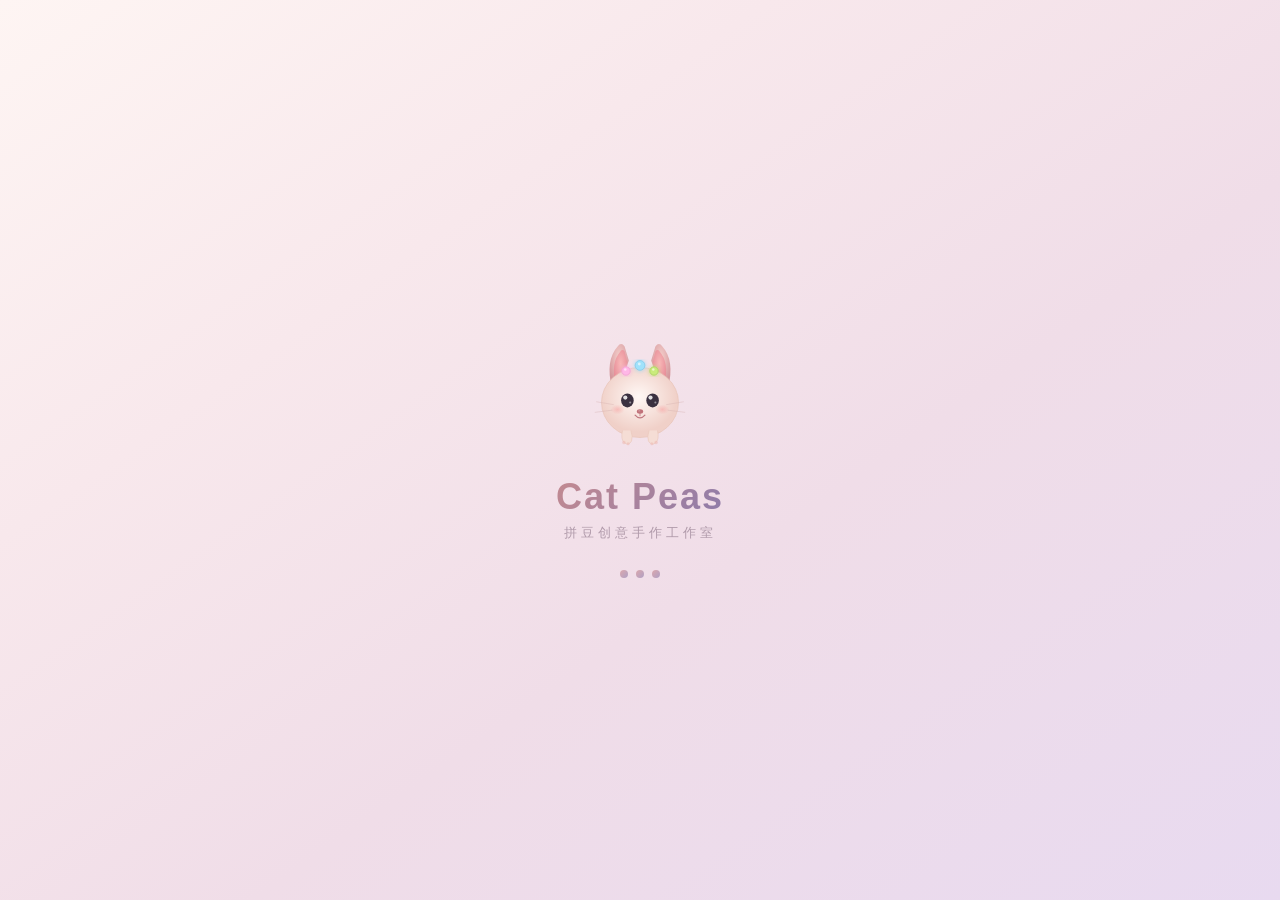
<file: index.html>
<!DOCTYPE html>
<html lang="zh-CN">
<head>
    <meta charset="UTF-8">
    <meta name="viewport" content="width=device-width, initial-scale=1.0">
    <title>Cat Peas · 拼豆创意手作工作室</title>
    <link rel="icon" type="image/svg+xml" href="favicon.svg">
    <link rel="stylesheet" href="common.css">
    <link rel="stylesheet" href="home.css">
</head>
<body>
    <!-- 开屏动画 -->
    <div class="splash-screen" id="splashScreen">
        <div class="splash-bg">
            <div class="splash-particle sp1"></div>
            <div class="splash-particle sp2"></div>
            <div class="splash-particle sp3"></div>
            <div class="splash-particle sp4"></div>
            <div class="splash-particle sp5"></div>
            <div class="splash-particle sp6"></div>
            <div class="splash-particle sp7"></div>
            <div class="splash-particle sp8"></div>
            <div class="splash-sparkle sk1"></div>
            <div class="splash-sparkle sk2"></div>
            <div class="splash-sparkle sk3"></div>
            <div class="splash-sparkle sk4"></div>
            <div class="splash-sparkle sk5"></div>
            <div class="splash-sparkle sk6"></div>
        </div>
        <div class="splash-content">
            <div class="splash-cat">
                <svg viewBox="0 0 200 200" width="140" height="140">
                    <defs>
                        <radialGradient id="sFace" cx="48%" cy="42%" r="50%">
                            <stop offset="0%" stop-color="#fff8f5"/>
                            <stop offset="100%" stop-color="#f0d0c8"/>
                        </radialGradient>
                        <radialGradient id="sEar" cx="50%" cy="30%" r="60%">
                            <stop offset="0%" stop-color="#f5d0cc"/>
                            <stop offset="100%" stop-color="#d4979c"/>
                        </radialGradient>
                        <radialGradient id="sEarIn" cx="50%" cy="40%" r="55%">
                            <stop offset="0%" stop-color="#f8b8b8"/>
                            <stop offset="100%" stop-color="#e8909a"/>
                        </radialGradient>
                        <radialGradient id="sCheek" cx="50%" cy="50%" r="50%">
                            <stop offset="0%" stop-color="#f8a0a0" stop-opacity="0.55"/>
                            <stop offset="100%" stop-color="#f8a0a0" stop-opacity="0"/>
                        </radialGradient>
                        <filter id="sGlow">
                            <feGaussianBlur stdDeviation="3" result="b"/>
                            <feMerge><feMergeNode in="b"/><feMergeNode in="SourceGraphic"/></feMerge>
                        </filter>
                    </defs>
                    <path d="M60 95 Q50 55 68 35 Q73 28 78 35 L84 55 Q78 75 70 90 Z" fill="url(#sEar)"/>
                    <path d="M65 88 Q58 58 72 42 Q75 38 78 42 L82 58 Q78 73 72 85 Z" fill="url(#sEarIn)"/>
                    <path d="M140 95 Q150 55 132 35 Q127 28 122 35 L116 55 Q122 75 130 90 Z" fill="url(#sEar)"/>
                    <path d="M135 88 Q142 58 128 42 Q125 38 122 42 L118 58 Q122 73 128 85 Z" fill="url(#sEarIn)"/>
                    <ellipse cx="100" cy="115" rx="55" ry="50" fill="url(#sFace)" stroke="#e8c4b8" stroke-width="1"/>
                    <g class="splash-eye-left">
                        <ellipse cx="82" cy="112" rx="9" ry="10" fill="#3a3040"/>
                        <circle cx="79" cy="108" r="3" fill="#fff" opacity="0.85"/>
                        <circle cx="86" cy="115" r="1.5" fill="#fff" opacity="0.45"/>
                    </g>
                    <line class="splash-eye-shut-left" x1="73" y1="112" x2="91" y2="112" stroke="#3a3040" stroke-width="2.5" stroke-linecap="round" opacity="0"/>
                    <g class="splash-eye-right">
                        <ellipse cx="118" cy="112" rx="9" ry="10" fill="#3a3040"/>
                        <circle cx="115" cy="108" r="3" fill="#fff" opacity="0.85"/>
                        <circle cx="122" cy="115" r="1.5" fill="#fff" opacity="0.45"/>
                    </g>
                    <line class="splash-eye-shut-right" x1="109" y1="112" x2="127" y2="112" stroke="#3a3040" stroke-width="2.5" stroke-linecap="round" opacity="0"/>
                    <ellipse cx="100" cy="128" rx="4.5" ry="3.2" fill="#c07078"/>
                    <ellipse cx="99" cy="127" rx="1.5" ry="1" fill="#fff" opacity="0.35"/>
                    <path d="M93 133 Q100 141 107 133" stroke="#c07880" stroke-width="1.8" fill="none" stroke-linecap="round"/>
                    <line x1="100" y1="128" x2="100" y2="134" stroke="#c07880" stroke-width="1.2" stroke-linecap="round"/>
                    <ellipse cx="68" cy="125" rx="10" ry="7" fill="url(#sCheek)"/>
                    <ellipse cx="132" cy="125" rx="10" ry="7" fill="url(#sCheek)"/>
                    <line x1="62" y1="118" x2="38" y2="114" stroke="#d4b0b0" stroke-width="1.2" opacity="0.45" stroke-linecap="round"/>
                    <line x1="60" y1="126" x2="36" y2="129" stroke="#d4b0b0" stroke-width="1.2" opacity="0.45" stroke-linecap="round"/>
                    <line x1="138" y1="118" x2="162" y2="114" stroke="#d4b0b0" stroke-width="1.2" opacity="0.45" stroke-linecap="round"/>
                    <line x1="140" y1="126" x2="164" y2="129" stroke="#d4b0b0" stroke-width="1.2" opacity="0.45" stroke-linecap="round"/>
                    <g class="splash-paw-left">
                        <path d="M75 155 Q72 168 78 173 Q84 177 88 170 Q90 164 87 155" fill="#f5ddd5" stroke="#e8c4b8" stroke-width="0.8"/>
                        <circle cx="77" cy="172" r="2.5" fill="#f0b8b0" opacity="0.5"/>
                        <circle cx="83" cy="174" r="2.2" fill="#f0b8b0" opacity="0.5"/>
                    </g>
                    <g class="splash-paw-right">
                        <path d="M125 155 Q128 168 122 173 Q116 177 112 170 Q110 164 113 155" fill="#f5ddd5" stroke="#e8c4b8" stroke-width="0.8"/>
                        <circle cx="123" cy="172" r="2.5" fill="#f0b8b0" opacity="0.5"/>
                        <circle cx="117" cy="174" r="2.2" fill="#f0b8b0" opacity="0.5"/>
                    </g>
                    <g filter="url(#sGlow)" class="splash-beads">
                        <circle cx="80" cy="70" r="6" fill="#FFB7E7" stroke="#f0a0d0" stroke-width="1"/>
                        <circle cx="79" cy="68" r="1.8" fill="#fff" opacity="0.6"/>
                        <circle cx="100" cy="62" r="7" fill="#A0E2FB" stroke="#80c8e8" stroke-width="1"/>
                        <circle cx="99" cy="60" r="2" fill="#fff" opacity="0.6"/>
                        <circle cx="120" cy="70" r="6" fill="#CAEB7B" stroke="#a8d060" stroke-width="1"/>
                        <circle cx="119" cy="68" r="1.8" fill="#fff" opacity="0.6"/>
                    </g>
                </svg>
            </div>
            <div class="splash-text">
                <div class="splash-title">Cat Peas</div>
                <div class="splash-subtitle">拼豆创意手作工作室</div>
            </div>
            <div class="splash-loading">
                <div class="splash-loading-dots">
                    <span class="splash-dot"></span>
                    <span class="splash-dot"></span>
                    <span class="splash-dot"></span>
                </div>
            </div>
        </div>
    </div>

    <!-- 背景装饰粒子 -->
    <div class="home-bg">
        <div class="home-particle hp1"></div>
        <div class="home-particle hp2"></div>
        <div class="home-particle hp3"></div>
        <div class="home-particle hp4"></div>
        <div class="home-particle hp5"></div>
        <div class="home-particle hp6"></div>
        <div class="home-sparkle hs1"></div>
        <div class="home-sparkle hs2"></div>
        <div class="home-sparkle hs3"></div>
        <div class="home-sparkle hs4"></div>
    </div>

    <div class="home-container">
        <!-- 品牌区域 -->
        <div class="home-brand">
            <div class="home-cat">
                <svg viewBox="0 0 200 200" width="120" height="120">
                    <defs>
                        <radialGradient id="hFace" cx="48%" cy="42%" r="50%">
                            <stop offset="0%" stop-color="#fff8f5"/>
                            <stop offset="100%" stop-color="#f0d0c8"/>
                        </radialGradient>
                        <radialGradient id="hEar" cx="50%" cy="30%" r="60%">
                            <stop offset="0%" stop-color="#f5d0cc"/>
                            <stop offset="100%" stop-color="#d4979c"/>
                        </radialGradient>
                        <radialGradient id="hEarIn" cx="50%" cy="40%" r="55%">
                            <stop offset="0%" stop-color="#f8b8b8"/>
                            <stop offset="100%" stop-color="#e8909a"/>
                        </radialGradient>
                        <radialGradient id="hCheek" cx="50%" cy="50%" r="50%">
                            <stop offset="0%" stop-color="#f8a0a0" stop-opacity="0.55"/>
                            <stop offset="100%" stop-color="#f8a0a0" stop-opacity="0"/>
                        </radialGradient>
                        <filter id="hGlow">
                            <feGaussianBlur stdDeviation="2.5" result="b"/>
                            <feMerge><feMergeNode in="b"/><feMergeNode in="SourceGraphic"/></feMerge>
                        </filter>
                    </defs>
                    <!-- 左耳 -->
                    <path d="M60 95 Q50 55 68 35 Q73 28 78 35 L84 55 Q78 75 70 90 Z" fill="url(#hEar)"/>
                    <path d="M65 88 Q58 58 72 42 Q75 38 78 42 L82 58 Q78 73 72 85 Z" fill="url(#hEarIn)"/>
                    <!-- 右耳 -->
                    <path d="M140 95 Q150 55 132 35 Q127 28 122 35 L116 55 Q122 75 130 90 Z" fill="url(#hEar)"/>
                    <path d="M135 88 Q142 58 128 42 Q125 38 122 42 L118 58 Q122 73 128 85 Z" fill="url(#hEarIn)"/>
                    <!-- 头 -->
                    <ellipse cx="100" cy="115" rx="55" ry="50" fill="url(#hFace)" stroke="#e8c4b8" stroke-width="1"/>
                    <!-- 左眼 -->
                    <g class="home-eye-left">
                        <ellipse cx="82" cy="112" rx="9" ry="10" fill="#3a3040"/>
                        <circle cx="79" cy="108" r="3" fill="#fff" opacity="0.85"/>
                        <circle cx="86" cy="115" r="1.5" fill="#fff" opacity="0.45"/>
                    </g>
                    <line class="home-eye-shut-left" x1="73" y1="112" x2="91" y2="112" stroke="#3a3040" stroke-width="2.5" stroke-linecap="round" opacity="0"/>
                    <!-- 右眼 -->
                    <g class="home-eye-right">
                        <ellipse cx="118" cy="112" rx="9" ry="10" fill="#3a3040"/>
                        <circle cx="115" cy="108" r="3" fill="#fff" opacity="0.85"/>
                        <circle cx="122" cy="115" r="1.5" fill="#fff" opacity="0.45"/>
                    </g>
                    <line class="home-eye-shut-right" x1="109" y1="112" x2="127" y2="112" stroke="#3a3040" stroke-width="2.5" stroke-linecap="round" opacity="0"/>
                    <!-- 鼻子 -->
                    <ellipse cx="100" cy="128" rx="4.5" ry="3.2" fill="#c07078"/>
                    <ellipse cx="99" cy="127" rx="1.5" ry="1" fill="#fff" opacity="0.35"/>
                    <!-- 嘴 -->
                    <path d="M93 133 Q100 141 107 133" stroke="#c07880" stroke-width="1.8" fill="none" stroke-linecap="round"/>
                    <line x1="100" y1="128" x2="100" y2="134" stroke="#c07880" stroke-width="1.2" stroke-linecap="round"/>
                    <!-- 腮红 -->
                    <ellipse cx="68" cy="125" rx="10" ry="7" fill="url(#hCheek)"/>
                    <ellipse cx="132" cy="125" rx="10" ry="7" fill="url(#hCheek)"/>
                    <!-- 胡须 -->
                    <line x1="62" y1="118" x2="38" y2="114" stroke="#d4b0b0" stroke-width="1.2" opacity="0.45" stroke-linecap="round"/>
                    <line x1="60" y1="126" x2="36" y2="129" stroke="#d4b0b0" stroke-width="1.2" opacity="0.45" stroke-linecap="round"/>
                    <line x1="138" y1="118" x2="162" y2="114" stroke="#d4b0b0" stroke-width="1.2" opacity="0.45" stroke-linecap="round"/>
                    <line x1="140" y1="126" x2="164" y2="129" stroke="#d4b0b0" stroke-width="1.2" opacity="0.45" stroke-linecap="round"/>
                    <!-- 小爪子 -->
                    <g class="home-paw-left">
                        <path d="M75 155 Q72 168 78 173 Q84 177 88 170 Q90 164 87 155" fill="#f5ddd5" stroke="#e8c4b8" stroke-width="0.8"/>
                        <circle cx="77" cy="172" r="2.5" fill="#f0b8b0" opacity="0.5"/>
                        <circle cx="83" cy="174" r="2.2" fill="#f0b8b0" opacity="0.5"/>
                    </g>
                    <g class="home-paw-right">
                        <path d="M125 155 Q128 168 122 173 Q116 177 112 170 Q110 164 113 155" fill="#f5ddd5" stroke="#e8c4b8" stroke-width="0.8"/>
                        <circle cx="123" cy="172" r="2.5" fill="#f0b8b0" opacity="0.5"/>
                        <circle cx="117" cy="174" r="2.2" fill="#f0b8b0" opacity="0.5"/>
                    </g>
                    <!-- 头顶豆子 -->
                    <g filter="url(#hGlow)" class="home-beads">
                        <circle cx="80" cy="70" r="6" fill="#FFB7E7" stroke="#f0a0d0" stroke-width="1"/>
                        <circle cx="79" cy="68" r="1.8" fill="#fff" opacity="0.6"/>
                        <circle cx="100" cy="62" r="7" fill="#A0E2FB" stroke="#80c8e8" stroke-width="1"/>
                        <circle cx="99" cy="60" r="2" fill="#fff" opacity="0.6"/>
                        <circle cx="120" cy="70" r="6" fill="#CAEB7B" stroke="#a8d060" stroke-width="1"/>
                        <circle cx="119" cy="68" r="1.8" fill="#fff" opacity="0.6"/>
                    </g>
                </svg>
            </div>
            <h1 class="home-title">Cat Peas</h1>
            <p class="home-subtitle">拼豆创意手作工作室</p>
        </div>

        <!-- 功能入口卡片 -->
        <div class="home-cards">
            <!-- 抽图纸 -->
            <div class="home-card home-card-gacha" id="homeGachaCard">
                <div class="home-card-icon">
                    <svg viewBox="0 0 48 48" width="48" height="48">
                        <circle cx="24" cy="20" r="14" stroke="currentColor" stroke-width="2" fill="currentColor" opacity="0.06"/>
                        <line x1="10" y1="20" x2="38" y2="20" stroke="currentColor" stroke-width="2"/>
                        <circle cx="24" cy="20" r="4" stroke="currentColor" stroke-width="2" fill="none"/>
                        <circle cx="24" cy="20" r="1.5" fill="currentColor"/>
                        <path d="M18 34h12v6a2 2 0 01-2 2H20a2 2 0 01-2-2v-6z" stroke="currentColor" stroke-width="1.5" fill="currentColor" opacity="0.08"/>
                        <path d="M20 28l4-8 4 8" stroke="currentColor" stroke-width="1.5" fill="none" stroke-linecap="round" stroke-linejoin="round"/>
                        <circle cx="16" cy="12" r="2" fill="#FFB7E7" stroke="#f0a0d0" stroke-width="0.6"/>
                        <circle cx="24" cy="8" r="2" fill="#A0E2FB" stroke="#80c8e8" stroke-width="0.6"/>
                        <circle cx="32" cy="12" r="2" fill="#CAEB7B" stroke="#a8d060" stroke-width="0.6"/>
                    </svg>
                </div>
                <div class="home-card-body">
                    <h2 class="home-card-title">抽图纸</h2>
                    <p class="home-card-desc">从项目库随机抽取图纸 / 开始拼豆之旅</p>
                </div>
                <div class="home-card-arrow">
                    <svg viewBox="0 0 20 20" width="18" height="18"><path d="M7 4l6 6-6 6" stroke="currentColor" stroke-width="2" fill="none" stroke-linecap="round" stroke-linejoin="round"/></svg>
                </div>
            </div>

            <!-- 拼豆编辑器 -->
            <a href="editor.html" class="home-card home-card-editor">
                <div class="home-card-icon">
                    <svg viewBox="0 0 48 48" width="48" height="48">
                        <rect x="6" y="6" width="36" height="36" rx="4" stroke="currentColor" stroke-width="2" fill="none"/>
                        <path d="M6 14h36M14 6v36M22 6v36M30 6v36M6 22h36M6 30h36" stroke="currentColor" stroke-width="0.8" opacity="0.25"/>
                        <path d="M30 12l6 6-14 14H16v-6L30 12z" stroke="currentColor" stroke-width="2" fill="currentColor" opacity="0.15" stroke-linecap="round" stroke-linejoin="round"/>
                        <circle cx="18" cy="18" r="3" fill="#FFB7E7" stroke="#f0a0d0" stroke-width="0.8"/>
                        <circle cx="26" cy="26" r="3" fill="#A0E2FB" stroke="#80c8e8" stroke-width="0.8"/>
                        <circle cx="18" cy="34" r="3" fill="#CAEB7B" stroke="#a8d060" stroke-width="0.8"/>
                    </svg>
                </div>
                <div class="home-card-body">
                    <h2 class="home-card-title">拼豆编辑器</h2>
                    <p class="home-card-desc">图纸设计 / 图片转换 / 色板管理 / 导出图纸</p>
                </div>
                <div class="home-card-arrow">
                    <svg viewBox="0 0 20 20" width="18" height="18"><path d="M7 4l6 6-6 6" stroke="currentColor" stroke-width="2" fill="none" stroke-linecap="round" stroke-linejoin="round"/></svg>
                </div>
            </a>

            <!-- 库存管理 -->
            <a href="inventory.html" class="home-card home-card-inventory">
                <div class="home-card-icon">
                    <svg viewBox="0 0 48 48" width="48" height="48">
                        <!-- 盒子主体 -->
                        <path d="M8 16l16-8 16 8v20l-16 8-16-8V16z" stroke="currentColor" stroke-width="2" fill="currentColor" opacity="0.08" stroke-linejoin="round"/>
                        <path d="M8 16l16 8 16-8" stroke="currentColor" stroke-width="2" fill="none" stroke-linejoin="round"/>
                        <line x1="24" y1="24" x2="24" y2="44" stroke="currentColor" stroke-width="2"/>
                        <!-- 盒子里的豆子 -->
                        <circle cx="16" cy="20" r="2.5" fill="#FFB7E7" stroke="#f0a0d0" stroke-width="0.6"/>
                        <circle cx="24" cy="17" r="2.5" fill="#A0E2FB" stroke="#80c8e8" stroke-width="0.6"/>
                        <circle cx="32" cy="20" r="2.5" fill="#CAEB7B" stroke="#a8d060" stroke-width="0.6"/>
                        <circle cx="20" cy="14" r="2" fill="#FAF4C8" stroke="#e8d880" stroke-width="0.6"/>
                        <circle cx="28" cy="14" r="2" fill="#FEB8AC" stroke="#e8a098" stroke-width="0.6"/>
                        <!-- 数量标记 -->
                        <rect x="32" y="30" width="12" height="10" rx="3" fill="currentColor" opacity="0.12" stroke="currentColor" stroke-width="1"/>
                        <text x="38" y="37.5" text-anchor="middle" font-size="7" font-weight="800" fill="currentColor" font-family="-apple-system,sans-serif">x5</text>
                    </svg>
                </div>
                <div class="home-card-body">
                    <h2 class="home-card-title">库存管理</h2>
                    <p class="home-card-desc">豆架盒数 / 补豆袋数 / 盘点记录 / 缺货清单</p>
                </div>
                <div class="home-card-arrow">
                    <svg viewBox="0 0 20 20" width="18" height="18"><path d="M7 4l6 6-6 6" stroke="currentColor" stroke-width="2" fill="none" stroke-linecap="round" stroke-linejoin="round"/></svg>
                </div>
            </a>

            <!-- 客桌管理 -->
            <a href="tables.html" class="home-card home-card-tables">
                <div class="home-card-icon">
                    <svg viewBox="0 0 48 48" width="48" height="48">
                        <!-- 桌面 -->
                        <rect x="8" y="18" width="32" height="4" rx="2" fill="currentColor" opacity="0.15" stroke="currentColor" stroke-width="1.5"/>
                        <!-- 桌腿 -->
                        <line x1="12" y1="22" x2="12" y2="38" stroke="currentColor" stroke-width="2" stroke-linecap="round"/>
                        <line x1="36" y1="22" x2="36" y2="38" stroke="currentColor" stroke-width="2" stroke-linecap="round"/>
                        <!-- 计时器 -->
                        <circle cx="24" cy="11" r="8" stroke="currentColor" stroke-width="1.5" fill="currentColor" opacity="0.06"/>
                        <path d="M24 6v5l3 2" stroke="currentColor" stroke-width="1.5" fill="none" stroke-linecap="round" stroke-linejoin="round"/>
                        <line x1="24" y1="2" x2="24" y2="3" stroke="currentColor" stroke-width="1.5" stroke-linecap="round"/>
                        <!-- 椅子左 -->
                        <path d="M4 28 Q2 28 2 30 L2 36 Q2 38 4 38" stroke="currentColor" stroke-width="1.5" fill="none" stroke-linecap="round"/>
                        <line x1="3" y1="30" x2="8" y2="30" stroke="currentColor" stroke-width="1" opacity="0.5"/>
                        <!-- 椅子右 -->
                        <path d="M44 28 Q46 28 46 30 L46 36 Q46 38 44 38" stroke="currentColor" stroke-width="1.5" fill="none" stroke-linecap="round"/>
                        <line x1="40" y1="30" x2="45" y2="30" stroke="currentColor" stroke-width="1" opacity="0.5"/>
                        <!-- 桌上的拼豆板 -->
                        <rect x="16" y="13" width="6" height="5" rx="0.5" stroke="currentColor" stroke-width="0.8" fill="none" opacity="0.4"/>
                        <rect x="26" y="13" width="6" height="5" rx="0.5" stroke="currentColor" stroke-width="0.8" fill="none" opacity="0.4"/>
                        <!-- 人物标记点 -->
                        <circle cx="3" cy="25" r="2.5" fill="currentColor" opacity="0.2"/>
                        <circle cx="45" cy="25" r="2.5" fill="currentColor" opacity="0.2"/>
                        <!-- 桌号 -->
                        <rect x="18" y="38" width="12" height="7" rx="2" fill="currentColor" opacity="0.1" stroke="currentColor" stroke-width="0.8"/>
                        <text x="24" y="43.5" text-anchor="middle" font-size="6" font-weight="800" fill="currentColor" font-family="-apple-system,sans-serif">1号</text>
                    </svg>
                </div>
                <div class="home-card-body">
                    <h2 class="home-card-title">客桌管理</h2>
                    <p class="home-card-desc">计时管理 / 倒计时 / 客人备注 / 多桌同时</p>
                </div>
                <div class="home-card-arrow">
                    <svg viewBox="0 0 20 20" width="18" height="18"><path d="M7 4l6 6-6 6" stroke="currentColor" stroke-width="2" fill="none" stroke-linecap="round" stroke-linejoin="round"/></svg>
                </div>
            </a>


            <!-- 每日任务 -->
            <div class="home-card home-card-tasks" id="homeTasksCard">
                <div class="home-card-icon">
                    <svg viewBox="0 0 48 48" width="48" height="48">
                        <rect x="8" y="4" width="32" height="40" rx="4" stroke="currentColor" stroke-width="2" fill="currentColor" opacity="0.06"/>
                        <path d="M16 4V8M32 4V8" stroke="currentColor" stroke-width="2" stroke-linecap="round"/>
                        <line x1="8" y1="14" x2="40" y2="14" stroke="currentColor" stroke-width="1.5"/>
                        <path d="M15 22l3 3 5-5" stroke="currentColor" stroke-width="2" fill="none" stroke-linecap="round" stroke-linejoin="round"/>
                        <line x1="27" y1="23" x2="35" y2="23" stroke="currentColor" stroke-width="1.5" stroke-linecap="round" opacity="0.5"/>
                        <rect x="15" y="31" width="4" height="4" rx="1" stroke="currentColor" stroke-width="1.5" fill="none"/>
                        <line x1="27" y1="33" x2="35" y2="33" stroke="currentColor" stroke-width="1.5" stroke-linecap="round" opacity="0.5"/>
                    </svg>
                </div>
                <div class="home-card-body">
                    <h2 class="home-card-title">每日任务</h2>
                    <p class="home-card-desc">工作清单 / 每日打卡 / 进度追踪</p>
                </div>
                <div class="home-card-arrow">
                    <svg viewBox="0 0 20 20" width="18" height="18"><path d="M7 4l6 6-6 6" stroke="currentColor" stroke-width="2" fill="none" stroke-linecap="round" stroke-linejoin="round"/></svg>
                </div>
            </div>

        </div>

        <!-- 每日任务弹窗 -->
        <div class="gacha-modal" id="tasksModal">
            <div class="gacha-modal-inner" style="width:520px;max-height:88vh;">
                <div class="gacha-modal-header" style="background:linear-gradient(135deg, rgba(142,191,142,0.12), rgba(176,160,196,0.12));">
                    <svg viewBox="0 0 20 20" width="16" height="16"><rect x="3" y="2" width="14" height="16" rx="2" stroke="currentColor" stroke-width="1.5" fill="none"/><path d="M7 2V4M13 2V4M3 7h14" stroke="currentColor" stroke-width="1.3" stroke-linecap="round"/><path d="M7 10l2 2 3-3" stroke="currentColor" stroke-width="1.5" fill="none" stroke-linecap="round" stroke-linejoin="round"/></svg>
                    <span id="tasksModalTitle">每日工作任务</span>
                    <button class="gacha-modal-close" id="tasksModalClose">
                        <svg viewBox="0 0 20 20" width="14" height="14"><path d="M5 5l10 10M15 5L5 15" stroke="currentColor" stroke-width="2" stroke-linecap="round" fill="none"/></svg>
                    </button>
                </div>
                <div class="gacha-modal-body" style="padding:16px 20px;gap:12px;min-height:200px;justify-content:flex-start;">
                    <!-- 日期导航 -->
                    <div style="display:flex;align-items:center;gap:8px;justify-content:center;">
                        <button class="gacha-btn" id="tasksPrevDay" style="padding:6px 10px;font-size:11px;border-radius:8px;" title="前一天">
                            <svg viewBox="0 0 16 16" width="12" height="12"><path d="M10 3L5 8l5 5" stroke="currentColor" stroke-width="2" fill="none" stroke-linecap="round" stroke-linejoin="round"/></svg>
                        </button>
                        <span id="tasksDateDisplay" style="font-size:13px;font-weight:700;color:var(--iris-dark);min-width:180px;text-align:center;"></span>
                        <button class="gacha-btn" id="tasksNextDay" style="padding:6px 10px;font-size:11px;border-radius:8px;" title="后一天">
                            <svg viewBox="0 0 16 16" width="12" height="12"><path d="M6 3l5 5-5 5" stroke="currentColor" stroke-width="2" fill="none" stroke-linecap="round" stroke-linejoin="round"/></svg>
                        </button>
                        <button class="gacha-btn" id="tasksTodayBtn" style="padding:5px 12px;font-size:10px;border-radius:8px;display:none;">今天</button>
                    </div>
                    <!-- 进度统计 -->
                    <div class="tasks-progress" id="tasksProgress">
                        <div class="tasks-progress-bar-wrap">
                            <div class="tasks-progress-bar" id="tasksProgressBar" style="width:0%"></div>
                        </div>
                        <span class="tasks-progress-text" id="tasksProgressText">0 / 0 完成</span>
                    </div>
                    <!-- 添加任务 -->
                    <div class="tasks-add-row">
                        <input type="text" class="tasks-add-input" id="tasksAddInput" placeholder="输入新任务..." maxlength="50">
                        <button class="gacha-btn" id="tasksAddBtn" style="padding:8px 16px;font-size:12px;border-radius:8px;">
                            <svg viewBox="0 0 16 16" width="12" height="12"><path d="M8 2v12M2 8h12" stroke="currentColor" stroke-width="2" stroke-linecap="round"/></svg>
                            添加
                        </button>
                    </div>
                    <!-- 任务列表 -->
                    <div class="tasks-list" id="tasksList">
                        <div class="tasks-empty">暂无任务，添加一些要做的事吧</div>
                    </div>
                    <!-- 已完成折叠区 -->
                    <div class="tasks-done-section" id="tasksDoneSection" style="display:none;">
                        <div class="tasks-done-header" id="tasksDoneHeader">
                            <svg viewBox="0 0 12 12" width="10" height="10"><path d="M3 4.5l3 3 3-3" stroke="currentColor" stroke-width="1.5" fill="none" stroke-linecap="round" stroke-linejoin="round"/></svg>
                            <span>已完成 (<span id="tasksDoneCount">0</span>)</span>
                        </div>
                        <div class="tasks-done-list" id="tasksDoneList"></div>
                    </div>
                </div>
                <div class="gacha-modal-footer" style="justify-content:space-between;">
                    <div style="display:flex;gap:6px;">
                        <button class="gacha-btn" id="tasksClearDoneBtn" style="font-size:11px;padding:6px 14px;">
                            <svg viewBox="0 0 16 16" width="12" height="12"><path d="M5 3V2.5a.5.5 0 01.5-.5h5a.5.5 0 01.5.5V3M2 3h12M4 3v9.5a1.5 1.5 0 001.5 1.5h5a1.5 1.5 0 001.5-1.5V3" stroke="currentColor" stroke-width="1.2" fill="none" stroke-linecap="round"/></svg>
                            清除已完成
                        </button>
                        <button class="gacha-btn" id="tasksCopyToNext" style="font-size:11px;padding:6px 14px;">
                            <svg viewBox="0 0 16 16" width="12" height="12"><path d="M8 2v8M5 7l3 3 3-3M2 12v1.5a.5.5 0 00.5.5h11a.5.5 0 00.5-.5V12" stroke="currentColor" stroke-width="1.2" fill="none" stroke-linecap="round"/></svg>
                            未完成复制到明天
                        </button>
                    </div>
                    <button class="gacha-btn" id="tasksCloseBtn" style="font-size:12px;padding:8px 20px;">关闭</button>
                </div>
            </div>
        </div>


        <!-- 抽图纸弹窗 -->
        <div class="gacha-modal" id="gachaModal">
            <div class="gacha-modal-inner">
                <div class="gacha-modal-header">
                    <svg viewBox="0 0 24 24" width="18" height="18">
                        <circle cx="12" cy="10" r="8" stroke="currentColor" stroke-width="1.5" fill="none"/>
                        <line x1="4" y1="10" x2="20" y2="10" stroke="currentColor" stroke-width="1.5"/>
                        <circle cx="12" cy="10" r="2.5" stroke="currentColor" stroke-width="1.5" fill="none"/>
                    </svg>
                    <span>抽图纸</span>
                    <button class="gacha-header-btn" id="gachaHelpBtn" title="使用说明与免责声明">
                        <svg viewBox="0 0 20 20" width="14" height="14"><circle cx="10" cy="10" r="7" stroke="currentColor" stroke-width="1.5" fill="none"/><path d="M8 8a2 2 0 113 1.5c-.3.3-.7.6-.7 1v.5" stroke="currentColor" stroke-width="1.3" fill="none" stroke-linecap="round"/><circle cx="10.3" cy="13.5" r="0.6" fill="currentColor"/></svg>
                    </button>
                    <button class="gacha-modal-close" id="gachaModalClose">
                        <svg viewBox="0 0 20 20" width="14" height="14"><path d="M5 5l10 10M15 5L5 15" stroke="currentColor" stroke-width="2" stroke-linecap="round" fill="none"/></svg>
                    </button>
                </div>
                <div class="gacha-modal-body">
                    <div class="gacha-empty" id="gachaEmpty">
                        <p>项目库中没有未完成的图纸可以抽取</p>
                        <p style="font-size:11px;color:var(--text-muted);margin-top:8px;">请先在拼豆编辑器中创建并保存项目</p>
                    </div>
                    <div class="gacha-machine" id="gachaMachine" style="display:none;">
                        <div class="gacha-filter-row">
                            <label class="gacha-filter-label">抽取范围：</label>
                            <select class="gacha-filter-select" id="gachaFilterSelect">
                                <option value="not_completed">未完成的（排除已完成）</option>
                                <option value="not_started">仅未开始</option>
                                <option value="in_progress">仅进行中</option>
                                <option value="all">全部项目</option>
                            </select>
                        </div>
                        <div class="gacha-capsule" id="gachaCapsule">
                            <div class="gacha-capsule-top"></div>
                            <div class="gacha-capsule-bottom"></div>
                            <span class="gacha-capsule-text">?</span>
                        </div>
                        <p class="gacha-hint" id="gachaHint">点击按钮随机抽取一张图纸</p>
                        <p class="gacha-pool-info" id="gachaPoolInfo">可抽取: 0 张</p>
                    </div>
                    <div class="gacha-result" id="gachaResult" style="display:none;">
                        <div class="gacha-result-preview" id="gachaResultPreview"></div>
                        <div class="gacha-result-info">
                            <h3 class="gacha-result-name" id="gachaResultName"></h3>
                            <div class="gacha-result-meta" id="gachaResultMeta"></div>
                            <div class="gacha-result-progress" id="gachaResultProgress"></div>
                        </div>
                    </div>
                </div>
                <div class="gacha-modal-footer">
                    <button class="gacha-btn gacha-btn-draw" id="gachaDrawBtn">
                        <svg viewBox="0 0 20 20" width="16" height="16"><path d="M10 2a8 8 0 100 16 8 8 0 000-16z" stroke="currentColor" stroke-width="1.5" fill="none"/><path d="M10 6v4l2 2" stroke="currentColor" stroke-width="1.5" fill="none" stroke-linecap="round"/></svg>
                        抽取图纸
                    </button>
                    <a class="gacha-btn gacha-btn-go" id="gachaGoBtn" href="editor.html" style="display:none;">
                        <svg viewBox="0 0 20 20" width="16" height="16"><path d="M7 4l6 6-6 6" stroke="currentColor" stroke-width="2" fill="none" stroke-linecap="round" stroke-linejoin="round"/></svg>
                        导入编辑器开始拼豆
                    </a>
                    <button class="gacha-btn" id="gachaRedrawBtn" style="display:none;">再抽一次</button>
                </div>
            </div>
        </div>

        <!-- 抽图纸使用说明弹窗 -->
        <div class="gacha-help-modal" id="gachaHelpModal">
            <div class="gacha-help-inner">
                <div class="gacha-modal-header">
                    <svg viewBox="0 0 20 20" width="16" height="16"><circle cx="10" cy="10" r="7" stroke="currentColor" stroke-width="1.5" fill="none"/><path d="M8 8a2 2 0 113 1.5c-.3.3-.7.6-.7 1v.5" stroke="currentColor" stroke-width="1.3" fill="none" stroke-linecap="round"/><circle cx="10.3" cy="13.5" r="0.6" fill="currentColor"/></svg>
                    <span>抽图纸 - 使用说明与免责声明</span>
                    <button class="gacha-modal-close" id="gachaHelpClose">
                        <svg viewBox="0 0 20 20" width="14" height="14"><path d="M5 5l10 10M15 5L5 15" stroke="currentColor" stroke-width="2" stroke-linecap="round" fill="none"/></svg>
                    </button>
                </div>
                <div class="gacha-help-body">
                    <div class="gacha-help-block">
                        <h4>功能介绍</h4>
                        <p>抽图纸功能从你的项目库中随机抽取一张图纸，帮你决定今天拼哪个图案。适合选择困难时使用，增添拼豆过程的趣味性。</p>
                    </div>
                    <div class="gacha-help-block">
                        <h4>抽取范围设置</h4>
                        <p><strong>未完成的</strong>：排除已完成的项目，从未开始和进行中的项目里抽取。这是默认选项。</p>
                        <p><strong>仅未开始</strong>：只从从未开始拼的全新项目里抽取。</p>
                        <p><strong>仅进行中</strong>：只从已经拼了一部分但还没完成的项目里抽取，适合想继续之前未完工的作品。</p>
                        <p><strong>全部项目</strong>：从项目库所有项目中抽取，包括已完成的。适合想重温之前作品或重新拼一次的情况。</p>
                    </div>
                    <div class="gacha-help-block">
                        <h4>如何使用</h4>
                        <p>1. 选择你想要的抽取范围。</p>
                        <p>2. 点击「抽取图纸」按钮。</p>
                        <p>3. 抽到图纸后点击「导入编辑器开始拼豆」，图纸会自动加载到拼豆编辑器中。</p>
                        <p>4. 在编辑器中开启辅助拼豆模式即可开始拼豆。</p>
                        <p>5. 如果抽到的不满意，可以点击「再抽一次」重新抽取。</p>
                    </div>
                    <div class="gacha-help-block">
                        <h4>注意事项</h4>
                        <p>抽取结果完全随机，不保证每次抽取的均匀分布。项目库为空时无法使用抽图纸功能，请先在拼豆编辑器中创建并保存项目。</p>
                    </div>
                    <div class="gacha-help-block gacha-help-danger">
                        <h4>免责声明</h4>
                        <p>抽图纸功能基于简单随机算法，不对抽取结果的公平性、随机性做任何保证。本功能仅供娱乐和辅助决策使用，不构成任何形式的承诺或约束。项目的进度状态由用户自行管理和维护，开发者不对进度数据的准确性负责。</p>
                    </div>
                </div>
                <div class="gacha-modal-footer">
                    <button class="gacha-btn" id="gachaHelpOk">我知道了</button>
                </div>
            </div>
        </div>

        <!-- 底部信息 -->
        <div class="home-footer">
            <span class="home-version" id="homeVersion">v2.0.0</span>
            <span class="home-footer-dot"></span>
            <span class="home-footer-text">所有数据存储于本地浏览器</span>
        </div>
    </div>

    <script>
    (function () {
        // 开屏动画：只在大退后首次打开时播放
        (function dismissSplash() {
            var splash = document.getElementById('splashScreen');
            if (!splash) return;

            // sessionStorage 在关闭所有标签页后自动清除
            // 如果已经播放过，直接隐藏不播动画
            try {
                if (sessionStorage.getItem('catpeas_splash_shown')) {
                    splash.classList.add('hidden');
                    if (splash.parentNode) splash.parentNode.removeChild(splash);
                    return;
                }
            } catch (e) {}

            // 标记为已播放
            try { sessionStorage.setItem('catpeas_splash_shown', '1'); } catch (e) {}

            var minTime = 1800;
            function tryDismiss() {
                splash.classList.add('fade-out');
                setTimeout(function () {
                    splash.classList.add('hidden');
                    setTimeout(function () { if (splash.parentNode) splash.parentNode.removeChild(splash); }, 500);
                }, 600);
            }
            if (document.readyState === 'complete') {
                setTimeout(tryDismiss, minTime);
            } else {
                var start = Date.now();
                window.addEventListener('load', function () {
                    var elapsed = Date.now() - start;
                    setTimeout(tryDismiss, Math.max(0, minTime - elapsed));
                });
                setTimeout(tryDismiss, 3000);
            }
        })();

        // 主题加载
        try {
            var theme = localStorage.getItem('catpeas_theme');
            if (theme && theme !== 'default' && theme !== 'custom') {
                document.documentElement.setAttribute('data-theme', theme);
            } else if (theme === 'custom') {
                var data = JSON.parse(localStorage.getItem('catpeas_custom_theme') || '{}');
                if (data.primary) {
                    var r = document.documentElement;
                    r.style.setProperty('--pink', data.primary);
                    r.style.setProperty('--iris', data.secondary);
                    r.style.setProperty('--bg', data.bg);
                    var bl = hexToRgb(data.bg);
                    var isDark = (bl.r + bl.g + bl.b) / 3 < 128;
                    r.style.setProperty('--bg-panel', data.bg + 'f8');
                    r.style.setProperty('--bg-card', isDark ? lighten(data.bg, 15) : '#ffffff');
                    r.style.setProperty('--text', isDark ? '#d8dee9' : '#3e3640');
                    r.style.setProperty('--text-secondary', isDark ? '#b0b8c8' : '#6e6472');
                    r.style.setProperty('--text-muted', isDark ? '#7a8498' : '#a69caa');
                    r.style.setProperty('--border', isDark ? lighten(data.bg, 30) : darken(data.bg, 20));
                    r.style.setProperty('--border-light', isDark ? lighten(data.bg, 18) : darken(data.bg, 10));
                    r.style.setProperty('--pink-light', lighten(data.primary, 40));
                    r.style.setProperty('--pink-lighter', isDark ? darken(data.primary, 100) : lighten(data.primary, 70));
                    r.style.setProperty('--pink-dark', darken(data.primary, 30));
                    r.style.setProperty('--iris-light', lighten(data.secondary, 40));
                    r.style.setProperty('--iris-lighter', isDark ? darken(data.secondary, 100) : lighten(data.secondary, 70));
                    r.style.setProperty('--iris-dark', isDark ? lighten(data.secondary, 30) : darken(data.secondary, 30));
                }
            }
        } catch (e) {}

        function hexToRgb(hex) {
            return { r: parseInt(hex.slice(1,3),16), g: parseInt(hex.slice(3,5),16), b: parseInt(hex.slice(5,7),16) };
        }
        function lighten(hex, amt) {
            var c = hexToRgb(hex);
            return 'rgb(' + Math.min(255,c.r+amt) + ',' + Math.min(255,c.g+amt) + ',' + Math.min(255,c.b+amt) + ')';
        }
        function darken(hex, amt) {
            var c = hexToRgb(hex);
            return 'rgb(' + Math.max(0,c.r-amt) + ',' + Math.max(0,c.g-amt) + ',' + Math.max(0,c.b-amt) + ')';
        }

        // 加载自定义CSS
        try {
            var css = localStorage.getItem('catpeas_custom_css');
            if (css) {
                var style = document.createElement('style');
                style.id = 'catpeas-custom-style';
                style.textContent = css;
                document.head.appendChild(style);
            }
        } catch (e) {}


        // ===========================
        //  每日任务功能
        // ===========================
        var _tasksStore = {}; // { '2026-09-16': { items: [...] }, ... }
        var _tasksCurrentDate = '';

        function getDateStr(date) {
            return date.getFullYear() + '-' + String(date.getMonth() + 1).padStart(2, '0') + '-' + String(date.getDate()).padStart(2, '0');
        }

        function loadTasksStore() {
            try {
                var saved = localStorage.getItem('catpeas_tasks_store');
                if (saved) {
                    _tasksStore = JSON.parse(saved);
                } else {
                    // 迁移旧数据
                    var oldData = localStorage.getItem('catpeas_daily_tasks');
                    if (oldData) {
                        var old = JSON.parse(oldData);
                        if (old.date && old.items) {
                            _tasksStore[old.date] = { items: old.items };
                        }
                        localStorage.removeItem('catpeas_daily_tasks');
                    }
                }
            } catch (e) {
                _tasksStore = {};
            }
        }

        function saveTasksStore() {
            try {
                // 清理超过30天且全部完成的旧数据
                var now = new Date();
                var cutoff = new Date(now.getTime() - 30 * 86400000);
                var cutoffStr = getDateStr(cutoff);
                Object.keys(_tasksStore).forEach(function (dateKey) {
                    if (dateKey < cutoffStr) {
                        var data = _tasksStore[dateKey];
                        var allDone = data.items.length > 0 && data.items.every(function (t) { return t.done; });
                        if (allDone || data.items.length === 0) {
                            delete _tasksStore[dateKey];
                        }
                    }
                });
                localStorage.setItem('catpeas_tasks_store', JSON.stringify(_tasksStore));
            } catch (e) {}
        }

        function getTasksForDate(dateStr) {
            if (!_tasksStore[dateStr]) {
                _tasksStore[dateStr] = { items: [] };
            }
            return _tasksStore[dateStr];
        }

        function formatDateDisplay(dateStr) {
            var parts = dateStr.split('-');
            var d = new Date(parseInt(parts[0]), parseInt(parts[1]) - 1, parseInt(parts[2]));
            var weekdays = ['日', '一', '二', '三', '四', '五', '六'];
            var today = getDateStr(new Date());
            var tomorrow = getDateStr(new Date(Date.now() + 86400000));
            var yesterday = getDateStr(new Date(Date.now() - 86400000));
            var label = parts[0] + '年' + parseInt(parts[1]) + '月' + parseInt(parts[2]) + '日 周' + weekdays[d.getDay()];
            if (dateStr === today) label += ' (今天)';
            else if (dateStr === tomorrow) label += ' (明天)';
            else if (dateStr === yesterday) label += ' (昨天)';
            return label;
        }

        function switchTasksDate(offset) {
            var parts = _tasksCurrentDate.split('-');
            var d = new Date(parseInt(parts[0]), parseInt(parts[1]) - 1, parseInt(parts[2]));
            d.setDate(d.getDate() + offset);
            _tasksCurrentDate = getDateStr(d);
            updateTasksDateUI();
            renderTasks();
        }

        function updateTasksDateUI() {
            document.getElementById('tasksDateDisplay').textContent = formatDateDisplay(_tasksCurrentDate);
            // 高亮今天按钮
            var todayBtn = document.getElementById('tasksTodayBtn');
            if (todayBtn) {
                var isToday = _tasksCurrentDate === getDateStr(new Date());
                todayBtn.style.display = isToday ? 'none' : '';
            }
        }

        function renderTasks() {
            var data = getTasksForDate(_tasksCurrentDate);
            var list = document.getElementById('tasksList');
            var doneSection = document.getElementById('tasksDoneSection');
            var doneList = document.getElementById('tasksDoneList');
            var doneCount = document.getElementById('tasksDoneCount');

            var pending = data.items.filter(function (t) { return !t.done; });
            var done = data.items.filter(function (t) { return t.done; });

            // 进度
            var total = data.items.length;
            var doneTotal = done.length;
            var pct = total > 0 ? Math.round(doneTotal / total * 100) : 0;
            document.getElementById('tasksProgressBar').style.width = pct + '%';
            document.getElementById('tasksProgressText').textContent = doneTotal + ' / ' + total + ' 完成';

            if (pending.length === 0 && done.length === 0) {
                list.innerHTML = '<div class="tasks-empty">暂无任务，添加一些要做的事吧</div>';
            } else if (pending.length === 0) {
                list.innerHTML = '<div class="tasks-empty" style="padding:16px;">所有任务已完成</div>';
            } else {
                list.innerHTML = '';
                pending.forEach(function (item) {
                    list.appendChild(createTaskItem(item, data));
                });
            }

            if (done.length > 0) {
                doneSection.style.display = '';
                doneCount.textContent = done.length;
                doneList.innerHTML = '';
                done.forEach(function (item) {
                    doneList.appendChild(createTaskItem(item, data));
                });
            } else {
                doneSection.style.display = 'none';
            }
        }

        function createTaskItem(item, data) {
            var el = document.createElement('div');
            el.className = 'tasks-item' + (item.done ? ' done' : '');
            el.innerHTML =
                '<div class="tasks-item-drag" title="拖拽排序" style="cursor:grab;color:var(--text-muted);flex-shrink:0;display:flex;align-items:center;padding:0 2px;">' +
                    '<svg viewBox="0 0 12 16" width="10" height="14"><circle cx="4" cy="3" r="1.2" fill="currentColor"/><circle cx="8" cy="3" r="1.2" fill="currentColor"/><circle cx="4" cy="8" r="1.2" fill="currentColor"/><circle cx="8" cy="8" r="1.2" fill="currentColor"/><circle cx="4" cy="13" r="1.2" fill="currentColor"/><circle cx="8" cy="13" r="1.2" fill="currentColor"/></svg>' +
                '</div>' +
                '<div class="tasks-item-check"></div>' +
                '<span class="tasks-item-text">' + escapeHtmlTask(item.text) + '</span>' +
                '<button class="tasks-item-del" title="删除">' +
                    '<svg viewBox="0 0 16 16" width="12" height="12"><path d="M4 4l8 8M12 4l-8 8" stroke="currentColor" stroke-width="1.5" stroke-linecap="round"/></svg>' +
                '</button>';

            el.querySelector('.tasks-item-check').addEventListener('click', function (e) {
                e.stopPropagation();
                item.done = !item.done;
                saveTasksStore();
                renderTasks();
            });

            el.querySelector('.tasks-item-text').addEventListener('click', function () {
                item.done = !item.done;
                saveTasksStore();
                renderTasks();
            });

            el.querySelector('.tasks-item-del').addEventListener('click', function (e) {
                e.stopPropagation();
                var data = getTasksForDate(_tasksCurrentDate);
                var idx = data.items.indexOf(item);
                if (idx >= 0) {
                    data.items.splice(idx, 1);
                    saveTasksStore();
                    renderTasks();
                }
            });

            // 拖拽排序
            el.setAttribute('draggable', 'true');
            el.addEventListener('dragstart', function (ev) {
                ev.dataTransfer.setData('text/plain', data.items.indexOf(item).toString());
                el.style.opacity = '0.5';
            });
            el.addEventListener('dragend', function () {
                el.style.opacity = '1';
            });
            el.addEventListener('dragover', function (ev) {
                ev.preventDefault();
                el.style.borderTop = '2px solid var(--iris)';
            });
            el.addEventListener('dragleave', function () {
                el.style.borderTop = '';
            });
            el.addEventListener('drop', function (ev) {
                ev.preventDefault();
                el.style.borderTop = '';
                var fromIdx = parseInt(ev.dataTransfer.getData('text/plain'));
                var toIdx = data.items.indexOf(item);
                if (isNaN(fromIdx) || fromIdx === toIdx) return;
                var moved = data.items.splice(fromIdx, 1)[0];
                data.items.splice(toIdx, 0, moved);
                saveTasksStore();
                renderTasks();
            });

            return el;
        }

        function escapeHtmlTask(s) {
            var d = document.createElement('div');
            d.appendChild(document.createTextNode(s || ''));
            return d.innerHTML;
        }

        function addTask(text) {
            if (!text || !text.trim()) return;
            var data = getTasksForDate(_tasksCurrentDate);
            data.items.push({
                id: 'task_' + Date.now(),
                text: text.trim(),
                done: false,
                createdAt: Date.now()
            });
            saveTasksStore();
            renderTasks();
        }

        // 事件绑定
        var tasksCard = document.getElementById('homeTasksCard');
        var tasksModal = document.getElementById('tasksModal');
        // 主页卡片显示今日进度
        function updateTasksCardBadge() {
            if (!tasksCard) return;
            loadTasksStore();
            var todayData = getTasksForDate(getDateStr(new Date()));
            var descEl = tasksCard.querySelector('.home-card-desc');
            if (todayData.items.length > 0) {
                var doneCount = todayData.items.filter(function (t) { return t.done; }).length;
                var total = todayData.items.length;
                descEl.textContent = '今日任务 ' + doneCount + '/' + total + ' 完成';
                if (doneCount === total) {
                    descEl.textContent += ' -- 全部完成!';
                }
            } else {
                descEl.textContent = '工作清单 / 每日打卡 / 进度追踪';
            }
        }
        updateTasksCardBadge();

        if (tasksCard) {
            tasksCard.addEventListener('click', function () {
                loadTasksStore();
                _tasksCurrentDate = getDateStr(new Date());
                updateTasksDateUI();
                renderTasks();
                tasksModal.classList.add('active');
            });
            tasksCard.style.cursor = 'pointer';
        }

        if (document.getElementById('tasksModalClose')) {
            document.getElementById('tasksModalClose').addEventListener('click', function () {
                tasksModal.classList.remove('active');
            });
        }

        if (document.getElementById('tasksCloseBtn')) {
            document.getElementById('tasksCloseBtn').addEventListener('click', function () {
                tasksModal.classList.remove('active');
            });
        }

        if (tasksModal) {
            tasksModal.addEventListener('click', function (e) {
                if (e.target === tasksModal) tasksModal.classList.remove('active');
            });
        }

        if (document.getElementById('tasksAddBtn')) {
            document.getElementById('tasksAddBtn').addEventListener('click', function () {
                var input = document.getElementById('tasksAddInput');
                addTask(input.value);
                input.value = '';
                input.focus();
            });
        }

        if (document.getElementById('tasksAddInput')) {
            document.getElementById('tasksAddInput').addEventListener('keydown', function (e) {
                if (e.key === 'Enter') {
                    e.preventDefault();
                    addTask(this.value);
                    this.value = '';
                }
            });
        }

        if (document.getElementById('tasksClearDoneBtn')) {
            document.getElementById('tasksClearDoneBtn').addEventListener('click', function () {
                var data = getTasksForDate(_tasksCurrentDate);
                data.items = data.items.filter(function (t) { return !t.done; });
                saveTasksStore();
                renderTasks();
            });
        }

        if (document.getElementById('tasksDoneHeader')) {
            document.getElementById('tasksDoneHeader').addEventListener('click', function () {
                this.classList.toggle('collapsed');
                document.getElementById('tasksDoneList').classList.toggle('collapsed');
            });
        }

        if (document.getElementById('tasksPrevDay')) {
            document.getElementById('tasksPrevDay').addEventListener('click', function () {
                switchTasksDate(-1);
            });
        }

        if (document.getElementById('tasksNextDay')) {
            document.getElementById('tasksNextDay').addEventListener('click', function () {
                switchTasksDate(1);
            });
        }

        if (document.getElementById('tasksTodayBtn')) {
            document.getElementById('tasksTodayBtn').addEventListener('click', function () {
                _tasksCurrentDate = getDateStr(new Date());
                updateTasksDateUI();
                renderTasks();
            });
        }

        if (document.getElementById('tasksCopyToNext')) {
            document.getElementById('tasksCopyToNext').addEventListener('click', function () {
                var currentData = getTasksForDate(_tasksCurrentDate);
                var unfinished = currentData.items.filter(function (t) { return !t.done; });
                if (unfinished.length === 0) {
                    alert('没有未完成的任务可以复制');
                    return;
                }
                var parts = _tasksCurrentDate.split('-');
                var nextDate = new Date(parseInt(parts[0]), parseInt(parts[1]) - 1, parseInt(parts[2]));
                nextDate.setDate(nextDate.getDate() + 1);
                var nextDateStr = getDateStr(nextDate);
                var nextData = getTasksForDate(nextDateStr);
                var copied = 0;
                unfinished.forEach(function (t) {
                    var exists = nextData.items.some(function (nt) { return nt.text === t.text; });
                    if (!exists) {
                        nextData.items.push({
                            id: 'task_' + Date.now() + '_' + copied,
                            text: t.text,
                            done: false,
                            createdAt: Date.now()
                        });
                        copied++;
                    }
                });
                saveTasksStore();
                if (copied > 0) {
                    alert('已将 ' + copied + ' 个未完成任务复制到明天');
                } else {
                    alert('明天已有相同任务，无需重复复制');
                }
            });
        }

        // ===========================
        //  抽图纸功能
        // ===========================
        var GACHA_DB_NAME = 'CatPeasProjectDB';
        var GACHA_DB_VERSION = 1;
        var GACHA_STORE = 'projects';
        var _gachaDb = null;
        var _gachaResult = null;

        function gachaOpenDB() {
            return new Promise(function (resolve, reject) {
                if (_gachaDb) { resolve(_gachaDb); return; }
                var req = indexedDB.open(GACHA_DB_NAME, GACHA_DB_VERSION);
                req.onupgradeneeded = function (e) {
                    var db = e.target.result;
                    if (!db.objectStoreNames.contains(GACHA_STORE)) {
                        var store = db.createObjectStore(GACHA_STORE, { keyPath: 'id' });
                        store.createIndex('category', 'category', { unique: false });
                        store.createIndex('updatedAt', 'updatedAt', { unique: false });
                    }
                };
                req.onsuccess = function (e) { _gachaDb = e.target.result; resolve(_gachaDb); };
                req.onerror = function (e) { reject(e.target.error); };
            });
        }

        function gachaGetAll() {
            return gachaOpenDB().then(function (db) {
                return new Promise(function (resolve, reject) {
                    var tx = db.transaction(GACHA_STORE, 'readonly');
                    var req = tx.objectStore(GACHA_STORE).getAll();
                    req.onsuccess = function () { resolve(req.result); };
                    req.onerror = function () { reject(req.error); };
                });
            });
        }

        var gachaCard = document.getElementById('homeGachaCard');
        var gachaModal = document.getElementById('gachaModal');
        var gachaModalClose = document.getElementById('gachaModalClose');
        var gachaDrawBtn = document.getElementById('gachaDrawBtn');
        var gachaGoBtn = document.getElementById('gachaGoBtn');
        var gachaRedrawBtn = document.getElementById('gachaRedrawBtn');

        if (gachaCard) {
            gachaCard.addEventListener('click', function () {
                openGachaModal();
            });
            gachaCard.style.cursor = 'pointer';
        }

        if (gachaModalClose) {
            gachaModalClose.addEventListener('click', function () {
                gachaModal.classList.remove('active');
            });
        }

        if (gachaModal) {
            gachaModal.addEventListener('click', function (e) {
                if (e.target === gachaModal) gachaModal.classList.remove('active');
            });
        }

        if (gachaDrawBtn) {
            gachaDrawBtn.addEventListener('click', function () {
                doGachaDraw();
            });
        }

        if (gachaRedrawBtn) {
            gachaRedrawBtn.addEventListener('click', function () {
                doGachaDraw();
            });
        }

        var gachaFilterSelect = document.getElementById('gachaFilterSelect');
        if (gachaFilterSelect) {
            gachaFilterSelect.addEventListener('change', function () {
                // 切换筛选条件时重新计算可抽取数量
                document.getElementById('gachaResult').style.display = 'none';
                gachaGoBtn.style.display = 'none';
                gachaRedrawBtn.style.display = 'none';
                gachaDrawBtn.style.display = '';
                _gachaResult = null;
                refreshGachaPool();
            });
        }

        var gachaHelpBtn = document.getElementById('gachaHelpBtn');
        var gachaHelpModal = document.getElementById('gachaHelpModal');
        var gachaHelpClose = document.getElementById('gachaHelpClose');
        var gachaHelpOk = document.getElementById('gachaHelpOk');

        if (gachaHelpBtn) {
            gachaHelpBtn.addEventListener('click', function () {
                gachaHelpModal.classList.add('active');
            });
        }
        if (gachaHelpClose) {
            gachaHelpClose.addEventListener('click', function () {
                gachaHelpModal.classList.remove('active');
            });
        }
        if (gachaHelpOk) {
            gachaHelpOk.addEventListener('click', function () {
                gachaHelpModal.classList.remove('active');
            });
        }
        if (gachaHelpModal) {
            gachaHelpModal.addEventListener('click', function (e) {
                if (e.target === gachaHelpModal) gachaHelpModal.classList.remove('active');
            });
        }

        function getGachaPool(projects) {
            var filterVal = document.getElementById('gachaFilterSelect').value;
            return projects.filter(function (p) {
                var status = p.progressStatus || 'not_started';
                if (filterVal === 'not_completed') return status !== 'completed';
                if (filterVal === 'not_started') return status === 'not_started';
                if (filterVal === 'in_progress') return status === 'in_progress';
                return true; // 'all'
            });
        }

        function refreshGachaPool() {
            gachaGetAll().then(function (projects) {
                var pool = getGachaPool(projects);
                if (pool.length === 0) {
                    document.getElementById('gachaEmpty').style.display = '';
                    document.getElementById('gachaMachine').style.display = 'none';
                    gachaDrawBtn.style.display = 'none';
                } else {
                    document.getElementById('gachaEmpty').style.display = 'none';
                    document.getElementById('gachaMachine').style.display = '';
                    document.getElementById('gachaPoolInfo').textContent = '可抽取: ' + pool.length + ' 张';
                    document.getElementById('gachaHint').textContent = '点击按钮随机抽取一张图纸';
                }
            }).catch(function () {
                document.getElementById('gachaEmpty').style.display = '';
                document.getElementById('gachaMachine').style.display = 'none';
                gachaDrawBtn.style.display = 'none';
            });
        }

        function openGachaModal() {
            gachaModal.classList.add('active');
            // 重置状态
            document.getElementById('gachaResult').style.display = 'none';
            gachaGoBtn.style.display = 'none';
            gachaRedrawBtn.style.display = 'none';
            gachaDrawBtn.style.display = '';
            _gachaResult = null;

            refreshGachaPool();
        }

        function doGachaDraw() {
            gachaGetAll().then(function (projects) {
                var pool = getGachaPool(projects);
                if (pool.length === 0) {
                    alert('没有可抽取的图纸');
                    return;
                }

                // 播放抖动动画
                var capsule = document.getElementById('gachaCapsule');
                capsule.classList.remove('shaking');
                void capsule.offsetWidth; // 触发重排
                capsule.classList.add('shaking');

                setTimeout(function () {
                    // 随机抽取
                    var idx = Math.floor(Math.random() * pool.length);
                    var proj = pool[idx];
                    _gachaResult = proj;

                    // 显示结果
                    document.getElementById('gachaMachine').style.display = 'none';
                    var resultEl = document.getElementById('gachaResult');
                    resultEl.style.display = '';

                    // 预览图
                    var previewEl = document.getElementById('gachaResultPreview');
                    if (proj.thumbnail && proj.thumbnail.length > 100) {
                        previewEl.innerHTML = '<img src="' + proj.thumbnail + '" alt="预览">';
                    } else {
                        previewEl.innerHTML = '<span style="color:var(--text-muted);font-size:12px;">无预览</span>';
                    }

                    document.getElementById('gachaResultName').textContent = proj.name;
                    document.getElementById('gachaResultMeta').innerHTML =
                        '<span>' + proj.gridW + ' x ' + proj.gridH + '</span>' +
                        '<span>' + (proj.totalBeads || 0) + ' 颗</span>';

                    var statusText = (proj.progressStatus || 'not_started') === 'in_progress'
                        ? '进行中 ' + (proj.progressPercent || 0) + '%'
                        : '未开始';
                    var statusClass = (proj.progressStatus || 'not_started') === 'in_progress'
                        ? 'progress-in_progress'
                        : 'progress-not_started';
                    document.getElementById('gachaResultProgress').innerHTML =
                        '<span class="project-progress-badge ' + statusClass + '">' + statusText + '</span>';

                    // 按钮
                    gachaDrawBtn.style.display = 'none';
                    gachaGoBtn.style.display = '';
                    gachaGoBtn.href = 'editor.html?loadProject=' + encodeURIComponent(proj.id);
                    gachaRedrawBtn.style.display = '';
                }, 700);
            });
        }
    })();
    </script>
</body>
</html>
</file>
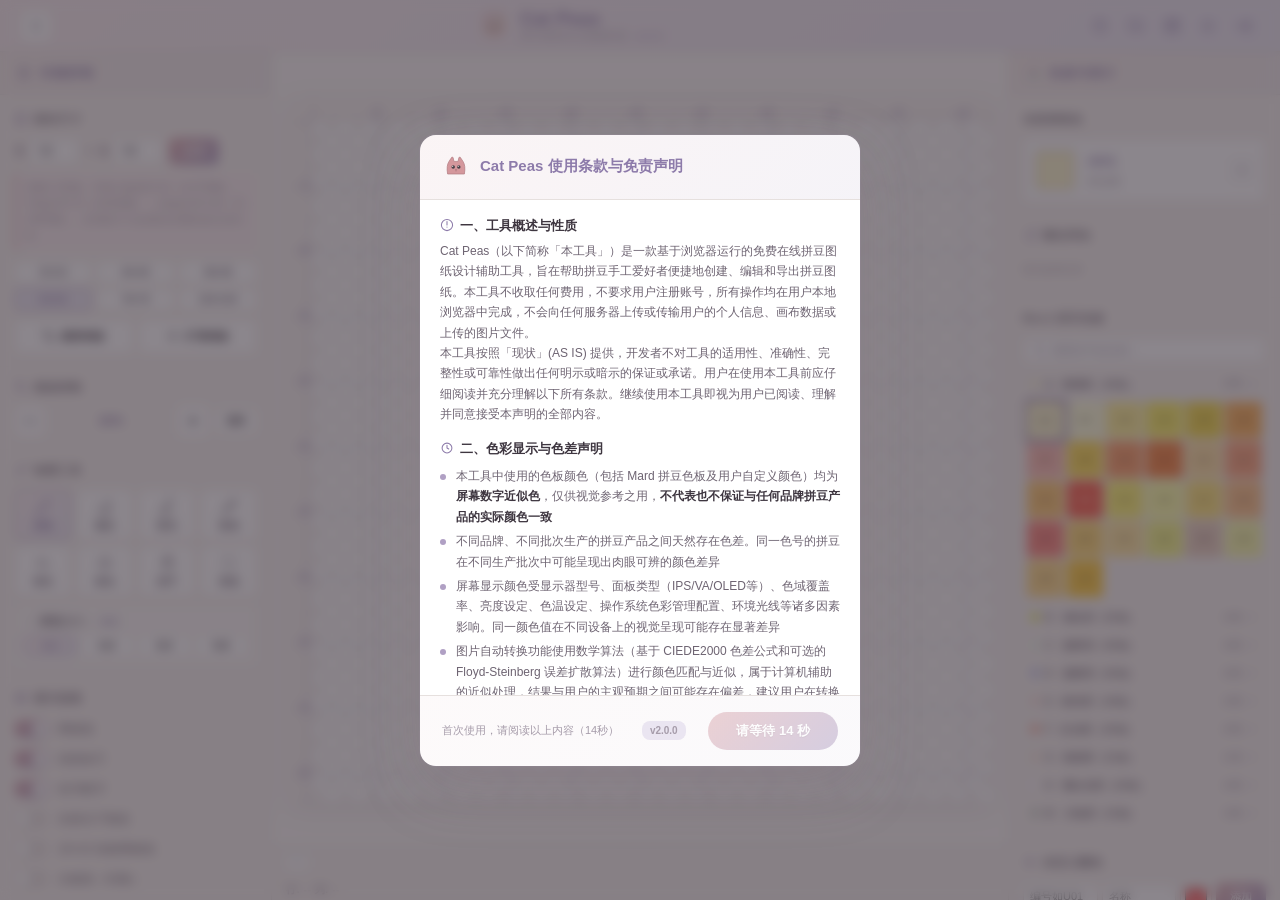
<file: editor.html>
<!DOCTYPE html>
<html lang="zh-CN">
<head>
    <meta charset="UTF-8">
    <meta name="viewport" content="width=device-width, initial-scale=1.0">
    <title>Cat Peas · 拼豆图纸生成编辑器</title>
    <link rel="icon" type="image/svg+xml" href="favicon.svg">
    <link rel="stylesheet" href="style.css">
</head>
<body>
    <header class="header">
        <a href="index.html" class="editor-home-btn" title="返回主页">
            <svg viewBox="0 0 20 20" width="16" height="16"><path d="M13 4l-6 6 6 6" stroke="currentColor" stroke-width="2" fill="none" stroke-linecap="round" stroke-linejoin="round"/></svg>
        </a>
        <div class="logo">
            <svg class="logo-cat" viewBox="0 0 40 40" width="34" height="34">
                <defs>
                    <radialGradient id="logoFace" cx="48%" cy="42%" r="50%">
                        <stop offset="0%" stop-color="#fff5f0"/>
                        <stop offset="100%" stop-color="#f0d0c8"/>
                    </radialGradient>
                    <radialGradient id="logoEar" cx="50%" cy="30%" r="60%">
                        <stop offset="0%" stop-color="#f5d0cc"/>
                        <stop offset="100%" stop-color="#d4979c"/>
                    </radialGradient>
                </defs>
                <!-- 左耳 -->
                <path d="M10 18 Q8 10 12 6 L14.5 3 Q15.5 2 16 3.5 L16.5 8 Q14 13 12 17 Z" fill="url(#logoEar)"/>
                <path d="M11.5 16 Q10 10.5 13 7.5 L14.5 5.5 Q15 5 15.2 6 L15.5 9 Q14 12.5 12.5 15.5 Z" fill="#f0a8a8" opacity="0.7"/>
                <!-- 右耳 -->
                <path d="M30 18 Q32 10 28 6 L25.5 3 Q24.5 2 24 3.5 L23.5 8 Q26 13 28 17 Z" fill="url(#logoEar)"/>
                <path d="M28.5 16 Q30 10.5 27 7.5 L25.5 5.5 Q25 5 24.8 6 L24.5 9 Q26 12.5 27.5 15.5 Z" fill="#f0a8a8" opacity="0.7"/>
                <!-- 头 -->
                <ellipse cx="20" cy="22" rx="12.5" ry="11.5" fill="url(#logoFace)" stroke="#e8c0b8" stroke-width="0.5"/>
                <!-- 左眼 -->
                <ellipse cx="16" cy="21" rx="2.2" ry="2.4" fill="#3a3040"/>
                <circle cx="15.2" cy="19.8" r="0.8" fill="#fff" opacity="0.85"/>
                <circle cx="17" cy="21.8" r="0.4" fill="#fff" opacity="0.4"/>
                <!-- 右眼 -->
                <ellipse cx="24" cy="21" rx="2.2" ry="2.4" fill="#3a3040"/>
                <circle cx="23.2" cy="19.8" r="0.8" fill="#fff" opacity="0.85"/>
                <circle cx="25" cy="21.8" r="0.4" fill="#fff" opacity="0.4"/>
                <!-- 鼻子 -->
                <ellipse cx="20" cy="24.5" rx="1.2" ry="0.8" fill="#c07078"/>
                <ellipse cx="19.7" cy="24.2" rx="0.4" ry="0.25" fill="#fff" opacity="0.35"/>
                <!-- 嘴 -->
                <path d="M18.2 25.5 Q20 27.5 21.8 25.5" stroke="#c07880" stroke-width="0.7" fill="none" stroke-linecap="round"/>
                <line x1="20" y1="24.5" x2="20" y2="25.8" stroke="#c07880" stroke-width="0.5" stroke-linecap="round"/>
                <!-- 腮红 -->
                <circle cx="13" cy="24.5" r="2.2" fill="#f0a0a0" opacity="0.3"/>
                <circle cx="27" cy="24.5" r="2.2" fill="#f0a0a0" opacity="0.3"/>
                <!-- 胡须 -->
                <line x1="11" y1="22.5" x2="5" y2="21" stroke="#d4b0b0" stroke-width="0.5" opacity="0.5" stroke-linecap="round"/>
                <line x1="11" y1="24.5" x2="5" y2="25.5" stroke="#d4b0b0" stroke-width="0.5" opacity="0.5" stroke-linecap="round"/>
                <line x1="29" y1="22.5" x2="35" y2="21" stroke="#d4b0b0" stroke-width="0.5" opacity="0.5" stroke-linecap="round"/>
                <line x1="29" y1="24.5" x2="35" y2="25.5" stroke="#d4b0b0" stroke-width="0.5" opacity="0.5" stroke-linecap="round"/>
                <!-- 小豆子装饰 -->
                <circle cx="14" cy="12" r="1.8" fill="#FFB7E7" opacity="0.8"/>
                <circle cx="20" cy="10" r="2" fill="#A0E2FB" opacity="0.8"/>
                <circle cx="26" cy="12" r="1.8" fill="#CAEB7B" opacity="0.8"/>
            </svg>
            <div class="logo-text-wrap">
                <span class="logo-text">Cat Peas</span>
                <span class="logo-sub">拼豆图纸生成编辑器 <span class="logo-version" id="logoVersion"></span></span>
            </div>
        </div>
        <div class="header-actions">
            <button class="theme-toggle-btn" id="helpBtn" title="使用说明与免责声明">
                <svg viewBox="0 0 24 24" width="18" height="18">
                    <circle cx="12" cy="12" r="9" stroke="currentColor" stroke-width="1.5" fill="none"/>
                    <path d="M9.5 9.5a2.5 2.5 0 114 2c-.5.4-1 .9-1 1.5v.5" stroke="currentColor" stroke-width="1.5" fill="none" stroke-linecap="round" stroke-linejoin="round"/>
                    <circle cx="12.5" cy="16.5" r="0.8" fill="currentColor"/>
                </svg>
            </button>
            <button class="theme-toggle-btn" id="projectLibBtn" title="项目库">
                <svg viewBox="0 0 24 24" width="18" height="18">
                    <path d="M3 5a2 2 0 012-2h4l2 2h8a2 2 0 012 2v10a2 2 0 01-2 2H5a2 2 0 01-2-2V5z" stroke="currentColor" stroke-width="1.5" fill="none" stroke-linecap="round" stroke-linejoin="round"/>
                    <path d="M9 13h6M12 10v6" stroke="currentColor" stroke-width="1.5" stroke-linecap="round"/>
                </svg>
            </button>
            <button class="theme-toggle-btn" id="assistModeBtn" title="辅助拼豆模式">
                <svg viewBox="0 0 24 24" width="18" height="18">
                    <rect x="3" y="3" width="7" height="7" rx="1" stroke="currentColor" stroke-width="1.5" fill="none"/>
                    <rect x="14" y="3" width="7" height="7" rx="1" stroke="currentColor" stroke-width="1.5" fill="none"/>
                    <rect x="3" y="14" width="7" height="7" rx="1" stroke="currentColor" stroke-width="1.5" fill="none"/>
                    <rect x="14" y="14" width="7" height="7" rx="1" stroke="currentColor" stroke-width="1.5" fill="none"/>
                    <circle cx="6.5" cy="6.5" r="2" fill="currentColor" opacity="0.4"/>
                    <path d="M17.5 5v4M15.5 7h4" stroke="currentColor" stroke-width="1.5" stroke-linecap="round"/>
                </svg>
            </button>
            <button class="theme-toggle-btn" id="themeToggleBtn" title="切换主题">
                <svg viewBox="0 0 24 24" width="18" height="18">
                    <circle cx="12" cy="12" r="4" stroke="currentColor" stroke-width="1.5" fill="none"/>
                    <path d="M12 2v2M12 20v2M4.93 4.93l1.41 1.41M17.66 17.66l1.41 1.41M2 12h2M20 12h2M4.93 19.07l1.41-1.41M17.66 6.34l1.41-1.41" stroke="currentColor" stroke-width="1.5" stroke-linecap="round"/>
                </svg>
            </button>
            <button class="theme-custom-btn" id="themeCustomBtn" title="自定义配色">
                <svg viewBox="0 0 24 24" width="18" height="18">
                    <circle cx="7" cy="12" r="3" stroke="currentColor" stroke-width="1.5" fill="none"/>
                    <circle cx="17" cy="8" r="3" stroke="currentColor" stroke-width="1.5" fill="none"/>
                    <circle cx="17" cy="16" r="3" stroke="currentColor" stroke-width="1.5" fill="none"/>
                </svg>
            </button>
            <button class="mobile-menu-btn" id="mobileMenuBtn" aria-label="菜单">
                <svg viewBox="0 0 24 24" width="22" height="22"><path d="M3 6h18M3 12h18M3 18h18" stroke="currentColor" stroke-width="2" stroke-linecap="round" fill="none"/></svg>
            </button>
        </div>
    </header>

    <main class="main-layout" id="mainLayout">
        <!-- ===== 左侧控制面板 ===== -->
        <aside class="panel panel-left" id="panelLeft">
            <div class="panel-header">
                <svg viewBox="0 0 20 20" width="16" height="16"><path d="M10 1a1 1 0 011 1v1.07A7.002 7.002 0 0117 10a7 7 0 01-6 6.93V18a1 1 0 11-2 0v-1.07A7.002 7.002 0 013 10a7 7 0 016-6.93V2a1 1 0 011-1zm0 4a5 5 0 100 10A5 5 0 0010 5z" fill="currentColor"/></svg>
                <span>功能控制</span>
                <button class="panel-close mobile-only" data-panel="left">
                    <svg viewBox="0 0 20 20" width="14" height="14"><path d="M5 5l10 10M15 5L5 15" stroke="currentColor" stroke-width="2" stroke-linecap="round" fill="none"/></svg>
                </button>
            </div>
            <div class="panel-content">
                <!-- 画布尺寸 -->
                <section class="panel-section">
                    <h3 class="section-title">
                        <svg viewBox="0 0 20 20" width="14" height="14"><path d="M3 3h4v4H3zM13 3h4v4h-4zM3 13h4v4H3zM13 13h4v4h-4z" stroke="currentColor" stroke-width="1.5" fill="none"/></svg>
                        画布尺寸
                    </h3>
                    <div class="size-inputs">
                        <div class="input-group">
                            <label>宽</label>
                            <input type="number" id="canvasWidth" value="52" min="4" max="200">
                        </div>
                        <span class="size-x">×</span>
                        <div class="input-group">
                            <label>高</label>
                            <input type="number" id="canvasHeight" value="52" min="4" max="200">
                        </div>
                        <button class="btn btn-apply" id="applySize">应用</button>
                    </div>
                    <p class="size-note">范围4~200格，常规小板选52×52（约2700颗），中版选78×78（约6000颗），大版选104×104（约10800颗）。应用新尺寸会保留在范围内的已有内容。</p>
                    <div class="size-presets">
                        <button class="btn btn-preset" data-w="32" data-h="32">32×32</button>
                        <button class="btn btn-preset" data-w="40" data-h="40">40×40</button>
                        <button class="btn btn-preset" data-w="48" data-h="48">48×48</button>
                        <button class="btn btn-preset active" data-w="52" data-h="52">52×52</button>
                        <button class="btn btn-preset" data-w="78" data-h="78">78×78</button>
                        <button class="btn btn-preset" data-w="104" data-h="104">104×104</button>
                    </div>
                    <div style="display:flex;gap:4px;margin-top:8px;">
                        <button class="btn btn-full" id="cropCanvasBtn" style="margin-top:0;">
                            <svg viewBox="0 0 20 20" width="14" height="14"><path d="M5 1v14h14M1 5h14v14" stroke="currentColor" stroke-width="1.5" fill="none" stroke-linecap="round" stroke-linejoin="round"/></svg>
                            裁剪画板
                        </button>
                        <button class="btn btn-full" id="expandCanvasBtn" style="margin-top:0;">
                            <svg viewBox="0 0 20 20" width="14" height="14"><path d="M10 2v16M2 10h16" stroke="currentColor" stroke-width="1.5" fill="none" stroke-linecap="round"/><rect x="4" y="4" width="12" height="12" rx="1" stroke="currentColor" stroke-width="1" fill="none" stroke-dasharray="2 2" opacity="0.4"/></svg>
                            扩展画板
                        </button>
                    </div>
                </section>

                <!-- 缩放控制 -->
                <section class="panel-section">
                    <h3 class="section-title">
                        <svg viewBox="0 0 20 20" width="14" height="14"><circle cx="8" cy="8" r="5" stroke="currentColor" stroke-width="1.5" fill="none"/><path d="M12 12l5 5" stroke="currentColor" stroke-width="2" stroke-linecap="round"/></svg>
                        缩放控制
                    </h3>
                    <div class="zoom-controls">
                        <button class="btn btn-icon" id="zoomOut" title="缩小">
                            <svg viewBox="0 0 20 20" width="16" height="16"><path d="M4 10h12" stroke="currentColor" stroke-width="2" stroke-linecap="round"/></svg>
                        </button>
                        <span class="zoom-value" id="zoomValue">100%</span>
                        <button class="btn btn-icon" id="zoomIn" title="放大">
                            <svg viewBox="0 0 20 20" width="16" height="16"><path d="M10 4v12M4 10h12" stroke="currentColor" stroke-width="2" stroke-linecap="round"/></svg>
                        </button>
                        <button class="btn btn-sm" id="zoomFit">适应</button>
                    </div>
                </section>

                <!-- 绘图工具 -->
                <section class="panel-section">
                    <h3 class="section-title">
                        <svg viewBox="0 0 20 20" width="14" height="14"><path d="M13.586 3.586a2 2 0 112.828 2.828l-8.486 8.486L4 16l1.1-3.928 8.486-8.486z" stroke="currentColor" stroke-width="1.5" fill="none"/></svg>
                        绘图工具
                    </h3>
                    <div class="tools-grid">
                        <button class="btn btn-tool active" data-tool="pen" title="画笔(B)">
                            <svg viewBox="0 0 24 24" width="18" height="18"><path d="M15.232 5.232l3.536 3.536m-2.036-5.036a2.5 2.5 0 113.536 3.536L6.5 21.036H3v-3.572L16.732 3.732z" stroke="currentColor" stroke-width="1.5" fill="none" stroke-linecap="round" stroke-linejoin="round"/></svg>
                            <span>画笔</span>
                        </button>
                        <button class="btn btn-tool" data-tool="eraser" title="橡皮(E)">
                            <svg viewBox="0 0 24 24" width="18" height="18"><path d="M19 20H8.5l-4.21-4.3a1 1 0 010-1.41L15 3.5a1 1 0 011.41 0L21.5 8.59a1 1 0 010 1.41L13 18.5" stroke="currentColor" stroke-width="1.5" fill="none" stroke-linecap="round" stroke-linejoin="round"/><line x1="5" y1="21" x2="19" y2="21" stroke="currentColor" stroke-width="1.5" stroke-linecap="round"/></svg>
                            <span>橡皮</span>
                        </button>
                        <button class="btn btn-tool" data-tool="picker" title="吸取画板上的拼豆颜色(I)">
                            <svg viewBox="0 0 24 24" width="18" height="18"><path d="M7 21l-4-4 8.5-8.5 4 4L7 21zm0 0h14M17.5 6.5l-4-4 2-2 4 4-2 2z" stroke="currentColor" stroke-width="1.5" fill="none" stroke-linecap="round" stroke-linejoin="round"/></svg>
                            <span>吸色</span>
                        </button>
                        <button class="btn btn-tool" data-tool="bgpicker" title="吸取底图（参考图片）的颜色，自动匹配最近色板色">
                            <svg viewBox="0 0 24 24" width="18" height="18"><path d="M7 21l-4-4 8.5-8.5 4 4L7 21z" stroke="currentColor" stroke-width="1.5" fill="none" stroke-linecap="round" stroke-linejoin="round"/><circle cx="18" cy="6" r="4" stroke="currentColor" stroke-width="1.5" fill="none"/></svg>
                            <span>吸底</span>
                        </button>
                        <button class="btn btn-tool" data-tool="bucket" title="油漆桶：填充连通的同色区域(F)">
                            <svg viewBox="0 0 24 24" width="18" height="18"><path d="M5 16l4-10 8 8-4 2-8 0z" stroke="currentColor" stroke-width="1.5" fill="none" stroke-linecap="round" stroke-linejoin="round"/><path d="M19 18c1.5 0 2-1 2-2s-2-3-2-3-2 2-2 3 .5 2 2 2z" fill="currentColor" opacity="0.3" stroke="currentColor" stroke-width="1"/></svg>
                            <span>填充</span>
                        </button>
                        <button class="btn btn-tool" data-tool="fill" title="一键换色：点击画布上某颜色，将其全部替换为当前选中色(G)">
                            <svg viewBox="0 0 24 24" width="18" height="18"><path d="M12 3v18M3 12c0-3 4-6 9-6s9 3 9 6-4 6-9 6-9-3-9-6z" stroke="currentColor" stroke-width="1.5" fill="none" stroke-linecap="round"/></svg>
                            <span>换色</span>
                        </button>
                        <button class="btn btn-tool" data-tool="hand" title="抓手工具：拖拽画布移动观察(H)">
                            <svg viewBox="0 0 24 24" width="18" height="18"><path d="M18 11V6.5a1.5 1.5 0 00-3 0V11M15 11V4.5a1.5 1.5 0 00-3 0V11M12 11V5.5a1.5 1.5 0 00-3 0v7.8M9 12.5V9.5a1.5 1.5 0 00-3 0v5a7 7 0 0014 0v-4a1.5 1.5 0 00-3 0" stroke="currentColor" stroke-width="1.5" fill="none" stroke-linecap="round" stroke-linejoin="round"/></svg>
                            <span>抓手</span>
                        </button>
                        <button class="btn btn-tool" data-tool="select" title="框选工具：拖拽选区，可移动/复制/删除(M)">
                            <svg viewBox="0 0 24 24" width="18" height="18"><rect x="4" y="4" width="16" height="16" rx="1" stroke="currentColor" stroke-width="1.5" fill="none" stroke-dasharray="3 2"/><path d="M9 9h6v6H9z" stroke="currentColor" stroke-width="1" fill="currentColor" opacity="0.15"/></svg>
                            <span>框选</span>
                        </button>
                    </div>
                    <div id="fillHint" class="fill-hint" style="display:none;">
                        点击画布上某个颜色，将其全部替换为当前选中色
                    </div>
                    <div id="bucketHint" class="fill-hint" style="display:none;">
                        点击画布上某格子，将与其颜色相同的连通区域填充为当前选中色
                    </div>
                    <div class="brush-size-row" id="brushSizeRow">
                        <label class="brush-size-label">
                            <svg viewBox="0 0 16 16" width="12" height="12"><circle cx="8" cy="8" r="3" stroke="currentColor" stroke-width="1.3" fill="currentColor" opacity="0.2"/></svg>
                            画笔大小：<strong id="brushSizeVal">1x1</strong>
                        </label>
                        <div class="brush-size-btns">
                            <button class="btn btn-sm brush-sz active" data-size="1">1x1</button>
                            <button class="btn btn-sm brush-sz" data-size="2">2x2</button>
                            <button class="btn btn-sm brush-sz" data-size="3">3x3</button>
                            <button class="btn btn-sm brush-sz" data-size="5">5x5</button>
                        </div>
                    </div>
                </section>

                <!-- 显示选项 -->
                <section class="panel-section">
                    <h3 class="section-title">
                        <svg viewBox="0 0 20 20" width="14" height="14"><path d="M10 4C4 4 1 10 1 10s3 6 9 6 9-6 9-6-3-6-9-6z" stroke="currentColor" stroke-width="1.5" fill="none"/><circle cx="10" cy="10" r="3" stroke="currentColor" stroke-width="1.5" fill="none"/></svg>
                        显示选项
                    </h3>
                    <div class="toggle-list">
                        <label class="toggle-item">
                            <input type="checkbox" id="toggleGrid" checked>
                            <span class="toggle-slider"></span>
                            <span>网格线</span>
                        </label>
                        <label class="toggle-item">
                            <input type="checkbox" id="toggleRuler" checked>
                            <span class="toggle-slider"></span>
                            <span>坐标标尺</span>
                        </label>
                        <label class="toggle-item">
                            <input type="checkbox" id="toggleNumbers" checked>
                            <span class="toggle-slider"></span>
                            <span>色号数字</span>
                        </label>
                        <label class="toggle-item">
                            <input type="checkbox" id="toggleBead">
                            <span class="toggle-slider"></span>
                            <span>仿真豆子预览</span>
                        </label>
                        <label class="toggle-item">
                            <input type="checkbox" id="toggleGrid10">
                            <span class="toggle-slider"></span>
                            <span>10×10 加粗网格线</span>
                        </label>
                        <label class="toggle-item">
                            <input type="checkbox" id="toggleSplitLine">
                            <span class="toggle-slider"></span>
                            <span>分板线（52格）</span>
                        </label>
                        <label class="toggle-item">
                            <input type="checkbox" id="toggleCenterLine">
                            <span class="toggle-slider"></span>
                            <span>中心参考线</span>
                        </label>
                    </div>
                </section>

                <!-- 图层管理 -->
                <section class="panel-section">
                    <h3 class="section-title">
                        <svg viewBox="0 0 20 20" width="14" height="14"><path d="M2 14l8 4 8-4M2 10l8 4 8-4M10 2l8 4-8 4-8-4z" stroke="currentColor" stroke-width="1.3" fill="none" stroke-linecap="round" stroke-linejoin="round"/></svg>
                        图层
                    </h3>
                    <div class="layer-list" id="layerList">
                        <!-- JS 动态生成 -->
                    </div>
                    <div class="layer-actions">
                        <button class="btn btn-sm" id="addLayerBtn" title="添加新图层">
                            <svg viewBox="0 0 16 16" width="10" height="10"><path d="M8 2v12M2 8h12" stroke="currentColor" stroke-width="1.8" stroke-linecap="round"/></svg>
                            添加图层
                        </button>
                        <button class="btn btn-sm" id="mergeLayersBtn">
                            <svg viewBox="0 0 16 16" width="10" height="10"><path d="M3 12l5-4 5 4M3 8l5-4 5 4" stroke="currentColor" stroke-width="1.5" fill="none" stroke-linecap="round" stroke-linejoin="round"/></svg>
                            合并全部
                        </button>
                        <button class="btn btn-sm" id="mergeDownBtn" title="将当前图层向下合并">
                            <svg viewBox="0 0 16 16" width="10" height="10"><path d="M8 2v8M5 7l3 3 3-3M3 13h10" stroke="currentColor" stroke-width="1.5" fill="none" stroke-linecap="round" stroke-linejoin="round"/></svg>
                            向下合并
                        </button>
                        <button class="btn btn-sm" id="deleteLayerBtn" title="删除当前图层">
                            <svg viewBox="0 0 16 16" width="10" height="10"><path d="M5 3V2.5a.5.5 0 01.5-.5h5a.5.5 0 01.5.5V3M2 3h12M4 3v9.5a1.5 1.5 0 001.5 1.5h5a1.5 1.5 0 001.5-1.5V3" stroke="currentColor" stroke-width="1.3" fill="none" stroke-linecap="round" stroke-linejoin="round"/></svg>
                            删除图层
                        </button>
                    </div>
                    <div class="layer-export-row" style="margin-top:6px;">
                        <button class="btn btn-sm btn-export btn-full" id="exportCurrentLayerBtn" style="margin-top:0;">
                            <svg viewBox="0 0 16 16" width="10" height="10"><path d="M8 2v8M5 7l3 3 3-3M2 12v1.5a.5.5 0 00.5.5h11a.5.5 0 00.5-.5V12" stroke="currentColor" stroke-width="1.3" fill="none" stroke-linecap="round" stroke-linejoin="round"/></svg>
                            仅导出当前图层
                        </button>
                    </div>
                </section>

                <!-- 图案变换 -->
                <section class="panel-section">
                    <h3 class="section-title">
                        <svg viewBox="0 0 20 20" width="14" height="14"><path d="M4 4l12 12M16 4L4 16" stroke="currentColor" stroke-width="1.5" stroke-linecap="round"/></svg>
                        图案变换
                    </h3>
                    <div class="transform-grid">
                        <button class="btn btn-action" id="flipH">
                            <svg viewBox="0 0 24 24" width="16" height="16"><path d="M7 16V4l-5 6 5 6zm10-12v12l5-6-5-6zM12 2v20" stroke="currentColor" stroke-width="1.5" fill="none" stroke-linecap="round" stroke-linejoin="round"/></svg>
                            水平镜像
                        </button>
                        <button class="btn btn-action" id="flipV">
                            <svg viewBox="0 0 24 24" width="16" height="16"><path d="M16 7H4l6-5 6 5zM4 17h12l-6 5-6-5zM2 12h20" stroke="currentColor" stroke-width="1.5" fill="none" stroke-linecap="round" stroke-linejoin="round"/></svg>
                            垂直镜像
                        </button>
                        <button class="btn btn-action" id="rotate90">
                            <svg viewBox="0 0 24 24" width="16" height="16"><path d="M4 12a8 8 0 0114-5.3V3M18 6.7V3h-3.3" stroke="currentColor" stroke-width="1.8" fill="none" stroke-linecap="round" stroke-linejoin="round"/><path d="M20 12a8 8 0 01-14 5.3" stroke="currentColor" stroke-width="1.8" fill="none" stroke-linecap="round"/></svg>
                            旋转90°
                        </button>
                    </div>
                    <div class="symmetry-row" style="margin-top:10px;">
                        <label class="brush-size-label">
                            <svg viewBox="0 0 16 16" width="12" height="12"><path d="M8 1v14M1 8h14" stroke="currentColor" stroke-width="1" stroke-dasharray="2 2" opacity="0.5"/><path d="M4 4l8 8M12 4l-8 8" stroke="currentColor" stroke-width="0.8" stroke-dasharray="2 2" opacity="0.3"/></svg>
                            对称绘制模式
                        </label>
                        <div class="brush-size-btns" style="margin-top:4px;">
                            <button class="btn btn-sm sym-btn active" data-sym="none">关闭</button>
                            <button class="btn btn-sm sym-btn" data-sym="h">水平对称</button>
                            <button class="btn btn-sm sym-btn" data-sym="v">垂直对称</button>
                            <button class="btn btn-sm sym-btn" data-sym="hv">四向对称</button>
                        </div>
                    </div>
                    <div style="margin-top:8px;">
                        <label class="brush-size-label">
                            <svg viewBox="0 0 16 16" width="12" height="12"><path d="M8 2v12M2 8h12M8 2l-2 2M8 2l2 2M8 14l-2-2M8 14l2-2M2 8l2-2M2 8l2 2M14 8l-2-2M14 8l-2 2" stroke="currentColor" stroke-width="1" fill="none" stroke-linecap="round" stroke-linejoin="round"/></svg>
                            整体偏移
                        </label>
                        <div class="shift-btns" style="display:grid;grid-template-columns:1fr 1fr 1fr;gap:3px;width:120px;margin:4px auto 0;">
                            <span></span>
                            <button class="btn btn-sm" id="shiftUp" title="上移1格" style="padding:4px;">
                                <svg viewBox="0 0 12 12" width="10" height="10"><path d="M6 2v8M3 5l3-3 3 3" stroke="currentColor" stroke-width="1.5" fill="none" stroke-linecap="round" stroke-linejoin="round"/></svg>
                            </button>
                            <span></span>
                            <button class="btn btn-sm" id="shiftLeft" title="左移1格" style="padding:4px;">
                                <svg viewBox="0 0 12 12" width="10" height="10"><path d="M2 6h8M5 3L2 6l3 3" stroke="currentColor" stroke-width="1.5" fill="none" stroke-linecap="round" stroke-linejoin="round"/></svg>
                            </button>
                            <span></span>
                            <button class="btn btn-sm" id="shiftRight" title="右移1格" style="padding:4px;">
                                <svg viewBox="0 0 12 12" width="10" height="10"><path d="M10 6H2M7 3l3 3-3 3" stroke="currentColor" stroke-width="1.5" fill="none" stroke-linecap="round" stroke-linejoin="round"/></svg>
                            </button>
                            <span></span>
                            <button class="btn btn-sm" id="shiftDown" title="下移1格" style="padding:4px;">
                                <svg viewBox="0 0 12 12" width="10" height="10"><path d="M6 10V2M3 7l3 3 3-3" stroke="currentColor" stroke-width="1.5" fill="none" stroke-linecap="round" stroke-linejoin="round"/></svg>
                            </button>
                            <span></span>
                        </div>
                    </div>
                </section>

                <!-- 撤销重做 -->
                <section class="panel-section">
                    <h3 class="section-title">
                        <svg viewBox="0 0 20 20" width="14" height="14"><path d="M3 7l4-4v3h6a5 5 0 010 10H9" stroke="currentColor" stroke-width="1.5" fill="none" stroke-linecap="round" stroke-linejoin="round"/></svg>
                        操作历史
                    </h3>
                    <div class="history-controls">
                        <button class="btn btn-action" id="undoBtn">
                            <svg viewBox="0 0 20 20" width="14" height="14"><path d="M3 7l4-4M3 7l4 4M3 7h10a4 4 0 010 8H9" stroke="currentColor" stroke-width="1.5" fill="none" stroke-linecap="round" stroke-linejoin="round"/></svg>
                            撤销
                        </button>
                        <button class="btn btn-action" id="redoBtn">
                            <svg viewBox="0 0 20 20" width="14" height="14"><path d="M17 7l-4-4M17 7l-4 4M17 7H7a4 4 0 000 8h4" stroke="currentColor" stroke-width="1.5" fill="none" stroke-linecap="round" stroke-linejoin="round"/></svg>
                            重做
                        </button>
                    </div>
                    <button class="btn btn-full btn-remove" id="clearCanvasBtn" style="margin-top:6px;">
                        <svg viewBox="0 0 20 20" width="14" height="14"><path d="M6 4V3a1 1 0 011-1h6a1 1 0 011 1v1M3 4h14M5 4v12a2 2 0 002 2h6a2 2 0 002-2V4M8 8v6M12 8v6" stroke="currentColor" stroke-width="1.3" fill="none" stroke-linecap="round" stroke-linejoin="round"/></svg>
                        清空画布
                    </button>
                    <span class="history-info" id="historyInfo">0 / 50</span>
                </section>

                <!-- 图片导入 -->
                <section class="panel-section">
                    <h3 class="section-title">
                        <svg viewBox="0 0 20 20" width="14" height="14"><rect x="2" y="2" width="16" height="16" rx="2" stroke="currentColor" stroke-width="1.5" fill="none"/><circle cx="7" cy="7" r="2" fill="currentColor"/><path d="M2 14l4-4 3 3 4-4 5 5v2a2 2 0 01-2 2H4a2 2 0 01-2-2v-2z" fill="currentColor" opacity="0.3"/></svg>
                        图片导入
                    </h3>
                    <input type="file" id="imageInput" accept="image/*" style="display:none">
                    <button class="btn btn-full" id="uploadBtn">
                        <svg viewBox="0 0 20 20" width="14" height="14"><path d="M10 3v10M6 7l4-4 4 4M3 14v2a1 1 0 001 1h12a1 1 0 001-1v-2" stroke="currentColor" stroke-width="1.5" fill="none" stroke-linecap="round" stroke-linejoin="round"/></svg>
                        上传参考底图
                    </button>
                    <div id="imageControls" style="display:none;">
                        <label class="slider-label">底图透明度：<span id="opacityVal">50%</span></label>
                        <input type="range" id="opacitySlider" min="0" max="100" value="50" class="slider">
                        <label class="slider-label">色块透明度：<span id="cellOpacityVal">100%</span></label>
                        <input type="range" id="cellOpacitySlider" min="0" max="100" value="100" class="slider">
                        <p class="size-note">降低色块透明度可透视底图，方便比对颜色差异。</p>
                        <label class="toggle-item" style="margin-top:10px;">
                            <input type="checkbox" id="toggleBgFilter">
                            <span class="toggle-slider"></span>
                            <span>屏蔽背景色</span>
                        </label>
                        <div id="bgFilterControls" style="display:none; margin-top:6px;">
                            <label class="slider-label">容差值：<span id="bgToleranceVal">30</span></label>
                            <input type="range" id="bgToleranceSlider" min="5" max="100" value="30" class="slider">
                            <p class="size-note">自动检测图片四角颜色作为背景色，容差越大屏蔽范围越广。纯色背景效果最佳。</p>
                        </div>
                        <div class="max-colors-row">
                            <label>最大用色数：</label>
                            <input type="number" id="maxColors" value="24" min="2" max="64">
                        </div>
                        <button class="btn btn-full" id="extractColorsBtn" style="margin-top:4px;">
                            <svg viewBox="0 0 20 20" width="14" height="14"><circle cx="6" cy="6" r="3" fill="currentColor" opacity="0.3"/><circle cx="14" cy="6" r="3" fill="currentColor" opacity="0.5"/><circle cx="10" cy="14" r="3" fill="currentColor" opacity="0.7"/></svg>
                            提取底图主色调
                        </button>
                        <button class="btn btn-full btn-accent" id="convertBtn">
                            <svg viewBox="0 0 20 20" width="14" height="14"><path d="M13 2L3 14h5l-1 6 10-12h-5l1-6z" stroke="currentColor" stroke-width="1.5" fill="none" stroke-linecap="round" stroke-linejoin="round"/></svg>
                            一键转换为拼豆图纸
                        </button>
                        <button class="btn btn-full btn-export" id="recognizeBtn">
                            <svg viewBox="0 0 20 20" width="14" height="14">
                                <rect x="2" y="2" width="6" height="6" rx="1" stroke="currentColor" stroke-width="1.3" fill="none"/>
                                <rect x="12" y="2" width="6" height="6" rx="1" stroke="currentColor" stroke-width="1.3" fill="none"/>
                                <rect x="2" y="12" width="6" height="6" rx="1" stroke="currentColor" stroke-width="1.3" fill="none"/>
                                <rect x="12" y="12" width="6" height="6" rx="1" stroke="currentColor" stroke-width="1.3" fill="none"/>
                                <path d="M8 5h4M5 8v4M15 8v4M8 15h4" stroke="currentColor" stroke-width="1" stroke-linecap="round" opacity="0.4"/>
                            </svg>
                            识别色块图（保持格数）
                        </button>
                        <p class="size-note" id="recognizeHint" style="display:none;">
                            已根据图片像素检测到格子数为 <strong id="detectedSize">-</strong>，不改变画布尺寸，仅标注色号。如需同步修改画布尺寸请勾选下方选项。
                        </p>
                        <label class="toggle-item" id="recognizeResizeToggle" style="display:none;margin-top:6px;">
                            <input type="checkbox" id="recognizeResize">
                            <span class="toggle-slider"></span>
                            <span>自动调整画布到检测尺寸</span>
                        </label>
                        <button class="btn btn-full btn-accent" id="gridAlignBtn" style="display:none;margin-top:8px;">
                            <svg viewBox="0 0 20 20" width="14" height="14">
                                <rect x="2" y="2" width="16" height="16" rx="1" stroke="currentColor" stroke-width="1.3" fill="none"/>
                                <path d="M2 7h16M2 12h16M7 2v16M12 2v16" stroke="currentColor" stroke-width="0.8" opacity="0.4"/>
                                <path d="M10 6v8M6 10h8" stroke="currentColor" stroke-width="1.3" stroke-linecap="round"/>
                            </svg>
                            网格对齐调整（对照图纸填色）
                        </button>
                        <div id="bgMoveControls" style="display:none;margin-top:8px;">
                            <label class="brush-size-label">
                                <svg viewBox="0 0 16 16" width="12" height="12"><path d="M8 2v12M2 8h12M8 2l-2 2M8 2l2 2M8 14l-2-2M8 14l2-2M2 8l2-2M2 8l2 2M14 8l-2-2M14 8l-2 2" stroke="currentColor" stroke-width="1" fill="none" stroke-linecap="round" stroke-linejoin="round"/></svg>
                                底图位置微调
                            </label>
                            <div style="display:flex;gap:8px;align-items:center;margin-top:4px;">
                                <div class="shift-btns" style="display:grid;grid-template-columns:1fr 1fr 1fr;gap:3px;width:100px;">
                                    <span></span>
                                    <button class="btn btn-sm" id="bgMoveUp" title="上移" style="padding:4px;">↑</button>
                                    <span></span>
                                    <button class="btn btn-sm" id="bgMoveLeft" title="左移" style="padding:4px;">←</button>
                                    <button class="btn btn-sm" id="bgMoveReset" title="重置" style="padding:4px;font-size:8px;">●</button>
                                    <button class="btn btn-sm" id="bgMoveRight" title="右移" style="padding:4px;">→</button>
                                    <span></span>
                                    <button class="btn btn-sm" id="bgMoveDown" title="下移" style="padding:4px;">↓</button>
                                    <span></span>
                                </div>
                                <div style="display:flex;flex-direction:column;gap:2px;">
                                    <label style="font-size:10px;color:var(--text-muted);">步长：</label>
                                    <select id="bgMoveStep" class="custom-input" style="padding:3px 4px;font-size:10px;width:60px;">
                                        <option value="0.5">0.5px</option>
                                        <option value="1">1px</option>
                                        <option value="5" selected>5px</option>
                                        <option value="10">10px</option>
                                        <option value="20">20px</option>
                                    </select>
                                </div>
                            </div>
                        </div>
                        <button class="btn btn-full btn-remove" id="removeImage">
                            <svg viewBox="0 0 20 20" width="14" height="14"><path d="M6 4V3a1 1 0 011-1h6a1 1 0 011 1v1M3 4h14M5 4v12a2 2 0 002 2h6a2 2 0 002-2V4M8 8v6M12 8v6" stroke="currentColor" stroke-width="1.3" fill="none" stroke-linecap="round" stroke-linejoin="round"/></svg>
                            移除参考图
                        </button>
                    </div>
                </section>

                <!-- 导出 -->
                <section class="panel-section">
                    <h3 class="section-title">
                        <svg viewBox="0 0 20 20" width="14" height="14"><path d="M10 13V3M6 9l4 4 4-4M3 14v2a1 1 0 001 1h12a1 1 0 001-1v-2" stroke="currentColor" stroke-width="1.5" fill="none" stroke-linecap="round" stroke-linejoin="round"/></svg>
                        图纸导出
                    </h3>
                    <div style="display:flex;gap:10px;margin-bottom:8px;font-size:11px;color:var(--text-secondary);">
                        <label style="display:flex;align-items:center;gap:4px;cursor:pointer;">
                            <input type="checkbox" id="exportWithRuler" checked style="accent-color:var(--iris-dark);"> 标尺
                        </label>
                        <label style="display:flex;align-items:center;gap:4px;cursor:pointer;">
                            <input type="checkbox" id="exportWithGrid" checked style="accent-color:var(--iris-dark);"> 网格
                        </label>
                        <label style="display:flex;align-items:center;gap:4px;cursor:pointer;">
                            <input type="checkbox" id="exportWithNumbers" checked style="accent-color:var(--iris-dark);"> 色号
                        </label>
                    </div>
                    <button class="btn btn-full btn-export" id="exportPNG">
                        <svg viewBox="0 0 20 20" width="14" height="14"><rect x="2" y="2" width="16" height="16" rx="2" stroke="currentColor" stroke-width="1.3" fill="none"/><path d="M6 14l3-4 2 2 3-4 4 6H2z" fill="currentColor" opacity="0.25"/></svg>
                        导出色块图纸 PNG
                    </button>
                    <button class="btn btn-full btn-export" id="exportBeadPNG">
                        <svg viewBox="0 0 20 20" width="14" height="14"><circle cx="10" cy="10" r="7" stroke="currentColor" stroke-width="1.3" fill="none"/><circle cx="10" cy="10" r="2" fill="currentColor" opacity="0.3"/></svg>
                        导出仿真豆子 PNG
                    </button>
                    <button class="btn btn-full btn-export" id="exportSplitPNG">
                        <svg viewBox="0 0 20 20" width="14" height="14"><path d="M2 2h7v7H2zM11 2h7v7h-7zM2 11h7v7H2zM11 11h7v7h-7z" stroke="currentColor" stroke-width="1.3" fill="none"/><path d="M10 1v18M1 10h18" stroke="currentColor" stroke-width="1" stroke-dasharray="2 2" opacity="0.5"/></svg>
                        导出分板切割图纸
                    </button>
                </section>
                <!-- 导入图纸图片 -->
                <section class="panel-section">
                    <h3 class="section-title">
                        <svg viewBox="0 0 20 20" width="14" height="14"><path d="M10 3v10M6 7l4-4 4 4M3 14v2a1 1 0 001 1h12a1 1 0 001-1v-2" stroke="currentColor" stroke-width="1.5" fill="none" stroke-linecap="round" stroke-linejoin="round"/></svg>
                        导入图纸图片
                    </h3>
                    <p class="size-note">上传由 Cat Peas 导出的 PNG 图纸，自动还原画布数据。</p>
                    <input type="file" id="importSheetInput" accept="image/png" style="display:none">
                    <button class="btn btn-full btn-accent" id="importSheetBtn">
                        <svg viewBox="0 0 20 20" width="14" height="14"><path d="M10 3v10M6 7l4-4 4 4M3 14v2a1 1 0 001 1h12a1 1 0 001-1v-2" stroke="currentColor" stroke-width="1.5" fill="none" stroke-linecap="round" stroke-linejoin="round"/></svg>
                        选择图纸图片还原数据
                    </button>
                </section>
                <!-- 保存到项目库 -->
                <section class="panel-section">
                    <h3 class="section-title">
                        <svg viewBox="0 0 20 20" width="14" height="14"><path d="M3 5a2 2 0 012-2h4l2 2h6a2 2 0 012 2v8a2 2 0 01-2 2H5a2 2 0 01-2-2V5z" stroke="currentColor" stroke-width="1.3" fill="none"/></svg>
                        项目库
                    </h3>
                    <div class="project-save-form">
                        <input type="text" id="projectName" placeholder="项目名称（如：小猫图案）" maxlength="30" class="custom-input" style="flex:1;">
                    </div>
                    <div class="project-save-form" style="margin-top:6px;">
                        <select id="projectCategory" class="custom-input" style="flex:1;padding:5px 6px;">
                            <option value="default">默认分类</option>
                        </select>
                        <button class="btn btn-sm" id="addProjectCategory">新建</button>
                        <button class="btn btn-sm" id="manageCategoryBtn" title="管理分类">管理</button>
                    </div>
                    <button class="btn btn-full btn-apply" id="saveToProject" style="margin-top:8px;" title="快捷键: Ctrl+S">
                        <svg viewBox="0 0 20 20" width="14" height="14"><path d="M5 3h10a2 2 0 012 2v10a2 2 0 01-2 2H5a2 2 0 01-2-2V5a2 2 0 012-2z" stroke="currentColor" stroke-width="1.3" fill="none"/><path d="M7 3v5h6V3M7 14h6" stroke="currentColor" stroke-width="1.3" stroke-linecap="round"/></svg>
                        保存到项目库
                    </button>
                    <button class="btn btn-full btn-export" id="exportProjectJSON" style="margin-top:4px;">
                        <svg viewBox="0 0 20 20" width="14" height="14"><path d="M10 13V3M6 9l4 4 4-4M3 14v2a1 1 0 001 1h12a1 1 0 001-1v-2" stroke="currentColor" stroke-width="1.3" fill="none" stroke-linecap="round" stroke-linejoin="round"/></svg>
                        导出项目 JSON
                    </button>
                    <button class="btn btn-full" id="importProjectJSON" style="margin-top:4px;">
                        <svg viewBox="0 0 20 20" width="14" height="14"><path d="M10 3v10M6 7l4-4 4 4M3 14v2a1 1 0 001 1h12a1 1 0 001-1v-2" stroke="currentColor" stroke-width="1.3" fill="none" stroke-linecap="round" stroke-linejoin="round"/></svg>
                        导入项目 JSON
                    </button>
                    <input type="file" id="projectFileInput" accept=".json" style="display:none">
                </section>
            </div>
        </aside>

        <!-- ===== 中间预览区 ===== -->
        <div class="canvas-area" id="canvasArea">
            <div class="canvas-wrapper" id="canvasWrapper">
                <div class="canvas-scroller" id="canvasScroller">
                    <div class="canvas-container" id="canvasContainer">
                        <div class="ruler-corner" id="rulerCorner"></div>
                        <canvas id="rulerTop" class="ruler ruler-top"></canvas>
                        <canvas id="rulerLeft" class="ruler ruler-left"></canvas>
                        <div class="canvas-layers" id="canvasLayers">
                            <canvas id="bgCanvas" class="canvas-layer"></canvas>
                            <canvas id="mainCanvas" class="canvas-layer"></canvas>
                        </div>
                    </div>
                </div>
            </div>
            <!-- 选区浮动工具栏 -->
            <div class="selection-toolbar" id="selectionToolbar">
                <button class="sel-btn" id="selMoveMode" title="移动选区内容">
                    <svg viewBox="0 0 20 20" width="14" height="14"><path d="M10 2v16M2 10h16M10 2l-3 3M10 2l3 3M10 18l-3-3M10 18l3-3M2 10l3-3M2 10l3 3M18 10l-3-3M18 10l-3 3" stroke="currentColor" stroke-width="1.3" fill="none" stroke-linecap="round" stroke-linejoin="round"/></svg>
                    <span>移动</span>
                </button>
                <button class="sel-btn" id="selCopy" title="复制选区 (Ctrl+C)">
                    <svg viewBox="0 0 20 20" width="14" height="14"><rect x="6" y="6" width="10" height="10" rx="1.5" stroke="currentColor" stroke-width="1.3" fill="none"/><path d="M14 6V4.5A1.5 1.5 0 0012.5 3h-8A1.5 1.5 0 003 4.5v8A1.5 1.5 0 004.5 14H6" stroke="currentColor" stroke-width="1.3" fill="none"/></svg>
                    <span>复制</span>
                </button>
                <button class="sel-btn" id="selPaste" title="粘贴 (Ctrl+V)">
                    <svg viewBox="0 0 20 20" width="14" height="14"><rect x="4" y="5" width="12" height="12" rx="1.5" stroke="currentColor" stroke-width="1.3" fill="none"/><path d="M7 5V3.5A1.5 1.5 0 018.5 2h3A1.5 1.5 0 0113 3.5V5" stroke="currentColor" stroke-width="1.3" fill="none"/><path d="M7 11h6M7 14h4" stroke="currentColor" stroke-width="1" stroke-linecap="round" opacity="0.4"/></svg>
                    <span>粘贴</span>
                </button>
                <button class="sel-btn" id="selDelete" title="删除选区 (Delete)">
                    <svg viewBox="0 0 20 20" width="14" height="14"><path d="M6 4V3a1 1 0 011-1h6a1 1 0 011 1v1M3 4h14M5 4v12a2 2 0 002 2h6a2 2 0 002-2V4" stroke="currentColor" stroke-width="1.3" fill="none" stroke-linecap="round" stroke-linejoin="round"/></svg>
                    <span>删除</span>
                </button>
                <span class="sel-divider"></span>
                <button class="sel-btn" id="selFlipH" title="水平镜像选区">
                    <svg viewBox="0 0 20 20" width="14" height="14"><path d="M5 14V6l-3 4 3 4zm10-8v8l3-4-3-4zM10 3v14" stroke="currentColor" stroke-width="1.3" fill="none" stroke-linecap="round" stroke-linejoin="round"/></svg>
                    <span>水平镜像</span>
                </button>
                <button class="sel-btn" id="selFlipV" title="垂直镜像选区">
                    <svg viewBox="0 0 20 20" width="14" height="14"><path d="M14 5H6l4-3 4 3zM6 15h8l-4 3-4-3zM3 10h14" stroke="currentColor" stroke-width="1.3" fill="none" stroke-linecap="round" stroke-linejoin="round"/></svg>
                    <span>垂直镜像</span>
                </button>
                <button class="sel-btn" id="selConfirm" title="确认放置，完成移动" style="background:linear-gradient(135deg,var(--pink-lighter),var(--iris-lighter));border-color:var(--iris);">
                    <svg viewBox="0 0 20 20" width="14" height="14"><path d="M4 10l4 4 8-8" stroke="currentColor" stroke-width="2" fill="none" stroke-linecap="round" stroke-linejoin="round"/></svg>
                    <span>确认放置</span>
                </button>
                <span class="sel-divider"></span>
                <button class="sel-btn sel-btn-cancel" id="selCancel" title="取消选区 (Esc)">
                    <svg viewBox="0 0 20 20" width="14" height="14"><path d="M5 5l10 10M15 5L5 15" stroke="currentColor" stroke-width="1.5" stroke-linecap="round" fill="none"/></svg>
                    <span>取消</span>
                </button>
                <div class="sel-info" id="selInfo"></div>
            </div>
            <!-- 缩略图小地图 -->
            <div class="minimap" id="minimap">
                <canvas id="minimapCanvas"></canvas>
                <div class="minimap-viewport" id="minimapViewport"></div>
            </div>
            <div class="color-legend" id="colorLegend"></div>
            <div class="coord-status-bar" id="coordStatusBar">
                <span class="coord-pos" id="coordPos">行: -- 列: --</span>
                <span class="coord-color" id="coordColor"></span>
            </div>
            <!-- 移动端底部功能控制抽屉 -->
            <div class="mobile-control-drawer" id="mobileControlDrawer">
                <div class="mobile-drawer-handle mobile-control-handle" id="mobileControlHandle">
                    <div class="drawer-handle-bar"></div>
                    <div class="drawer-handle-info">
                        <svg viewBox="0 0 20 20" width="14" height="14"><path d="M10 1a1 1 0 011 1v1.07A7.002 7.002 0 0117 10a7 7 0 01-6 6.93V18a1 1 0 11-2 0v-1.07A7.002 7.002 0 013 10a7 7 0 016-6.93V2a1 1 0 011-1zm0 4a5 5 0 100 10A5 5 0 0010 5z" fill="currentColor"/></svg>
                        <span class="drawer-control-text" id="drawerControlText">功能控制</span>
                    </div>
                    <span class="drawer-handle-hint" id="drawerControlHint">图层·变换·导出</span>
                    <svg class="drawer-arrow" viewBox="0 0 20 20" width="14" height="14"><path d="M5 12l5-5 5 5" stroke="currentColor" stroke-width="2" fill="none" stroke-linecap="round" stroke-linejoin="round"/></svg>
                </div>
                <div class="mobile-control-body" id="mobileControlBody">
                    <!-- JS 动态填充左侧面板内容 -->
                </div>
            </div>
            <!-- 移动端底部色板抽屉 -->
            <div class="mobile-palette-drawer" id="mobilePaletteDrawer">
                <div class="mobile-drawer-handle" id="mobileDrawerHandle">
                    <div class="drawer-handle-bar"></div>
                    <div class="drawer-handle-info">
                        <div class="drawer-current-color" id="drawerCurrentColor"></div>
                        <span class="drawer-current-text" id="drawerCurrentText">M01 奶油黄</span>
                    </div>
                    <span class="drawer-handle-hint">色板与统计</span>
                    <svg class="drawer-arrow" viewBox="0 0 20 20" width="14" height="14"><path d="M5 12l5-5 5 5" stroke="currentColor" stroke-width="2" fill="none" stroke-linecap="round" stroke-linejoin="round"/></svg>
                </div>
                <div class="mobile-drawer-body" id="mobileDrawerBody">
                    <!-- 这里会由 JS 动态填充右侧面板的内容 -->
                </div>
            </div>
            <!-- 移动端底部工具栏 -->
            <div class="mobile-toolbar" id="mobileToolbar">
                <div class="mob-current-color" id="mobCurrentColor" title="当前画笔色"></div>
                <button class="mob-tool active" data-tool="pen" title="画笔">
                    <svg viewBox="0 0 24 24" width="20" height="20"><path d="M15.232 5.232l3.536 3.536m-2.036-5.036a2.5 2.5 0 113.536 3.536L6.5 21.036H3v-3.572L16.732 3.732z" stroke="currentColor" stroke-width="1.5" fill="none"/></svg>
                </button>
                <button class="mob-tool" data-tool="eraser" title="橡皮">
                    <svg viewBox="0 0 24 24" width="20" height="20"><path d="M19 20H8.5l-4.21-4.3a1 1 0 010-1.41L15 3.5a1 1 0 011.41 0L21.5 8.59a1 1 0 010 1.41L13 18.5" stroke="currentColor" stroke-width="1.5" fill="none"/></svg>
                </button>
                <button class="mob-tool" data-tool="picker" title="吸色">
                    <svg viewBox="0 0 24 24" width="20" height="20"><path d="M7 21l-4-4 8.5-8.5 4 4L7 21zM17.5 6.5l-4-4 2-2 4 4-2 2z" stroke="currentColor" stroke-width="1.5" fill="none"/></svg>
                </button>
                <button class="mob-tool" data-tool="bgpicker" title="吸底图色">
                    <svg viewBox="0 0 24 24" width="20" height="20"><path d="M7 21l-4-4 8.5-8.5 4 4L7 21z" stroke="currentColor" stroke-width="1.5" fill="none"/><circle cx="18" cy="6" r="4" stroke="currentColor" stroke-width="1.5" fill="none"/></svg>
                </button>
                <button class="mob-tool" data-tool="bucket" title="填充">
                    <svg viewBox="0 0 24 24" width="20" height="20"><path d="M5 16l4-10 8 8-4 2-8 0z" stroke="currentColor" stroke-width="1.5" fill="none"/><path d="M19 18c1.5 0 2-1 2-2s-2-3-2-3-2 2-2 3 .5 2 2 2z" fill="currentColor" opacity="0.3" stroke="currentColor" stroke-width="1"/></svg>
                </button>
                <button class="mob-tool" data-tool="fill" title="换色">
                    <svg viewBox="0 0 24 24" width="20" height="20"><path d="M12 3v18M3 12c0-3 4-6 9-6s9 3 9 6-4 6-9 6-9-3-9-6z" stroke="currentColor" stroke-width="1.5" fill="none"/></svg>
                </button>
                <button class="mob-tool" data-tool="hand" title="抓手">
                    <svg viewBox="0 0 24 24" width="20" height="20"><path d="M18 11V6.5a1.5 1.5 0 00-3 0V11M15 11V4.5a1.5 1.5 0 00-3 0V11M12 11V5.5a1.5 1.5 0 00-3 0v7.8M9 12.5V9.5a1.5 1.5 0 00-3 0v5a7 7 0 0014 0v-4a1.5 1.5 0 00-3 0" stroke="currentColor" stroke-width="1.5" fill="none" stroke-linecap="round" stroke-linejoin="round"/></svg>
                </button>
                <button class="mob-tool" data-tool="select" title="框选">
                    <svg viewBox="0 0 24 24" width="20" height="20"><rect x="4" y="4" width="16" height="16" rx="1" stroke="currentColor" stroke-width="1.5" fill="none" stroke-dasharray="3 2"/></svg>
                </button>
                <span class="mob-divider"></span>
                <button class="mob-tool" id="mobUndo" title="撤销">
                    <svg viewBox="0 0 20 20" width="20" height="20"><path d="M3 7l4-4M3 7l4 4M3 7h10a4 4 0 010 8H9" stroke="currentColor" stroke-width="1.5" fill="none" stroke-linecap="round" stroke-linejoin="round"/></svg>
                </button>
                <button class="mob-tool" id="mobRedo" title="重做">
                    <svg viewBox="0 0 20 20" width="20" height="20"><path d="M17 7l-4-4M17 7l-4 4M17 7H7a4 4 0 000 8h4" stroke="currentColor" stroke-width="1.5" fill="none" stroke-linecap="round" stroke-linejoin="round"/></svg>
                </button>
                <span class="mob-divider"></span>
                <button class="mob-tool mob-tool-label" id="mobPanelLeft" title="功能面板">
                    <svg viewBox="0 0 20 20" width="16" height="16"><path d="M10 1a1 1 0 011 1v1.07A7 7 0 0117 10a7 7 0 01-6 6.93V18a1 1 0 11-2 0v-1.07A7 7 0 013 10a7 7 0 016-6.93V2a1 1 0 011-1zm0 4a5 5 0 100 10 5 5 0 000-10z" fill="currentColor"/></svg>
                    <span>功能</span>
                </button>
                <button class="mob-tool mob-tool-label" id="mobPanelRight" title="色板面板">
                    <svg viewBox="0 0 20 20" width="16" height="16"><circle cx="6" cy="6" r="2.5" fill="#e8b4b8"/><circle cx="14" cy="6" r="2.5" fill="#b8a9c9"/><circle cx="6" cy="14" r="2.5" fill="#a0c4dc"/><circle cx="14" cy="14" r="2.5" fill="#a0c9a0"/></svg>
                    <span>色板</span>
                </button>
            </div>
            <!-- 工具切换提示 -->
            <div class="tool-hint-bar" id="toolHintBar"></div>
        </div>

        <!-- ===== 右侧色板面板 ===== -->
        <aside class="panel panel-right" id="panelRight">
            <div class="panel-header">
                <svg viewBox="0 0 20 20" width="16" height="16"><circle cx="6" cy="6" r="2.5" fill="#e8b4b8"/><circle cx="14" cy="6" r="2.5" fill="#b8a9c9"/><circle cx="6" cy="14" r="2.5" fill="#a0c4dc"/><circle cx="14" cy="14" r="2.5" fill="#a0c9a0"/></svg>
                <span>色板与统计</span>
                <button class="panel-close mobile-only" data-panel="right">
                    <svg viewBox="0 0 20 20" width="14" height="14"><path d="M5 5l10 10M15 5L5 15" stroke="currentColor" stroke-width="2" stroke-linecap="round" fill="none"/></svg>
                </button>
            </div>
            <div class="panel-content">
                <!-- 当前颜色 -->
                <section class="panel-section">
                    <h3 class="section-title">当前画笔色</h3>
                    <div class="current-color">
                        <div class="color-preview" id="currentColorPreview"></div>
                        <div class="color-info">
                            <span class="color-id-big" id="currentColorId">M01</span>
                            <span class="color-name-text" id="currentColorName">白色</span>
                        </div>
                        <button class="color-deselect-btn" id="deselectColor" title="取消选色，进入观察模式">
                            <svg viewBox="0 0 16 16" width="14" height="14">
                                <path d="M4 4l8 8M12 4l-8 8" stroke="currentColor" stroke-width="1.8" stroke-linecap="round" fill="none"/>
                            </svg>
                        </button>
                    </div>
                </section>

                <!-- 历史用色 -->
                <section class="panel-section" id="recentColorsSection">
                    <h3 class="section-title">
                        <svg viewBox="0 0 20 20" width="14" height="14"><path d="M4 12a8 8 0 0114-5.3V3M18 6.7V3h-3.3" stroke="currentColor" stroke-width="1.5" fill="none" stroke-linecap="round" stroke-linejoin="round"/><path d="M16 8a6 6 0 11-10 4" stroke="currentColor" stroke-width="1.5" fill="none" stroke-linecap="round"/></svg>
                        最近用色
                    </h3>
                    <div class="recent-colors" id="recentColors">
                        <span class="recent-empty">暂无使用记录</span>
                    </div>
                </section>

                <!-- 色板 -->
                <section class="panel-section">
                    <h3 class="section-title">Mard 拼豆色板</h3>
                    <div class="palette-search-wrap" id="paletteSearchWrap">
                        <svg viewBox="0 0 16 16" width="12" height="12" style="color:var(--text-muted);flex-shrink:0;"><circle cx="6.5" cy="6.5" r="4.5" stroke="currentColor" stroke-width="1.3" fill="none"/><path d="M10 10l4 4" stroke="currentColor" stroke-width="1.5" stroke-linecap="round"/></svg>
                        <input type="text" class="palette-search-input" id="paletteSearchInput" placeholder="搜索色号或名称..." maxlength="20">
                        <button class="palette-search-clear" id="paletteSearchClear" style="display:none;" title="清除搜索">
                            <svg viewBox="0 0 12 12" width="10" height="10"><path d="M3 3l6 6M9 3l-6 6" stroke="currentColor" stroke-width="1.5" stroke-linecap="round"/></svg>
                        </button>
                    </div>
                    <div class="palette-search-results" id="paletteSearchResults" style="display:none;"></div>
                    <div class="palette-grid" id="paletteGrid"></div>
                </section>

                <!-- 自定义颜色 -->
                <section class="panel-section">
                    <h3 class="section-title">
                        <svg viewBox="0 0 20 20" width="14" height="14"><path d="M10 3v14M3 10h14" stroke="currentColor" stroke-width="2" stroke-linecap="round"/></svg>
                        自定义颜色
                    </h3>
                    <div class="custom-color-form">
                        <input type="text" id="customColorId" placeholder="编号如U01" maxlength="8" class="custom-input">
                        <input type="text" id="customColorName" placeholder="名称" maxlength="10" class="custom-input">
                        <input type="color" id="customColorHex" value="#FF6B6B" class="custom-color-picker">
                        <button class="btn btn-apply" id="addCustomColor">添加</button>
                    </div>
                    <div class="custom-group-form" style="margin-top:8px;">
                        <input type="text" id="customGroupName" placeholder="分组名称（如：我的配色）" maxlength="20" class="custom-input" style="flex:1;">
                        <button class="btn btn-sm" id="addCustomGroup">新建分组</button>
                    </div>
                    <p class="size-note">添加颜色时，会自动加入当前选中的分组。可新建分组来分类管理。</p>
                    <div class="custom-group-select" style="margin-top:6px;">
                        <label style="font-size:11px;color:var(--text-secondary);">当前分组：</label>
                        <select id="customGroupSelect" class="custom-input" style="flex:1;min-width:80px;padding:4px 6px;">
                            <option value="default">默认分组</option>
                        </select>
                    </div>
                    <div class="custom-color-list" id="customColorList"></div>
                </section>

                <!-- 色板预设管理 -->
                <section class="panel-section">
                    <h3 class="section-title">
                        <svg viewBox="0 0 20 20" width="14" height="14"><rect x="2" y="2" width="7" height="7" rx="1" stroke="currentColor" stroke-width="1.3" fill="none"/><rect x="11" y="2" width="7" height="7" rx="1" stroke="currentColor" stroke-width="1.3" fill="none"/><rect x="2" y="11" width="7" height="7" rx="1" stroke="currentColor" stroke-width="1.3" fill="none"/><rect x="11" y="11" width="7" height="7" rx="1" stroke="currentColor" stroke-width="1.3" fill="none"/></svg>
                        色板预设
                    </h3>
                    <label class="toggle-item">
                        <input type="checkbox" id="toggleDefaultPalette" checked>
                        <span class="toggle-slider"></span>
                        <span>显示默认 Mard 色板</span>
                    </label>
                    <p class="size-note" style="margin-top:6px;">关闭后只显示自定义颜色，可用于创建完全自定义的色板。</p>
                    <div style="display:flex;gap:4px;margin-top:8px;">
                        <button class="btn btn-full btn-export" id="exportPaletteBtn">导出自定义色板</button>
                        <button class="btn btn-full" id="importPaletteBtn">导入色板</button>
                    </div>
                    <input type="file" id="paletteFileInput" accept=".json" style="display:none">
                </section>

                <!-- 用料统计 -->
                <section class="panel-section">
                    <h3 class="section-title">
                        <svg viewBox="0 0 20 20" width="14" height="14"><rect x="2" y="10" width="3" height="8" rx="0.5" fill="currentColor" opacity="0.5"/><rect x="7" y="6" width="3" height="12" rx="0.5" fill="currentColor" opacity="0.65"/><rect x="12" y="3" width="3" height="15" rx="0.5" fill="currentColor" opacity="0.8"/><rect x="17" y="8" width="3" height="10" rx="0.5" fill="currentColor" opacity="0.5"/></svg>
                        用料统计
                    </h3>
                    <div class="usage-summary">
                        <span>总计用豆</span>
                        <strong id="totalBeads">0</strong>
                        <span>颗</span>
                    </div>
                    <div class="usage-list" id="usageList"></div>
                </section>
            </div>
        </aside>
    </main>

        <!-- ===== 项目库页面（全屏覆盖画布区域） ===== -->
        <div class="project-page" id="projectPage">
            <div class="project-page-header">
                <button class="project-back-btn" id="projectBackBtn">
                    <svg viewBox="0 0 20 20" width="16" height="16"><path d="M13 4l-6 6 6 6" stroke="currentColor" stroke-width="2" fill="none" stroke-linecap="round" stroke-linejoin="round"/></svg>
                    <span>返回编辑器</span>
                </button>
                <div class="project-page-title">
                    <svg viewBox="0 0 24 24" width="18" height="18">
                        <path d="M3 5a2 2 0 012-2h4l2 2h8a2 2 0 012 2v10a2 2 0 01-2 2H5a2 2 0 01-2-2V5z" stroke="currentColor" stroke-width="1.5" fill="none"/>
                    </svg>
                    <span>项目库</span>
                    <span class="project-page-count" id="projectPageCount">0 个项目</span>
                </div>
                <div class="project-page-actions">
                    <button class="btn btn-sm" id="projectDeleteSelected2">
                        <svg viewBox="0 0 20 20" width="12" height="12"><path d="M6 4V3a1 1 0 011-1h6a1 1 0 011 1v1M3 4h14M5 4v12a2 2 0 002 2h6a2 2 0 002-2V4" stroke="currentColor" stroke-width="1.3" fill="none" stroke-linecap="round" stroke-linejoin="round"/></svg>
                        删除选中
                    </button>
                    <button class="btn btn-sm btn-export" id="projectExportAll2">
                        <svg viewBox="0 0 20 20" width="12" height="12"><path d="M10 13V3M6 9l4 4 4-4M3 14v2a1 1 0 001 1h12a1 1 0 001-1v-2" stroke="currentColor" stroke-width="1.3" fill="none" stroke-linecap="round" stroke-linejoin="round"/></svg>
                        导出全部
                    </button>
                    <button class="btn btn-sm" id="projectImportAll2">
                        <svg viewBox="0 0 20 20" width="12" height="12"><path d="M10 3v10M6 7l4-4 4 4M3 14v2a1 1 0 001 1h12a1 1 0 001-1v-2" stroke="currentColor" stroke-width="1.3" fill="none" stroke-linecap="round" stroke-linejoin="round"/></svg>
                        导入项目库
                    </button>
                    <input type="file" id="projectImportFileInput" accept=".json" style="display:none">
                </div>
            </div>
            <div class="project-page-toolbar">
                <div class="project-search-box">
                    <svg viewBox="0 0 20 20" width="14" height="14"><circle cx="8" cy="8" r="5" stroke="currentColor" stroke-width="1.5" fill="none"/><path d="M12 12l5 5" stroke="currentColor" stroke-width="2" stroke-linecap="round"/></svg>
                    <input type="text" id="projectSearchInput" placeholder="搜索项目名称..." class="project-search-input">
                </div>
                <div class="project-filter-group">
                    <label>分类：</label>
                    <select id="projectFilterCategory2" class="custom-input project-filter-select">
                        <option value="__all__">全部分类</option>
                        <option value="default">默认分类</option>
                    </select>
                </div>
                <div class="project-filter-group">
                    <label>进度：</label>
                    <select id="projectProgressFilter" class="custom-input project-filter-select">
                        <option value="__all__">全部进度</option>
                        <option value="not_started">未开始</option>
                        <option value="in_progress">进行中</option>
                        <option value="completed">已完成</option>
                    </select>
                </div>
                <div class="project-filter-group">
                    <label>排序：</label>
                    <select id="projectSortSelect" class="custom-input project-filter-select">
                        <option value="updatedAt_desc">最近修改</option>
                        <option value="updatedAt_asc">最早修改</option>
                        <option value="name_asc">名称 A→Z</option>
                        <option value="name_desc">名称 Z→A</option>
                        <option value="totalBeads_desc">用豆最多</option>
                    </select>
                </div>
                <div class="project-view-toggle">
                    <button class="project-view-btn active" id="projectViewGrid" title="卡片视图">
                        <svg viewBox="0 0 20 20" width="14" height="14"><rect x="2" y="2" width="7" height="7" rx="1" stroke="currentColor" stroke-width="1.3" fill="none"/><rect x="11" y="2" width="7" height="7" rx="1" stroke="currentColor" stroke-width="1.3" fill="none"/><rect x="2" y="11" width="7" height="7" rx="1" stroke="currentColor" stroke-width="1.3" fill="none"/><rect x="11" y="11" width="7" height="7" rx="1" stroke="currentColor" stroke-width="1.3" fill="none"/></svg>
                    </button>
                    <button class="project-view-btn" id="projectViewList" title="列表视图">
                        <svg viewBox="0 0 20 20" width="14" height="14"><path d="M3 5h14M3 10h14M3 15h14" stroke="currentColor" stroke-width="1.5" stroke-linecap="round"/></svg>
                    </button>
                </div>
            </div>
            <div class="project-page-body">
                <div class="project-grid" id="projectGrid">
                    <div class="project-empty">暂无保存的项目</div>
                </div>
            </div>
        </div>

    <!-- 辅助拼豆浮动面板 -->
    <div class="assist-panel" id="assistPanel">
        <div class="assist-panel-header">
            <svg viewBox="0 0 24 24" width="14" height="14">
                <rect x="3" y="3" width="7" height="7" rx="1" stroke="currentColor" stroke-width="1.5" fill="none"/>
                <rect x="14" y="3" width="7" height="7" rx="1" stroke="currentColor" stroke-width="1.5" fill="none"/>
                <rect x="3" y="14" width="7" height="7" rx="1" stroke="currentColor" stroke-width="1.5" fill="none"/>
                <rect x="14" y="14" width="7" height="7" rx="1" stroke="currentColor" stroke-width="1.5" fill="none"/>
            </svg>
            <span>辅助拼豆模式</span>
            <button class="assist-panel-minimize" id="assistPanelMinimize" title="缩小为悬浮窗">
                <svg viewBox="0 0 20 20" width="12" height="12"><path d="M3 10h14" stroke="currentColor" stroke-width="2" stroke-linecap="round"/></svg>
            </button>
            <button class="assist-panel-close" id="assistPanelClose">
                <svg viewBox="0 0 20 20" width="12" height="12"><path d="M5 5l10 10M15 5L5 15" stroke="currentColor" stroke-width="2" stroke-linecap="round" fill="none"/></svg>
            </button>
        </div>
        <div class="assist-panel-body">
            <!-- 计时器 -->
            <div class="assist-timer">
                <div class="assist-timer-display" id="assistTimerDisplay">00:00:00</div>
                <div class="assist-timer-controls">
                    <button class="btn btn-sm btn-apply" id="assistTimerStart">
                        <svg viewBox="0 0 20 20" width="12" height="12"><path d="M6 4l10 6-10 6V4z" fill="currentColor"/></svg>
                        开始
                    </button>
                    <button class="btn btn-sm" id="assistTimerPause" disabled>
                        <svg viewBox="0 0 20 20" width="12" height="12"><rect x="5" y="4" width="3" height="12" rx="0.5" fill="currentColor"/><rect x="12" y="4" width="3" height="12" rx="0.5" fill="currentColor"/></svg>
                        暂停
                    </button>
                    <button class="btn btn-sm" id="assistTimerReset">
                        <svg viewBox="0 0 20 20" width="12" height="12"><path d="M4 12a8 8 0 0114-5.3V3M18 6.7V3h-3.3" stroke="currentColor" stroke-width="1.5" fill="none" stroke-linecap="round"/><path d="M16 8a6 6 0 11-10 4" stroke="currentColor" stroke-width="1.5" fill="none" stroke-linecap="round"/></svg>
                        重置
                    </button>
                </div>
            </div>
            <!-- 计数方向 -->
            <div class="assist-direction">
                <label class="assist-direction-label">连续计数方向：</label>
                <div class="assist-direction-btns">
                    <button class="btn btn-sm assist-dir-btn active" id="assistDirV" data-dir="vertical">
                        <svg viewBox="0 0 16 16" width="12" height="12"><path d="M8 2v12M5 11l3 3 3-3" stroke="currentColor" stroke-width="1.5" fill="none" stroke-linecap="round" stroke-linejoin="round"/></svg>
                        纵向
                    </button>
                    <button class="btn btn-sm assist-dir-btn" id="assistDirH" data-dir="horizontal">
                        <svg viewBox="0 0 16 16" width="12" height="12"><path d="M2 8h12M11 5l3 3-3 3" stroke="currentColor" stroke-width="1.5" fill="none" stroke-linecap="round" stroke-linejoin="round"/></svg>
                        横向
                    </button>
                </div>
            </div>
            <!-- 高亮颜色选择 -->
            <div class="assist-color-section">
                <label class="assist-color-label">选择要拼的颜色（点击高亮）：</label>
                <div class="assist-color-grid" id="assistColorGrid">
                    <!-- JS 动态生成 -->
                </div>
                <button class="btn btn-sm btn-full" id="assistClearHighlight" style="margin-top:6px;">
                    <svg viewBox="0 0 20 20" width="12" height="12"><path d="M4 4l12 12M16 4L4 16" stroke="currentColor" stroke-width="1.5" stroke-linecap="round"/></svg>
                    取消高亮（显示全部）
                </button>
                <div class="assist-mark-actions" style="margin-top:8px;display:flex;flex-direction:column;gap:4px;">
                    <label class="assist-color-label">标记已拼进度：</label>
                    <p class="size-note" style="margin-bottom:6px;">点击画布上的格子可标记/取消标记已拼完。</p>
                    <div style="display:flex;gap:4px;">
                        <div style="flex:1;display:flex;flex-direction:column;gap:3px;">
                            <label class="assist-color-label" style="font-size:10px;margin-bottom:0;">按行/列标记：</label>
                            <div style="display:flex;gap:3px;align-items:center;">
                                <label style="font-size:10px;color:var(--text-muted);flex-shrink:0;">行号</label>
                                <input type="number" id="assistMarkRow" min="0" class="custom-input" style="width:46px;text-align:center;padding:4px 2px;font-size:11px;" placeholder="行">
                                <button class="btn btn-sm" id="assistMarkRowBtn" style="padding:4px 8px;font-size:10px;">标记行</button>
                            </div>
                            <div style="display:flex;gap:3px;align-items:center;">
                                <label style="font-size:10px;color:var(--text-muted);flex-shrink:0;">列号</label>
                                <input type="number" id="assistMarkCol" min="0" class="custom-input" style="width:46px;text-align:center;padding:4px 2px;font-size:11px;" placeholder="列">
                                <button class="btn btn-sm" id="assistMarkColBtn" style="padding:4px 8px;font-size:10px;">标记列</button>
                            </div>
                        </div>
                    </div>
                    <button class="btn btn-sm btn-full" id="assistMarkAllColor" style="margin-top:0;">
                        <svg viewBox="0 0 20 20" width="12" height="12"><path d="M4 10l4 4 8-8" stroke="currentColor" stroke-width="2" fill="none" stroke-linecap="round" stroke-linejoin="round"/></svg>
                        标记当前颜色全部已拼
                    </button>
                    <button class="btn btn-sm btn-full btn-remove" id="assistClearMarks" style="margin-top:0;">
                        <svg viewBox="0 0 20 20" width="12" height="12"><path d="M4 4l12 12M16 4L4 16" stroke="currentColor" stroke-width="1.5" stroke-linecap="round"/></svg>
                        清除所有标记
                    </button>
                </div>
            </div>
                <label class="toggle-item" style="margin-top:4px;">
                    <input type="checkbox" id="assistShowCheckmarks" checked>
                    <span class="toggle-slider"></span>
                    <span>显示已拼对勾标记</span>
                </label>
                <p class="size-note" style="margin-top:6px;">提示：切换到抓手工具(H)可平移画布，双指捏合可缩放。点击标尺数字可标记整行/列。</p>
            <!-- 进度 -->
            <div class="assist-progress">
                <div class="assist-progress-bar-wrap">
                    <div class="assist-progress-bar" id="assistProgressBar" style="width:0%"></div>
                </div>
                <div class="assist-progress-text" id="assistProgressText">选择颜色查看拼豆进度</div>
            </div>
        </div>
    </div>

    <!-- 辅助拼豆悬浮小窗 -->
    <div class="assist-mini" id="assistMini">
        <div class="assist-mini-header" id="assistMiniHeader">
            <div class="assist-mini-timer" id="assistMiniTimer">00:00:00</div>
            <button class="assist-mini-expand" id="assistMiniExpand" title="展开面板">
                <svg viewBox="0 0 20 20" width="12" height="12"><path d="M3 7h14M3 13h14" stroke="currentColor" stroke-width="2" stroke-linecap="round"/></svg>
            </button>
        </div>
        <div class="assist-mini-body">
            <div class="assist-mini-color" id="assistMiniColor"></div>
            <div class="assist-mini-info">
                <span class="assist-mini-id" id="assistMiniId">--</span>
                <span class="assist-mini-count" id="assistMiniCount"></span>
            </div>
            <div class="assist-mini-nav">
                <button class="assist-mini-nav-btn" id="assistMiniPrev" title="上一个颜色">
                    <svg viewBox="0 0 16 16" width="12" height="12"><path d="M10 3L5 8l5 5" stroke="currentColor" stroke-width="2" fill="none" stroke-linecap="round" stroke-linejoin="round"/></svg>
                </button>
                <button class="assist-mini-nav-btn" id="assistMiniNext" title="下一个颜色">
                    <svg viewBox="0 0 16 16" width="12" height="12"><path d="M6 3l5 5-5 5" stroke="currentColor" stroke-width="2" fill="none" stroke-linecap="round" stroke-linejoin="round"/></svg>
                </button>
            </div>
        </div>
    </div>

    <!-- 主题自定义弹窗 -->
    <div class="theme-modal" id="themeModal">
        <div class="theme-modal-inner">
            <div class="theme-modal-header">
                <svg viewBox="0 0 24 24" width="16" height="16">
                    <circle cx="7" cy="12" r="3" stroke="currentColor" stroke-width="1.5" fill="none"/>
                    <circle cx="17" cy="8" r="3" stroke="currentColor" stroke-width="1.5" fill="none"/>
                    <circle cx="17" cy="16" r="3" stroke="currentColor" stroke-width="1.5" fill="none"/>
                </svg>
                <span>自定义主题配色</span>
                <button class="theme-modal-close" id="themeModalClose">
                    <svg viewBox="0 0 20 20" width="14" height="14"><path d="M5 5l10 10M15 5L5 15" stroke="currentColor" stroke-width="2" stroke-linecap="round" fill="none"/></svg>
                </button>
            </div>
            <div class="theme-modal-body">
                <div class="theme-presets">
                    <h4 class="theme-presets-title">预设主题</h4>
                    <div class="theme-presets-grid">
                        <button class="theme-preset-btn active" data-theme="default" title="默认 · 雾霾粉紫">
                            <span class="preset-dot" style="background:#dba8ad"></span>
                            <span class="preset-dot" style="background:#b0a0c4"></span>
                            <span class="preset-dot" style="background:#f9f6f4"></span>
                            <span class="preset-label">雾霾粉紫</span>
                        </button>
                        <button class="theme-preset-btn" data-theme="ocean" title="海洋蓝">
                            <span class="preset-dot" style="background:#5b9bd5"></span>
                            <span class="preset-dot" style="background:#70c1b3"></span>
                            <span class="preset-dot" style="background:#f4f8fb"></span>
                            <span class="preset-label">海洋蓝</span>
                        </button>
                        <button class="theme-preset-btn" data-theme="forest" title="森林绿">
                            <span class="preset-dot" style="background:#7baa6e"></span>
                            <span class="preset-dot" style="background:#c4a86e"></span>
                            <span class="preset-dot" style="background:#f6f8f4"></span>
                            <span class="preset-label">森林绿</span>
                        </button>
                        <button class="theme-preset-btn" data-theme="sunset" title="落日橘">
                            <span class="preset-dot" style="background:#e8956d"></span>
                            <span class="preset-dot" style="background:#d4789c"></span>
                            <span class="preset-dot" style="background:#fdf7f4"></span>
                            <span class="preset-label">落日橘</span>
                        </button>
                        <button class="theme-preset-btn" data-theme="dark" title="暗夜模式">
                            <span class="preset-dot" style="background:#b48ead"></span>
                            <span class="preset-dot" style="background:#88c0d0"></span>
                            <span class="preset-dot" style="background:#2e3440"></span>
                            <span class="preset-label">暗夜模式</span>
                        </button>
                        <button class="theme-preset-btn" data-theme="sakura" title="樱花和风">
                            <span class="preset-dot" style="background:#f0a0b0"></span>
                            <span class="preset-dot" style="background:#d4a0a0"></span>
                            <span class="preset-dot" style="background:#fef8f6"></span>
                            <span class="preset-label">樱花和风</span>
                        </button>
                    </div>
                </div>
                <div class="theme-custom-section">
                    <h4 class="theme-presets-title">自定义配色</h4>
                    <div class="theme-color-row">
                        <label>主色调</label>
                        <input type="color" id="themeColorPrimary" value="#DBA8AD" class="theme-color-input">
                    </div>
                    <div class="theme-color-row">
                        <label>辅色调</label>
                        <input type="color" id="themeColorSecondary" value="#B0A0C4" class="theme-color-input">
                    </div>
                    <div class="theme-color-row">
                        <label>背景色</label>
                        <input type="color" id="themeColorBg" value="#F9F6F4" class="theme-color-input">
                    </div>
                    <div class="theme-color-row">
                        <label>画板方格1</label>
                        <input type="color" id="themeColorBoardCell1" value="#FDFDFD" class="theme-color-input">
                    </div>
                    <div class="theme-color-row">
                        <label>画板方格2</label>
                        <input type="color" id="themeColorBoardCell2" value="#F5F2F0" class="theme-color-input">
                    </div>
                    <div class="theme-color-row">
                        <label>标尺背景</label>
                        <input type="color" id="themeColorRulerBg" value="#F6F1EE" class="theme-color-input">
                    </div>
                    <div class="theme-color-row">
                        <label>标尺文字</label>
                        <input type="color" id="themeColorRulerText" value="#8D7BAA" class="theme-color-input">
                    </div>
                    <button class="btn btn-apply" id="applyCustomTheme" style="width:100%;margin-top:10px;">应用自定义配色</button>
                    <button class="btn btn-full" id="resetTheme" style="margin-top:6px;">重置为默认</button>
                </div>
                <div class="theme-custom-css-section" style="border-top:1px solid var(--border-light);padding-top:14px;margin-top:14px;">
                    <h4 class="theme-presets-title" style="display:flex;align-items:center;gap:6px;">
                        自定义 CSS
                        <button class="css-help-btn" id="cssHelpBtn" title="查看 CSS 编写示例">
                            <svg viewBox="0 0 16 16" width="14" height="14">
                                <circle cx="8" cy="8" r="6.5" stroke="currentColor" stroke-width="1.3" fill="none"/>
                                <path d="M6.5 6.5a1.5 1.5 0 113 1.2c-.3.3-.7.6-.7 1v.3" stroke="currentColor" stroke-width="1.2" fill="none" stroke-linecap="round" stroke-linejoin="round"/>
                                <circle cx="8.8" cy="11.2" r="0.6" fill="currentColor"/>
                            </svg>
                        </button>
                    </h4>
                    <textarea id="customCSSInput" class="custom-css-textarea" placeholder="在此输入自定义 CSS 代码..." spellcheck="false"></textarea>
                    <div style="display:flex;gap:4px;margin-top:6px;">
                        <button class="btn btn-apply" id="applyCustomCSS" style="flex:1;">应用 CSS</button>
                        <button class="btn btn-full" id="clearCustomCSS" style="flex:1;margin-top:0;">清除 CSS</button>
                    </div>
                </div>
            </div>
        </div>
    </div>
    <!-- 自定义 CSS 帮助弹窗 -->
    <div class="css-help-modal" id="cssHelpModal">
        <div class="css-help-modal-inner">
            <div class="css-help-modal-header">
                <svg viewBox="0 0 20 20" width="16" height="16">
                    <path d="M7 5c0-1.1.9-2 2-2h2c1.1 0 2 .9 2 2v1c0 .8-.5 1.5-1.2 1.8L10 9v1" stroke="currentColor" stroke-width="1.5" fill="none" stroke-linecap="round" stroke-linejoin="round"/>
                    <circle cx="10" cy="13" r="0.8" fill="currentColor"/>
                    <rect x="2" y="1" width="16" height="16" rx="3" stroke="currentColor" stroke-width="1.5" fill="none"/>
                </svg>
                <span>自定义 CSS 编写示例</span>
                <button class="css-help-modal-close" id="cssHelpModalClose">
                    <svg viewBox="0 0 20 20" width="14" height="14"><path d="M5 5l10 10M15 5L5 15" stroke="currentColor" stroke-width="2" stroke-linecap="round" fill="none"/></svg>
                </button>
            </div>
            <div class="css-help-modal-body">
                <p class="css-help-intro">你可以通过自定义 CSS 来修改工具的任何外观样式。以下是一些常用示例，点击标题展开查看代码，点击代码块右上角的按钮即可复制。</p>

                <div class="css-example-block">
                    <div class="css-example-title css-example-toggle collapsed">
                        <svg viewBox="0 0 16 16" width="12" height="12"><circle cx="8" cy="8" r="5" stroke="currentColor" stroke-width="1.3" fill="none"/></svg>
                        <span>修改圆角大小</span>
                        <svg class="css-example-arrow" viewBox="0 0 12 12" width="10" height="10"><path d="M3 4.5l3 3 3-3" stroke="currentColor" stroke-width="1.5" fill="none" stroke-linecap="round" stroke-linejoin="round"/></svg>
                    </div>
                    <div class="css-example-content collapsed">
                        <div class="css-example-code-wrap">
                            <pre class="css-example-code">:root {
    --radius: 16px;
    --radius-sm: 10px;
    --radius-xs: 6px;
}</pre>
                            <button class="css-copy-btn" title="复制代码">
                                <svg viewBox="0 0 16 16" width="14" height="14"><rect x="5" y="5" width="9" height="9" rx="1.5" stroke="currentColor" stroke-width="1.3" fill="none"/><path d="M11 5V3.5A1.5 1.5 0 009.5 2h-6A1.5 1.5 0 002 3.5v6A1.5 1.5 0 003.5 11H5" stroke="currentColor" stroke-width="1.3" fill="none"/></svg>
                            </button>
                        </div>
                    </div>
                </div>

                <div class="css-example-block">
                    <div class="css-example-title css-example-toggle collapsed">
                        <svg viewBox="0 0 16 16" width="12" height="12"><path d="M2 4h12M2 8h12M2 12h8" stroke="currentColor" stroke-width="1.3" stroke-linecap="round"/></svg>
                        <span>修改字体</span>
                        <svg class="css-example-arrow" viewBox="0 0 12 12" width="10" height="10"><path d="M3 4.5l3 3 3-3" stroke="currentColor" stroke-width="1.5" fill="none" stroke-linecap="round" stroke-linejoin="round"/></svg>
                    </div>
                    <div class="css-example-content collapsed">
                        <div class="css-example-code-wrap">
                            <pre class="css-example-code">body {
    font-family: "Comic Sans MS", cursive, sans-serif;
}</pre>
                            <button class="css-copy-btn" title="复制代码">
                                <svg viewBox="0 0 16 16" width="14" height="14"><rect x="5" y="5" width="9" height="9" rx="1.5" stroke="currentColor" stroke-width="1.3" fill="none"/><path d="M11 5V3.5A1.5 1.5 0 009.5 2h-6A1.5 1.5 0 002 3.5v6A1.5 1.5 0 003.5 11H5" stroke="currentColor" stroke-width="1.3" fill="none"/></svg>
                            </button>
                        </div>
                    </div>
                </div>

                <div class="css-example-block">
                    <div class="css-example-title css-example-toggle collapsed">
                        <svg viewBox="0 0 16 16" width="12" height="12"><rect x="1" y="3" width="14" height="10" rx="2" stroke="currentColor" stroke-width="1.3" fill="none"/><path d="M1 6h14" stroke="currentColor" stroke-width="1.3"/></svg>
                        <span>修改顶部导航栏背景</span>
                        <svg class="css-example-arrow" viewBox="0 0 12 12" width="10" height="10"><path d="M3 4.5l3 3 3-3" stroke="currentColor" stroke-width="1.5" fill="none" stroke-linecap="round" stroke-linejoin="round"/></svg>
                    </div>
                    <div class="css-example-content collapsed">
                        <div class="css-example-code-wrap">
                            <pre class="css-example-code">.header {
    background: linear-gradient(135deg, #667eea 0%, #764ba2 100%);
}
.logo-text {
    color: #ffffff;
}
.logo-sub {
    color: rgba(255, 255, 255, 0.7);
}</pre>
                            <button class="css-copy-btn" title="复制代码">
                                <svg viewBox="0 0 16 16" width="14" height="14"><rect x="5" y="5" width="9" height="9" rx="1.5" stroke="currentColor" stroke-width="1.3" fill="none"/><path d="M11 5V3.5A1.5 1.5 0 009.5 2h-6A1.5 1.5 0 002 3.5v6A1.5 1.5 0 003.5 11H5" stroke="currentColor" stroke-width="1.3" fill="none"/></svg>
                            </button>
                        </div>
                    </div>
                </div>

                <div class="css-example-block">
                    <div class="css-example-title css-example-toggle collapsed">
                        <svg viewBox="0 0 16 16" width="12" height="12"><rect x="2" y="2" width="12" height="12" rx="2" stroke="currentColor" stroke-width="1.3" fill="none"/><path d="M2 6h12" stroke="currentColor" stroke-width="1.3"/></svg>
                        <span>修改面板宽度</span>
                        <svg class="css-example-arrow" viewBox="0 0 12 12" width="10" height="10"><path d="M3 4.5l3 3 3-3" stroke="currentColor" stroke-width="1.5" fill="none" stroke-linecap="round" stroke-linejoin="round"/></svg>
                    </div>
                    <div class="css-example-content collapsed">
                        <div class="css-example-code-wrap">
                            <pre class="css-example-code">:root {
    --panel-w: 320px;
}</pre>
                            <button class="css-copy-btn" title="复制代码">
                                <svg viewBox="0 0 16 16" width="14" height="14"><rect x="5" y="5" width="9" height="9" rx="1.5" stroke="currentColor" stroke-width="1.3" fill="none"/><path d="M11 5V3.5A1.5 1.5 0 009.5 2h-6A1.5 1.5 0 002 3.5v6A1.5 1.5 0 003.5 11H5" stroke="currentColor" stroke-width="1.3" fill="none"/></svg>
                            </button>
                        </div>
                    </div>
                </div>

                <div class="css-example-block">
                    <div class="css-example-title css-example-toggle collapsed">
                        <svg viewBox="0 0 16 16" width="12" height="12"><circle cx="5" cy="8" r="2.5" stroke="currentColor" stroke-width="1.3" fill="none"/><circle cx="11" cy="8" r="2.5" stroke="currentColor" stroke-width="1.3" fill="none"/></svg>
                        <span>修改按钮样式</span>
                        <svg class="css-example-arrow" viewBox="0 0 12 12" width="10" height="10"><path d="M3 4.5l3 3 3-3" stroke="currentColor" stroke-width="1.5" fill="none" stroke-linecap="round" stroke-linejoin="round"/></svg>
                    </div>
                    <div class="css-example-content collapsed">
                        <div class="css-example-code-wrap">
                            <pre class="css-example-code">.btn-apply {
    background: linear-gradient(135deg, #f093fb 0%, #f5576c 100%);
    border-radius: 20px;
}
.btn-apply:hover {
    background: linear-gradient(135deg, #f5576c 0%, #f093fb 100%);
}</pre>
                            <button class="css-copy-btn" title="复制代码">
                                <svg viewBox="0 0 16 16" width="14" height="14"><rect x="5" y="5" width="9" height="9" rx="1.5" stroke="currentColor" stroke-width="1.3" fill="none"/><path d="M11 5V3.5A1.5 1.5 0 009.5 2h-6A1.5 1.5 0 002 3.5v6A1.5 1.5 0 003.5 11H5" stroke="currentColor" stroke-width="1.3" fill="none"/></svg>
                            </button>
                        </div>
                    </div>
                </div>

                <div class="css-example-block">
                    <div class="css-example-title css-example-toggle collapsed">
                        <svg viewBox="0 0 16 16" width="12" height="12"><path d="M8 2l2 4h4l-3 3 1 4-4-2-4 2 1-4-3-3h4z" stroke="currentColor" stroke-width="1.2" fill="none" stroke-linecap="round" stroke-linejoin="round"/></svg>
                        <span>隐藏不需要的区域</span>
                        <svg class="css-example-arrow" viewBox="0 0 12 12" width="10" height="10"><path d="M3 4.5l3 3 3-3" stroke="currentColor" stroke-width="1.5" fill="none" stroke-linecap="round" stroke-linejoin="round"/></svg>
                    </div>
                    <div class="css-example-content collapsed">
                        <div class="css-example-code-wrap">
                            <pre class="css-example-code">/* 隐藏颜色图例栏 */
.color-legend {
    display: none;
}
/* 隐藏缩略图小地图 */
.minimap {
    display: none !important;
}</pre>
                            <button class="css-copy-btn" title="复制代码">
                                <svg viewBox="0 0 16 16" width="14" height="14"><rect x="5" y="5" width="9" height="9" rx="1.5" stroke="currentColor" stroke-width="1.3" fill="none"/><path d="M11 5V3.5A1.5 1.5 0 009.5 2h-6A1.5 1.5 0 002 3.5v6A1.5 1.5 0 003.5 11H5" stroke="currentColor" stroke-width="1.3" fill="none"/></svg>
                            </button>
                        </div>
                    </div>
                </div>

                <div class="css-example-block">
                    <div class="css-example-title css-example-toggle collapsed">
                        <svg viewBox="0 0 16 16" width="12" height="12"><rect x="2" y="2" width="12" height="12" rx="2" stroke="currentColor" stroke-width="1.3" fill="none"/><circle cx="6" cy="6" r="1.5" fill="currentColor" opacity="0.4"/><path d="M2 11l3-3 2 2 3-3 4 5" stroke="currentColor" stroke-width="1.2" fill="none" stroke-linecap="round"/></svg>
                        <span>添加背景图案</span>
                        <svg class="css-example-arrow" viewBox="0 0 12 12" width="10" height="10"><path d="M3 4.5l3 3 3-3" stroke="currentColor" stroke-width="1.5" fill="none" stroke-linecap="round" stroke-linejoin="round"/></svg>
                    </div>
                    <div class="css-example-content collapsed">
                        <div class="css-example-code-wrap">
                            <pre class="css-example-code">.canvas-area {
    background-image:
        radial-gradient(circle, var(--border-light) 1px, transparent 1px);
    background-size: 20px 20px;
}</pre>
                            <button class="css-copy-btn" title="复制代码">
                                <svg viewBox="0 0 16 16" width="14" height="14"><rect x="5" y="5" width="9" height="9" rx="1.5" stroke="currentColor" stroke-width="1.3" fill="none"/><path d="M11 5V3.5A1.5 1.5 0 009.5 2h-6A1.5 1.5 0 002 3.5v6A1.5 1.5 0 003.5 11H5" stroke="currentColor" stroke-width="1.3" fill="none"/></svg>
                            </button>
                        </div>
                    </div>
                </div>

                <p class="css-help-tip">
                    <svg viewBox="0 0 16 16" width="12" height="12"><path d="M8 2a6 6 0 100 12A6 6 0 008 2zm0 3v3M8 11h.01" stroke="currentColor" stroke-width="1.3" fill="none" stroke-linecap="round"/></svg>
                    提示：自定义 CSS 会保存在浏览器本地，刷新页面后自动加载。如果样式导致界面异常，点击「清除 CSS」即可恢复。
                </p>
            </div>
        </div>
    </div>

    <!-- 图片裁剪弹窗 -->
    <div class="crop-modal" id="cropModal">
        <div class="crop-modal-inner">
            <div class="crop-modal-header">
                <svg viewBox="0 0 20 20" width="16" height="16"><path d="M5 1v14h14M1 5h14v14" stroke="currentColor" stroke-width="1.5" fill="none" stroke-linecap="round" stroke-linejoin="round"/></svg>
                <span>裁剪图片</span>
                <button class="crop-modal-close" id="cropModalClose">
                    <svg viewBox="0 0 20 20" width="14" height="14"><path d="M5 5l10 10M15 5L5 15" stroke="currentColor" stroke-width="2" stroke-linecap="round" fill="none"/></svg>
                </button>
            </div>
            <div class="crop-modal-body">
                <div class="crop-info-bar">
                    <span class="crop-info-text" id="cropInfoText">拖拽选择裁剪区域，或直接使用整张图片</span>
                </div>
                <div class="crop-options-bar">
                    <label class="crop-option-item">
                        <input type="checkbox" id="cropKeepRatio"> 锁定正方形
                    </label>
                    <label class="crop-option-item">
                        <input type="checkbox" id="cropAutoBoard" checked> 自动扩展画板适应图片
                    </label>
                    <div class="crop-size-info" id="cropSizeInfo">
                        预计画板：<strong id="cropBoardSize">52×52</strong>
                    </div>
                </div>
                <div class="crop-canvas-wrap" id="cropCanvasWrap">
                    <canvas id="cropCanvas"></canvas>
                    <div class="crop-selection" id="cropSelection"></div>
                    <div class="crop-handle crop-handle-tl" data-handle="tl"></div>
                    <div class="crop-handle crop-handle-tr" data-handle="tr"></div>
                    <div class="crop-handle crop-handle-bl" data-handle="bl"></div>
                    <div class="crop-handle crop-handle-br" data-handle="br"></div>
                    <div class="crop-handle crop-handle-t" data-handle="t"></div>
                    <div class="crop-handle crop-handle-b" data-handle="b"></div>
                    <div class="crop-handle crop-handle-l" data-handle="l"></div>
                    <div class="crop-handle crop-handle-r" data-handle="r"></div>
                </div>
            </div>
            <div class="crop-modal-footer">
                <button class="btn" id="cropResetBtn">
                    <svg viewBox="0 0 16 16" width="12" height="12"><path d="M4 8a6 6 0 0110-4.5V1M14 3.5V1h-2.5" stroke="currentColor" stroke-width="1.5" fill="none" stroke-linecap="round"/><path d="M12 8a6 6 0 01-10 4.5V15M2 12.5V15h2.5" stroke="currentColor" stroke-width="1.5" fill="none" stroke-linecap="round"/></svg>
                    重置选区
                </button>
                <button class="btn" id="cropSkipBtn">跳过裁剪（使用整图）</button>
                <button class="btn btn-apply" id="cropApplyBtn">
                    <svg viewBox="0 0 16 16" width="12" height="12"><path d="M3 8.5l3 3 7-7" stroke="currentColor" stroke-width="2" fill="none" stroke-linecap="round" stroke-linejoin="round"/></svg>
                    确认裁剪
                </button>
            </div>
        </div>
    </div>

    <!-- 图片转换预览弹窗 -->
    <div class="convert-preview-modal" id="convertPreviewModal">
        <div class="convert-preview-inner">
            <div class="convert-preview-header">
                <svg viewBox="0 0 20 20" width="16" height="16"><path d="M13 2L3 14h5l-1 6 10-12h-5l1-6z" stroke="currentColor" stroke-width="1.5" fill="none" stroke-linecap="round" stroke-linejoin="round"/></svg>
                <span>图片转换预览</span>
                <button class="convert-preview-close" id="convertPreviewClose">
                    <svg viewBox="0 0 20 20" width="14" height="14"><path d="M5 5l10 10M15 5L5 15" stroke="currentColor" stroke-width="2" stroke-linecap="round" fill="none"/></svg>
                </button>
            </div>
            <div class="convert-preview-body">
                <div class="convert-preview-options">
                    <div class="convert-opt-row">
                        <label>最大用色数：</label>
                        <input type="number" id="previewMaxColors" value="24" min="2" max="64" class="custom-input" style="width:50px;text-align:center;">
                    </div>
                    <div class="convert-opt-row">
                        <label>抖动算法：</label>
                        <select id="previewDither" class="custom-input" style="flex:1;">
                            <option value="none">无抖动（锐利）</option>
                            <option value="floyd">Floyd-Steinberg（渐变平滑）</option>
                        </select>
                    </div>
                    <div class="convert-opt-row">
                        <label>
                            <input type="checkbox" id="previewFilterBg"> 屏蔽背景色
                        </label>
                        <label style="margin-left:10px;">
                            容差：<input type="number" id="previewBgTolerance" value="30" min="5" max="100" class="custom-input" style="width:40px;text-align:center;">
                        </label>
                    </div>
                    <button class="btn btn-apply" id="previewRefreshBtn" style="margin-top:6px;">
                        <svg viewBox="0 0 16 16" width="12" height="12"><path d="M4 8a6 6 0 0110-4.5V1M14 3.5V1h-2.5" stroke="currentColor" stroke-width="1.5" fill="none" stroke-linecap="round"/><path d="M12 8a6 6 0 01-10 4.5V15M2 12.5V15h2.5" stroke="currentColor" stroke-width="1.5" fill="none" stroke-linecap="round"/></svg>
                        刷新预览
                    </button>
                </div>
                <div class="convert-preview-canvas-wrap">
                    <canvas id="convertPreviewCanvas"></canvas>
                    <div class="convert-preview-loading" id="convertPreviewLoading">正在生成预览...</div>
                </div>
                <div class="convert-preview-info" id="convertPreviewInfo">点击"刷新预览"查看效果</div>
            </div>
            <div class="convert-preview-footer">
                <button class="btn" id="convertPreviewCancel">取消</button>
                <button class="btn btn-apply" id="convertPreviewApply">
                    <svg viewBox="0 0 16 16" width="12" height="12"><path d="M3 8.5l3 3 7-7" stroke="currentColor" stroke-width="2" fill="none" stroke-linecap="round" stroke-linejoin="round"/></svg>
                    应用到画布
                </button>
            </div>
        </div>
    </div>

    <div class="overlay" id="overlay"></div>

    <!-- 免责声明弹窗 -->
    <div class="disclaimer-modal" id="disclaimerModal">
        <div class="disclaimer-inner">
            <div class="disclaimer-header">
                <svg class="logo-cat" viewBox="0 0 40 40" width="28" height="28">
                    <path d="M8 30 Q6 18 10 12 L14 6 Q15 5 16 7 L17 12 H23 L24 7 Q25 5 26 6 L30 12 Q34 18 32 30 Z" fill="#d4979c" stroke="#b07a80" stroke-width="1"/>
                    <circle cx="16" cy="20" r="2.5" fill="#4a4148"/>
                    <circle cx="24" cy="20" r="2.5" fill="#4a4148"/>
                    <circle cx="15.2" cy="19" r="0.8" fill="#fff"/>
                    <circle cx="23.2" cy="19" r="0.8" fill="#fff"/>
                    <ellipse cx="20" cy="24" rx="1.5" ry="1" fill="#b07a80"/>
                    <path d="M18.5 25 Q20 27 21.5 25" stroke="#b07a80" stroke-width="0.8" fill="none"/>
                </svg>
                <span>Cat Peas 使用条款与免责声明</span>
            </div>
            <div class="disclaimer-body">
                <div class="disclaimer-section">
                    <h4>
                        <svg viewBox="0 0 20 20" width="14" height="14"><path d="M10 2a8 8 0 100 16 8 8 0 000-16zm0 3v5M10 13h.01" stroke="currentColor" stroke-width="1.5" fill="none" stroke-linecap="round"/></svg>
                        一、工具概述与性质
                    </h4>
                    <p>Cat Peas（以下简称「本工具」）是一款基于浏览器运行的免费在线拼豆图纸设计辅助工具，旨在帮助拼豆手工爱好者便捷地创建、编辑和导出拼豆图纸。本工具不收取任何费用，不要求用户注册账号，所有操作均在用户本地浏览器中完成，不会向任何服务器上传或传输用户的个人信息、画布数据或上传的图片文件。</p>
                    <p>本工具按照「现状」(AS IS) 提供，开发者不对工具的适用性、准确性、完整性或可靠性做出任何明示或暗示的保证或承诺。用户在使用本工具前应仔细阅读并充分理解以下所有条款。继续使用本工具即视为用户已阅读、理解并同意接受本声明的全部内容。</p>
                </div>

                <div class="disclaimer-section">
                    <h4>
                        <svg viewBox="0 0 20 20" width="14" height="14"><circle cx="10" cy="10" r="7" stroke="currentColor" stroke-width="1.5" fill="none"/><path d="M10 6v4l2.5 1.5" stroke="currentColor" stroke-width="1.5" fill="none" stroke-linecap="round" stroke-linejoin="round"/></svg>
                        二、色彩显示与色差声明
                    </h4>
                    <ul>
                        <li>本工具中使用的色板颜色（包括 Mard 拼豆色板及用户自定义颜色）均为<strong>屏幕数字近似色</strong>，仅供视觉参考之用，<strong>不代表也不保证与任何品牌拼豆产品的实际颜色一致</strong></li>
                        <li>不同品牌、不同批次生产的拼豆产品之间天然存在色差。同一色号的拼豆在不同生产批次中可能呈现出肉眼可辨的颜色差异</li>
                        <li>屏幕显示颜色受显示器型号、面板类型（IPS/VA/OLED等）、色域覆盖率、亮度设定、色温设定、操作系统色彩管理配置、环境光线等诸多因素影响。同一颜色值在不同设备上的视觉呈现可能存在显著差异</li>
                        <li>图片自动转换功能使用数学算法（基于 CIEDE2000 色差公式和可选的 Floyd-Steinberg 误差扩散算法）进行颜色匹配与近似，属于计算机辅助的近似处理，结果与用户的主观预期之间可能存在偏差，建议用户在转换后进行手动检查和微调</li>
                        <li><strong>因色差导致的拼豆材料选购错误、成品与预期效果不符或其他任何损失，开发者不承担任何责任。请务必以实物色卡和拼豆实物为最终购买依据</strong></li>
                    </ul>
                </div>

                <div class="disclaimer-section">
                    <h4>
                        <svg viewBox="0 0 20 20" width="14" height="14"><rect x="3" y="3" width="14" height="14" rx="2" stroke="currentColor" stroke-width="1.5" fill="none"/><path d="M7 10l2 2 4-4" stroke="currentColor" stroke-width="1.5" fill="none" stroke-linecap="round" stroke-linejoin="round"/></svg>
                        三、数据存储与安全
                    </h4>
                    <ul>
                        <li>本工具的所有数据（包括但不限于画布内容、项目库、自定义颜色、自定义主题设置、自定义 CSS 代码等）均存储在用户浏览器的<strong>本地存储空间</strong>（包括 LocalStorage 和 IndexedDB）中，不会上传到任何远程服务器</li>
                        <li>以下操作将导致数据<strong>不可逆地丢失</strong>：清除浏览器全部缓存或指定网站数据、卸载浏览器、在浏览器设置中手动删除网站数据、使用无痕/隐私浏览模式（该模式下关闭窗口后所有数据自动清除）、重装操作系统等</li>
                        <li>不同浏览器之间的数据相互独立且不互通（例如 Chrome 中保存的项目在 Firefox 中不可见），更换设备后数据亦不会自动同步</li>
                        <li>浏览器本地存储空间存在容量上限（通常为 5~10MB），保存过多项目或使用超大画布可能导致存储空间不足而保存失败</li>
                        <li><strong>强烈建议用户养成定期备份的习惯</strong>，通过以下方式保护作品数据安全：使用「导出项目 JSON」功能备份单个项目、使用「导出全部」功能备份整个项目库、使用「导出色块图纸 PNG」保存图纸图片文件</li>
                        <li><strong>因用户未及时备份或因任何原因导致的数据丢失，开发者不承担任何责任</strong></li>
                    </ul>
                </div>

                <div class="disclaimer-section">
                    <h4>
                        <svg viewBox="0 0 20 20" width="14" height="14"><path d="M10 1l2.5 5.5H18l-4.5 3.5 1.5 5.5L10 13l-5 2.5 1.5-5.5L2 6.5h5.5z" stroke="currentColor" stroke-width="1.5" fill="none" stroke-linecap="round" stroke-linejoin="round"/></svg>
                        四、知识产权与内容合规
                    </h4>
                    <ul>
                        <li>用户通过本工具上传的图片和创建的所有内容，其版权及相关法律责任完全由用户自行承担</li>
                        <li>用户应确保对所上传和使用的图片素材拥有合法的使用权或已取得权利人的明确授权。未经授权使用他人享有版权的素材（包括但不限于摄影作品、绘画作品、设计图案等）可能构成侵权</li>
                        <li>使用动漫角色形象、影视作品截图、游戏素材、品牌标志（Logo/商标）、名人肖像照片等涉及第三方知识产权或肖像权的内容制作拼豆图纸时，用户应自行确认已取得相应权利人的许可或符合相关法律规定的合理使用条件</li>
                        <li>本工具提供的图片转换功能仅为技术处理手段，不对用户上传图片的合法性、合规性进行任何形式的审核或判断</li>
                        <li>用户通过本工具生成的拼豆图纸，建议仅用于个人学习、技能练习、爱好交流和非商业性质的个人欣赏用途。将涉及他人知识产权的作品用于商业销售、有偿服务或公开展示可能构成侵权</li>
                        <li><strong>因用户上传或使用侵权素材而引发的任何法律纠纷、投诉、索赔或处罚，由用户自行承担全部法律责任，开发者不承担任何连带责任或赔偿义务</strong></li>
                    </ul>
                </div>

                <div class="disclaimer-section">
                    <h4>
                        <svg viewBox="0 0 20 20" width="14" height="14"><path d="M4 15l1-4L13.5 2.5a1.5 1.5 0 012 0l2 2a1.5 1.5 0 010 2L9 15l-4 1z" stroke="currentColor" stroke-width="1.5" fill="none" stroke-linecap="round" stroke-linejoin="round"/><path d="M11.5 4.5l3 3" stroke="currentColor" stroke-width="1.5" stroke-linecap="round"/></svg>
                        五、功能限制与兼容性
                    </h4>
                    <ul>
                        <li>本工具依赖现代浏览器的 HTML5 Canvas、IndexedDB、LocalStorage 等 Web 标准特性，建议使用以下浏览器的最新版本以获得最佳体验：Google Chrome（推荐）、Microsoft Edge、Apple Safari、Mozilla Firefox</li>
                        <li>在 Internet Explorer（IE）或其他不支持现代 Web 标准的浏览器中，本工具可能无法正常运行或出现功能缺失</li>
                        <li>使用大尺寸画布（超过 78x78 格）时，在内存较低（4GB 以下）或 GPU 性能较弱的设备上可能出现操作卡顿、渲染延迟或浏览器内存不足的情况。建议根据设备性能合理选择画布尺寸</li>
                        <li>移动端（手机和平板）的触控操作体验可能不如桌面端精确，特别是在精细绘制和小格子操作时。建议在桌面端完成精细编辑工作</li>
                        <li>导出的 PNG 图纸中嵌入的像素级数据还原功能对图片文件的完整性有严格要求。任何对导出 PNG 文件的二次处理（包括但不限于即时通讯软件传输时的自动压缩、社交媒体上传时的重新编码、截图工具的截取、图片编辑软件的打开与重新保存、格式转换等）都可能破坏嵌入数据，导致无法通过图纸图片还原画布</li>
                        <li>辅助拼豆模式的自动保存功能每 30 秒执行一次，在两次保存间隔内如浏览器崩溃，该时段内的标记进度可能丢失。自动保存不保证百分之百的数据完整性</li>
                        <li>抽图纸功能基于简单随机算法，不保证抽取结果的均匀分布。已完成状态的项目不参与抽取，如需重新抽取请先将项目状态改回未开始</li>
                        <li>库存管理中的「在途」状态仅为辅助标记，不与任何物流系统对接，不具备自动跟踪到货的能力，需要用户手动更新状态</li>
                    </ul>
                </div>

                <div class="disclaimer-section">
                    <h4>
                        <svg viewBox="0 0 20 20" width="14" height="14"><path d="M10 2a8 8 0 100 16 8 8 0 000-16z" stroke="currentColor" stroke-width="1.5" fill="none"/><path d="M10 6v4l3 2" stroke="currentColor" stroke-width="1.5" fill="none" stroke-linecap="round" stroke-linejoin="round"/></svg>
                        六、责任限制与免责条款
                    </h4>
                    <ul>
                        <li>本工具作为免费开源的辅助设计工具提供，不提供任何形式的服务等级协议（SLA）、质量保证或技术支持承诺</li>
                        <li>开发者不保证本工具在任何时间、任何网络环境、任何设备上都能持续稳定地运行，也不保证本工具完全没有程序错误（Bug）或安全漏洞</li>
                        <li>因使用或无法使用本工具而直接或间接产生的任何形式的损失（包括但不限于：拼豆材料的采购费用和浪费、设计时间的投入和损失、画布数据的丢失或损坏、成品与预期效果不符导致的心理落差或经济损失、设备因长时间运行本工具导致的损耗等），<strong>开发者均不承担任何赔偿责任</strong></li>
                        <li>开发者保留随时更新、修改、暂停或永久终止本工具全部或部分功能的权利，届时不另行逐一通知用户。用户应自行关注工具的更新状态</li>
                        <li>如因不可抗力因素（包括但不限于自然灾害、网络基础设施故障、政策法规变更等）导致本工具无法正常运行或被迫终止服务，开发者不承担任何责任</li>
                    </ul>
                </div>

                <div class="disclaimer-section">
                    <h4>
                        <svg viewBox="0 0 20 20" width="14" height="14"><path d="M10 17c-4 0-7-3-7-7s3-7 7-7 7 3 7 7-3 7-7 7z" stroke="currentColor" stroke-width="1.5" fill="none"/><path d="M10 7v3l2 1" stroke="currentColor" stroke-width="1.5" fill="none" stroke-linecap="round" stroke-linejoin="round"/></svg>
                        七、条款变更与争议解决
                    </h4>
                    <p>开发者有权根据实际情况随时修订和更新本声明的内容，修订后的声明将在本工具内直接更新发布。用户在声明修订后继续使用本工具，即视为接受修订后的全部条款。</p>
                    <p>因使用本工具而引发的任何争议，应首先通过友好协商解决。如协商不成，双方一致同意提交开发者所在地有管辖权的人民法院诉讼解决，适用中华人民共和国法律。</p>
                    <p>本工具持续开发改进中，如果你在使用过程中遇到问题或有功能改进建议，欢迎通过相关渠道反馈。你的反馈是推动本工具不断完善的重要动力。</p>
                </div>
            </div>
            <div class="disclaimer-footer">
                <span class="disclaimer-countdown" id="disclaimerCountdown">请阅读以上内容（5秒）</span>
                <span class="disclaimer-version" id="disclaimerVersion"></span>
                <button class="btn btn-apply disclaimer-btn" id="disclaimerConfirm" disabled>请等待 5 秒</button>
            </div>
        </div>
    </div>

    <!-- 使用说明弹窗 -->
    <div class="help-modal" id="helpModal">
        <div class="help-modal-inner">
            <div class="help-modal-header">
                <svg viewBox="0 0 24 24" width="18" height="18">
                    <circle cx="12" cy="12" r="9" stroke="currentColor" stroke-width="1.5" fill="none"/>
                    <path d="M9.5 9.5a2.5 2.5 0 114 2c-.5.4-1 .9-1 1.5v.5" stroke="currentColor" stroke-width="1.5" fill="none" stroke-linecap="round" stroke-linejoin="round"/>
                    <circle cx="12.5" cy="16.5" r="0.8" fill="currentColor"/>
                </svg>
                <span>使用说明</span>
                <button class="help-modal-close" id="helpModalClose">
                    <svg viewBox="0 0 20 20" width="14" height="14"><path d="M5 5l10 10M15 5L5 15" stroke="currentColor" stroke-width="2" stroke-linecap="round" fill="none"/></svg>
                </button>
            </div>
            <div class="help-modal-body">
                <!-- 导航标签 -->
                <div class="help-tabs">
                    <button class="help-tab active" data-tab="quick">
                        <svg viewBox="0 0 16 16" width="12" height="12"><path d="M8 1v14M1 8h14" stroke="currentColor" stroke-width="1.5" stroke-linecap="round"/></svg>
                        快速上手
                    </button>
                    <button class="help-tab" data-tab="tools">
                        <svg viewBox="0 0 16 16" width="12" height="12"><path d="M11 1l4 4-8.5 8.5H3v-3.5z" stroke="currentColor" stroke-width="1.3" fill="none" stroke-linecap="round" stroke-linejoin="round"/></svg>
                        工具详解
                    </button>
                    <button class="help-tab" data-tab="image">
                        <svg viewBox="0 0 16 16" width="12" height="12"><rect x="1" y="1" width="14" height="14" rx="2" stroke="currentColor" stroke-width="1.3" fill="none"/><circle cx="5" cy="5" r="1.5" fill="currentColor" opacity="0.4"/><path d="M1 11l3-3 2 2 3-3 6 6" stroke="currentColor" stroke-width="1.3" fill="none" stroke-linecap="round"/></svg>
                        图片转换
                    </button>
                    <button class="help-tab" data-tab="project">
                        <svg viewBox="0 0 16 16" width="12" height="12"><path d="M2 4a1.5 1.5 0 011.5-1.5h3L8 4h5.5A1.5 1.5 0 0115 5.5v7a1.5 1.5 0 01-1.5 1.5h-11A1.5 1.5 0 011 12.5V4z" stroke="currentColor" stroke-width="1.3" fill="none"/></svg>
                        保存与导出
                    </button>
                    <button class="help-tab" data-tab="shortcut">
                        <svg viewBox="0 0 16 16" width="12" height="12"><rect x="1" y="4" width="14" height="9" rx="1.5" stroke="currentColor" stroke-width="1.3" fill="none"/><path d="M4 7h2M7 7h2M10 7h2M3 10h10" stroke="currentColor" stroke-width="1" stroke-linecap="round" opacity="0.5"/></svg>
                        快捷键
                    </button>
                </div>

                <!-- ========== 快速上手 ========== -->
                <div class="help-content active" data-content="quick">
                    <div class="help-block">
                        <h4>
                            <svg viewBox="0 0 16 16" width="14" height="14"><path d="M8 2l2 4h4l-3 3 1 4-4-2-4 2 1-4-3-3h4z" stroke="currentColor" stroke-width="1.2" fill="none" stroke-linecap="round" stroke-linejoin="round"/></svg>
                            三步完成第一幅拼豆图纸
                        </h4>
                        <p><strong>① 选尺寸</strong> — 左侧面板顶部输入宽×高格数，点击「应用」。常用尺寸：小板 52×52、中板 78×78、大板 104×104。也可点击预设按钮一键切换。</p>
                        <p><strong>② 选颜色</strong> — 右侧面板点击色板上的色块选中颜色，当前画笔色会显示在最顶部。按数字键 1~9 可快速选前 9 种颜色。</p>
                        <p><strong>③ 画格子</strong> — 在画布上点击或拖动即可涂色。画错了用橡皮擦（E 键），或 Ctrl+Z 撤销。完成后在左侧底部「图纸导出」区域导出 PNG 图纸。</p>
                    </div>
                    <div class="help-block">
                        <h4>
                            <svg viewBox="0 0 16 16" width="14" height="14"><circle cx="8" cy="8" r="5" stroke="currentColor" stroke-width="1.3" fill="none"/><path d="M11 11l3 3" stroke="currentColor" stroke-width="1.5" stroke-linecap="round"/><path d="M6 8h4M8 6v4" stroke="currentColor" stroke-width="1" stroke-linecap="round"/></svg>
                            画布导航
                        </h4>
                        <p>· <strong>缩放</strong>：鼠标滚轮，或点击左侧的 +/- 按钮。移动端双指捏合。</p>
                        <p>· <strong>平移</strong>：按住鼠标中键拖拽；或切换到抓手工具（H 键）后左键拖拽。移动端在抓手模式下单指拖拽。</p>
                        <p>· <strong>回到中心</strong>：点击「适应」按钮，或按 Home 键。</p>
                        <p>· <strong>小地图</strong>：画布放大后右下角自动显示缩略图，点击可快速跳转位置。</p>
                    </div>
                    <div class="help-block">
                        <h4>
                            <svg viewBox="0 0 16 16" width="14" height="14"><path d="M10 4C4 4 1 8 1 8s3 4 7 4 7-4 7-4-3-4-7-4z" stroke="currentColor" stroke-width="1.3" fill="none"/><circle cx="8" cy="8" r="2" stroke="currentColor" stroke-width="1.3" fill="none"/></svg>
                            显示选项
                        </h4>
                        <p>在左侧「显示选项」区域可以开关：网格线、坐标标尺、色号数字、仿真豆子预览、分板线（超板时显示切割线）、中心参考线（辅助对称设计）。</p>
                    </div>
                    <div class="help-block">
                        <h4>
                            <svg viewBox="0 0 16 16" width="14" height="14"><path d="M2 12l6 3 6-3M2 9l6 3 6-3M8 2l6 3-6 3-6-3z" stroke="currentColor" stroke-width="1.2" fill="none" stroke-linecap="round" stroke-linejoin="round"/></svg>
                            多图层
                        </h4>
                        <p>支持最多 10 个自由图层，可独立绘制、调节透明度、显示/隐藏、重命名和排序。</p>
                        <p>· <strong>添加图层</strong>：点击「添加图层」按钮新建空白图层</p>
                        <p>· <strong>透明度</strong>：每个图层右侧有滑块，拖动可减淡该图层（如先画身体，减淡后在新图层上画衣服）</p>
                        <p>· <strong>重命名</strong>：桌面端双击图层名称，移动端点击图层名称即可修改</p>
                        <p>· <strong>排序</strong>：使用上下箭头按钮调整图层叠放顺序</p>
                        <p>· <strong>向下合并</strong>：将当前图层合并到下方图层</p>
                        <p>· <strong>仅导出当前图层</strong>：只导出选中图层的内容，适合分层输出</p>
                        <p>· <strong>从项目库导入图层</strong>：在项目库中点击图层图标，可将已有项目作为新图层叠加到当前画布上</p>
                    </div>
                    <div class="help-block">
                        <h4>
                            <svg viewBox="0 0 16 16" width="14" height="14"><path d="M2 12l6 3 6-3M2 9l6 3 6-3M8 2l6 3-6 3-6-3z" stroke="currentColor" stroke-width="1.2" fill="none" stroke-linecap="round" stroke-linejoin="round"/></svg>
                            移动端双抽屉
                        </h4>
                        <p>手机端底部有两个独立抽屉：「色板与统计」和「功能控制」。点击对应把手即可展开，两个抽屉互斥——打开一个会自动关闭另一个，最大化画布可视面积。工具栏的「功能」按钮也可快速切换功能控制抽屉。</p>
                    </div>

                </div>

                <!-- ========== 工具详解 ========== -->
                <div class="help-content" data-content="tools">
                    <div class="help-block">
                        <h4>
                            <svg viewBox="0 0 16 16" width="14" height="14"><path d="M11 1l4 4-8.5 8.5H3v-3.5z" stroke="currentColor" stroke-width="1.3" fill="none"/></svg>
                            画笔 (B) · 橡皮 (E)
                        </h4>
                        <p>画笔涂色、橡皮擦除。支持 1×1 到 5×5 四种笔刷大小，用 [ ] 键调整。拖动绘制时会自动补全路径，不会断线。</p>
                    </div>
                    <div class="help-block">
                        <h4>
                            <svg viewBox="0 0 16 16" width="14" height="14"><path d="M5 14l-3-3 6-6 3 3L5 14zM12 5l-3-3 1.5-1.5 3 3L12 5z" stroke="currentColor" stroke-width="1.3" fill="none"/></svg>
                            吸色 (I) · 吸底
                        </h4>
                        <p><strong>吸色</strong>：点击画布上已填色的格子，把该颜色设为画笔色，然后自动切回画笔。</p>
                        <p><strong>吸底</strong>：需先上传参考底图。点击画布某位置，自动采样底图颜色并匹配最接近的色板色。比手动对比选色更快更准。</p>
                    </div>
                    <div class="help-block">
                        <h4>
                            <svg viewBox="0 0 16 16" width="14" height="14"><path d="M4 12l3-8 6 6-3 2z" stroke="currentColor" stroke-width="1.3" fill="none"/><path d="M14 13c1 0 1.5-.7 1.5-1.5S14 9 14 9s-1.5 1.5-1.5 2.5S13 13 14 13z" fill="currentColor" opacity="0.3" stroke="currentColor" stroke-width="0.8"/></svg>
                            填充 (F) · 换色 (G)
                        </h4>
                        <p><strong>填充</strong>：点击某格子，将与它相同颜色且相邻连通的区域一次性填满当前选中色。适合快速填充封闭区域。</p>
                        <p><strong>换色</strong>：点击某颜色的格子，将整个画布上所有该颜色全部替换为当前选中色。鼠标悬停时可预览哪些格子会被替换。</p>
                    </div>
                    <div class="help-block">
                        <h4>
                            <svg viewBox="0 0 16 16" width="14" height="14"><rect x="2" y="2" width="12" height="12" rx="1" stroke="currentColor" stroke-width="1.3" fill="none" stroke-dasharray="2.5 1.5"/></svg>
                            框选 (M)
                        </h4>
                        <p>拖拽创建矩形选区后可进行：</p>
                        <p>· 在选区内拖拽移动内容，或用方向键逐格微调</p>
                        <p>· Ctrl+C 复制 → Ctrl+V 粘贴 · Delete 删除选区内容</p>
                        <p>· 工具栏提供水平镜像、垂直镜像按钮</p>
                        <p>· 移动完毕后点击「确认放置」或 Esc 取消</p>
                    </div>
                    <div class="help-block">
                        <h4>
                            <svg viewBox="0 0 16 16" width="14" height="14"><path d="M8 1v14M1 8h14" stroke="currentColor" stroke-width="1" stroke-dasharray="2 2" opacity="0.5"/></svg>
                            对称绘制 · 图案变换
                        </h4>
                        <p><strong>对称模式</strong>（在「图案变换」区域）：水平对称、垂直对称、四向对称。配合中心参考线使用效果更佳。</p>
                        <p><strong>变换操作</strong>：水平镜像、垂直镜像、旋转 90°，一键变换整个画布。还有上下左右整体偏移功能。</p>
                    </div>
                    <div class="help-block">
                        <h4>
                            <svg viewBox="0 0 16 16" width="14" height="14"><path d="M5 1v14h14M1 5h14v14" stroke="currentColor" stroke-width="1.3" fill="none" stroke-linecap="round" stroke-linejoin="round"/></svg>
                            裁剪与扩展画板
                        </h4>
                        <p><strong>裁剪</strong>：自动检测内容边界，去除空白边缘。支持自动裁剪、自定义范围、带边距裁剪三种模式。</p>
                        <p><strong>扩展</strong>：向指定方向扩展画板格数。支持单方向、四周均匀、自定义四个方向分别设置。</p>
                    </div>
                    <div class="help-block">
                        <h4>
                            <svg viewBox="0 0 16 16" width="14" height="14"><path d="M8 2v12M2 8h12" stroke="currentColor" stroke-width="1.5" stroke-linecap="round"/></svg>
                            自定义颜色
                        </h4>
                        <p>在右侧「自定义颜色」区域添加不在默认色板中的颜色。输入编号、名称、选择色值即可添加。支持创建多个分组分类管理。可以关闭默认色板只使用自定义颜色，也可以导出/导入色板文件。</p>
                    </div>
                </div>

                <!-- ========== 图片转换 ========== -->
                <div class="help-content" data-content="image">
                    <div class="help-block">
                        <h4>
                            <svg viewBox="0 0 16 16" width="14" height="14"><path d="M8 2v8M5 6l3-4 3 4M2 11v2a1 1 0 001 1h10a1 1 0 001-1v-2" stroke="currentColor" stroke-width="1.3" fill="none" stroke-linecap="round" stroke-linejoin="round"/></svg>
                            上传参考底图
                        </h4>
                        <p>点击「上传参考底图」选择图片，先进入裁剪弹窗可框选需要的区域，也可跳过使用整图。勾选「自动扩展画板」可让画布自动适应图片比例。</p>
                        <p>上传后可调整底图透明度和色块透明度——降低色块透明度可透视底图，方便手动比对上色。</p>
                    </div>
                    <div class="help-block">
                        <h4>
                            <svg viewBox="0 0 16 16" width="14" height="14"><path d="M9 1L2 10h4l-1 5 7-9H8l1-5z" stroke="currentColor" stroke-width="1.3" fill="none" stroke-linecap="round" stroke-linejoin="round"/></svg>
                            一键转换为拼豆图纸
                        </h4>
                        <p>点击后打开预览弹窗，可调整参数实时查看效果：</p>
                        <p>· <strong>最大用色数</strong>：限制颜色种类（建议 16~24），减少用色可降低成本和复杂度</p>
                        <p>· <strong>抖动算法</strong>：「无抖动」锐利清晰；「Floyd-Steinberg」通过颜色混合模拟渐变，适合照片</p>
                        <p>· <strong>屏蔽背景色</strong>：自动检测四角颜色作为背景，转换时跳过</p>
                        <p>满意后点击「应用到画布」。转换后建议手动微调关键部位（眼睛、嘴巴等）。</p>
                    </div>
                    <div class="help-block">
                        <h4>
                            <svg viewBox="0 0 16 16" width="14" height="14"><rect x="1" y="1" width="5" height="5" rx="0.5" stroke="currentColor" stroke-width="1.2" fill="none"/><rect x="8" y="1" width="5" height="5" rx="0.5" stroke="currentColor" stroke-width="1.2" fill="none"/><rect x="1" y="8" width="5" height="5" rx="0.5" stroke="currentColor" stroke-width="1.2" fill="none"/><rect x="8" y="8" width="5" height="5" rx="0.5" stroke="currentColor" stroke-width="1.2" fill="none"/></svg>
                            识别色块图 · 网格对齐
                        </h4>
                        <p><strong>识别色块图</strong>：如果上传的图片本身就是格子图纸（其他软件生成的截图），此功能可自动检测格子大小并匹配颜色，保持原图格数不变。</p>
                        <p><strong>网格对齐</strong>（两种模式）：</p>
                        <p>· <strong>两点标定（推荐）</strong>：在图片上点两个已知间距的格子角点，输入两点间的格数，系统自动计算缩放和偏移。操作简单、精度高。</p>
                        <p>· <strong>手动调整</strong>：拖拽图片或网格调整位置，支持1/5/10像素三档步长，格子间距支持0.1px精度微调。可选择拖拽对象是图片还是网格。</p>
                    </div>
                    <div class="help-block">
                        <h4>
                            <svg viewBox="0 0 16 16" width="14" height="14"><path d="M10 2a6 6 0 11-6 6" stroke="currentColor" stroke-width="1.3" fill="none" stroke-linecap="round"/><path d="M4 4l-2 4h4z" fill="currentColor" opacity="0.3"/></svg>
                            转换效果优化建议
                        </h4>
                        <p>· 简单卡通、像素画、扁平插画效果最佳</p>
                        <p>· 照片和渐变图像建议用 Floyd-Steinberg 抖动，并适当增加用色数</p>
                        <p>· 纯色背景图片开启「屏蔽背景色」效果更干净</p>
                        <p>· 大画布（78×78 以上）保留更多细节，但用豆量也更大</p>
                    </div>
                </div>

                <!-- ========== 保存与导出 ========== -->
                <div class="help-content" data-content="project">
                    <div class="help-block">
                        <h4>
                            <svg viewBox="0 0 16 16" width="14" height="14"><path d="M2 4a1.5 1.5 0 011.5-1.5h3L8 4h5.5A1.5 1.5 0 0115 5.5v7a1.5 1.5 0 01-1.5 1.5h-11A1.5 1.5 0 011 12.5V4z" stroke="currentColor" stroke-width="1.3" fill="none"/></svg>
                            项目库
                        </h4>
                        <p>输入项目名称后点击「保存到项目库」，数据存储在浏览器本地。支持分类管理、覆盖保存、搜索筛选和排序。</p>
                        <p>点击顶部的文件夹图标打开项目库页面，可以查看所有已保存的项目、上传自定义预览图、重命名、删除和批量导出。</p>
                        <p><strong>加载项目时提供两种方式：</strong></p>
                        <p>· <strong>覆盖画板</strong>：清空当前画布，完整加载项目内容</p>
                        <p>· <strong>导入为图层</strong>：将项目内容添加为一个新图层，叠加到当前画布上。适合将多个项目素材组合到一起</p>
                        <p>系统每 30 秒自动保存画布数据，下次打开时可恢复未保存的内容。</p>
                    </div>
                    <div class="help-block">
                        <h4>
                            <svg viewBox="0 0 16 16" width="14" height="14"><rect x="1" y="1" width="14" height="14" rx="2" stroke="currentColor" stroke-width="1.3" fill="none"/><path d="M5 11l2-3 1.5 1.5 2.5-3 3 4.5H2z" fill="currentColor" opacity="0.2"/></svg>
                            导出图纸
                        </h4>
                        <p><strong>色块图纸 PNG</strong>：带色号标注、坐标标尺和用料清单的标准图纸，图中嵌入了隐形数据可用于还原编辑。</p>
                        <p><strong>仿真豆子 PNG</strong>：模拟拼豆实物效果，每格显示为圆形豆子，适合预览成品和分享。</p>
                        <p><strong>分板切割图纸</strong>：画布大于一块板时，按指定板尺寸（26/29/52格）分割为多张子图纸分别导出，每张独立标注板号和用料。</p>
                    </div>
                    <div class="help-block">
                        <h4>
                            <svg viewBox="0 0 16 16" width="14" height="14"><path d="M8 2v8M5 6l3-4 3 4M2 11v2a1 1 0 001 1h10a1 1 0 001-1v-2" stroke="currentColor" stroke-width="1.3" fill="none" stroke-linecap="round" stroke-linejoin="round"/></svg>
                            导入与备份
                        </h4>
                        <p><strong>导入图纸图片</strong>：上传由 Cat Peas 导出的原始 PNG 图纸，自动从隐形像素数据中还原画布。注意：图片必须是未经压缩的原始文件，微信/QQ 传输、截图、转 JPG 都会破坏数据。</p>
                        <p><strong>导出/导入 JSON</strong>：项目数据的完整备份，可在不同设备间传输。「导出全部」可一次性备份整个项目库。</p>
                    </div>
                    <div class="help-block">
                        <h4>
                            <svg viewBox="0 0 16 16" width="14" height="14"><rect x="2" y="2" width="5" height="5" rx="0.5" stroke="currentColor" stroke-width="1.2" fill="none"/><rect x="9" y="2" width="5" height="5" rx="0.5" stroke="currentColor" stroke-width="1.2" fill="none"/><rect x="2" y="9" width="5" height="5" rx="0.5" stroke="currentColor" stroke-width="1.2" fill="none"/><rect x="9" y="9" width="5" height="5" rx="0.5" stroke="currentColor" stroke-width="1.2" fill="none"/></svg>
                            辅助拼豆模式
                        </h4>
                        <p>点击顶部方块图标进入。画布变为标记模式，选中某颜色后该颜色高亮显示，其余颜色被半透明遮罩覆盖，帮助你在实际拼豆时快速定位。</p>
                        <p>· <strong>标记已拼</strong>：在辅助模式下直接点击画布上的格子，即可标记该格为"已拼完"（显示绿色对勾）。再次点击取消标记。</p>
                        <p>· <strong>批量标记</strong>：选中某颜色后点击"标记当前颜色全部已拼"，一键标记该颜色所有格子。</p>
                        <p>· <strong>进度追踪</strong>：底部进度条实时显示已拼进度百分比，选中颜色时显示该颜色的进度，未选中时显示总进度。</p>
                        <p>· <strong>连续计数</strong>：每段连续同色区域标注数字（支持纵向/横向切换），大幅提升拼豆效率。</p>
                        <p>· <strong>计时器</strong>：内置计时功能，记录拼豆用时。</p>
                        <p>· <strong>悬浮小窗</strong>：可缩小为悬浮小窗拖拽到任意位置，上下箭头快速切换颜色。</p>
                    </div>
                    <div class="help-block">
                        <h4>
                            <svg viewBox="0 0 16 16" width="14" height="14"><circle cx="5" cy="8" r="2.5" stroke="currentColor" stroke-width="1.3" fill="none"/><circle cx="11" cy="8" r="2.5" stroke="currentColor" stroke-width="1.3" fill="none"/></svg>
                            主题与自定义
                        </h4>
                        <p>点击顶部太阳图标切换预设主题（雾霾粉紫、海洋蓝、森林绿、落日橘、樱花和风、暗夜模式）。点击三圆图标可自定义配色和编写自定义 CSS。所有设置自动保存在浏览器中。</p>
                    </div>
                    <div class="help-block">
                        <h4>
                            <svg viewBox="0 0 16 16" width="14" height="14"><path d="M8 2l2 4h4l-3 3 1 4-4-2-4 2 1-4-3-3h4z" stroke="currentColor" stroke-width="1.2" fill="none" stroke-linecap="round" stroke-linejoin="round"/></svg>
                            项目进度管理
                        </h4>
                        <p>每个项目支持三种进度状态：未开始、进行中、已完成。在项目库中点击进度切换按钮可循环切换状态。</p>
                        <p>项目库工具栏新增了进度筛选下拉，可快速查看特定状态的项目。辅助拼豆模式下的标记进度会自动同步到项目的进度百分比。</p>
                    </div>
                    <div class="help-block">
                        <h4>
                            <svg viewBox="0 0 16 16" width="14" height="14"><circle cx="8" cy="7" r="5" stroke="currentColor" stroke-width="1.2" fill="none"/><line x1="3" y1="7" x2="13" y2="7" stroke="currentColor" stroke-width="1.2"/><circle cx="8" cy="7" r="1.5" stroke="currentColor" stroke-width="1.2" fill="none"/></svg>
                            抽图纸功能
                        </h4>
                        <p>在主页点击「抽图纸」卡片，从项目库中随机抽取一张未完成的图纸。已完成的项目不会被抽到。</p>
                        <p>抽到图纸后可直接点击「导入编辑器开始拼豆」，图纸会自动加载到编辑器画布中，配合辅助拼豆模式使用。</p>
                    </div>
                    <div class="help-block">
                        <h4>
                            <svg viewBox="0 0 16 16" width="14" height="14"><path d="M4 8l8-4v12l-8-4z" stroke="currentColor" stroke-width="1.2" fill="none" stroke-linecap="round" stroke-linejoin="round"/></svg>
                            自动保存与闪退恢复
                        </h4>
                        <p>辅助拼豆模式下，系统每 30 秒自动将当前画布数据和拼豆标记进度保存到项目库。如果浏览器意外关闭或闪退，下次打开时进度不会丢失。</p>
                        <p>页面关闭前也会触发一次紧急保存，尽最大可能保护你的拼豆进度数据。</p>
                    </div>
                </div>

                <!-- ========== 快捷键 ========== -->
                <div class="help-content" data-content="shortcut">
                    <div class="help-shortcut-list">
                        <div class="help-shortcut-item">
                            <span class="help-key">B</span>
                            <span class="help-key-desc">画笔工具</span>
                        </div>
                        <div class="help-shortcut-item">
                            <span class="help-key">E</span>
                            <span class="help-key-desc">橡皮工具</span>
                        </div>
                        <div class="help-shortcut-item">
                            <span class="help-key">I</span>
                            <span class="help-key-desc">吸色工具（从画布取色）</span>
                        </div>
                        <div class="help-shortcut-item">
                            <span class="help-key">F</span>
                            <span class="help-key-desc">油漆桶 / 填充工具</span>
                        </div>
                        <div class="help-shortcut-item">
                            <span class="help-key">G</span>
                            <span class="help-key-desc">全局换色工具</span>
                        </div>
                        <div class="help-shortcut-item">
                            <span class="help-key">H</span>
                            <span class="help-key-desc">抓手工具（拖拽平移画布）</span>
                        </div>
                        <div class="help-shortcut-item">
                            <span class="help-key">M</span>
                            <span class="help-key-desc">框选工具</span>
                        </div>
                        <div class="help-shortcut-item">
                            <span class="help-key">[</span> <span class="help-key">]</span>
                            <span class="help-key-desc">缩小 / 放大画笔</span>
                        </div>
                        <div class="help-shortcut-item">
                            <span class="help-key">1</span> ~ <span class="help-key">9</span>
                            <span class="help-key-desc">快速选择前 9 个颜色</span>
                        </div>
                        <div class="help-shortcut-item">
                            <span class="help-key">Home</span>
                            <span class="help-key-desc">画布居中适应屏幕</span>
                        </div>
                        <div class="help-shortcut-item">
                            <span class="help-key">Ctrl</span>+<span class="help-key">Z</span>
                            <span class="help-key-desc">撤销（最多 80 步）</span>
                        </div>
                        <div class="help-shortcut-item">
                            <span class="help-key">Ctrl</span>+<span class="help-key">Y</span>
                            <span class="help-key-desc">重做</span>
                        </div>
                        <div class="help-shortcut-item">
                            <span class="help-key">Ctrl</span>+<span class="help-key">S</span>
                            <span class="help-key-desc">保存到项目库</span>
                        </div>
                        <div class="help-shortcut-item">
                            <span class="help-key">Ctrl</span>+<span class="help-key">C</span>
                            <span class="help-key-desc">复制选区</span>
                        </div>
                        <div class="help-shortcut-item">
                            <span class="help-key">Ctrl</span>+<span class="help-key">V</span>
                            <span class="help-key-desc">粘贴选区</span>
                        </div>
                        <div class="help-shortcut-item">
                            <span class="help-key">Delete</span>
                            <span class="help-key-desc">删除选区内容</span>
                        </div>
                        <div class="help-shortcut-item">
                            <span class="help-key">Esc</span>
                            <span class="help-key-desc">取消选区</span>
                        </div>
                        <div class="help-shortcut-item">
                            <span class="help-key">↑↓←→</span>
                            <span class="help-key-desc">逐格移动选区内容</span>
                        </div>
                        <div class="help-shortcut-item">
                            <span class="help-key">滚轮</span>
                            <span class="help-key-desc">缩放画布</span>
                        </div>
                        <div class="help-shortcut-item">
                            <span class="help-key">中键拖拽</span>
                            <span class="help-key-desc">平移画布（任意工具下）</span>
                        </div>
                        <div class="help-shortcut-item">
                            <span class="help-key">双指捏合</span>
                            <span class="help-key-desc">移动端缩放画布</span>
                        </div>
                    </div>
                </div>
            </div>
            <div class="help-modal-footer">
                <span class="disclaimer-version" id="helpVersion"></span>
                <button class="btn btn-sm" id="helpShowDisclaimer">
                    <svg viewBox="0 0 16 16" width="12" height="12"><path d="M8 1a7 7 0 100 14A7 7 0 008 1zm0 3v4M8 11h.01" stroke="currentColor" stroke-width="1.3" fill="none" stroke-linecap="round"/></svg>
                    查看免责声明
                </button>
                <button class="btn btn-apply" id="helpModalConfirm">我知道了</button>
            </div>
        </div>
    </div>

    <!-- 网格对齐弹窗（新版两点标定） -->
    <div class="grid-align-modal" id="gridAlignModal">
        <div class="grid-align-inner">
            <div class="grid-align-header">
                <svg viewBox="0 0 20 20" width="16" height="16">
                    <rect x="2" y="2" width="16" height="16" rx="1" stroke="currentColor" stroke-width="1.3" fill="none"/>
                    <path d="M2 7h16M2 12h16M7 2v16M12 2v16" stroke="currentColor" stroke-width="0.8" opacity="0.4"/>
                </svg>
                <span>网格对齐调整</span>
                <button class="grid-align-close" id="gridAlignClose">
                    <svg viewBox="0 0 20 20" width="14" height="14"><path d="M5 5l10 10M15 5L5 15" stroke="currentColor" stroke-width="2" stroke-linecap="round" fill="none"/></svg>
                </button>
            </div>
            <div class="grid-align-body">
                <!-- 步骤提示 -->
                <div class="ga-step-info" id="gaStepInfo">
                    <div class="ga-step-badge" id="gaStepBadge">步骤 1/3</div>
                    <div class="ga-step-text" id="gaStepText">请在图片上点击【左上角第一个格子的角点】</div>
                </div>

                <!-- 模式切换：两点标定 / 手动调整 -->
                <div class="ga-mode-tabs">
                    <button class="ga-tab active" id="gaTabAuto" data-tab="auto">
                        <svg viewBox="0 0 16 16" width="12" height="12"><circle cx="4" cy="4" r="2" fill="currentColor"/><circle cx="12" cy="4" r="2" fill="currentColor"/><path d="M4 4h8" stroke="currentColor" stroke-width="1" stroke-dasharray="2 1"/></svg>
                        两点标定（推荐）
                    </button>
                    <button class="ga-tab" id="gaTabManual" data-tab="manual">
                        <svg viewBox="0 0 16 16" width="12" height="12"><path d="M2 8h12M8 2v12" stroke="currentColor" stroke-width="1.3" stroke-linecap="round"/></svg>
                        手动调整
                    </button>
                </div>

                <!-- 两点标定模式 -->
                <div class="ga-auto-panel" id="gaAutoPanel">
                    <div class="ga-points-display" id="gaPointsDisplay">
                        <div class="ga-point-item" id="gaPoint1Info">
                            <span class="ga-point-dot" style="background:#e54b4f;">1</span>
                            <span class="ga-point-label">未标记</span>
                            <button class="btn btn-sm ga-point-clear" id="gaClearPoint1" style="display:none;">清除</button>
                        </div>
                        <div class="ga-point-item" id="gaPoint2Info">
                            <span class="ga-point-dot" style="background:#3677d2;">2</span>
                            <span class="ga-point-label">未标记</span>
                            <button class="btn btn-sm ga-point-clear" id="gaClearPoint2" style="display:none;">清除</button>
                        </div>
                    </div>
                    <div class="ga-grid-count-row" id="gaGridCountRow" style="display:none;">
                        <label>两点之间横跨多少格？</label>
                        <input type="number" id="gaGridCount" value="52" min="2" max="200" class="custom-input" style="width:60px;text-align:center;">
                        <button class="btn btn-apply btn-sm" id="gaCalcGrid">计算并预览</button>
                    </div>
                    <div class="ga-auto-result" id="gaAutoResult" style="display:none;">
                        <span>检测到每格约 <strong id="gaDetectedPx">--</strong> 像素</span>
                        <button class="btn btn-sm" id="gaAutoReset">重新标记</button>
                    </div>
                </div>

                <!-- 手动调整面板 -->
                <div class="ga-manual-panel" id="gaManualPanel" style="display:none;">
                    <div class="grid-align-controls">
                        <!-- 拖拽目标切换 -->
                        <div class="ga-drag-target-row">
                            <label style="font-size:10px;font-weight:600;color:var(--text-secondary);">拖拽对象：</label>
                            <div class="ga-drag-target-btns">
                                <button class="btn btn-sm ga-drag-btn active" data-target="image">
                                    <svg viewBox="0 0 16 16" width="12" height="12"><rect x="2" y="2" width="12" height="12" rx="1" stroke="currentColor" stroke-width="1.3" fill="none"/><circle cx="6" cy="6" r="1.5" fill="currentColor" opacity="0.4"/><path d="M2 11l3-3 2 2 3-3 4 5" stroke="currentColor" stroke-width="1" fill="none" stroke-linecap="round"/></svg>
                                    拖拽图片
                                </button>
                                <button class="btn btn-sm ga-drag-btn" data-target="grid">
                                    <svg viewBox="0 0 16 16" width="12" height="12"><path d="M2 6h12M2 10h12M6 2v12M10 2v12" stroke="currentColor" stroke-width="1" opacity="0.5"/><rect x="2" y="2" width="12" height="12" rx="1" stroke="currentColor" stroke-width="1.3" fill="none"/></svg>
                                    拖拽网格
                                </button>
                            </div>
                        </div>
                        <div class="grid-align-slider-row">
                            <label>网格格子间距：<strong id="gaCellSizeVal">16.0 px</strong></label>
                            <input type="range" id="gaCellSizeSlider" min="30" max="500" value="160" step="1" class="slider">
                            <div class="ga-nudge-btns">
                                <button class="btn btn-sm ga-nudge-btn" id="gaCellDec1" title="-1.0px">−1</button>
                                <button class="btn btn-sm ga-nudge-btn" id="gaCellDec01" title="-0.1px">−.1</button>
                                <button class="btn btn-sm ga-nudge-btn" id="gaCellInc01" title="+0.1px">+.1</button>
                                <button class="btn btn-sm ga-nudge-btn" id="gaCellInc1" title="+1.0px">+1</button>
                            </div>
                        </div>
                        <div class="grid-align-slider-row">
                            <label>精确格子间距：</label>
                            <input type="number" id="gaCellSizeInput" value="16.0" min="3" max="50" step="0.1" class="custom-input" style="width:70px;text-align:center;">
                            <span style="font-size:10px;color:var(--text-muted);">px</span>
                            <button class="btn btn-sm" id="gaAutoDetect">自动检测</button>
                        </div>
                        <div class="grid-align-slider-row">
                            <label>图片缩放：<strong id="gaScaleVal">100%</strong></label>
                            <input type="range" id="gaScaleSlider" min="20" max="500" value="100" class="slider">
                        </div>
                        <!-- 偏移微调 - 支持步长选择 -->
                        <div class="ga-offset-step-row">
                            <label style="font-size:10px;font-weight:600;color:var(--text-secondary);">偏移步长：</label>
                            <div class="ga-offset-step-btns">
                                <button class="btn btn-sm ga-step-btn" data-step="0.5">0.5</button>
                                <button class="btn btn-sm ga-step-btn active" data-step="1">1px</button>
                                <button class="btn btn-sm ga-step-btn" data-step="5">5px</button>
                                <button class="btn btn-sm ga-step-btn" data-step="10">10px</button>
                            </div>
                        </div>
                        <div class="grid-align-offset-row">
                            <div class="ga-offset-group">
                                <label>图片偏移：</label>
                                <div class="ga-offset-btns">
                                    <button class="btn btn-sm" id="gaImgUp">↑</button>
                                    <button class="btn btn-sm" id="gaImgDown">↓</button>
                                    <button class="btn btn-sm" id="gaImgLeft">←</button>
                                    <button class="btn btn-sm" id="gaImgRight">→</button>
                                </div>
                            </div>
                            <div class="ga-offset-group">
                                <label>网格偏移：</label>
                                <div class="ga-offset-btns">
                                    <button class="btn btn-sm" id="gaGridUp">↑</button>
                                    <button class="btn btn-sm" id="gaGridDown">↓</button>
                                    <button class="btn btn-sm" id="gaGridLeft">←</button>
                                    <button class="btn btn-sm" id="gaGridRight">→</button>
                                </div>
                            </div>
                        </div>
                        <div class="grid-align-offset-row">
                            <span class="ga-offset-info" id="gaOffsetInfo">图片偏移: (0, 0) | 网格偏移: (0, 0)</span>
                            <button class="btn btn-sm" id="gaResetOffset">重置全部</button>
                        </div>
                    </div>
                </div>

                <!-- 通用控制：网格线外观 -->
                <div class="ga-grid-style-row">
                    <label style="font-size:10px;font-weight:600;color:var(--text-secondary);">网格线：</label>
                    <div class="ga-grid-color-btns">
                        <button class="btn btn-sm ga-color-btn active" data-color="red" style="color:#e54b4f;">红</button>
                        <button class="btn btn-sm ga-color-btn" data-color="blue" style="color:#3677d2;">蓝</button>
                        <button class="btn btn-sm ga-color-btn" data-color="green" style="color:#35e352;">绿</button>
                        <button class="btn btn-sm ga-color-btn" data-color="white" style="color:#888;">白</button>
                    </div>
                    <label style="font-size:10px;color:var(--text-muted);margin-left:8px;">透明度</label>
                    <input type="range" id="gaGridOpacitySlider" min="10" max="100" value="60" class="slider" style="width:80px;">
                    <strong id="gaGridOpacityVal" style="font-size:10px;color:var(--iris-dark);min-width:28px;">60%</strong>
                </div>

                <!-- 预览区域 -->
                <div class="grid-align-preview-wrap" id="gaPreviewWrap">
                    <canvas id="gaPreviewCanvas"></canvas>
                </div>
                <div class="grid-align-zoom-bar">
                    <button class="btn btn-sm" id="gaZoomOut">−</button>
                    <span id="gaZoomVal">100%</span>
                    <button class="btn btn-sm" id="gaZoomIn">+</button>
                    <button class="btn btn-sm" id="gaZoomFit">适应</button>
                    <span class="ga-hint">滚轮缩放 · 右键拖拽平移 · 左键标点/拖图</span>
                </div>
            </div>
            <div class="grid-align-footer">
                <button class="btn" id="gaCancel">取消</button>
                <button class="btn btn-apply" id="gaApply">
                    <svg viewBox="0 0 16 16" width="12" height="12"><path d="M3 8.5l3 3 7-7" stroke="currentColor" stroke-width="2" fill="none" stroke-linecap="round" stroke-linejoin="round"/></svg>
                    确认对齐
                </button>
            </div>
        </div>
    </div>

    <!-- 自定义弹窗系统（替代 alert/confirm/prompt） -->
    <div class="cd-overlay" id="cdOverlay">
        <div class="cd-box" id="cdBox">
            <div class="cd-header" id="cdHeader">
                <div class="cd-icon cd-icon-info" id="cdIcon">
                    <svg viewBox="0 0 24 24" width="22" height="22">
                        <circle cx="12" cy="12" r="9" stroke="currentColor" stroke-width="1.5" fill="none"/>
                        <path d="M12 8v4M12 16h.01" stroke="currentColor" stroke-width="1.5" fill="none" stroke-linecap="round"/>
                    </svg>
                </div>
                <span class="cd-title" id="cdTitle">提示</span>
            </div>
            <div class="cd-body" id="cdBody">消息内容</div>
            <div class="cd-input-wrap" id="cdInputWrap">
                <input type="text" class="cd-input" id="cdInput" placeholder="">
            </div>
            <div class="cd-footer" id="cdFooter">
                <button class="btn cd-btn-cancel" id="cdCancel">取消</button>
                <button class="btn btn-apply cd-btn-ok" id="cdOk">确定</button>
            </div>
        </div>
    </div>


    <!-- Toast 提示 -->
    <div class="toast-container" id="toastContainer"></div>

    <script src="palette.js"></script>
    <script src="app.js"></script>
</body>
</html>
</file>
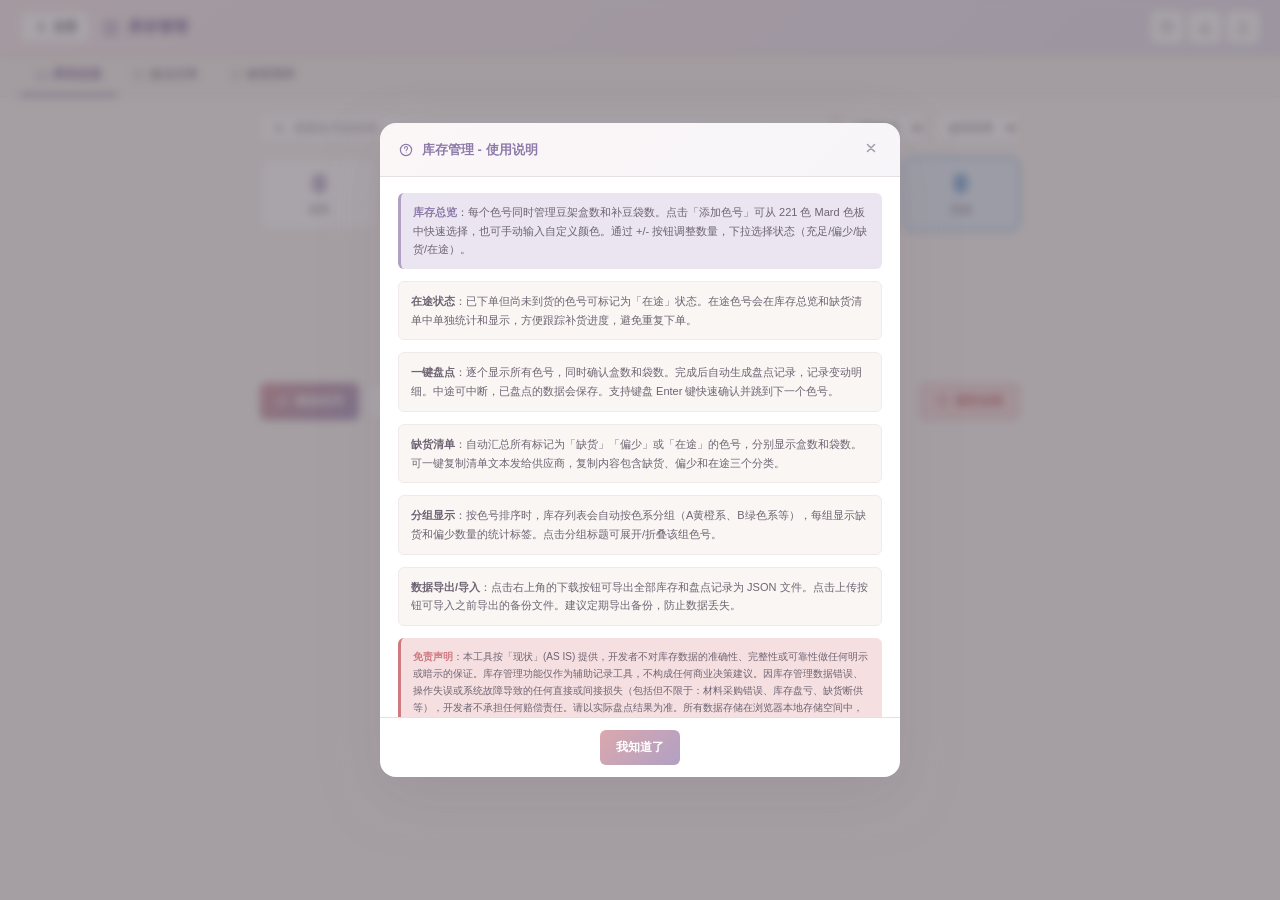
<file: inventory.html>
<!DOCTYPE html>
<html lang="zh-CN">
<head>
    <meta charset="UTF-8">
    <meta name="viewport" content="width=device-width, initial-scale=1.0">
    <title>Cat Peas · 库存管理</title>
    <link rel="icon" type="image/svg+xml" href="favicon.svg">
    <link rel="stylesheet" href="common.css">
    <link rel="stylesheet" href="inventory.css">
</head>
<body>
    <header class="inv-header">
        <a href="index.html" class="inv-back-btn" title="返回主页">
            <svg viewBox="0 0 20 20" width="16" height="16"><path d="M13 4l-6 6 6 6" stroke="currentColor" stroke-width="2" fill="none" stroke-linecap="round" stroke-linejoin="round"/></svg>
            <span>主页</span>
        </a>
        <div class="inv-header-title">
            <svg viewBox="0 0 24 24" width="18" height="18">
                <path d="M4 8l8-4 8 4v12l-8 4-8-4V8z" stroke="currentColor" stroke-width="1.5" fill="none" stroke-linejoin="round"/>
                <path d="M4 8l8 4 8-4" stroke="currentColor" stroke-width="1.5" fill="none" stroke-linejoin="round"/>
                <line x1="12" y1="12" x2="12" y2="24" stroke="currentColor" stroke-width="1.5"/>
            </svg>
            <span>库存管理</span>
        </div>
        <div class="inv-header-actions">
            <button class="inv-header-btn" id="invHelpBtn" title="使用说明">
                <svg viewBox="0 0 20 20" width="16" height="16"><circle cx="10" cy="10" r="7" stroke="currentColor" stroke-width="1.5" fill="none"/><path d="M8 8a2 2 0 113 1.5c-.3.3-.7.6-.7 1v.5" stroke="currentColor" stroke-width="1.3" fill="none" stroke-linecap="round"/><circle cx="10.3" cy="13.5" r="0.6" fill="currentColor"/></svg>
            </button>
            <button class="inv-header-btn" id="invExportBtn" title="导出数据">
                <svg viewBox="0 0 20 20" width="16" height="16"><path d="M10 13V3M6 9l4 4 4-4M3 14v2a1 1 0 001 1h12a1 1 0 001-1v-2" stroke="currentColor" stroke-width="1.5" fill="none" stroke-linecap="round" stroke-linejoin="round"/></svg>
            </button>
            <button class="inv-header-btn" id="invImportBtn" title="导入数据">
                <svg viewBox="0 0 20 20" width="16" height="16"><path d="M10 3v10M6 7l4-4 4 4M3 14v2a1 1 0 001 1h12a1 1 0 001-1v-2" stroke="currentColor" stroke-width="1.5" fill="none" stroke-linecap="round" stroke-linejoin="round"/></svg>
            </button>
            <input type="file" id="invFileInput" accept=".json" style="display:none">
        </div>
    </header>

    <div class="inv-tabs">
        <button class="inv-tab active" data-tab="stock">
            <svg viewBox="0 0 16 16" width="12" height="12"><path d="M2 5l6-3 6 3v8l-6 3-6-3V5z" stroke="currentColor" stroke-width="1.2" fill="none" stroke-linejoin="round"/></svg>
            库存总览
        </button>
        <button class="inv-tab" data-tab="records">
            <svg viewBox="0 0 16 16" width="12" height="12"><rect x="2" y="2" width="12" height="12" rx="1.5" stroke="currentColor" stroke-width="1.2" fill="none"/><path d="M2 6h12M6 2v12" stroke="currentColor" stroke-width="0.8" opacity="0.4"/></svg>
            盘点记录
        </button>
        <button class="inv-tab" data-tab="shortage">
            <svg viewBox="0 0 16 16" width="12" height="12"><path d="M8 2a6 6 0 100 12A6 6 0 008 2zm0 3v4M8 12h.01" stroke="currentColor" stroke-width="1.2" fill="none" stroke-linecap="round"/></svg>
            缺货清单
        </button>
    </div>

    <!-- ========== 库存总览 ========== -->
    <div class="inv-page active" id="pageStock" data-page="stock">
        <div class="inv-toolbar">
            <div class="inv-search-box">
                <svg viewBox="0 0 16 16" width="13" height="13"><circle cx="6.5" cy="6.5" r="4.5" stroke="currentColor" stroke-width="1.3" fill="none"/><path d="M10 10l4 4" stroke="currentColor" stroke-width="1.5" stroke-linecap="round"/></svg>
                <input type="text" class="inv-search-input" id="stockSearch" placeholder="搜索色号或名称...">
            </div>
            <select class="inv-select" id="stockFilter">
                <option value="all">全部状态</option>
                <option value="ok">充足</option>
                <option value="low">偏少</option>
                <option value="out">缺货</option>
                <option value="transit">在途</option>
            </select>
            <select class="inv-select" id="stockSort">
                <option value="id_asc">色号升序</option>
                <option value="id_desc">色号降序</option>
                <option value="box_asc">盒数升序</option>
                <option value="box_desc">盒数降序</option>
                <option value="bag_asc">袋数升序</option>
                <option value="bag_desc">袋数降序</option>
                <option value="update_desc">最近更新</option>
            </select>
        </div>
        <div class="inv-summary" id="stockSummary">
            <div class="inv-summary-item">
                <span class="inv-summary-num" id="stockTotalColors">0</span>
                <span class="inv-summary-label">色号</span>
            </div>
            <div class="inv-summary-item">
                <span class="inv-summary-num" id="stockTotalBoxes">0</span>
                <span class="inv-summary-label">总盒数</span>
            </div>
            <div class="inv-summary-item">
                <span class="inv-summary-num" id="stockTotalBags">0</span>
                <span class="inv-summary-label">总袋数</span>
            </div>
            <div class="inv-summary-item inv-summary-warn">
                <span class="inv-summary-num" id="stockOutCount">0</span>
                <span class="inv-summary-label">缺货</span>
            </div>
            <div class="inv-summary-item inv-summary-caution">
                <span class="inv-summary-num" id="stockLowCount">0</span>
                <span class="inv-summary-label">偏少</span>
            </div>
            <div class="inv-summary-item inv-summary-transit">
                <span class="inv-summary-num" id="stockTransitCount">0</span>
                <span class="inv-summary-label">在途</span>
            </div>
        </div>
        <div class="inv-list" id="stockList">
            <div class="inv-empty">暂无库存数据，请添加色号</div>
        </div>
        <div class="inv-bottom-actions">
            <button class="inv-btn inv-btn-primary" id="stockAddBtn">
                <svg viewBox="0 0 16 16" width="13" height="13"><path d="M8 2v12M2 8h12" stroke="currentColor" stroke-width="2" stroke-linecap="round"/></svg>
                添加色号
            </button>
            <button class="inv-btn" id="stockCheckBtn">
                <svg viewBox="0 0 16 16" width="13" height="13"><path d="M3 8.5l3 3 7-7" stroke="currentColor" stroke-width="1.8" fill="none" stroke-linecap="round" stroke-linejoin="round"/></svg>
                一键盘点
            </button>
            <button class="inv-btn inv-btn-danger" id="stockClearAllBtn" style="margin-left:auto;">
                <svg viewBox="0 0 16 16" width="13" height="13"><path d="M5 3V2.5a.5.5 0 01.5-.5h5a.5.5 0 01.5.5V3M2 3h12M4 3v9.5a1.5 1.5 0 001.5 1.5h5a1.5 1.5 0 001.5-1.5V3" stroke="currentColor" stroke-width="1.2" fill="none" stroke-linecap="round"/></svg>
                清空全部
            </button>
        </div>
    </div>

    <!-- ========== 盘点记录 ========== -->
    <div class="inv-page" id="pageRecords" data-page="records">
        <div class="inv-toolbar">
            <select class="inv-select" id="recordRange">
                <option value="7">最近7天</option>
                <option value="30">最近30天</option>
                <option value="90">最近90天</option>
                <option value="0">全部</option>
            </select>
        </div>
        <div class="inv-list" id="recordList">
            <div class="inv-empty">暂无盘点记录</div>
        </div>
    </div>

    <!-- ========== 缺货清单 ========== -->
    <div class="inv-page" id="pageShortage" data-page="shortage">
        <div class="inv-summary" id="shortageSummary">
            <div class="inv-summary-item inv-summary-warn">
                <span class="inv-summary-num" id="shortageOutTotal">0</span>
                <span class="inv-summary-label">缺货色号</span>
            </div>
            <div class="inv-summary-item inv-summary-caution">
                <span class="inv-summary-num" id="shortageLowTotal">0</span>
                <span class="inv-summary-label">偏少色号</span>
            </div>
            <div class="inv-summary-item inv-summary-transit">
                <span class="inv-summary-num" id="shortageTransitTotal">0</span>
                <span class="inv-summary-label">在途色号</span>
            </div>
            <div class="inv-summary-item">
                <span class="inv-summary-num" id="shortageTotalColors">0</span>
                <span class="inv-summary-label">库存总色号</span>
            </div>
        </div>
        <div class="inv-list" id="shortageList">
            <div class="inv-empty">所有色号库存充足</div>
        </div>
        <div class="inv-bottom-actions">
            <button class="inv-btn" id="shortageCopyBtn">
                <svg viewBox="0 0 16 16" width="13" height="13"><rect x="5" y="5" width="9" height="9" rx="1.5" stroke="currentColor" stroke-width="1.3" fill="none"/><path d="M11 5V3.5A1.5 1.5 0 009.5 2h-6A1.5 1.5 0 002 3.5v6A1.5 1.5 0 003.5 11H5" stroke="currentColor" stroke-width="1.3" fill="none"/></svg>
                复制缺货清单到剪贴板
            </button>
        </div>
    </div>

    <!-- ========== 添加色号弹窗 ========== -->
    <div class="inv-modal-overlay" id="addModal">
        <div class="inv-modal">
            <div class="inv-modal-header">
                <svg viewBox="0 0 20 20" width="16" height="16"><path d="M10 2v16M2 10h16" stroke="currentColor" stroke-width="2" stroke-linecap="round"/></svg>
                <span>添加库存色号</span>
                <button class="inv-modal-close" id="addModalClose">
                    <svg viewBox="0 0 16 16" width="14" height="14"><path d="M4 4l8 8M12 4l-8 8" stroke="currentColor" stroke-width="1.8" stroke-linecap="round"/></svg>
                </button>
            </div>
            <div class="inv-modal-body">
                <div class="inv-add-tabs">
                    <button class="inv-add-tab active" data-addtab="palette">从色板选择</button>
                    <button class="inv-add-tab" data-addtab="manual">手动输入</button>
                </div>
                <div class="inv-add-panel active" id="addPalettePanel" data-addpanel="palette">
                    <div class="inv-palette-search-row">
                        <input type="text" class="inv-input" id="paletteSearchInput" placeholder="搜索色号或名称...">
                    </div>
                    <div class="inv-palette-grid" id="addPaletteGrid"></div>
                    <div style="display:flex;gap:6px;align-items:center;justify-content:center;padding:4px 0;">
                        <p class="inv-hint" style="flex:1;margin:0;">点击色块添加，已添加显示对勾</p>
                        <button class="inv-btn inv-btn-sm" id="addAllPaletteBtn" style="font-size:10px;padding:4px 10px;">全部添加</button>
                    </div>
                </div>
                <div class="inv-add-panel" id="addManualPanel" data-addpanel="manual">
                    <div class="inv-form-row">
                        <label>色号</label>
                        <input type="text" class="inv-input" id="manualColorId" placeholder="如 U01" maxlength="8">
                    </div>
                    <div class="inv-form-row">
                        <label>名称</label>
                        <input type="text" class="inv-input" id="manualColorName" placeholder="如 自定义红" maxlength="16">
                    </div>
                    <div class="inv-form-row">
                        <label>颜色</label>
                        <input type="color" class="inv-color-picker" id="manualColorHex" value="#FF6B6B">
                    </div>
                    <div class="inv-form-row">
                        <label>盒数</label>
                        <div class="inv-counter">
                            <button class="inv-counter-btn" id="manualBoxDec">-</button>
                            <input type="number" class="inv-counter-input" id="manualBoxCount" value="0" min="0">
                            <button class="inv-counter-btn" id="manualBoxInc">+</button>
                        </div>
                    </div>
                    <div class="inv-form-row">
                        <label>袋数</label>
                        <div class="inv-counter">
                            <button class="inv-counter-btn" id="manualBagDec">-</button>
                            <input type="number" class="inv-counter-input" id="manualBagCount" value="0" min="0">
                            <button class="inv-counter-btn" id="manualBagInc">+</button>
                        </div>
                    </div>
                    <button class="inv-btn inv-btn-primary inv-btn-full" id="manualAddBtn">添加</button>
                </div>
            </div>
        </div>
    </div>

    <!-- ========== 盘点弹窗 ========== -->
    <div class="inv-modal-overlay" id="checkModal">
        <div class="inv-modal inv-modal-check">
            <div class="inv-modal-header">
                <svg viewBox="0 0 20 20" width="16" height="16"><path d="M4 10l4 4 8-8" stroke="currentColor" stroke-width="2" fill="none" stroke-linecap="round" stroke-linejoin="round"/></svg>
                <span>一键盘点</span>
                <button class="inv-modal-close" id="checkModalClose">
                    <svg viewBox="0 0 16 16" width="14" height="14"><path d="M4 4l8 8M12 4l-8 8" stroke="currentColor" stroke-width="1.8" stroke-linecap="round"/></svg>
                </button>
            </div>
            <div class="inv-modal-body">
                <div class="inv-check-progress">
                    <div class="inv-check-progress-bar">
                        <div class="inv-check-progress-fill" id="checkProgressFill"></div>
                    </div>
                    <span class="inv-check-progress-text" id="checkProgressText">0 / 0</span>
                </div>
                <div class="inv-check-card" id="checkCard"></div>
                <div class="inv-check-actions">
                    <button class="inv-btn" id="checkSkipBtn">跳过</button>
                    <button class="inv-btn inv-btn-primary" id="checkConfirmBtn">确认，下一个</button>
                </div>
                <div class="inv-check-note-row">
                    <label>盘点备注：</label>
                    <input type="text" class="inv-input" id="checkNote" placeholder="本次盘点备注（选填）">
                </div>
            </div>
            <div class="inv-modal-footer">
                <button class="inv-btn inv-btn-danger" id="checkAbortBtn">中断盘点（已盘点的会保存）</button>
            </div>
        </div>
    </div>

    <!-- 使用说明弹窗 -->
    <div class="inv-modal-overlay" id="invHelpModal">
        <div class="inv-modal" style="width:520px;">
            <div class="inv-modal-header">
                <svg viewBox="0 0 20 20" width="16" height="16"><circle cx="10" cy="10" r="7" stroke="currentColor" stroke-width="1.5" fill="none"/><path d="M8 8a2 2 0 113 1.5c-.3.3-.7.6-.7 1v.5" stroke="currentColor" stroke-width="1.3" fill="none" stroke-linecap="round"/><circle cx="10.3" cy="13.5" r="0.6" fill="currentColor"/></svg>
                <span>库存管理 - 使用说明</span>
                <button class="inv-modal-close" id="invHelpClose">
                    <svg viewBox="0 0 16 16" width="14" height="14"><path d="M4 4l8 8M12 4l-8 8" stroke="currentColor" stroke-width="1.8" stroke-linecap="round"/></svg>
                </button>
            </div>
            <div class="inv-modal-body" style="max-height:60vh;">
                <div style="padding:10px 12px;background:var(--iris-lighter);border-radius:var(--radius-sm);border-left:3px solid var(--iris);font-size:11px;color:var(--text-secondary);line-height:1.7;">
                    <strong style="color:var(--iris-dark);">库存总览</strong>：每个色号同时管理豆架盒数和补豆袋数。点击「添加色号」可从 221 色 Mard 色板中快速选择，也可手动输入自定义颜色。通过 +/- 按钮调整数量，下拉选择状态（充足/偏少/缺货/在途）。
                </div>
                <div style="padding:10px 12px;background:var(--bg);border-radius:var(--radius-sm);border:1px solid var(--border-light);font-size:11px;color:var(--text-secondary);line-height:1.7;">
                    <strong>在途状态</strong>：已下单但尚未到货的色号可标记为「在途」状态。在途色号会在库存总览和缺货清单中单独统计和显示，方便跟踪补货进度，避免重复下单。
                </div>
                <div style="padding:10px 12px;background:var(--bg);border-radius:var(--radius-sm);border:1px solid var(--border-light);font-size:11px;color:var(--text-secondary);line-height:1.7;">
                    <strong>一键盘点</strong>：逐个显示所有色号，同时确认盒数和袋数。完成后自动生成盘点记录，记录变动明细。中途可中断，已盘点的数据会保存。支持键盘 Enter 键快速确认并跳到下一个色号。
                </div>
                <div style="padding:10px 12px;background:var(--bg);border-radius:var(--radius-sm);border:1px solid var(--border-light);font-size:11px;color:var(--text-secondary);line-height:1.7;">
                    <strong>缺货清单</strong>：自动汇总所有标记为「缺货」「偏少」或「在途」的色号，分别显示盒数和袋数。可一键复制清单文本发给供应商，复制内容包含缺货、偏少和在途三个分类。
                </div>
                <div style="padding:10px 12px;background:var(--bg);border-radius:var(--radius-sm);border:1px solid var(--border-light);font-size:11px;color:var(--text-secondary);line-height:1.7;">
                    <strong>分组显示</strong>：按色号排序时，库存列表会自动按色系分组（A黄橙系、B绿色系等），每组显示缺货和偏少数量的统计标签。点击分组标题可展开/折叠该组色号。
                </div>
                <div style="padding:10px 12px;background:var(--bg);border-radius:var(--radius-sm);border:1px solid var(--border-light);font-size:11px;color:var(--text-secondary);line-height:1.7;">
                    <strong>数据导出/导入</strong>：点击右上角的下载按钮可导出全部库存和盘点记录为 JSON 文件。点击上传按钮可导入之前导出的备份文件。建议定期导出备份，防止数据丢失。
                </div>
                <div style="padding:10px 12px;background:var(--danger-light);border-radius:var(--radius-sm);border-left:3px solid var(--danger);font-size:10px;color:var(--text-secondary);line-height:1.7;">
                    <strong style="color:var(--danger);">免责声明</strong>：本工具按「现状」(AS IS) 提供，开发者不对库存数据的准确性、完整性或可靠性做任何明示或暗示的保证。库存管理功能仅作为辅助记录工具，不构成任何商业决策建议。因库存管理数据错误、操作失误或系统故障导致的任何直接或间接损失（包括但不限于：材料采购错误、库存盘亏、缺货断供等），开发者不承担任何赔偿责任。请以实际盘点结果为准。所有数据存储在浏览器本地存储空间中，清除浏览器缓存、卸载浏览器、使用无痕模式或更换设备均会导致数据永久丢失。强烈建议定期使用导出功能备份数据。
                </div>
            </div>
            <div class="inv-modal-footer">
                <button class="inv-btn inv-btn-primary" id="invHelpOk">我知道了</button>
            </div>
        </div>
    </div>

    <div class="inv-toast-container" id="invToastContainer"></div>

    <script src="palette.js"></script>
    <script src="inventory.js"></script>
</body>
</html>
</file>
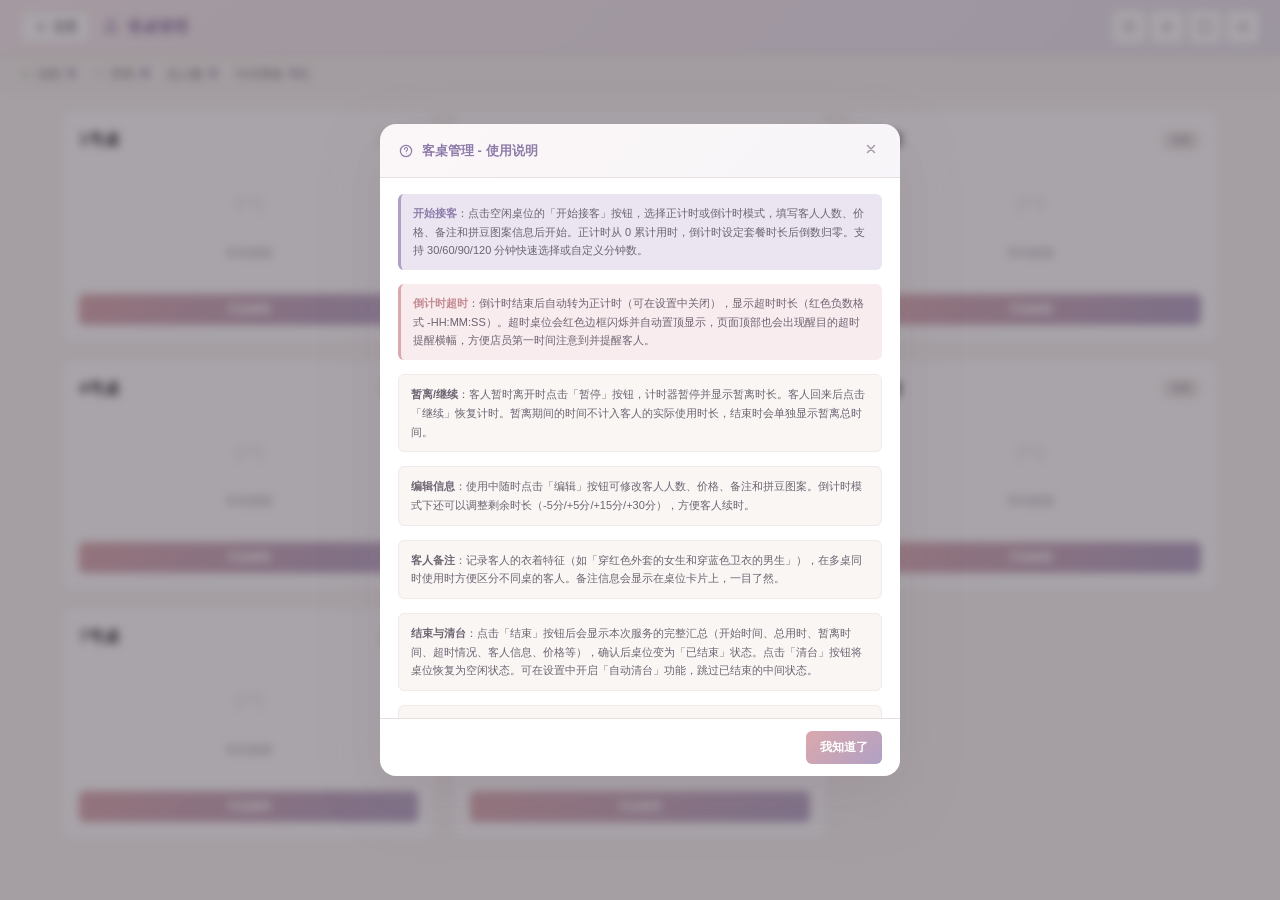
<file: tables.html>
<!DOCTYPE html>
<html lang="zh-CN">
<head>
    <meta charset="UTF-8">
    <meta name="viewport" content="width=device-width, initial-scale=1.0">
    <title>Cat Peas · 客桌管理</title>
    <link rel="icon" type="image/svg+xml" href="favicon.svg">
    <link rel="stylesheet" href="common.css">
    <link rel="stylesheet" href="tables.css">
</head>
<body>
    <!-- 顶部导航 -->
    <header class="tb-header">
        <a href="index.html" class="tb-back-btn" title="返回主页">
            <svg viewBox="0 0 20 20" width="16" height="16"><path d="M13 4l-6 6 6 6" stroke="currentColor" stroke-width="2" fill="none" stroke-linecap="round" stroke-linejoin="round"/></svg>
            <span>主页</span>
        </a>
        <div class="tb-header-title">
            <svg viewBox="0 0 24 24" width="18" height="18">
                <circle cx="12" cy="7" r="5" stroke="currentColor" stroke-width="1.5" fill="none"/>
                <path d="M12 4v3l2 1.5" stroke="currentColor" stroke-width="1.5" fill="none" stroke-linecap="round" stroke-linejoin="round"/>
                <rect x="4" y="14" width="16" height="3" rx="1.5" stroke="currentColor" stroke-width="1.5" fill="none"/>
                <line x1="7" y1="17" x2="7" y2="22" stroke="currentColor" stroke-width="1.5" stroke-linecap="round"/>
                <line x1="17" y1="17" x2="17" y2="22" stroke="currentColor" stroke-width="1.5" stroke-linecap="round"/>
            </svg>
            <span>客桌管理</span>
        </div>
        <div class="tb-header-actions">
            <button class="tb-header-btn" id="tbHelpBtn" title="使用说明">
                <svg viewBox="0 0 20 20" width="16" height="16"><circle cx="10" cy="10" r="7" stroke="currentColor" stroke-width="1.5" fill="none"/><path d="M8 8a2 2 0 113 1.5c-.3.3-.7.6-.7 1v.5" stroke="currentColor" stroke-width="1.3" fill="none" stroke-linecap="round"/><circle cx="10.3" cy="13.5" r="0.6" fill="currentColor"/></svg>
            </button>
            <button class="tb-header-btn" id="tbAddTableBtn" title="添加桌位">
                <svg viewBox="0 0 20 20" width="16" height="16"><path d="M10 3v14M3 10h14" stroke="currentColor" stroke-width="2" stroke-linecap="round"/></svg>
            </button>
            <button class="tb-header-btn" id="tbHistoryBtn" title="历史记录">
                <svg viewBox="0 0 20 20" width="16" height="16"><rect x="3" y="3" width="14" height="14" rx="2" stroke="currentColor" stroke-width="1.5" fill="none"/><path d="M3 8h14M8 3v14" stroke="currentColor" stroke-width="0.8" opacity="0.4"/></svg>
            </button>
            <button class="tb-header-btn" id="tbSettingsBtn" title="设置">
                <svg viewBox="0 0 20 20" width="16" height="16"><circle cx="10" cy="10" r="3" stroke="currentColor" stroke-width="1.5" fill="none"/><path d="M10 2v2M10 16v2M3.5 5.5l1.4 1.4M15.1 15.1l1.4 1.4M2 10h2M16 10h2M3.5 14.5l1.4-1.4M15.1 4.9l1.4-1.4" stroke="currentColor" stroke-width="1.3" stroke-linecap="round"/></svg>
            </button>
        </div>
    </header>

    <!-- 状态总览 -->
    <div class="tb-status-bar" id="tbStatusBar">
        <div class="tb-status-item">
            <svg viewBox="0 0 16 16" width="12" height="12"><circle cx="8" cy="8" r="3" fill="var(--success)"/></svg>
            <span>活跃: <strong id="tbActiveCount">0</strong></span>
        </div>
        <div class="tb-status-item">
            <svg viewBox="0 0 16 16" width="12" height="12"><circle cx="8" cy="8" r="3" fill="var(--border)" stroke="var(--text-muted)" stroke-width="1"/></svg>
            <span>空闲: <strong id="tbIdleCount">0</strong></span>
        </div>
        <div class="tb-status-item">
            <span>总人数: <strong id="tbTotalGuests">0</strong></span>
        </div>
        <div class="tb-status-item">
            <span>今日营收: <strong id="tbTodayRevenue">0</strong>元</span>
        </div>
    </div>

    <!-- 超时提醒横幅 -->
    <div class="tb-overtime-banner" id="tbOvertimeBanner">
        <svg viewBox="0 0 20 20" width="14" height="14"><path d="M10 2a8 8 0 100 16A8 8 0 0010 2zm0 3v5M10 14h.01" stroke="currentColor" stroke-width="1.5" fill="none" stroke-linecap="round"/></svg>
        <span id="tbOvertimeText">有桌位已超时</span>
    </div>

    <!-- 桌位卡片网格 -->
    <div class="tb-grid" id="tbGrid">
        <!-- JS动态生成 -->
    </div>

    <!-- ========== 开始接客弹窗 ========== -->
    <div class="tb-modal-overlay" id="startModal">
        <div class="tb-modal">
            <div class="tb-modal-header">
                <svg viewBox="0 0 20 20" width="16" height="16"><path d="M6 4l10 6-10 6V4z" fill="currentColor"/></svg>
                <span id="startModalTitle">开始接客 -- 1号桌</span>
                <button class="tb-modal-close" id="startModalClose">
                    <svg viewBox="0 0 16 16" width="14" height="14"><path d="M4 4l8 8M12 4l-8 8" stroke="currentColor" stroke-width="1.8" stroke-linecap="round"/></svg>
                </button>
            </div>
            <div class="tb-modal-body">
                <div class="tb-form-section">
                    <label class="tb-form-label">计时模式</label>
                    <div class="tb-timer-mode-btns">
                        <button class="tb-mode-btn active" data-mode="up" id="modeUpBtn">
                            <svg viewBox="0 0 20 20" width="16" height="16"><circle cx="10" cy="10" r="7" stroke="currentColor" stroke-width="1.5" fill="none"/><path d="M10 6v4l2.5 1.5" stroke="currentColor" stroke-width="1.5" fill="none" stroke-linecap="round" stroke-linejoin="round"/></svg>
                            <span>正计时</span>
                            <small>从0开始累计</small>
                        </button>
                        <button class="tb-mode-btn" data-mode="down" id="modeDownBtn">
                            <svg viewBox="0 0 20 20" width="16" height="16"><path d="M10 2v3M10 15v3M3.5 5.5l2 2M14.5 14.5l2 2M2 10h3M15 10h3M3.5 14.5l2-2M14.5 5.5l2-2" stroke="currentColor" stroke-width="1.3" stroke-linecap="round"/><circle cx="10" cy="10" r="4" stroke="currentColor" stroke-width="1.5" fill="none"/></svg>
                            <span>倒计时</span>
                            <small>设定时长</small>
                        </button>
                    </div>
                </div>

                <div class="tb-form-section tb-countdown-section" id="countdownSection" style="display:none;">
                    <label class="tb-form-label">套餐时长</label>
                    <div class="tb-duration-btns">
                        <button class="tb-dur-btn" data-min="30">30分</button>
                        <button class="tb-dur-btn active" data-min="60">60分</button>
                        <button class="tb-dur-btn" data-min="90">90分</button>
                        <button class="tb-dur-btn" data-min="120">120分</button>
                    </div>
                    <div class="tb-custom-dur">
                        <span>自定义:</span>
                        <input type="number" class="tb-input tb-dur-input" id="customDuration" value="60" min="1" max="600">
                        <span>分钟</span>
                    </div>
                </div>

                <div class="tb-form-section">
                    <label class="tb-form-label">客人人数</label>
                    <div class="tb-counter">
                        <button class="tb-counter-btn" id="guestDec">-</button>
                        <input type="number" class="tb-counter-input" id="guestCount" value="1" min="1" max="50">
                        <button class="tb-counter-btn" id="guestInc">+</button>
                    </div>
                </div>

                <div class="tb-form-section">
                    <label class="tb-form-label">价格</label>
                    <div class="tb-price-row">
                        <input type="number" class="tb-input" id="startPrice" placeholder="0" min="0" step="0.01">
                        <span class="tb-price-unit">元</span>
                    </div>
                </div>

                <div class="tb-form-section">
                    <label class="tb-form-label">客人备注（衣着特征等）</label>
                    <textarea class="tb-textarea" id="guestNote" placeholder="描述客人衣着特征以便辨识，例如：穿红色外套的女生和穿蓝色卫衣的男生" rows="3"></textarea>
                </div>

                <div class="tb-form-section">
                    <label class="tb-form-label">拼豆图案（选填）</label>
                    <input type="text" class="tb-input" id="patternInput" placeholder="如：52x52 小猫">
                </div>
            </div>
            <div class="tb-modal-footer">
                <button class="tb-btn" id="startCancelBtn">取消</button>
                <button class="tb-btn tb-btn-primary" id="startConfirmBtn">
                    <svg viewBox="0 0 16 16" width="12" height="12"><path d="M5 3l8 5-8 5V3z" fill="currentColor"/></svg>
                    确认开始
                </button>
            </div>
        </div>
    </div>

    <!-- ========== 编辑弹窗 ========== -->
    <div class="tb-modal-overlay" id="editModal">
        <div class="tb-modal">
            <div class="tb-modal-header">
                <svg viewBox="0 0 20 20" width="16" height="16"><path d="M13.586 3.586a2 2 0 112.828 2.828l-8.486 8.486L4 16l1.1-3.928 8.486-8.486z" stroke="currentColor" stroke-width="1.5" fill="none"/></svg>
                <span id="editModalTitle">编辑 -- 1号桌</span>
                <button class="tb-modal-close" id="editModalClose">
                    <svg viewBox="0 0 16 16" width="14" height="14"><path d="M4 4l8 8M12 4l-8 8" stroke="currentColor" stroke-width="1.8" stroke-linecap="round"/></svg>
                </button>
            </div>
            <div class="tb-modal-body">
                <div class="tb-edit-status" id="editStatusInfo"></div>

                <div class="tb-form-section">
                    <label class="tb-form-label">客人人数</label>
                    <div class="tb-counter">
                        <button class="tb-counter-btn" id="editGuestDec">-</button>
                        <input type="number" class="tb-counter-input" id="editGuestCount" value="1" min="1">
                        <button class="tb-counter-btn" id="editGuestInc">+</button>
                    </div>
                </div>

                <div class="tb-form-section">
                    <label class="tb-form-label">价格</label>
                    <div class="tb-price-row">
                        <input type="number" class="tb-input" id="editPrice" placeholder="0" min="0" step="0.01">
                        <span class="tb-price-unit">元</span>
                    </div>
                </div>

                <div class="tb-form-section">
                    <label class="tb-form-label">客人备注</label>
                    <textarea class="tb-textarea" id="editGuestNote" rows="3"></textarea>
                </div>

                <div class="tb-form-section">
                    <label class="tb-form-label">拼豆图案</label>
                    <input type="text" class="tb-input" id="editPattern">
                </div>

                <div class="tb-form-section" id="editDurationSection" style="display:none;">
                    <label class="tb-form-label">剩余时长调整</label>
                    <div class="tb-dur-adjust-btns">
                        <button class="tb-btn tb-btn-sm" data-adj="-5">-5分</button>
                        <button class="tb-btn tb-btn-sm" data-adj="5">+5分</button>
                        <button class="tb-btn tb-btn-sm" data-adj="15">+15分</button>
                        <button class="tb-btn tb-btn-sm" data-adj="30">+30分</button>
                    </div>
                </div>
            </div>
            <div class="tb-modal-footer">
                <button class="tb-btn" id="editCancelBtn">取消</button>
                <button class="tb-btn tb-btn-primary" id="editSaveBtn">保存</button>
            </div>
        </div>
    </div>

    <!-- ========== 结束确认弹窗 ========== -->
    <div class="tb-modal-overlay" id="endModal">
        <div class="tb-modal">
            <div class="tb-modal-header">
                <svg viewBox="0 0 20 20" width="16" height="16"><rect x="4" y="4" width="12" height="12" rx="2" stroke="currentColor" stroke-width="1.5" fill="currentColor" opacity="0.15"/></svg>
                <span id="endModalTitle">确认结束 -- 1号桌</span>
                <button class="tb-modal-close" id="endModalClose">
                    <svg viewBox="0 0 16 16" width="14" height="14"><path d="M4 4l8 8M12 4l-8 8" stroke="currentColor" stroke-width="1.8" stroke-linecap="round"/></svg>
                </button>
            </div>
            <div class="tb-modal-body">
                <div class="tb-end-summary" id="endSummary"></div>
                <div class="tb-form-section">
                    <label class="tb-form-label">结束备注（选填）</label>
                    <input type="text" class="tb-input" id="endNote" placeholder="客人反馈、特殊情况等">
                </div>
            </div>
            <div class="tb-modal-footer">
                <button class="tb-btn" id="endCancelBtn">取消</button>
                <button class="tb-btn tb-btn-danger" id="endConfirmBtn">
                    <svg viewBox="0 0 16 16" width="12" height="12"><rect x="3" y="3" width="10" height="10" rx="1.5" fill="currentColor"/></svg>
                    确认结束
                </button>
            </div>
        </div>
    </div>

    <!-- ========== 编辑历史记录弹窗 ========== -->
    <div class="tb-modal-overlay" id="editHistoryModal">
        <div class="tb-modal">
            <div class="tb-modal-header">
                <svg viewBox="0 0 20 20" width="16" height="16"><path d="M13.586 3.586a2 2 0 112.828 2.828l-8.486 8.486L4 16l1.1-3.928 8.486-8.486z" stroke="currentColor" stroke-width="1.5" fill="none"/></svg>
                <span id="editHistoryTitle">编辑历史记录</span>
                <button class="tb-modal-close" id="editHistoryClose">
                    <svg viewBox="0 0 16 16" width="14" height="14"><path d="M4 4l8 8M12 4l-8 8" stroke="currentColor" stroke-width="1.8" stroke-linecap="round"/></svg>
                </button>
            </div>
            <div class="tb-modal-body">
                <div class="tb-form-section">
                    <label class="tb-form-label">客人人数</label>
                    <div class="tb-counter">
                        <button class="tb-counter-btn" id="ehGuestDec">-</button>
                        <input type="number" class="tb-counter-input" id="ehGuestCount" value="1" min="1">
                        <button class="tb-counter-btn" id="ehGuestInc">+</button>
                    </div>
                </div>
                <div class="tb-form-section">
                    <label class="tb-form-label">价格</label>
                    <div class="tb-price-row">
                        <input type="number" class="tb-input" id="ehPrice" placeholder="0" min="0" step="0.01">
                        <span class="tb-price-unit">元</span>
                    </div>
                </div>
                <div class="tb-form-section">
                    <label class="tb-form-label">客人备注</label>
                    <textarea class="tb-textarea" id="ehGuestNote" rows="2"></textarea>
                </div>
                <div class="tb-form-section">
                    <label class="tb-form-label">拼豆图案</label>
                    <input type="text" class="tb-input" id="ehPattern">
                </div>
                <div class="tb-form-section">
                    <label class="tb-form-label">结束备注</label>
                    <input type="text" class="tb-input" id="ehEndNote">
                </div>
            </div>
            <div class="tb-modal-footer">
                <button class="tb-btn" id="editHistoryCancelBtn">取消</button>
                <button class="tb-btn tb-btn-primary" id="editHistorySaveBtn">保存修改</button>
            </div>
        </div>
    </div>

    <!-- ========== 历史记录弹窗 ========== -->
    <div class="tb-modal-overlay" id="historyModal">
        <div class="tb-modal tb-modal-wide">
            <div class="tb-modal-header">
                <svg viewBox="0 0 20 20" width="16" height="16"><rect x="3" y="3" width="14" height="14" rx="2" stroke="currentColor" stroke-width="1.5" fill="none"/><path d="M3 8h14" stroke="currentColor" stroke-width="1"/></svg>
                <span>客桌历史记录</span>
                <button class="tb-modal-close" id="historyModalClose">
                    <svg viewBox="0 0 16 16" width="14" height="14"><path d="M4 4l8 8M12 4l-8 8" stroke="currentColor" stroke-width="1.8" stroke-linecap="round"/></svg>
                </button>
            </div>
            <div class="tb-modal-body">
                <div class="tb-history-toolbar">
                    <select class="tb-select" id="historyDateFilter">
                        <option value="today">今天</option>
                        <option value="7">最近7天</option>
                        <option value="30">最近30天</option>
                        <option value="0">全部</option>
                    </select>
                    <select class="tb-select" id="historyTableFilter">
                        <option value="all">全部桌号</option>
                    </select>
                </div>
                <div class="tb-history-summary" id="historySummary"></div>
                <div class="tb-history-list" id="historyList">
                    <div class="tb-empty">暂无历史记录</div>
                </div>
            </div>
            <div class="tb-modal-footer">
                <button class="tb-btn tb-btn-danger" id="historyClearBtn">清空历史</button>
                <button class="tb-btn" id="historyExportBtn">
                    <svg viewBox="0 0 16 16" width="12" height="12"><path d="M8 11V2M5 8l3 3 3-3M2 12v1.5a.5.5 0 00.5.5h11a.5.5 0 00.5-.5V12" stroke="currentColor" stroke-width="1.3" fill="none" stroke-linecap="round"/></svg>
                    导出
                </button>
                <button class="tb-btn" id="historyCloseBtn">关闭</button>
            </div>
        </div>
    </div>

    <!-- ========== 设置弹窗 ========== -->
    <div class="tb-modal-overlay" id="settingsModal">
        <div class="tb-modal">
            <div class="tb-modal-header">
                <svg viewBox="0 0 20 20" width="16" height="16"><circle cx="10" cy="10" r="3" stroke="currentColor" stroke-width="1.5" fill="none"/><path d="M10 2v2M10 16v2M3.5 5.5l1.4 1.4M15.1 15.1l1.4 1.4M2 10h2M16 10h2M3.5 14.5l1.4-1.4M15.1 4.9l1.4-1.4" stroke="currentColor" stroke-width="1.3" stroke-linecap="round"/></svg>
                <span>客桌管理设置</span>
                <button class="tb-modal-close" id="settingsModalClose">
                    <svg viewBox="0 0 16 16" width="14" height="14"><path d="M4 4l8 8M12 4l-8 8" stroke="currentColor" stroke-width="1.8" stroke-linecap="round"/></svg>
                </button>
            </div>
            <div class="tb-modal-body">
                <div class="tb-form-section">
                    <label class="tb-form-label">桌位管理</label>
                    <div class="tb-settings-tables" id="settingsTableList"></div>
                    <div class="tb-settings-add-row">
                        <span>批量添加:</span>
                        <input type="number" class="tb-input" id="batchAddCount" value="1" min="1" max="20" style="width:50px;text-align:center;">
                        <span>个桌位</span>
                        <button class="tb-btn tb-btn-sm" id="batchAddBtn">添加</button>
                    </div>
                    <p class="tb-hint">最多 20 个桌位</p>
                </div>

                <div class="tb-form-section">
                    <label class="tb-form-label">超时设置</label>
                    <label class="tb-toggle">
                        <input type="checkbox" id="settingOvertimeSwitch" checked>
                        <span class="tb-toggle-slider"></span>
                        <span>倒计时结束后自动转为正计时</span>
                    </label>
                    <label class="tb-toggle">
                        <input type="checkbox" id="settingOvertimeTop" checked>
                        <span class="tb-toggle-slider"></span>
                        <span>超时桌位置顶高亮显示</span>
                    </label>
                    <label class="tb-toggle">
                        <input type="checkbox" id="settingAutoClear">
                        <span class="tb-toggle-slider"></span>
                        <span>结束后自动清台（跳过已结束状态）</span>
                    </label>
                </div>

                <div class="tb-form-section">
                    <label class="tb-form-label">默认设置</label>
                    <div class="tb-settings-row">
                        <span>默认计时模式:</span>
                        <select class="tb-select" id="settingDefaultMode">
                            <option value="up">正计时</option>
                            <option value="down">倒计时</option>
                        </select>
                    </div>
                    <div class="tb-settings-row">
                        <span>默认套餐时长:</span>
                        <input type="number" class="tb-input" id="settingDefaultDuration" value="60" min="1" max="600" style="width:60px;text-align:center;">
                        <span>分钟</span>
                    </div>
                </div>
            </div>
            <div class="tb-modal-footer">
                <button class="tb-btn" id="settingsCancelBtn">取消</button>
                <button class="tb-btn tb-btn-primary" id="settingsSaveBtn">保存设置</button>
            </div>
        </div>
    </div>

    <!-- 使用说明弹窗 -->
    <div class="tb-modal-overlay" id="tbHelpModal">
        <div class="tb-modal" style="width:520px;">
            <div class="tb-modal-header">
                <svg viewBox="0 0 20 20" width="16" height="16"><circle cx="10" cy="10" r="7" stroke="currentColor" stroke-width="1.5" fill="none"/><path d="M8 8a2 2 0 113 1.5c-.3.3-.7.6-.7 1v.5" stroke="currentColor" stroke-width="1.3" fill="none" stroke-linecap="round"/><circle cx="10.3" cy="13.5" r="0.6" fill="currentColor"/></svg>
                <span>客桌管理 - 使用说明</span>
                <button class="tb-modal-close" id="tbHelpClose">
                    <svg viewBox="0 0 16 16" width="14" height="14"><path d="M4 4l8 8M12 4l-8 8" stroke="currentColor" stroke-width="1.8" stroke-linecap="round"/></svg>
                </button>
            </div>
            <div class="tb-modal-body" style="max-height:60vh;">
                <div style="padding:10px 12px;background:var(--iris-lighter);border-radius:var(--radius-sm);border-left:3px solid var(--iris);font-size:11px;color:var(--text-secondary);line-height:1.7;">
                    <strong style="color:var(--iris-dark);">开始接客</strong>：点击空闲桌位的「开始接客」按钮，选择正计时或倒计时模式，填写客人人数、价格、备注和拼豆图案信息后开始。正计时从 0 累计用时，倒计时设定套餐时长后倒数归零。支持 30/60/90/120 分钟快速选择或自定义分钟数。
                </div>
                <div style="padding:10px 12px;background:var(--pink-lighter);border-radius:var(--radius-sm);border-left:3px solid var(--pink);font-size:11px;color:var(--text-secondary);line-height:1.7;">
                    <strong style="color:var(--pink-dark);">倒计时超时</strong>：倒计时结束后自动转为正计时（可在设置中关闭），显示超时时长（红色负数格式 -HH:MM:SS）。超时桌位会红色边框闪烁并自动置顶显示，页面顶部也会出现醒目的超时提醒横幅，方便店员第一时间注意到并提醒客人。
                </div>
                <div style="padding:10px 12px;background:var(--bg);border-radius:var(--radius-sm);border:1px solid var(--border-light);font-size:11px;color:var(--text-secondary);line-height:1.7;">
                    <strong>暂离/继续</strong>：客人暂时离开时点击「暂停」按钮，计时器暂停并显示暂离时长。客人回来后点击「继续」恢复计时。暂离期间的时间不计入客人的实际使用时长，结束时会单独显示暂离总时间。
                </div>
                <div style="padding:10px 12px;background:var(--bg);border-radius:var(--radius-sm);border:1px solid var(--border-light);font-size:11px;color:var(--text-secondary);line-height:1.7;">
                    <strong>编辑信息</strong>：使用中随时点击「编辑」按钮可修改客人人数、价格、备注和拼豆图案。倒计时模式下还可以调整剩余时长（-5分/+5分/+15分/+30分），方便客人续时。
                </div>
                <div style="padding:10px 12px;background:var(--bg);border-radius:var(--radius-sm);border:1px solid var(--border-light);font-size:11px;color:var(--text-secondary);line-height:1.7;">
                    <strong>客人备注</strong>：记录客人的衣着特征（如「穿红色外套的女生和穿蓝色卫衣的男生」），在多桌同时使用时方便区分不同桌的客人。备注信息会显示在桌位卡片上，一目了然。
                </div>
                <div style="padding:10px 12px;background:var(--bg);border-radius:var(--radius-sm);border:1px solid var(--border-light);font-size:11px;color:var(--text-secondary);line-height:1.7;">
                    <strong>结束与清台</strong>：点击「结束」按钮后会显示本次服务的完整汇总（开始时间、总用时、暂离时间、超时情况、客人信息、价格等），确认后桌位变为「已结束」状态。点击「清台」按钮将桌位恢复为空闲状态。可在设置中开启「自动清台」功能，跳过已结束的中间状态。
                </div>
                <div style="padding:10px 12px;background:var(--bg);border-radius:var(--radius-sm);border:1px solid var(--border-light);font-size:11px;color:var(--text-secondary);line-height:1.7;">
                    <strong>空闲桌位紧凑显示</strong>：当空闲桌位较多（超过 3 个）且有活跃桌位时，空闲桌位会自动折叠为紧凑的按钮列表，减少页面滚动，让活跃桌位更加突出。点击空闲桌位按钮即可直接开始接客。
                </div>
                <div style="padding:10px 12px;background:var(--bg);border-radius:var(--radius-sm);border:1px solid var(--border-light);font-size:11px;color:var(--text-secondary);line-height:1.7;">
                    <strong>历史记录</strong>：每桌结束后自动归档到历史记录，包含完整的服务信息。可按「今天/最近7天/最近30天/全部」和桌号筛选查看。页面顶部汇总显示接客桌次、总人数、总营收和总时长。支持单条删除、全部清空和导出为 JSON 文件备份。
                </div>
                <div style="padding:10px 12px;background:var(--bg);border-radius:var(--radius-sm);border:1px solid var(--border-light);font-size:11px;color:var(--text-secondary);line-height:1.7;">
                    <strong>桌位设置</strong>：点击右上角齿轮按钮可管理桌位（重命名、删除、批量添加，最多 20 个），以及配置超时行为（是否自动转正计时、超时置顶、自动清台）和默认计时模式与套餐时长。
                </div>
                <div style="padding:10px 12px;background:var(--bg);border-radius:var(--radius-sm);border:1px solid var(--border-light);font-size:11px;color:var(--text-secondary);line-height:1.7;">
                    <strong>数据安全</strong>：计时状态每 5 秒自动保存到浏览器本地存储（localStorage）。刷新页面或意外关闭浏览器后，系统会基于保存的时间戳自动恢复并补算经过的时间，不会丢失计时进度。历史记录存储在浏览器 IndexedDB 中。
                </div>
                <div style="padding:10px 12px;background:var(--danger-light);border-radius:var(--radius-sm);border-left:3px solid var(--danger);font-size:10px;color:var(--text-secondary);line-height:1.7;">
                    <strong style="color:var(--danger);">免责声明</strong>：本工具按「现状」(AS IS) 提供，开发者不对计时精度、营收统计的正确性、数据的完整性做任何明示或暗示的保证。客桌管理功能仅作为辅助管理手段，不替代正式的收银系统或考勤系统。因使用本工具产生的任何纠纷、损失或争议（包括但不限于：计时误差导致的收费争议、数据丢失导致的营收统计缺失、系统故障导致的服务中断等），开发者不承担任何赔偿责任。请以实际情况为准，重要的营收数据请额外使用专业财务工具记录。所有数据存储在浏览器本地，清除浏览器缓存、卸载浏览器、使用无痕模式或更换设备均会导致数据永久丢失。强烈建议定期通过历史记录页面的「导出」功能备份数据。
                </div>
            </div>
            <div class="tb-modal-footer">
                <button class="tb-btn tb-btn-primary" id="tbHelpOk">我知道了</button>
            </div>
        </div>
    </div>

    <!-- Toast -->
    <div class="tb-toast-container" id="tbToastContainer"></div>

    <script src="tables.js"></script>
</body>
</html>
</file>
<file: common.css>
/* ========================================
   Cat Peas · common.css
   公共主题变量 · 重置 · 通用组件
   ======================================== */

/* ---------- Variables ---------- */
:root {
    --pink: #dba8ad;
    --pink-light: #f0d4d7;
    --pink-lighter: #f8ecee;
    --pink-dark: #c48a90;
    --iris: #b0a0c4;
    --iris-light: #d3c9e2;
    --iris-lighter: #eae5f1;
    --iris-dark: #8d7baa;
    --bg: #f9f6f4;
    --bg-panel: rgba(246, 241, 238, 0.98);
    --bg-card: #ffffff;
    --text: #3e3640;
    --text-secondary: #6e6472;
    --text-muted: #a69caa;
    --border: #e6e0de;
    --border-light: #f0ebe9;
    --shadow-sm: 0 1px 4px rgba(140, 120, 130, 0.08);
    --shadow: 0 2px 12px rgba(140, 120, 130, 0.1);
    --shadow-lg: 0 8px 32px rgba(140, 120, 130, 0.14);
    --shadow-hover: 0 4px 16px rgba(140, 120, 130, 0.18);
    --accent: #c5a0d8;
    --accent-light: #e0cff0;
    --danger: #cf7a80;
    --danger-light: #f5dfe0;
    --success: #8ebf8e;
    --radius: 10px;
    --radius-sm: 6px;
    --radius-xs: 4px;
    --transition: 0.2s ease;
    --font-base: -apple-system, BlinkMacSystemFont, "PingFang SC", "Hiragino Sans GB", "Microsoft YaHei", "Noto Sans SC", sans-serif;
}

/* ---------- Reset ---------- */
*, *::before, *::after { margin: 0; padding: 0; box-sizing: border-box; }

body {
    font-family: var(--font-base);
    background: var(--bg);
    color: var(--text);
    -webkit-font-smoothing: antialiased;
    -moz-osx-font-smoothing: grayscale;
    font-size: 13px;
    line-height: 1.5;
}

/* ---------- Scrollbar ---------- */
::-webkit-scrollbar { width: 5px; height: 5px; }
::-webkit-scrollbar-track { background: transparent; }
::-webkit-scrollbar-thumb { background: var(--iris-light); border-radius: 4px; }
::-webkit-scrollbar-thumb:hover { background: var(--iris); }

/* ---------- Dark Theme ---------- */
[data-theme="dark"] {
    --pink: #b48ead; --pink-light: #c9a8c4; --pink-lighter: #3b3545; --pink-dark: #9b6e94;
    --iris: #88c0d0; --iris-light: #6b8fa0; --iris-lighter: #353d48; --iris-dark: #a0d4e4;
    --bg: #2e3440; --bg-panel: rgba(46,52,64,0.98); --bg-card: #3b4252;
    --text: #d8dee9; --text-secondary: #b0b8c8; --text-muted: #7a8498;
    --border: #434c5e; --border-light: #3b4252;
    --shadow-sm: 0 1px 4px rgba(0,0,0,0.2); --shadow: 0 2px 12px rgba(0,0,0,0.25);
    --shadow-lg: 0 8px 32px rgba(0,0,0,0.3); --shadow-hover: 0 4px 16px rgba(0,0,0,0.3);
    --accent: #a3be8c; --accent-light: #b5d4a0;
    --danger: #bf616a; --danger-light: #4a3538; --success: #a3be8c;
}

[data-theme="ocean"] {
    --pink: #5b9bd5; --pink-light: #a8ccec; --pink-lighter: #e8f1f9; --pink-dark: #3a7bc0;
    --iris: #70c1b3; --iris-light: #a8ddd2; --iris-lighter: #e4f5f1; --iris-dark: #4a9e8f;
    --bg: #f4f8fb; --bg-panel: rgba(240,246,250,0.98); --bg-card: #ffffff;
    --text: #2c3e50; --text-secondary: #546e7a; --text-muted: #90a4ae;
    --border: #d4e3ed; --border-light: #e8f0f5;
    --accent: #45b7d1; --danger: #e57373; --danger-light: #fde0e0;
}

[data-theme="forest"] {
    --pink: #7baa6e; --pink-light: #b0d4a0; --pink-lighter: #ecf3e8; --pink-dark: #5c8a50;
    --iris: #c4a86e; --iris-light: #ddd0a8; --iris-lighter: #f5f0e4; --iris-dark: #a08840;
    --bg: #f6f8f4; --bg-panel: rgba(244,248,240,0.98); --bg-card: #ffffff;
    --text: #3a4030; --text-secondary: #5e6b52; --text-muted: #98a48c;
    --border: #d8e0d0; --border-light: #e8ede4;
    --accent: #8cb878; --danger: #c47a6e; --danger-light: #f5dfd8;
}

[data-theme="sunset"] {
    --pink: #e8956d; --pink-light: #f0c0a0; --pink-lighter: #fdf0e8; --pink-dark: #d07848;
    --iris: #d4789c; --iris-light: #e8a8c0; --iris-lighter: #f8e4ee; --iris-dark: #b85880;
    --bg: #fdf7f4; --bg-panel: rgba(252,244,240,0.98); --bg-card: #ffffff;
    --text: #4a3830; --text-secondary: #7a5e52; --text-muted: #b0988c;
    --border: #e8d8d0; --border-light: #f0e8e4;
    --accent: #e0a060; --danger: #d07060; --danger-light: #f5ddd8;
}

[data-theme="sakura"] {
    --pink: #f0a0b0; --pink-light: #f8c8d0; --pink-lighter: #fef0f2; --pink-dark: #d88090;
    --iris: #d4a0a0; --iris-light: #e8c8c8; --iris-lighter: #f8eded; --iris-dark: #c08888;
    --bg: #fef8f6; --bg-panel: rgba(254,246,244,0.98); --bg-card: #ffffff;
    --text: #4a3640; --text-secondary: #7a606a; --text-muted: #b89aa0;
    --border: #f0d8dc; --border-light: #f8e8ec;
    --accent: #e8a8b8; --danger: #d08080; --danger-light: #f8e0e0;
}
</file>
<file: home.css>
/* ========================================
   Cat Peas · home.css
   总主页样式
   ======================================== */

body {
    overflow-y: auto;
    overflow-x: hidden;
    min-height: 100vh;
    display: flex;
    align-items: center;
    justify-content: center;
    background:
        radial-gradient(circle at 30% 20%, rgba(219,168,173,0.08) 0%, transparent 50%),
        radial-gradient(circle at 70% 80%, rgba(176,160,196,0.08) 0%, transparent 50%),
        var(--bg);
}

/* ---------- 背景粒子 ---------- */
.home-bg {
    position: fixed;
    top: 0; left: 0; right: 0; bottom: 0;
    overflow: hidden;
    pointer-events: none;
    z-index: 0;
}

.home-particle {
    position: absolute;
    border-radius: 50%;
    opacity: 0;
    animation: homeFloat 5s ease-in-out infinite;
}

.hp1 { width: 100px; height: 100px; background: radial-gradient(circle, rgba(240,180,200,0.2), transparent 70%); top: 8%; left: 5%; animation-delay: 0s; animation-duration: 6s; }
.hp2 { width: 70px; height: 70px; background: radial-gradient(circle, rgba(176,160,220,0.18), transparent 70%); top: 15%; right: 10%; animation-delay: 1s; animation-duration: 5s; }
.hp3 { width: 90px; height: 90px; background: radial-gradient(circle, rgba(200,220,250,0.2), transparent 70%); bottom: 15%; left: 12%; animation-delay: 0.5s; animation-duration: 5.5s; }
.hp4 { width: 60px; height: 60px; background: radial-gradient(circle, rgba(250,200,180,0.2), transparent 70%); bottom: 20%; right: 15%; animation-delay: 1.5s; animation-duration: 4.5s; }
.hp5 { width: 80px; height: 80px; background: radial-gradient(circle, rgba(200,235,180,0.15), transparent 70%); top: 50%; left: 55%; animation-delay: 0.8s; }
.hp6 { width: 50px; height: 50px; background: radial-gradient(circle, rgba(255,200,220,0.2), transparent 70%); top: 60%; left: 8%; animation-delay: 2s; animation-duration: 4.8s; }

@keyframes homeFloat {
    0% { opacity: 0; transform: translateY(15px) scale(0.85); }
    30% { opacity: 1; }
    70% { opacity: 1; }
    100% { opacity: 0; transform: translateY(-15px) scale(1.05); }
}

.home-sparkle {
    position: absolute;
    width: 6px; height: 6px;
    opacity: 0;
    animation: homeSparkle 2.5s ease-in-out infinite;
}
.home-sparkle::before, .home-sparkle::after {
    content: ''; position: absolute; background: var(--iris-light); border-radius: 1px;
}
.home-sparkle::before { width: 100%; height: 2px; top: 50%; left: 0; transform: translateY(-50%); }
.home-sparkle::after { width: 2px; height: 100%; left: 50%; top: 0; transform: translateX(-50%); }

.hs1 { top: 12%; left: 22%; animation-delay: 0.4s; }
.hs2 { top: 28%; right: 18%; animation-delay: 1s; width: 7px; height: 7px; }
.hs3 { bottom: 25%; left: 30%; animation-delay: 1.6s; width: 5px; height: 5px; }
.hs4 { top: 45%; right: 28%; animation-delay: 0.7s; }

@keyframes homeSparkle {
    0%, 100% { opacity: 0; transform: scale(0.5) rotate(0deg); }
    50% { opacity: 0.7; transform: scale(1) rotate(45deg); }
}

/* ---------- 容器 ---------- */
.home-container {
    position: relative;
    z-index: 1;
    width: 100%;
    max-width: 860px;
    padding: 40px 24px;
    display: flex;
    flex-direction: column;
    align-items: center;
    gap: 36px;
}

/* ---------- 品牌区域 ---------- */
.home-brand {
    display: flex;
    flex-direction: column;
    align-items: center;
    gap: 6px;
}

.home-cat {
    animation: homeCatFloat 3.5s ease-in-out infinite;
}

@keyframes homeCatFloat {
    0%, 100% { transform: translateY(0); }
    50% { transform: translateY(-8px); }
}

/* 猫咪眨眼 */
.home-eye-left, .home-eye-right {
    animation: homeBlink 4s ease-in-out infinite;
}
.home-eye-right { animation-delay: 0.05s; }

@keyframes homeBlink {
    0%, 40%, 50%, 100% { opacity: 1; }
    44%, 46% { opacity: 0; }
}

.home-eye-shut-left, .home-eye-shut-right {
    animation: homeShutEye 4s ease-in-out infinite;
}
.home-eye-shut-right { animation-delay: 0.05s; }

@keyframes homeShutEye {
    0%, 40%, 50%, 100% { opacity: 0; }
    44%, 46% { opacity: 1; }
}

.home-paw-left {
    animation: homePawL 3s ease-in-out infinite;
    transform-origin: 80px 155px;
}
.home-paw-right {
    animation: homePawR 3s ease-in-out infinite 0.3s;
    transform-origin: 120px 155px;
}

@keyframes homePawL {
    0%, 100% { transform: rotate(0); } 40% { transform: rotate(-10deg); }
}
@keyframes homePawR {
    0%, 100% { transform: rotate(0); } 40% { transform: rotate(10deg); }
}

.home-beads {
    animation: homeBeadsBounce 2.5s ease-in-out infinite;
}
@keyframes homeBeadsBounce {
    0%, 100% { transform: translateY(0); } 50% { transform: translateY(-3px); }
}

.home-title {
    font-size: 42px;
    font-weight: 900;
    background: linear-gradient(135deg, var(--pink-dark), var(--iris-dark));
    -webkit-background-clip: text;
    -webkit-text-fill-color: transparent;
    background-clip: text;
    letter-spacing: 2px;
    line-height: 1.2;
}

.home-subtitle {
    font-size: 14px;
    color: var(--text-muted);
    letter-spacing: 4px;
    font-weight: 500;
}

/* ---------- 功能卡片 ---------- */
.home-cards {
    display: grid;
    grid-template-columns: repeat(5, 1fr);
    gap: 18px;
    width: 100%;
}

.home-card {
    display: flex;
    flex-direction: column;
    align-items: center;
    gap: 16px;
    padding: 32px 20px 28px;
    background: var(--bg-card);
    border: 1.5px solid var(--border);
    border-radius: 16px;
    cursor: pointer;
    transition: all 0.3s cubic-bezier(0.4, 0, 0.2, 1);
    text-decoration: none;
    color: var(--text);
    position: relative;
    overflow: hidden;
}

.home-card::before {
    content: '';
    position: absolute;
    top: 0; left: 0; right: 0;
    height: 3px;
    border-radius: 16px 16px 0 0;
    opacity: 0;
    transition: opacity 0.3s ease;
}

.home-card-editor::before {
    background: linear-gradient(90deg, var(--pink), var(--iris));
}

.home-card-inventory::before {
    background: linear-gradient(90deg, var(--accent), var(--iris));
}

.home-card-tables::before {
    background: linear-gradient(90deg, var(--pink), var(--accent));
}

.home-card:hover {
    border-color: var(--iris-light);
    box-shadow: var(--shadow-lg);
    transform: translateY(-4px);
}

.home-card:hover::before {
    opacity: 1;
}

.home-card:active {
    transform: translateY(-1px);
    box-shadow: var(--shadow);
}

.home-card-icon {
    width: 72px;
    height: 72px;
    border-radius: 18px;
    display: flex;
    align-items: center;
    justify-content: center;
    flex-shrink: 0;
    transition: transform 0.3s ease;
}

.home-card:hover .home-card-icon {
    transform: scale(1.08);
}

.home-card-editor .home-card-icon {
    background: linear-gradient(135deg, var(--pink-lighter), var(--iris-lighter));
    color: var(--iris-dark);
}

.home-card-inventory .home-card-icon {
    background: linear-gradient(135deg, var(--iris-lighter), rgba(197,160,216,0.15));
    color: var(--iris-dark);
}

.home-card-tables .home-card-icon {
    background: linear-gradient(135deg, var(--pink-lighter), rgba(197,160,216,0.15));
    color: var(--pink-dark);
}

.home-card-body {
    text-align: center;
    display: flex;
    flex-direction: column;
    gap: 6px;
    flex: 1;
}

.home-card-title {
    font-size: 17px;
    font-weight: 800;
    color: var(--text);
    letter-spacing: 0.5px;
}

.home-card-desc {
    font-size: 11px;
    color: var(--text-muted);
    line-height: 1.7;
    letter-spacing: 0.3px;
}

.home-card-arrow {
    color: var(--text-muted);
    transition: all 0.3s ease;
    opacity: 0;
    transform: translateX(-4px);
}

.home-card:hover .home-card-arrow {
    opacity: 1;
    transform: translateX(0);
    color: var(--iris-dark);
}

/* ---------- 底部 ---------- */
.home-footer {
    display: flex;
    align-items: center;
    gap: 10px;
    font-size: 11px;
    color: var(--text-muted);
    padding-top: 8px;
}

.home-version {
    padding: 2px 10px;
    background: var(--iris-lighter);
    border-radius: 10px;
    font-weight: 700;
    color: var(--iris-dark);
    font-size: 10px;
}

.home-footer-dot {
    width: 3px;
    height: 3px;
    border-radius: 50%;
    background: var(--border);
}

.home-footer-text {
    letter-spacing: 0.5px;
}

/* ---------- 移动端 ---------- */
@media (max-width: 1100px) and (min-width: 721px) {
    .home-cards {
        grid-template-columns: repeat(3, 1fr);
    }
}

@media (max-width: 860px) and (min-width: 721px) {
    .home-cards {
        grid-template-columns: repeat(2, 1fr);
    }
}

@media (max-width: 720px) {
    .home-container {
        padding: 28px 16px;
        gap: 28px;
    }

    .home-cat svg {
        width: 90px;
        height: 90px;
    }

    .home-title {
        font-size: 32px;
    }

    .home-subtitle {
        font-size: 12px;
        letter-spacing: 3px;
    }

    .home-cards {
        grid-template-columns: 1fr;
        gap: 12px;
    }

    .home-card {
        flex-direction: row;
        padding: 18px 16px;
        gap: 14px;
        align-items: center;
    }

    .home-card-icon {
        width: 56px;
        height: 56px;
        border-radius: 14px;
    }

    .home-card-icon svg {
        width: 36px;
        height: 36px;
    }

    .home-card-body {
        text-align: left;
        align-items: flex-start;
        gap: 3px;
    }

    .home-card-title {
        font-size: 15px;
    }

    .home-card-desc {
        font-size: 10px;
    }

    .home-card-arrow {
        opacity: 0.5;
        transform: translateX(0);
        flex-shrink: 0;
        margin-left: auto;
    }
}

@media (max-width: 380px) {
    .home-title {
        font-size: 26px;
    }

    .home-cat svg {
        width: 76px;
        height: 76px;
    }

    .home-card {
        padding: 14px 12px;
    }

    .home-card-icon {
        width: 48px;
        height: 48px;
        border-radius: 12px;
    }

    .home-card-icon svg {
        width: 30px;
        height: 30px;
    }

    .home-footer {
        flex-direction: column;
        gap: 4px;
    }

    .home-footer-dot {
        display: none;
    }
}

/* ---------- 暗色主题微调 ---------- */
[data-theme="dark"] .home-card {
    box-shadow: 0 2px 8px rgba(0,0,0,0.2);
}

[data-theme="dark"] .home-card:hover {
    box-shadow: 0 8px 32px rgba(0,0,0,0.35);
}

/* ========================================
   开屏动画（从编辑器移入）
   ======================================== */
.splash-screen {
    position: fixed;
    top: 0; left: 0; right: 0; bottom: 0;
    z-index: 99999;
    display: flex;
    align-items: center;
    justify-content: center;
    background: linear-gradient(145deg, #fef5f3 0%, #f8e8ec 30%, #f0dde8 60%, #e8daf0 100%);
    transition: opacity 0.6s ease, transform 0.6s ease;
    overflow: hidden;
}
.splash-screen.fade-out { opacity: 0; transform: scale(1.05); pointer-events: none; }
.splash-screen.hidden { display: none; }

.splash-bg { position: absolute; top: 0; left: 0; right: 0; bottom: 0; overflow: hidden; pointer-events: none; }

.splash-particle { position: absolute; border-radius: 50%; opacity: 0; animation: splashFloat 4s ease-in-out infinite; }
.sp1 { width: 120px; height: 120px; background: radial-gradient(circle, rgba(240,180,200,0.3), transparent 70%); top: 10%; left: 5%; animation-duration: 5s; }
.sp2 { width: 80px; height: 80px; background: radial-gradient(circle, rgba(176,160,220,0.25), transparent 70%); top: 20%; right: 10%; animation-delay: 0.5s; animation-duration: 4.5s; }
.sp3 { width: 100px; height: 100px; background: radial-gradient(circle, rgba(200,220,250,0.3), transparent 70%); bottom: 15%; left: 15%; animation-delay: 1s; animation-duration: 5.5s; }
.sp4 { width: 60px; height: 60px; background: radial-gradient(circle, rgba(250,200,180,0.3), transparent 70%); bottom: 25%; right: 20%; animation-delay: 0.3s; animation-duration: 4s; }
.sp5 { width: 90px; height: 90px; background: radial-gradient(circle, rgba(200,235,180,0.2), transparent 70%); top: 50%; left: 60%; animation-delay: 0.8s; }
.sp6 { width: 70px; height: 70px; background: radial-gradient(circle, rgba(255,200,220,0.25), transparent 70%); top: 60%; left: 8%; animation-delay: 1.2s; animation-duration: 4.8s; }
.sp7 { width: 50px; height: 50px; background: radial-gradient(circle, rgba(180,200,240,0.3), transparent 70%); top: 5%; left: 50%; animation-delay: 0.6s; animation-duration: 3.8s; }
.sp8 { width: 110px; height: 110px; background: radial-gradient(circle, rgba(240,200,240,0.2), transparent 70%); bottom: 5%; right: 5%; animation-delay: 1.5s; animation-duration: 5.2s; }

@keyframes splashFloat {
    0% { opacity: 0; transform: translateY(20px) scale(0.8); }
    30% { opacity: 1; } 70% { opacity: 1; }
    100% { opacity: 0; transform: translateY(-20px) scale(1.1); }
}

.splash-sparkle { position: absolute; width: 6px; height: 6px; opacity: 0; animation: splashSparkle 2s ease-in-out infinite; }
.splash-sparkle::before, .splash-sparkle::after { content: ''; position: absolute; background: #fff; border-radius: 1px; }
.splash-sparkle::before { width: 100%; height: 2px; top: 50%; left: 0; transform: translateY(-50%); }
.splash-sparkle::after { width: 2px; height: 100%; left: 50%; top: 0; transform: translateX(-50%); }
.sk1 { top: 15%; left: 20%; animation-delay: 0.3s; }
.sk2 { top: 25%; right: 15%; animation-delay: 0.8s; width: 8px; height: 8px; }
.sk3 { bottom: 30%; left: 25%; animation-delay: 1.2s; width: 5px; height: 5px; }
.sk4 { top: 40%; right: 30%; animation-delay: 0.5s; }
.sk5 { bottom: 20%; right: 25%; animation-delay: 1.5s; width: 7px; height: 7px; }
.sk6 { top: 10%; left: 45%; animation-delay: 1s; width: 4px; height: 4px; }

@keyframes splashSparkle {
    0%, 100% { opacity: 0; transform: scale(0.5) rotate(0deg); }
    50% { opacity: 0.8; transform: scale(1) rotate(45deg); }
}

.splash-content { display: flex; flex-direction: column; align-items: center; gap: 8px; z-index: 2; }

.splash-cat { animation: splashBounceIn 0.8s cubic-bezier(0.34, 1.56, 0.64, 1) forwards; opacity: 0; transform: scale(0.3) translateY(40px); }
@keyframes splashBounceIn {
    0% { opacity: 0; transform: scale(0.3) translateY(40px); }
    50% { opacity: 1; transform: scale(1.08) translateY(-8px); }
    70% { transform: scale(0.95) translateY(3px); }
    100% { opacity: 1; transform: scale(1) translateY(0); }
}
.splash-cat svg { animation: splashCatFloat 3s ease-in-out infinite; animation-delay: 0.8s; }
@keyframes splashCatFloat { 0%, 100% { transform: translateY(0) rotate(0deg); } 25% { transform: translateY(-6px) rotate(1deg); } 75% { transform: translateY(-3px) rotate(-1deg); } }

.splash-eye-left, .splash-eye-right { animation: splashBlink 4s ease-in-out infinite; }
.splash-eye-right { animation-delay: 0.05s; }
@keyframes splashBlink { 0%, 40%, 50%, 100% { opacity: 1; } 44%, 46% { opacity: 0; } }
.splash-eye-shut-left, .splash-eye-shut-right { animation: splashShutEye 4s ease-in-out infinite; }
.splash-eye-shut-right { animation-delay: 0.05s; }
@keyframes splashShutEye { 0%, 40%, 50%, 100% { opacity: 0; } 44%, 46% { opacity: 1; } }

.splash-paw-left { animation: splashPawLeft 2.5s ease-in-out infinite; transform-origin: 80px 155px; animation-delay: 1s; }
.splash-paw-right { animation: splashPawRight 2.5s ease-in-out infinite; transform-origin: 120px 155px; animation-delay: 1.3s; }
@keyframes splashPawLeft { 0%, 100% { transform: rotate(0deg); } 30% { transform: rotate(-12deg); } 60% { transform: rotate(5deg); } }
@keyframes splashPawRight { 0%, 100% { transform: rotate(0deg); } 30% { transform: rotate(12deg); } 60% { transform: rotate(-5deg); } }
.splash-beads { animation: splashBeadsBounce 2s ease-in-out infinite; animation-delay: 0.5s; }
@keyframes splashBeadsBounce { 0%, 100% { transform: translateY(0); } 50% { transform: translateY(-4px); } }

.splash-text { text-align: center; animation: splashTextIn 0.6s ease-out forwards; animation-delay: 0.4s; opacity: 0; transform: translateY(20px); }
@keyframes splashTextIn { to { opacity: 1; transform: translateY(0); } }
.splash-title { font-size: 36px; font-weight: 900; background: linear-gradient(135deg, #c48a90, #8d7baa); -webkit-background-clip: text; -webkit-text-fill-color: transparent; background-clip: text; letter-spacing: 2px; line-height: 1.2; }
.splash-subtitle { font-size: 13px; color: #b09aaa; letter-spacing: 4px; margin-top: 4px; font-weight: 500; }

.splash-loading { margin-top: 20px; animation: splashLoadIn 0.5s ease-out forwards; animation-delay: 0.8s; opacity: 0; }
@keyframes splashLoadIn { to { opacity: 1; } }
.splash-loading-dots { display: flex; gap: 8px; justify-content: center; }
.splash-dot { width: 8px; height: 8px; border-radius: 50%; background: linear-gradient(135deg, #dba8ad, #b0a0c4); animation: splashDotBounce 1.4s ease-in-out infinite; }
.splash-dot:nth-child(2) { animation-delay: 0.15s; }
.splash-dot:nth-child(3) { animation-delay: 0.3s; }
@keyframes splashDotBounce { 0%, 80%, 100% { transform: scale(0.6); opacity: 0.4; } 40% { transform: scale(1); opacity: 1; } }

@media (max-width: 480px) {
    .splash-cat svg { width: 110px; height: 110px; }
    .splash-title { font-size: 28px; }
    .splash-subtitle { font-size: 11px; letter-spacing: 3px; }
}

/* ========================================
   抽图纸卡片
   ======================================== */
.home-card-gacha .home-card-icon {
    background: linear-gradient(135deg, rgba(255, 183, 231, 0.15), rgba(160, 226, 251, 0.15));
    color: var(--pink-dark);
}

.home-card-gacha::before {
    background: linear-gradient(90deg, #FFB7E7, #A0E2FB);
}

/* ========================================
   抽图纸弹窗
   ======================================== */
.gacha-modal {
    display: none;
    position: fixed;
    top: 0; left: 0; right: 0; bottom: 0;
    z-index: 500;
    background: rgba(62, 54, 64, 0.5);
    backdrop-filter: blur(5px);
    -webkit-backdrop-filter: blur(5px);
    align-items: center;
    justify-content: center;
}

.gacha-modal.active {
    display: flex;
}

.gacha-modal-inner {
    background: var(--bg-card);
    border-radius: 20px;
    box-shadow: 0 20px 60px rgba(140, 120, 130, 0.3);
    width: 420px;
    max-width: 92vw;
    max-height: 85vh;
    display: flex;
    flex-direction: column;
    overflow: hidden;
    animation: gachaModalIn 0.4s cubic-bezier(0.34, 1.56, 0.64, 1);
}

@keyframes gachaModalIn {
    from { opacity: 0; transform: translateY(20px) scale(0.92); }
    to { opacity: 1; transform: translateY(0) scale(1); }
}

.gacha-modal-header {
    padding: 16px 20px;
    font-weight: 700;
    font-size: 14px;
    color: var(--iris-dark);
    border-bottom: 1px solid var(--border);
    display: flex;
    align-items: center;
    gap: 8px;
    background: linear-gradient(135deg, rgba(255, 183, 231, 0.08), rgba(160, 226, 251, 0.08));
}

.gacha-modal-header span { flex: 1; }

.gacha-modal-close {
    background: none;
    border: none;
    cursor: pointer;
    color: var(--text-muted);
    padding: 4px;
    border-radius: var(--radius-xs);
    transition: var(--transition);
}

.gacha-modal-close:hover {
    background: var(--danger-light);
    color: var(--danger);
}

.gacha-modal-body {
    flex: 1;
    padding: 24px 20px;
    display: flex;
    flex-direction: column;
    align-items: center;
    justify-content: center;
    min-height: 260px;
}

.gacha-empty {
    text-align: center;
    color: var(--text-muted);
    font-size: 13px;
    padding: 40px 20px;
}

/* 扭蛋机 */
.gacha-machine {
    display: flex;
    flex-direction: column;
    align-items: center;
    gap: 16px;
}

.gacha-capsule {
    width: 100px;
    height: 100px;
    border-radius: 50%;
    background: linear-gradient(135deg, var(--pink-lighter), var(--iris-lighter));
    border: 3px solid var(--border);
    display: flex;
    align-items: center;
    justify-content: center;
    position: relative;
    box-shadow: var(--shadow);
    transition: transform 0.3s ease;
}

.gacha-capsule.shaking {
    animation: gachaShake 0.6s ease-in-out;
}

@keyframes gachaShake {
    0%, 100% { transform: rotate(0deg); }
    15% { transform: rotate(-15deg); }
    30% { transform: rotate(15deg); }
    45% { transform: rotate(-10deg); }
    60% { transform: rotate(10deg); }
    75% { transform: rotate(-5deg); }
    90% { transform: rotate(5deg); }
}

.gacha-capsule-text {
    font-size: 36px;
    font-weight: 900;
    color: var(--iris);
}

.gacha-hint {
    font-size: 12px;
    color: var(--text-muted);
    text-align: center;
}

.gacha-pool-info {
    font-size: 11px;
    color: var(--text-muted);
    padding: 3px 12px;
    background: var(--border-light);
    border-radius: 10px;
}

/* 抽取结果 */
.gacha-result {
    display: flex;
    flex-direction: column;
    align-items: center;
    gap: 14px;
    width: 100%;
    animation: gachaResultIn 0.5s cubic-bezier(0.34, 1.56, 0.64, 1);
}

@keyframes gachaResultIn {
    from { opacity: 0; transform: scale(0.8); }
    to { opacity: 1; transform: scale(1); }
}

.gacha-result-preview {
    width: 160px;
    height: 160px;
    border-radius: 12px;
    border: 2px solid var(--border);
    overflow: hidden;
    background: repeating-conic-gradient(var(--border-light) 0% 25%, var(--bg-card) 0% 50%) 50% / 12px 12px;
    display: flex;
    align-items: center;
    justify-content: center;
}

.gacha-result-preview img {
    width: 100%;
    height: 100%;
    object-fit: contain;
    padding: 8px;
    image-rendering: pixelated;
}

.gacha-result-info {
    text-align: center;
    display: flex;
    flex-direction: column;
    gap: 6px;
}

.gacha-result-name {
    font-size: 18px;
    font-weight: 800;
    color: var(--text);
}

.gacha-result-meta {
    font-size: 11px;
    color: var(--text-muted);
    display: flex;
    gap: 10px;
    justify-content: center;
}

.gacha-result-progress {
    font-size: 11px;
}

/* 按钮 */
.gacha-modal-footer {
    padding: 14px 20px;
    border-top: 1px solid var(--border);
    display: flex;
    align-items: center;
    justify-content: center;
    gap: 10px;
    flex-wrap: wrap;
}

.gacha-btn {
    display: inline-flex;
    align-items: center;
    justify-content: center;
    gap: 6px;
    padding: 10px 24px;
    border: 1px solid var(--border);
    border-radius: 22px;
    font-family: var(--font-base);
    font-size: 13px;
    font-weight: 700;
    cursor: pointer;
    transition: all 0.25s ease;
    background: var(--bg-card);
    color: var(--text);
    outline: none;
    text-decoration: none;
}

.gacha-btn:hover {
    transform: translateY(-2px);
    box-shadow: var(--shadow);
}

.gacha-btn-draw {
    background: linear-gradient(135deg, #FFB7E7, #A0E2FB);
    color: #fff;
    border: none;
    text-shadow: 0 1px 1px rgba(0,0,0,0.1);
}

.gacha-btn-draw:hover {
    box-shadow: 0 6px 20px rgba(255, 183, 231, 0.35);
}

.gacha-btn-go {
    background: linear-gradient(135deg, var(--pink), var(--iris));
    color: #fff;
    border: none;
}

.gacha-btn-go:hover {
    box-shadow: 0 6px 20px rgba(176, 160, 196, 0.35);
}

@media (max-width: 480px) {
    .gacha-modal-inner {
        width: 96vw;
    }

    .gacha-result-preview {
        width: 130px;
        height: 130px;
    }

    .gacha-result-name {
        font-size: 16px;
    }
}

/* ========================================
   抽图纸筛选和说明按钮
   ======================================== */
.gacha-header-btn {
    background: none;
    border: 1px solid var(--border);
    cursor: pointer;
    color: var(--text-muted);
    padding: 4px;
    border-radius: var(--radius-xs);
    transition: var(--transition);
    display: flex;
    align-items: center;
    justify-content: center;
    width: 28px;
    height: 28px;
}

.gacha-header-btn:hover {
    background: var(--iris-lighter);
    color: var(--iris-dark);
    border-color: var(--iris);
}

.gacha-filter-row {
    display: flex;
    align-items: center;
    gap: 8px;
    width: 100%;
    padding: 0 4px;
}

.gacha-filter-label {
    font-size: 11px;
    font-weight: 700;
    color: var(--text-secondary);
    flex-shrink: 0;
}

.gacha-filter-select {
    flex: 1;
    padding: 6px 10px;
    border: 1px solid var(--border);
    border-radius: 8px;
    font-family: var(--font-base);
    font-size: 11px;
    font-weight: 600;
    color: var(--text-secondary);
    background: var(--bg-card);
    outline: none;
    cursor: pointer;
    transition: var(--transition);
}

.gacha-filter-select:focus {
    border-color: var(--iris);
    box-shadow: 0 0 0 2px rgba(176, 160, 196, 0.15);
}

/* ========================================
   抽图纸使用说明弹窗
   ======================================== */
.gacha-help-modal {
    display: none;
    position: fixed;
    top: 0; left: 0; right: 0; bottom: 0;
    z-index: 600;
    background: rgba(62, 54, 64, 0.5);
    backdrop-filter: blur(5px);
    -webkit-backdrop-filter: blur(5px);
    align-items: center;
    justify-content: center;
}

.gacha-help-modal.active {
    display: flex;
}

.gacha-help-inner {
    background: var(--bg-card);
    border-radius: 20px;
    box-shadow: 0 20px 60px rgba(140, 120, 130, 0.3);
    width: 480px;
    max-width: 92vw;
    max-height: 85vh;
    display: flex;
    flex-direction: column;
    overflow: hidden;
    animation: gachaModalIn 0.4s cubic-bezier(0.34, 1.56, 0.64, 1);
}

.gacha-help-body {
    flex: 1;
    overflow-y: auto;
    padding: 16px 20px;
    display: flex;
    flex-direction: column;
    gap: 12px;
}

.gacha-help-block {
    padding: 12px 14px;
    background: var(--bg);
    border-radius: 8px;
    border: 1px solid var(--border-light);
}

.gacha-help-block h4 {
    font-size: 13px;
    font-weight: 700;
    color: var(--text);
    margin-bottom: 6px;
}

.gacha-help-block p {
    font-size: 11px;
    color: var(--text-secondary);
    line-height: 1.7;
    margin-bottom: 4px;
}

.gacha-help-block p:last-child {
    margin-bottom: 0;
}

.gacha-help-block strong {
    color: var(--text);
}

.gacha-help-block.gacha-help-danger {
    background: var(--danger-light);
    border-color: var(--danger);
    border-left: 3px solid var(--danger);
}

.gacha-help-block.gacha-help-danger h4 {
    color: var(--danger);
}

.gacha-help-block.gacha-help-danger p {
    font-size: 10px;
}

@media (max-width: 480px) {
    .gacha-help-inner {
        width: 96vw;
    }

    .gacha-filter-row {
        flex-direction: column;
        align-items: stretch;
        gap: 4px;
    }
}


/* ========================================
   每日任务卡片
   ======================================== */
.home-card-tasks .home-card-icon {
    background: linear-gradient(135deg, rgba(142, 191, 142, 0.15), rgba(176, 160, 196, 0.15));
    color: var(--success);
}

.home-card-tasks::before {
    background: linear-gradient(90deg, var(--success), var(--iris));
}

/* ========================================
   每日任务弹窗
   ======================================== */
.tasks-progress {
    display: flex;
    align-items: center;
    gap: 10px;
}

.tasks-progress-bar-wrap {
    flex: 1;
    height: 8px;
    background: var(--border-light);
    border-radius: 4px;
    overflow: hidden;
}

.tasks-progress-bar {
    height: 100%;
    background: linear-gradient(90deg, var(--success), var(--iris));
    border-radius: 4px;
    transition: width 0.3s ease;
}

.tasks-progress-text {
    font-size: 11px;
    font-weight: 700;
    color: var(--iris-dark);
    flex-shrink: 0;
    min-width: 70px;
    text-align: right;
}

.tasks-add-row {
    display: flex;
    gap: 8px;
    align-items: center;
}

.tasks-add-input {
    flex: 1;
    padding: 9px 14px;
    border: 1.5px solid var(--border);
    border-radius: 10px;
    font-family: var(--font-base);
    font-size: 13px;
    color: var(--text);
    background: var(--bg-card);
    outline: none;
    transition: border-color 0.2s ease, box-shadow 0.2s ease;
}

.tasks-add-input:focus {
    border-color: var(--iris);
    box-shadow: 0 0 0 3px rgba(176, 160, 196, 0.15);
}

.tasks-add-input::placeholder {
    color: var(--text-muted);
}

.tasks-list {
    display: flex;
    flex-direction: column;
    gap: 4px;
    max-height: 35vh;
    overflow-y: auto;
}

.tasks-empty {
    text-align: center;
    padding: 28px 16px;
    font-size: 12px;
    color: var(--text-muted);
}

.tasks-item {
    display: flex;
    align-items: center;
    gap: 10px;
    padding: 10px 12px;
    background: var(--bg-card);
    border: 1px solid var(--border);
    border-radius: 10px;
    transition: all 0.25s ease;
    cursor: pointer;
    user-select: none;
    -webkit-user-select: none;
}

.tasks-item:hover {
    border-color: var(--iris-light);
    box-shadow: var(--shadow-sm);
}

.tasks-item.done {
    opacity: 0.55;
    background: var(--bg);
}

.tasks-item.done .tasks-item-text {
    text-decoration: line-through;
    color: var(--text-muted);
}

.tasks-item-check {
    width: 22px;
    height: 22px;
    border: 2px solid var(--border);
    border-radius: 6px;
    flex-shrink: 0;
    display: flex;
    align-items: center;
    justify-content: center;
    transition: all 0.2s ease;
    background: var(--bg-card);
}

.tasks-item.done .tasks-item-check {
    background: linear-gradient(135deg, var(--success), var(--iris));
    border-color: var(--success);
}

.tasks-item.done .tasks-item-check::after {
    content: '';
    width: 10px;
    height: 6px;
    border-left: 2.5px solid #fff;
    border-bottom: 2.5px solid #fff;
    transform: rotate(-45deg);
    margin-top: -2px;
}

.tasks-item-text {
    flex: 1;
    font-size: 13px;
    font-weight: 600;
    color: var(--text);
    min-width: 0;
    word-break: break-word;
    line-height: 1.4;
}

.tasks-item-del {
    width: 24px;
    height: 24px;
    border: none;
    background: none;
    cursor: pointer;
    color: var(--text-muted);
    border-radius: var(--radius-xs);
    display: flex;
    align-items: center;
    justify-content: center;
    transition: var(--transition);
    flex-shrink: 0;
    opacity: 0;
    padding: 0;
}

.tasks-item:hover .tasks-item-del {
    opacity: 1;
}

.tasks-item-del:hover {
    background: var(--danger-light);
    color: var(--danger);
}

.tasks-done-section {
    border-top: 1px solid var(--border-light);
    padding-top: 8px;
    margin-top: 4px;
}

.tasks-done-header {
    display: flex;
    align-items: center;
    gap: 6px;
    font-size: 11px;
    font-weight: 600;
    color: var(--text-muted);
    cursor: pointer;
    padding: 4px 0;
    user-select: none;
}

.tasks-done-header svg {
    transition: transform 0.2s ease;
}

.tasks-done-header.collapsed svg {
    transform: rotate(-90deg);
}

.tasks-done-list {
    display: flex;
    flex-direction: column;
    gap: 3px;
    margin-top: 4px;
    max-height: 150px;
    overflow-y: auto;
}

.tasks-done-list.collapsed {
    display: none;
}

@media (max-width: 480px) {
    .tasks-add-input {
        font-size: 12px;
        padding: 8px 12px;
    }

    .tasks-item {
        padding: 8px 10px;
        gap: 8px;
    }

    .tasks-item-text {
        font-size: 12px;
    }

    .tasks-item-del {
        opacity: 0.5;
    }
}
</file>
<file: style.css>
/* ========================================
   Cat Peas · style.css
   韩系杂志风 · 雾霾粉×鸢尾紫
   ======================================== */

/* ---------- Variables ---------- */
:root {
    --pink: #dba8ad;
    --pink-light: #f0d4d7;
    --pink-lighter: #f8ecee;
    --pink-dark: #c48a90;
    --iris: #b0a0c4;
    --iris-light: #d3c9e2;
    --iris-lighter: #eae5f1;
    --iris-dark: #8d7baa;
    --bg: #f9f6f4;
    --bg-panel: rgba(246, 241, 238, 0.98);
    --bg-card: #ffffff;
    --text: #3e3640;
    --text-secondary: #6e6472;
    --text-muted: #a69caa;
    --border: #e6e0de;
    --border-light: #f0ebe9;
    --shadow-sm: 0 1px 4px rgba(140, 120, 130, 0.08);
    --shadow: 0 2px 12px rgba(140, 120, 130, 0.1);
    --shadow-lg: 0 8px 32px rgba(140, 120, 130, 0.14);
    --shadow-hover: 0 4px 16px rgba(140, 120, 130, 0.18);
    --accent: #c5a0d8;
    --accent-light: #e0cff0;
    --danger: #cf7a80;
    --danger-light: #f5dfe0;
    --success: #8ebf8e;
    --radius: 10px;
    --radius-sm: 6px;
    --radius-xs: 4px;
    --board-cell1: #fdfdfd;
    --board-cell2: #f5f2f0;
    --ruler-bg: #f6f1ee;
    --ruler-text: #8d7baa;
    --ruler-text-minor: #b8aec4;
    --ruler-line: #cdc4d6;
    --cell: 16px;
    --ruler-size: 30px;
    --transition: 0.2s ease;
    --header-h: 52px;
    --panel-w: 272px;
    --font-base: -apple-system, BlinkMacSystemFont, "PingFang SC", "Hiragino Sans GB", "Microsoft YaHei", "Noto Sans SC", sans-serif;
}

/* ---------- Reset ---------- */
*, *::before, *::after { margin: 0; padding: 0; box-sizing: border-box; }

body {
    font-family: var(--font-base);
    background: var(--bg);
    color: var(--text);
    overflow: hidden;
    height: 100vh;
    -webkit-font-smoothing: antialiased;
    -moz-osx-font-smoothing: grayscale;
    font-size: 13px;
    line-height: 1.5;
}

/* ---------- Scrollbar ---------- */
::-webkit-scrollbar { width: 5px; height: 5px; }
::-webkit-scrollbar-track { background: transparent; }
::-webkit-scrollbar-thumb {
    background: var(--iris-light);
    border-radius: 4px;
}
::-webkit-scrollbar-thumb:hover { background: var(--iris); }

/* ---------- Header ---------- */
.header {
    height: var(--header-h);
    background: linear-gradient(135deg, var(--pink-lighter) 0%, var(--iris-lighter) 100%);
    display: flex;
    align-items: center;
    justify-content: space-between;
    padding: 0 20px;
    border-bottom: 1px solid var(--border);
    box-shadow: var(--shadow-sm);
    position: relative;
    z-index: 100;
    flex-shrink: 0;
}

.editor-home-btn {
    display: flex;
    align-items: center;
    justify-content: center;
    width: 32px;
    height: 32px;
    border: 1px solid var(--border);
    border-radius: var(--radius-sm);
    background: var(--bg-card);
    color: var(--text-secondary);
    text-decoration: none;
    flex-shrink: 0;
    transition: var(--transition);
    margin-right: 4px;
}

.editor-home-btn:hover {
    border-color: var(--iris);
    color: var(--iris-dark);
    background: var(--iris-lighter);
}

@media (max-width: 960px) {
    .editor-home-btn {
        width: 36px;
        height: 36px;
    }
}

.logo {
    display: flex;
    align-items: center;
    gap: 10px;
}

.logo-cat { flex-shrink: 0; }

.logo-text-wrap {
    display: flex;
    flex-direction: column;
    gap: 0;
}

.logo-text {
    font-size: 18px;
    font-weight: 800;
    color: var(--iris-dark);
    letter-spacing: 0.5px;
    line-height: 1.2;
}

.logo-sub {
    font-size: 10px;
    color: var(--text-muted);
    letter-spacing: 2px;
    line-height: 1.2;
}

.logo-version {
    font-size: 9px;
    color: var(--iris);
    font-weight: 700;
    letter-spacing: 0.5px;
    margin-left: 2px;
}

.mobile-menu-btn {
    display: none !important;
    background: none;
    border: none;
    cursor: pointer;
    color: var(--iris-dark);
    padding: 6px;
    border-radius: var(--radius-sm);
    transition: var(--transition);
}
.mobile-menu-btn:hover { background: rgba(176, 160, 196, 0.12); }


@media (max-width: 960px) {
    .theme-custom-btn {
        display: none;
    }

    .theme-toggle-btn,
    .mobile-menu-btn {
        padding: 8px;
        min-width: 38px;
        min-height: 38px;
    }
}

/* ---------- Main Layout ---------- */
.main-layout {
    display: flex;
    height: calc(100vh - var(--header-h));
    overflow: hidden;
}

/* ---------- Panels ---------- */
.panel {
    width: var(--panel-w);
    min-width: var(--panel-w);
    background: var(--bg-panel);
    display: flex;
    flex-direction: column;
    overflow: hidden;
    flex-shrink: 0;
}

.panel-left { border-right: 1px solid var(--border); }
.panel-right { border-left: 1px solid var(--border); }

.panel-header {
    padding: 12px 16px;
    font-weight: 700;
    font-size: 12px;
    color: var(--iris-dark);
    background: linear-gradient(135deg, rgba(219, 168, 173, 0.1), rgba(176, 160, 196, 0.1));
    border-bottom: 1px solid var(--border);
    display: flex;
    align-items: center;
    gap: 8px;
    letter-spacing: 1.5px;
    flex-shrink: 0;
}

.panel-header span { flex: 1; }

.panel-close {
    background: none;
    border: none;
    cursor: pointer;
    color: var(--text-muted);
    padding: 8px;
    border-radius: var(--radius-xs);
    display: none;
    transition: var(--transition);
    min-width: 32px;
    min-height: 32px;
    align-items: center;
    justify-content: center;
}
.panel-close:hover {
    background: var(--danger-light);
    color: var(--danger);
}

.panel-content {
    flex: 1;
    overflow-y: auto;
    padding: 4px 0;
}

.panel-section {
    padding: 12px 14px;
    border-bottom: 1px solid var(--border-light);
}

.section-title {
    font-size: 11px;
    font-weight: 700;
    color: var(--text-secondary);
    letter-spacing: 1px;
    margin-bottom: 10px;
    display: flex;
    align-items: center;
    gap: 6px;
}

.section-title svg { color: var(--iris-dark); flex-shrink: 0; }

/* ---------- Size Controls ---------- */
.size-inputs {
    display: flex;
    align-items: center;
    gap: 6px;
    margin-bottom: 8px;
}

.input-group {
    display: flex;
    align-items: center;
    gap: 4px;
}

.input-group label {
    font-size: 11px;
    font-weight: 600;
    color: var(--text-muted);
}

.input-group input[type="number"] {
    width: 50px;
    padding: 5px 4px;
    border: 1px solid var(--border);
    border-radius: var(--radius-xs);
    font-size: 12px;
    font-family: var(--font-base);
    text-align: center;
    background: var(--bg-card);
    color: var(--text);
    transition: var(--transition);
    outline: none;
}

.input-group input:focus {
    border-color: var(--iris);
    box-shadow: 0 0 0 2px rgba(176, 160, 196, 0.15);
}

.size-x {
    font-size: 12px;
    color: var(--text-muted);
    font-weight: 600;
}

.size-note {
    font-size: 10px;
    color: var(--text-muted);
    line-height: 1.6;
    margin-bottom: 10px;
    padding: 7px 9px;
    background: var(--pink-lighter);
    border-radius: var(--radius-xs);
    border-left: 2px solid var(--pink);
}

.size-presets {
    display: grid;
    grid-template-columns: repeat(3, 1fr);
    gap: 4px;
}

/* ---------- Buttons ---------- */
.btn {
    display: inline-flex;
    align-items: center;
    justify-content: center;
    gap: 5px;
    padding: 6px 10px;
    border: 1px solid var(--border);
    border-radius: var(--radius-sm);
    font-family: var(--font-base);
    font-size: 11px;
    font-weight: 600;
    cursor: pointer;
    transition: var(--transition);
    background: var(--bg-card);
    color: var(--text);
    outline: none;
    white-space: nowrap;
    user-select: none;
}

.btn:hover {
    border-color: var(--iris-light);
    box-shadow: var(--shadow-hover);
    transform: translateY(-1px);
}

.btn:active {
    transform: translateY(0);
    box-shadow: var(--shadow-sm);
}

.btn-apply {
    background: linear-gradient(135deg, var(--pink), var(--iris));
    color: #fff;
    border: none;
    padding: 6px 14px;
    text-shadow: 0 1px 1px rgba(0,0,0,0.1);
}

.btn-apply:hover {
    background: linear-gradient(135deg, var(--pink-dark), var(--iris-dark));
    box-shadow: 0 3px 12px rgba(176, 160, 196, 0.3);
}

.btn-preset {
    font-size: 10px;
    padding: 5px 4px;
    text-align: center;
    color: var(--text-secondary);
}

.btn-preset.active {
    background: var(--iris-lighter);
    border-color: var(--iris);
    color: var(--iris-dark);
}

.btn-icon {
    width: 32px;
    height: 32px;
    padding: 0;
}

.btn-sm {
    padding: 5px 10px;
    font-size: 10px;
}

.btn-full {
    width: 100%;
    padding: 9px 12px;
    margin-top: 6px;
}

.btn-accent {
    background: linear-gradient(135deg, var(--accent), var(--iris));
    color: #fff;
    border: none;
    text-shadow: 0 1px 1px rgba(0,0,0,0.08);
}
.btn-accent:hover { box-shadow: 0 4px 16px rgba(197, 160, 216, 0.35); }

.btn-remove {
    background: var(--danger-light);
    color: var(--danger);
    border: 1px solid rgba(207, 122, 128, 0.25);
}
.btn-remove:hover { background: #f0d0d2; }

.btn-export {
    background: linear-gradient(135deg, var(--pink-lighter), var(--iris-lighter));
    border: 1px solid var(--border);
}
.btn-export:hover {
    background: linear-gradient(135deg, var(--pink-light), var(--iris-light));
}

/* ---------- Zoom ---------- */
.zoom-controls {
    display: flex;
    align-items: center;
    gap: 6px;
}

.zoom-value {
    flex: 1;
    text-align: center;
    font-size: 12px;
    font-weight: 700;
    color: var(--iris-dark);
    font-variant-numeric: tabular-nums;
}

/* ---------- Tools ---------- */
.tools-grid {
    display: grid;
    grid-template-columns: repeat(4, 1fr);
    gap: 5px;
}

.btn-tool {
    flex-direction: column;
    gap: 3px;
    height: auto;
    padding: 8px 4px 6px;
    font-size: 10px;
    color: var(--text-secondary);
}

.btn-tool svg { color: var(--text-secondary); transition: var(--transition); }

.btn-tool.active {
    background: linear-gradient(135deg, var(--pink-lighter), var(--iris-lighter));
    border-color: var(--iris);
    color: var(--iris-dark);
}
.btn-tool.active svg { color: var(--iris-dark); }

.fill-hint {
    font-size: 10px;
    color: var(--text-muted);
    margin-top: 6px;
    padding: 6px 8px;
    background: var(--iris-lighter);
    border-radius: var(--radius-xs);
    line-height: 1.5;
    border-left: 2px solid var(--iris);
}

/* ---------- Toggles ---------- */
.toggle-list {
    display: flex;
    flex-direction: column;
    gap: 6px;
}

.toggle-item {
    display: flex;
    align-items: center;
    gap: 10px;
    font-size: 12px;
    cursor: pointer;
    padding: 3px 0;
    color: var(--text-secondary);
}

.toggle-item input { display: none; }

.toggle-slider {
    width: 34px;
    height: 18px;
    background: var(--border);
    border-radius: 9px;
    position: relative;
    transition: var(--transition);
    flex-shrink: 0;
}

.toggle-slider::after {
    content: '';
    width: 14px;
    height: 14px;
    background: #fff;
    border-radius: 50%;
    position: absolute;
    top: 2px;
    left: 2px;
    transition: var(--transition);
    box-shadow: 0 1px 3px rgba(0,0,0,0.12);
}

.toggle-item input:checked + .toggle-slider {
    background: linear-gradient(135deg, var(--pink), var(--iris));
}

.toggle-item input:checked + .toggle-slider::after {
    left: 18px;
}

/* ---------- Transform / History ---------- */
.transform-grid {
    display: flex;
    flex-direction: column;
    gap: 4px;
}

.btn-action {
    width: 100%;
    justify-content: flex-start;
    padding: 7px 10px;
    font-size: 11px;
    gap: 6px;
}

.history-controls {
    display: grid;
    grid-template-columns: 1fr 1fr;
    gap: 6px;
}

.history-info {
    display: block;
    text-align: center;
    font-size: 10px;
    color: var(--text-muted);
    margin-top: 4px;
    font-variant-numeric: tabular-nums;
}

/* ---------- Slider ---------- */
.slider-label {
    font-size: 11px;
    color: var(--text-secondary);
    display: block;
    margin: 10px 0 6px;
}

.slider {
    width: 100%;
    height: 4px;
    -webkit-appearance: none;
    appearance: none;
    background: var(--border);
    border-radius: 2px;
    outline: none;
}

.slider::-webkit-slider-thumb {
    -webkit-appearance: none;
    width: 14px;
    height: 14px;
    background: linear-gradient(135deg, var(--pink), var(--iris));
    border-radius: 50%;
    cursor: pointer;
    box-shadow: var(--shadow-sm);
    border: 2px solid #fff;
}

.max-colors-row {
    display: flex;
    align-items: center;
    gap: 8px;
    margin-top: 10px;
    font-size: 11px;
    color: var(--text-secondary);
}

.max-colors-row input {
    width: 48px;
    padding: 4px 4px;
    border: 1px solid var(--border);
    border-radius: var(--radius-xs);
    font-family: var(--font-base);
    font-size: 12px;
    text-align: center;
    background: var(--bg-card);
    color: var(--text);
    outline: none;
}

.max-colors-row input:focus {
    border-color: var(--iris);
}

/* ========================================
   Canvas Area
   ======================================== */
.canvas-area {
    flex: 1;
    display: flex;
    flex-direction: column;
    overflow: hidden;
    background:
        radial-gradient(circle at 50% 50%, rgba(219, 168, 173, 0.04) 0%, transparent 70%),
        var(--bg);
    position: relative;
    min-width: 0;
}

.canvas-wrapper {
    flex: 1;
    overflow: hidden;
    position: relative;
    display: flex;
    align-items: center;
    justify-content: center;
}

.canvas-scroller {
    position: relative;
    transform-origin: center center;
    will-change: transform;
}

.canvas-container {
    display: grid;
    grid-template-columns: var(--ruler-size) auto;
    grid-template-rows: var(--ruler-size) auto;
    box-shadow: var(--shadow-lg);
    border-radius: 2px;
    overflow: hidden;
}

.canvas-container.no-ruler {
    grid-template-columns: 0px auto;
    grid-template-rows: 0px auto;
}

.ruler-corner {
    grid-column: 1;
    grid-row: 1;
    background: var(--ruler-bg, var(--bg-panel));
    border-right: 1px solid var(--border);
    border-bottom: 1px solid var(--border);
}

.ruler {
    display: block;
}

.ruler-top {
    grid-column: 2;
    grid-row: 1;
    background: var(--bg-panel);
    border-bottom: 1px solid var(--border);
}

.ruler-left {
    grid-column: 1;
    grid-row: 2;
    background: var(--bg-panel);
    border-right: 1px solid var(--border);
}

.canvas-layers {
    grid-column: 2;
    grid-row: 2;
    position: relative;
    background: #fff;
}

.canvas-layer {
    display: block;
}

#bgCanvas {
    position: relative;
    z-index: 1;
    image-rendering: -moz-crisp-edges;
    image-rendering: crisp-edges;
    image-rendering: pixelated;
    will-change: transform;
    contain: strict;
}

#mainCanvas {
    position: absolute;
    top: 0;
    left: 0;
    z-index: 2;
    image-rendering: -moz-crisp-edges;
    image-rendering: crisp-edges;
    image-rendering: pixelated;
    will-change: transform;
    contain: strict;
}

/* ---------- Color Legend ---------- */
.color-legend {
    padding: 6px 14px;
    background: var(--bg-panel);
    border-top: 1px solid var(--border);
    display: flex;
    flex-wrap: wrap;
    gap: 8px;
    min-height: 32px;
    max-height: 56px;
    overflow-y: auto;
    flex-shrink: 0;
}

.legend-item {
    display: flex;
    align-items: center;
    gap: 4px;
    font-size: 10px;
    color: var(--text-muted);
    font-weight: 600;
}

.legend-swatch {
    width: 10px;
    height: 10px;
    border-radius: 2px;
    border: 1px solid var(--border);
    flex-shrink: 0;
}

/* ========================================
   Right Panel
   ======================================== */
.current-color {
    display: flex;
    align-items: center;
    gap: 12px;
    padding: 10px;
    background: var(--bg-card);
    border-radius: var(--radius-sm);
    border: 1px solid var(--border);
}

.color-preview {
    width: 42px;
    height: 42px;
    border-radius: var(--radius-sm);
    border: 2px solid var(--border);
    background: #FFFFFF;
    flex-shrink: 0;
    box-shadow: inset 0 1px 3px rgba(0,0,0,0.06);
}

.color-info {
    display: flex;
    flex-direction: column;
    gap: 1px;
}

.color-id-big {
    font-weight: 800;
    font-size: 15px;
    color: var(--iris-dark);
    letter-spacing: 0.5px;
}

.color-name-text {
    font-size: 11px;
    color: var(--text-muted);
}

.color-deselect-btn {
    width: 26px;
    height: 26px;
    border: 1px solid var(--border);
    border-radius: var(--radius-xs);
    background: var(--bg-card);
    cursor: pointer;
    display: flex;
    align-items: center;
    justify-content: center;
    color: var(--text-muted);
    transition: var(--transition);
    flex-shrink: 0;
    margin-left: auto;
}

.color-deselect-btn:hover {
    background: var(--danger-light);
    color: var(--danger);
    border-color: var(--danger);
}

/* ---------- Palette Grid ---------- */
.palette-grid {
    display: flex;
    flex-direction: column;
    gap: 0;
    max-height: 520px;
    overflow-y: auto;
    padding: 2px;
}

@media (max-width: 960px) {
    .palette-grid {
        max-height: none;
    }
}

.palette-group-header {
    display: flex;
    align-items: center;
    gap: 6px;
    padding: 7px 6px 5px;
    cursor: pointer;
    user-select: none;
    border-bottom: 1px solid var(--border-light);
    transition: var(--transition);
}

.palette-group-header:first-child {
    padding-top: 4px;
}

.palette-group-header:hover {
    background: var(--iris-lighter);
}

.palette-group-header.collapsed .palette-group-arrow {
    transform: rotate(-90deg);
}

.palette-group-dot {
    width: 8px;
    height: 8px;
    border-radius: 50%;
    border: 1px solid rgba(0,0,0,0.08);
    flex-shrink: 0;
}

.palette-group-icon {
    flex-shrink: 0;
    color: var(--iris-dark);
}

.palette-group-title {
    flex: 1;
    font-size: 10px;
    font-weight: 700;
    color: var(--text-secondary);
    letter-spacing: 0.5px;
}

.palette-group-count {
    font-size: 9px;
    color: var(--text-muted);
    font-weight: 600;
}

.palette-group-arrow {
    color: var(--text-muted);
    flex-shrink: 0;
    transition: transform 0.2s ease;
}

.palette-group-colors {
    display: grid;
    grid-template-columns: repeat(6, 1fr);
    gap: 3px;
    padding: 4px 2px 6px;
    overflow: hidden;
    transition: max-height 0.3s ease, opacity 0.2s ease, padding 0.3s ease;
    max-height: 800px;
    opacity: 1;
}

.palette-group-colors.collapsed {
    max-height: 0;
    opacity: 0;
    padding: 0 2px;
}

.custom-group-header {
    border-top: 1px dashed var(--border);
    margin-top: 2px;
}

.palette-color {
    aspect-ratio: 1;
    border-radius: 3px;
    border: 2px solid transparent;
    cursor: pointer;
    transition: var(--transition);
    position: relative;
    display: flex;
    align-items: center;
    justify-content: center;
    min-height: 30px;
}

.palette-color:hover {
    transform: scale(1.18);
    z-index: 3;
    box-shadow: var(--shadow-hover);
}

.palette-color.active {
    border-color: var(--iris-dark);
    box-shadow: 0 0 0 2px var(--iris-light), var(--shadow);
    transform: scale(1.12);
    z-index: 3;
}

.palette-color .color-id {
    font-size: 7px;
    font-weight: 800;
    letter-spacing: 0;
    line-height: 1;
    pointer-events: none;
}

/* ---------- Usage ---------- */
.usage-summary {
    padding: 10px;
    background: linear-gradient(135deg, var(--pink-lighter), var(--iris-lighter));
    border-radius: var(--radius-sm);
    border: 1px solid var(--border);
    font-size: 12px;
    text-align: center;
    margin-bottom: 8px;
    color: var(--text-secondary);
    display: flex;
    align-items: center;
    justify-content: center;
    gap: 6px;
}

.usage-summary strong {
    font-size: 18px;
    font-weight: 800;
    color: var(--iris-dark);
    font-variant-numeric: tabular-nums;
}

.usage-list {
    display: flex;
    flex-direction: column;
    gap: 3px;
    max-height: 240px;
    overflow-y: auto;
}

.usage-item {
    display: flex;
    align-items: center;
    gap: 8px;
    padding: 5px 8px;
    background: var(--bg-card);
    border-radius: var(--radius-xs);
    font-size: 11px;
    border: 1px solid var(--border-light);
    transition: var(--transition);
}

.usage-item:hover {
    border-color: var(--iris-light);
    background: var(--iris-lighter);
}

.usage-swatch {
    width: 14px;
    height: 14px;
    border-radius: 3px;
    border: 1px solid var(--border);
    flex-shrink: 0;
}

.usage-name {
    flex: 1;
    font-weight: 600;
    color: var(--text);
    font-size: 11px;
}

.usage-count {
    font-weight: 800;
    color: var(--iris-dark);
    font-variant-numeric: tabular-nums;
}

/* ---------- Overlay ---------- */
.overlay {
    display: none;
    position: fixed;
    top: 0; left: 0; right: 0; bottom: 0;
    background: rgba(62, 54, 64, 0.4);
    z-index: 200;
    backdrop-filter: blur(3px);
    -webkit-backdrop-filter: blur(3px);
}

/* ---------- Mobile Toolbar ---------- */
.mobile-toolbar {
    display: none;
    padding: 6px 8px;
    background: var(--bg-panel);
    border-top: 1px solid var(--border);
    justify-content: flex-start;
    align-items: center;
    gap: 4px;
    flex-shrink: 0;
    z-index: 12;
    overflow-x: auto;
    -webkit-overflow-scrolling: touch;
}

.mob-tool {
    width: 40px;
    height: 40px;
    border: 1px solid var(--border);
    border-radius: var(--radius-sm);
    background: var(--bg-card);
    cursor: pointer;
    display: flex;
    align-items: center;
    justify-content: center;
    transition: var(--transition);
    color: var(--text-secondary);
}

.mob-tool:hover { border-color: var(--iris-light); }

.mob-tool.active {
    background: linear-gradient(135deg, var(--pink-lighter), var(--iris-lighter));
    border-color: var(--iris);
    color: var(--iris-dark);
}

.mob-divider {
    width: 1px;
    height: 24px;
    background: var(--border);
    margin: 0 2px;
}


.mob-tool-label {
    flex-direction: column;
    gap: 1px;
    width: auto;
    min-width: 44px;
    height: 40px;
    padding: 4px 8px;
    font-size: 9px;
    font-weight: 700;
    color: var(--iris-dark);
    background: var(--iris-lighter);
    border-color: var(--iris);
}


.mob-current-color {
    width: 28px;
    height: 28px;
    border-radius: 6px;
    border: 2px solid var(--iris);
    flex-shrink: 0;
    margin-right: 2px;
    box-shadow: inset 0 1px 3px rgba(0,0,0,0.1);
    background: #fff;
}

.mob-tool-label span {
    line-height: 1;
    letter-spacing: 0.5px;
}

.mobile-only { display: none; }

/* ========================================
   Mobile Responsive
   ======================================== */
@media (max-width: 960px) {
    .mobile-only { display: flex; }

    .panel {
        position: fixed;
        top: var(--header-h);
        bottom: 0;
        width: 290px;
        z-index: 300;
        transition: transform 0.28s cubic-bezier(0.4, 0, 0.2, 1);
        box-shadow: var(--shadow-lg);
    }

    .panel-left {
        left: 0;
        transform: translateX(-100%);
    }

    .panel-right {
        right: 0;
        left: auto;
        transform: translateX(100%);
    }

    .panel-left.open { transform: translateX(0); }
    .panel-right.open { transform: translateX(0); }

    .panel-close { display: flex; }
    .overlay.active { display: block; }
    .mobile-toolbar { display: flex; }

    .canvas-area { width: 100%; }
    .logo-sub { display: none; }
}

@media (max-width: 480px) {
    :root { --header-h: 46px; }
    .header { padding: 0 12px; }
    .logo-text { font-size: 16px; }
    .logo-cat { width: 26px; height: 26px; }
    .panel { width: 100vw; }
    .mob-tool { width: 36px; height: 36px; }
    .mob-tool svg { width: 18px; height: 18px; }
    .mob-tool-label { width: auto; min-width: 40px; height: 36px; padding: 3px 6px; }
    .mob-tool-label svg { width: 14px; height: 14px; }
}

/* ---------- Custom Colors ---------- */
.custom-color-form {
    display: flex;
    align-items: center;
    gap: 4px;
    flex-wrap: wrap;
    margin-bottom: 8px;
}

.custom-input {
    flex: 1;
    min-width: 50px;
    padding: 5px 6px;
    border: 1px solid var(--border);
    border-radius: var(--radius-xs);
    font-size: 11px;
    font-family: var(--font-base);
    background: var(--bg-card);
    color: var(--text);
    outline: none;
    transition: var(--transition);
}

.custom-input:focus {
    border-color: var(--iris);
    box-shadow: 0 0 0 2px rgba(176, 160, 196, 0.15);
}

.custom-color-picker {
    width: 32px;
    height: 32px;
    border: 1px solid var(--border);
    border-radius: var(--radius-xs);
    cursor: pointer;
    padding: 2px;
    background: var(--bg-card);
    flex-shrink: 0;
}

.custom-color-list {
    display: flex;
    flex-direction: column;
    gap: 3px;
    max-height: 150px;
    overflow-y: auto;
}

.custom-color-item {
    display: flex;
    align-items: center;
    gap: 8px;
    padding: 5px 8px;
    background: var(--bg-card);
    border: 1px solid var(--border-light);
    border-radius: var(--radius-xs);
    font-size: 11px;
    transition: var(--transition);
}

.custom-color-item:hover {
    border-color: var(--iris-light);
}

.custom-color-swatch {
    width: 16px;
    height: 16px;
    border-radius: 3px;
    border: 1px solid var(--border);
    flex-shrink: 0;
}

.custom-color-info {
    flex: 1;
    font-weight: 600;
    color: var(--text);
}

.custom-color-del {
    background: none;
    border: none;
    color: var(--text-muted);
    cursor: pointer;
    font-size: 16px;
    font-weight: bold;
    padding: 0 4px;
    line-height: 1;
    border-radius: 3px;
    transition: var(--transition);
}

.custom-color-del:hover {
    color: var(--danger);
    background: var(--danger-light);
}


.palette-color.custom {
    border: 2px dashed var(--border);
}

.palette-color.custom.active {
    border-color: var(--iris-dark);
    border-style: solid;
}

/* ========================================
   Theme Toggle & Custom Theme
   ======================================== */
.header-actions {
    display: flex;
    align-items: center;
    gap: 4px;
}

.theme-toggle-btn,
.theme-custom-btn {
    background: none;
    border: 1px solid transparent;
    cursor: pointer;
    color: var(--iris-dark);
    padding: 6px;
    border-radius: var(--radius-sm);
    transition: var(--transition);
    display: flex;
    align-items: center;
    justify-content: center;
}

.theme-toggle-btn:hover,
.theme-custom-btn:hover {
    background: rgba(176, 160, 196, 0.12);
    border-color: var(--border);
}

/* Theme Modal */
.theme-modal {
    display: none;
    position: fixed;
    top: 0;
    left: 0;
    right: 0;
    bottom: 0;
    z-index: 500;
    background: rgba(62, 54, 64, 0.45);
    backdrop-filter: blur(4px);
    -webkit-backdrop-filter: blur(4px);
    align-items: center;
    justify-content: center;
}

.theme-modal.active {
    display: flex;
}

.theme-modal-inner {
    background: var(--bg-card);
    border-radius: 16px;
    box-shadow: 0 20px 60px rgba(140, 120, 130, 0.25), 0 0 0 1px rgba(176, 160, 196, 0.1);
    width: 380px;
    max-width: 92vw;
    max-height: 85vh;
    overflow-y: auto;
    animation: modalIn 0.35s cubic-bezier(0.34, 1.56, 0.64, 1);
}

@keyframes modalIn {
    from { opacity: 0; transform: translateY(12px) scale(0.97); }
    to { opacity: 1; transform: translateY(0) scale(1); }
}

@keyframes modalOverlayIn {
    from { opacity: 0; }
    to { opacity: 1; }
}

.theme-modal-header {
    padding: 16px 18px;
    font-weight: 700;
    font-size: 13px;
    color: var(--iris-dark);
    border-bottom: 1px solid var(--border);
    display: flex;
    align-items: center;
    gap: 8px;
    border-radius: 16px 16px 0 0;
    background: linear-gradient(135deg, rgba(219, 168, 173, 0.1), rgba(176, 160, 196, 0.1));
}

.theme-modal-header span {
    flex: 1;
}

.theme-modal-close {
    background: none;
    border: none;
    cursor: pointer;
    color: var(--text-muted);
    padding: 4px;
    border-radius: var(--radius-xs);
    transition: var(--transition);
}

.theme-modal-close:hover {
    background: var(--danger-light);
    color: var(--danger);
}

.theme-modal-body {
    padding: 16px;
}

.theme-presets-title {
    font-size: 11px;
    font-weight: 700;
    color: var(--text-secondary);
    letter-spacing: 0.5px;
    margin-bottom: 10px;
}

.theme-presets-grid {
    display: grid;
    grid-template-columns: repeat(3, 1fr);
    gap: 6px;
    margin-bottom: 18px;
}

.theme-preset-btn {
    display: flex;
    flex-direction: column;
    align-items: center;
    gap: 5px;
    padding: 10px 6px 8px;
    border: 1.5px solid var(--border);
    border-radius: var(--radius-sm);
    background: var(--bg-card);
    cursor: pointer;
    transition: var(--transition);
}

.theme-preset-btn:hover {
    border-color: var(--iris-light);
    box-shadow: var(--shadow);
    transform: translateY(-1px);
}

.theme-preset-btn.active {
    border-color: var(--iris-dark);
    background: var(--iris-lighter);
    box-shadow: 0 0 0 2px var(--iris-light);
}

.preset-dot {
    display: inline-block;
    width: 16px;
    height: 16px;
    border-radius: 50%;
    border: 1px solid rgba(0,0,0,0.06);
}

.theme-preset-btn .preset-dot {
    display: inline-block;
}

.theme-preset-btn {
    flex-direction: row;
    flex-wrap: wrap;
    justify-content: center;
}

.preset-label {
    width: 100%;
    text-align: center;
    font-size: 10px;
    font-weight: 600;
    color: var(--text-secondary);
    margin-top: 2px;
}

.theme-custom-section {
    border-top: 1px solid var(--border-light);
    padding-top: 14px;
}

.theme-color-row {
    display: flex;
    align-items: center;
    justify-content: space-between;
    padding: 6px 0;
    font-size: 12px;
    color: var(--text-secondary);
}

.theme-color-input {
    width: 40px;
    height: 30px;
    border: 1px solid var(--border);
    border-radius: var(--radius-xs);
    cursor: pointer;
    padding: 2px;
    background: var(--bg-card);
}

/* ========================================
   Dark Theme
   ======================================== */
[data-theme="dark"] {
    --pink: #b48ead;
    --pink-light: #c9a8c4;
    --pink-lighter: #3b3545;
    --pink-dark: #9b6e94;
    --iris: #88c0d0;
    --iris-light: #6b8fa0;
    --iris-lighter: #353d48;
    --iris-dark: #a0d4e4;
    --bg: #2e3440;
    --bg-panel: rgba(46, 52, 64, 0.98);
    --bg-card: #3b4252;
    --text: #d8dee9;
    --text-secondary: #b0b8c8;
    --text-muted: #7a8498;
    --border: #434c5e;
    --border-light: #3b4252;
    --shadow-sm: 0 1px 4px rgba(0, 0, 0, 0.2);
    --shadow: 0 2px 12px rgba(0, 0, 0, 0.25);
    --shadow-lg: 0 8px 32px rgba(0, 0, 0, 0.3);
    --shadow-hover: 0 4px 16px rgba(0, 0, 0, 0.3);
    --accent: #a3be8c;
    --accent-light: #b5d4a0;
    --danger: #bf616a;
    --danger-light: #4a3538;
    --board-cell1: #3b4252;
    --board-cell2: #353040;
    --ruler-bg: #3b4252;
    --ruler-text: #a0d4e4;
    --ruler-text-minor: #6b8fa0;
    --ruler-line: #4c566a;
    --success: #a3be8c;
}

[data-theme="ocean"] {
    --pink: #5b9bd5;
    --pink-light: #a8ccec;
    --pink-lighter: #e8f1f9;
    --pink-dark: #3a7bc0;
    --iris: #70c1b3;
    --iris-light: #a8ddd2;
    --iris-lighter: #e4f5f1;
    --iris-dark: #4a9e8f;
    --bg: #f4f8fb;
    --bg-panel: rgba(240, 246, 250, 0.98);
    --bg-card: #ffffff;
    --text: #2c3e50;
    --text-secondary: #546e7a;
    --text-muted: #90a4ae;
    --border: #d4e3ed;
    --border-light: #e8f0f5;
    --accent: #45b7d1;
    --accent-light: #b0e2f0;
    --danger: #e57373;
    --danger-light: #fde0e0;
    --board-cell1: #f0f6fb;
    --board-cell2: #e2eef6;
    --ruler-bg: #eaf2f8;
    --ruler-text: #4a9e8f;
    --ruler-text-minor: #90b8ae;
    --ruler-line: #b8d4d0;
}

[data-theme="forest"] {
    --pink: #7baa6e;
    --pink-light: #b0d4a0;
    --pink-lighter: #ecf3e8;
    --pink-dark: #5c8a50;
    --iris: #c4a86e;
    --iris-light: #ddd0a8;
    --iris-lighter: #f5f0e4;
    --iris-dark: #a08840;
    --bg: #f6f8f4;
    --bg-panel: rgba(244, 248, 240, 0.98);
    --bg-card: #ffffff;
    --text: #3a4030;
    --text-secondary: #5e6b52;
    --text-muted: #98a48c;
    --border: #d8e0d0;
    --border-light: #e8ede4;
    --accent: #8cb878;
    --accent-light: #c8e0b8;
    --danger: #c47a6e;
    --danger-light: #f5dfd8;
    --board-cell1: #f4f8f0;
    --board-cell2: #e8f0e0;
    --ruler-bg: #eef2e8;
    --ruler-text: #5c8a50;
    --ruler-text-minor: #98a88c;
    --ruler-line: #c0d0b0;
}

[data-theme="sunset"] {
    --pink: #e8956d;
    --pink-light: #f0c0a0;
    --pink-lighter: #fdf0e8;
    --pink-dark: #d07848;
    --iris: #d4789c;
    --iris-light: #e8a8c0;
    --iris-lighter: #f8e4ee;
    --iris-dark: #b85880;
    --bg: #fdf7f4;
    --bg-panel: rgba(252, 244, 240, 0.98);
    --bg-card: #ffffff;
    --text: #4a3830;
    --text-secondary: #7a5e52;
    --text-muted: #b0988c;
    --border: #e8d8d0;
    --border-light: #f0e8e4;
    --accent: #e0a060;
    --accent-light: #f0d0a8;
    --danger: #d07060;
    --danger-light: #f5ddd8;
    --board-cell1: #fdf6f0;
    --board-cell2: #f5ebe2;
    --ruler-bg: #faf0e8;
    --ruler-text: #b85880;
    --ruler-text-minor: #c89898;
    --ruler-line: #e0c8c0;
}

[data-theme="sakura"] {
    --pink: #f0a0b0;
    --pink-light: #f8c8d0;
    --pink-lighter: #fef0f2;
    --pink-dark: #d88090;
    --iris: #d4a0a0;
    --iris-light: #e8c8c8;
    --iris-lighter: #f8eded;
    --iris-dark: #c08888;
    --bg: #fef8f6;
    --bg-panel: rgba(254, 246, 244, 0.98);
    --bg-card: #ffffff;
    --text: #4a3640;
    --text-secondary: #7a606a;
    --text-muted: #b89aa0;
    --border: #f0d8dc;
    --border-light: #f8e8ec;
    --accent: #e8a8b8;
    --accent-light: #f0d0d8;
    --danger: #d08080;
    --danger-light: #f8e0e0;
    --board-cell1: #fef4f2;
    --board-cell2: #f8e8e6;
    --ruler-bg: #fef2f0;
    --ruler-text: #c08888;
    --ruler-text-minor: #d4a8a8;
    --ruler-line: #f0d0d0;
}

/* ========================================
   Disclaimer Modal
   ======================================== */
.disclaimer-modal {
    display: none;
    position: fixed;
    top: 0;
    left: 0;
    right: 0;
    bottom: 0;
    z-index: 9999;
    background: rgba(62, 54, 64, 0.6);
    backdrop-filter: blur(6px);
    -webkit-backdrop-filter: blur(6px);
    align-items: center;
    justify-content: center;
}

.disclaimer-modal.active {
    display: flex;
    animation: modalOverlayIn 0.3s ease;
}

.disclaimer-inner {
    background: var(--bg-card);
    border-radius: 16px;
    box-shadow: 0 20px 60px rgba(140, 120, 130, 0.25), 0 0 0 1px rgba(176, 160, 196, 0.1);
    width: 440px;
    max-width: 92vw;
    max-height: 85vh;
    overflow-y: auto;
    animation: modalIn 0.35s cubic-bezier(0.34, 1.56, 0.64, 1);
}

.disclaimer-header {
    padding: 18px 22px;
    font-weight: 700;
    font-size: 15px;
    color: var(--iris-dark);
    border-bottom: 1px solid var(--border);
    display: flex;
    align-items: center;
    gap: 10px;
    background: linear-gradient(135deg, rgba(219, 168, 173, 0.12), rgba(176, 160, 196, 0.12));
    border-radius: 16px 16px 0 0;
}

.disclaimer-body {
    padding: 16px 20px;
    max-height: 55vh;
    overflow-y: auto;
}

.disclaimer-section {
    margin-bottom: 14px;
}

.disclaimer-section:last-child {
    margin-bottom: 0;
}

.disclaimer-section h4 {
    font-size: 13px;
    font-weight: 700;
    color: var(--text);
    margin-bottom: 6px;
    display: flex;
    align-items: center;
    gap: 4px;
}

.disclaimer-section p {
    font-size: 12px;
    color: var(--text-secondary);
    line-height: 1.7;
}

.disclaimer-section ul {
    list-style: none;
    padding: 0;
}

.disclaimer-section ul li {
    font-size: 12px;
    color: var(--text-secondary);
    line-height: 1.7;
    padding: 2px 0 2px 16px;
    position: relative;
}

.disclaimer-section ul li::before {
    content: '';
    position: absolute;
    left: 0;
    top: 10px;
    width: 6px;
    height: 6px;
    border-radius: 50%;
    background: var(--iris);
}

.disclaimer-footer {
    padding: 16px 22px;
    border-top: 1px solid var(--border);
    display: flex;
    align-items: center;
    justify-content: space-between;
    gap: 12px;
    background: linear-gradient(135deg, rgba(219, 168, 173, 0.06), rgba(176, 160, 196, 0.06));
    border-radius: 0 0 16px 16px;
}

.disclaimer-countdown {
    font-size: 11px;
    color: var(--text-muted);
    flex-shrink: 0;
}

.disclaimer-btn {
    padding: 10px 28px;
    font-size: 13px;
    min-width: 120px;
    border-radius: 20px;
    transition: all 0.25s ease;
}

.disclaimer-btn:disabled {
    opacity: 0.5;
    cursor: not-allowed;
    transform: none !important;
    box-shadow: none !important;
}

.disclaimer-version {
    font-size: 10px;
    color: var(--text-muted);
    padding: 2px 8px;
    background: var(--iris-lighter);
    border-radius: 8px;
    font-weight: 600;
    font-variant-numeric: tabular-nums;
    flex-shrink: 0;
}

/* ========================================
   Scrollbar Optimization in Panels
   ======================================== */
.panel-content::-webkit-scrollbar {
    width: 4px;
}

.panel-content::-webkit-scrollbar-track {
    background: transparent;
    margin: 4px 0;
}

.panel-content::-webkit-scrollbar-thumb {
    background: var(--border);
    border-radius: 4px;
    transition: background 0.2s;
}

.panel-content::-webkit-scrollbar-thumb:hover {
    background: var(--iris-light);
}

.palette-grid::-webkit-scrollbar {
    width: 3px;
}

.palette-grid::-webkit-scrollbar-track {
    background: transparent;
}

.palette-grid::-webkit-scrollbar-thumb {
    background: var(--border);
    border-radius: 3px;
}

.palette-grid::-webkit-scrollbar-thumb:hover {
    background: var(--iris-light);
}

.usage-list::-webkit-scrollbar {
    width: 3px;
}

.usage-list::-webkit-scrollbar-track {
    background: transparent;
}

.usage-list::-webkit-scrollbar-thumb {
    background: var(--border);
    border-radius: 3px;
}

.disclaimer-body::-webkit-scrollbar {
    width: 3px;
}

.disclaimer-body::-webkit-scrollbar-track {
    background: transparent;
}

.disclaimer-body::-webkit-scrollbar-thumb {
    background: var(--border);
    border-radius: 3px;
}

/* Firefox scrollbar */
.panel-content,
.palette-grid,
.usage-list,
.disclaimer-body {
    scrollbar-width: thin;
    scrollbar-color: var(--border) transparent;
}

/* ========================================
   Hand Tool Cursor
   ======================================== */
.canvas-wrapper.hand-mode {
    cursor: grab;
}

.canvas-wrapper.hand-mode:active {
    cursor: grabbing;
}

.canvas-wrapper.hand-mode #mainCanvas {
    cursor: grab;
}

.canvas-wrapper.hand-mode:active #mainCanvas {
    cursor: grabbing;
}

/* ========================================
   Export Watermark (canvas generated, no CSS needed)
   ======================================== */

/* ========================================
   Mobile Responsive Additions
   ======================================== */
@media (max-width: 960px) {
    .disclaimer-inner {
        width: 92vw;
        max-height: 88vh;
    }

    .disclaimer-footer {
        flex-direction: column;
        gap: 8px;
    }

    .disclaimer-btn {
        width: 100%;
        padding: 12px 24px;
    }

    .tools-grid {
        grid-template-columns: repeat(3, 1fr);
    }
}

@media (max-width: 480px) {
    .disclaimer-header {
        padding: 12px 14px;
        font-size: 13px;
    }

    .disclaimer-body {
        padding: 12px 14px;
    }

    .disclaimer-footer {
        padding: 10px 14px;
    }

    .disclaimer-section h4 {
        font-size: 12px;
    }

    .disclaimer-section ul li,
    .disclaimer-section p {
        font-size: 11px;
    }
}

/* ---------- Custom Group Select ---------- */
.custom-group-form {
    display: flex;
    align-items: center;
    gap: 4px;
}

.custom-group-select {
    display: flex;
    align-items: center;
    gap: 6px;
    margin-bottom: 4px;
}

.custom-group-select select {
    border: 1px solid var(--border);
    border-radius: var(--radius-xs);
    font-size: 11px;
    font-family: var(--font-base);
    background: var(--bg-card);
    color: var(--text);
    outline: none;
    transition: var(--transition);
}

.custom-group-select select:focus {
    border-color: var(--iris);
}

/* ========================================
   Project Library
   ======================================== */
.project-save-form {
    display: flex;
    align-items: center;
    gap: 4px;
}

.project-lib-toolbar {
    display: flex;
    align-items: center;
    justify-content: space-between;
    gap: 8px;
    margin-bottom: 12px;
    flex-wrap: wrap;
}

.project-lib-filter {
    display: flex;
    align-items: center;
}

.project-lib-actions {
    display: flex;
    gap: 4px;
}

.project-list {
    display: flex;
    flex-direction: column;
    gap: 6px;
    max-height: 55vh;
    overflow-y: auto;
}

.project-empty {
    text-align: center;
    padding: 32px 16px;
    font-size: 12px;
    color: var(--text-muted);
}

.project-card {
    display: flex;
    align-items: center;
    gap: 10px;
    padding: 10px 12px;
    background: var(--bg-card);
    border: 1px solid var(--border);
    border-radius: var(--radius-sm);
    transition: var(--transition);
    cursor: pointer;
}

.project-card:hover {
    border-color: var(--iris-light);
    box-shadow: var(--shadow);
}

.project-card.selected {
    border-color: var(--iris-dark);
    background: var(--iris-lighter);
}

.project-card-check {
    width: 18px;
    height: 18px;
    border: 1.5px solid var(--border);
    border-radius: 3px;
    flex-shrink: 0;
    display: flex;
    align-items: center;
    justify-content: center;
    transition: var(--transition);
    background: var(--bg-card);
}

.project-card.selected .project-card-check {
    background: linear-gradient(135deg, var(--pink), var(--iris));
    border-color: var(--iris-dark);
}

.project-card.selected .project-card-check::after {
    content: '';
    width: 8px;
    height: 5px;
    border-left: 2px solid #fff;
    border-bottom: 2px solid #fff;
    transform: rotate(-45deg);
    margin-top: -2px;
}


.project-card.selected::before {
    content: '✓';
    position: absolute;
    top: 6px;
    right: 6px;
    z-index: 6;
    width: 22px;
    height: 22px;
    background: linear-gradient(135deg, var(--pink), var(--iris));
    color: #fff;
    border-radius: 50%;
    display: flex;
    align-items: center;
    justify-content: center;
    font-size: 12px;
    font-weight: 800;
    box-shadow: 0 2px 6px rgba(0, 0, 0, 0.15);
    line-height: 1;
}

.project-grid .project-card {
    position: relative;
}

.project-grid.list-view .project-card.selected::before {
    top: 50%;
    right: auto;
    left: -4px;
    transform: translateY(-50%);
    width: 18px;
    height: 18px;
    font-size: 10px;
}

.project-card-preview {
    width: 48px;
    height: 48px;
    border-radius: 4px;
    border: 1px solid var(--border);
    flex-shrink: 0;
    background: #fff;
    image-rendering: pixelated;
    image-rendering: crisp-edges;
}

.project-card-info {
    flex: 1;
    min-width: 0;
}

.project-card-name {
    font-size: 13px;
    font-weight: 700;
    color: var(--text);
    overflow: hidden;
    text-overflow: ellipsis;
    white-space: nowrap;
}

.project-card-meta {
    font-size: 10px;
    color: var(--text-muted);
    margin-top: 2px;
    display: flex;
    gap: 8px;
    flex-wrap: wrap;
}

.project-card-category {
    font-size: 9px;
    padding: 1px 6px;
    background: var(--iris-lighter);
    color: var(--iris-dark);
    border-radius: 8px;
    font-weight: 600;
}

.project-card-actions {
    display: flex;
    gap: 4px;
    flex-shrink: 0;
}

.project-card-btn {
    width: 28px;
    height: 28px;
    border: 1px solid var(--border);
    border-radius: var(--radius-xs);
    background: var(--bg-card);
    cursor: pointer;
    display: flex;
    align-items: center;
    justify-content: center;
    color: var(--text-muted);
    transition: var(--transition);
}

.project-card-btn:hover {
    border-color: var(--iris);
    color: var(--iris-dark);
    background: var(--iris-lighter);
}


.project-card-btn.btn-thumb-upload:hover {
    border-color: var(--accent);
    color: var(--accent);
    background: var(--accent-light);
}

.project-card-btn.btn-rename:hover {
    border-color: var(--iris);
    color: var(--iris-dark);
    background: var(--iris-lighter);
}

.project-card-btn.btn-del:hover {
    border-color: var(--danger);
    color: var(--danger);
    background: var(--danger-light);
}

@media (max-width: 480px) {
    .project-card {
        padding: 8px 10px;
        gap: 8px;
    }

    .project-card-preview {
        width: 40px;
        height: 40px;
    }

    .project-lib-toolbar {
        flex-direction: column;
        align-items: stretch;
    }
}

/* ========================================
   Project Library Page
   ======================================== */
.project-page {
    display: none;
    position: absolute;
    top: 0;
    left: 0;
    right: 0;
    bottom: 0;
    z-index: 150;
    background: var(--bg);
    flex-direction: column;
    overflow: hidden;
}

.project-page.active {
    display: flex;
}

.project-page-header {
    display: flex;
    align-items: center;
    gap: 16px;
    padding: 12px 24px;
    background: var(--bg-panel);
    border-bottom: 1px solid var(--border);
    flex-shrink: 0;
}

.project-back-btn {
    display: flex;
    align-items: center;
    gap: 6px;
    padding: 6px 14px;
    border: 1px solid var(--border);
    border-radius: var(--radius-sm);
    background: var(--bg-card);
    cursor: pointer;
    font-family: var(--font-base);
    font-size: 12px;
    font-weight: 600;
    color: var(--text-secondary);
    transition: var(--transition);
    flex-shrink: 0;
}

.project-back-btn:hover {
    border-color: var(--iris);
    color: var(--iris-dark);
    background: var(--iris-lighter);
}

.project-page-title {
    display: flex;
    align-items: center;
    gap: 8px;
    font-size: 15px;
    font-weight: 700;
    color: var(--iris-dark);
    flex: 1;
}

.project-page-count {
    font-size: 11px;
    font-weight: 500;
    color: var(--text-muted);
    padding: 2px 10px;
    background: var(--iris-lighter);
    border-radius: 10px;
}

.project-page-actions {
    display: flex;
    gap: 6px;
    flex-shrink: 0;
}

.project-page-toolbar {
    display: flex;
    align-items: center;
    gap: 12px;
    padding: 10px 24px;
    background: var(--bg-panel);
    border-bottom: 1px solid var(--border-light);
    flex-shrink: 0;
    flex-wrap: wrap;
}

.project-search-box {
    display: flex;
    align-items: center;
    gap: 8px;
    padding: 6px 12px;
    border: 1px solid var(--border);
    border-radius: var(--radius-sm);
    background: var(--bg-card);
    flex: 1;
    min-width: 180px;
    max-width: 320px;
    transition: var(--transition);
    color: var(--text-muted);
}

.project-search-box:focus-within {
    border-color: var(--iris);
    box-shadow: 0 0 0 2px rgba(176, 160, 196, 0.15);
}

.project-search-input {
    border: none;
    outline: none;
    background: transparent;
    font-family: var(--font-base);
    font-size: 12px;
    color: var(--text);
    width: 100%;
}

.project-search-input::placeholder {
    color: var(--text-muted);
}

.project-filter-group {
    display: flex;
    align-items: center;
    gap: 6px;
    font-size: 11px;
    color: var(--text-secondary);
    flex-shrink: 0;
}

.project-filter-group label {
    font-weight: 600;
    white-space: nowrap;
}

.project-filter-select {
    min-width: 100px;
    padding: 5px 8px !important;
    font-size: 11px !important;
}

.project-view-toggle {
    display: flex;
    gap: 2px;
    border: 1px solid var(--border);
    border-radius: var(--radius-sm);
    overflow: hidden;
    flex-shrink: 0;
}

.project-view-btn {
    width: 32px;
    height: 30px;
    border: none;
    background: var(--bg-card);
    cursor: pointer;
    display: flex;
    align-items: center;
    justify-content: center;
    color: var(--text-muted);
    transition: var(--transition);
}

.project-view-btn:hover {
    background: var(--iris-lighter);
    color: var(--text-secondary);
}

.project-view-btn.active {
    background: linear-gradient(135deg, var(--pink-lighter), var(--iris-lighter));
    color: var(--iris-dark);
}

.project-page-body {
    flex: 1;
    overflow-y: auto;
    padding: 20px 24px;
}

/* 卡片网格视图 */
.project-grid {
    display: grid;
    grid-template-columns: repeat(auto-fill, minmax(220px, 1fr));
    gap: 14px;
}

.project-grid.list-view {
    grid-template-columns: 1fr;
    gap: 6px;
}

/* 卡片样式（网格模式） */
.project-grid .project-card {
    display: flex;
    flex-direction: column;
    padding: 0;
    border-radius: var(--radius);
    overflow: hidden;
    transition: var(--transition);
    cursor: pointer;
    background: var(--bg-card);
    border: 1px solid var(--border);
}

.project-grid .project-card:hover {
    border-color: var(--iris-light);
    box-shadow: var(--shadow-hover);
    transform: translateY(-2px);
}

.project-grid .project-card.selected {
    border-color: var(--iris-dark);
    box-shadow: 0 0 0 2px var(--iris-light);
}

.project-card-preview-wrap {
    position: relative;
    padding-top: 75%;
    background:
        repeating-conic-gradient(var(--border-light) 0% 25%, var(--bg-card) 0% 50%)
        50% / 16px 16px;
    overflow: hidden;
}

.project-card-preview-wrap img {
    position: absolute;
    top: 0;
    left: 0;
    width: 100%;
    height: 100%;
    object-fit: contain;
    object-position: center;
    image-rendering: pixelated;
    image-rendering: crisp-edges;
    padding: 12px;
    background: #fff;
}

.project-card-preview-wrap .preview-placeholder {
    position: absolute;
    top: 0;
    left: 0;
    width: 100%;
    height: 100%;
    display: flex;
    align-items: center;
    justify-content: center;
    color: var(--text-muted);
    font-size: 11px;
    background: var(--bg-card);
}

.project-card-preview-wrap .project-card-check {
    position: absolute;
    top: 8px;
    left: 8px;
    z-index: 2;
}

.project-card-body {
    padding: 10px 12px;
    display: flex;
    flex-direction: column;
    gap: 4px;
}

.project-card-body .project-card-name {
    font-size: 13px;
    font-weight: 700;
    color: var(--text);
    overflow: hidden;
    text-overflow: ellipsis;
    white-space: nowrap;
}

.project-card-body .project-card-meta {
    font-size: 10px;
    color: var(--text-muted);
    display: flex;
    gap: 8px;
    flex-wrap: wrap;
}

.project-card-footer {
    padding: 6px 12px 10px;
    display: flex;
    align-items: center;
    justify-content: space-between;
    gap: 6px;
}

.project-card-footer .project-card-category {
    font-size: 9px;
    padding: 2px 8px;
    background: var(--iris-lighter);
    color: var(--iris-dark);
    border-radius: 8px;
    font-weight: 600;
}

.project-card-footer .project-card-actions {
    display: flex;
    gap: 4px;
}

/* 列表模式下的卡片样式 */
.project-grid.list-view .project-card {
    flex-direction: row;
    align-items: center;
    padding: 10px 12px;
    gap: 12px;
}

.project-grid.list-view .project-card-preview-wrap {
    width: 56px;
    height: 56px;
    padding-top: 0;
    flex-shrink: 0;
    border-radius: var(--radius-xs);
}

.project-grid.list-view .project-card-preview-wrap img {
    padding: 4px;
}

.project-grid.list-view .project-card-body {
    flex: 1;
    padding: 0;
    min-width: 0;
}

.project-grid.list-view .project-card-footer {
    padding: 0;
    flex-shrink: 0;
}

.project-grid.list-view .project-card:hover {
    transform: none;
}

/* project-page 中的 project-card-check 复用之前的样式 */
/* project-page 中的 project-card-btn 复用之前的样式 */

/* 空状态 */
.project-grid .project-empty {
    grid-column: 1 / -1;
    text-align: center;
    padding: 60px 20px;
    font-size: 13px;
    color: var(--text-muted);
}

@media (max-width: 960px) {
    .project-page {
        position: fixed;
        top: var(--header-h);
        left: 0;
        right: 0;
        bottom: 0;
        z-index: 400;
    }

    .project-page-header {
        padding: 10px 14px;
        gap: 10px;
    }

    .project-page-toolbar {
        padding: 8px 14px;
        gap: 8px;
    }

    .project-page-body {
        padding: 12px 14px;
    }

    .project-grid {
        grid-template-columns: repeat(auto-fill, minmax(160px, 1fr));
        gap: 10px;
    }

    .project-page-actions .btn span {
        display: none;
    }

    .project-back-btn span {
        display: none;
    }

    .project-search-box {
        max-width: none;
        min-width: 0;
    }

    .project-filter-group {
        flex: 1;
        min-width: 0;
    }

    .project-filter-select {
        min-width: 0 !important;
        flex: 1;
    }
}

@media (max-width: 480px) {
    .project-grid {
        grid-template-columns: repeat(auto-fill, minmax(140px, 1fr));
        gap: 8px;
    }

    .project-view-toggle {
        display: flex;
    }
}

/* ========================================
   Mobile Bottom Control Drawer
   ======================================== */
.mobile-control-drawer {
    display: none;
    flex-direction: column;
    background: var(--bg-panel);
    border-top: 1px solid var(--border);
    flex-shrink: 0;
    z-index: 11;
    position: relative;
}

@media (max-width: 960px) {
    .mobile-control-drawer {
        display: flex;
    }
}

.mobile-control-handle {
    border-bottom: none;
}

.mobile-control-handle svg:first-of-type {
    color: var(--iris-dark);
    flex-shrink: 0;
}

.drawer-control-text {
    font-size: 12px;
    font-weight: 700;
    color: var(--iris-dark);
    flex: 1;
    overflow: hidden;
    text-overflow: ellipsis;
    white-space: nowrap;
    min-width: 0;
}

.mobile-control-body {
    max-height: 0;
    overflow: hidden;
    transition: max-height 0.3s cubic-bezier(0.4, 0, 0.2, 1);
}

.mobile-control-drawer.expanded .mobile-control-body {
    max-height: 60vh;
    overflow-y: auto;
}

.mobile-control-drawer.expanded .drawer-arrow {
    transform: rotate(180deg);
}

.mobile-control-body::-webkit-scrollbar {
    width: 3px;
}

.mobile-control-body::-webkit-scrollbar-thumb {
    background: var(--border);
    border-radius: 3px;
}

.mobile-control-body .panel-section {
    padding: 10px 12px;
}

.mobile-control-body .section-title {
    font-size: 11px;
    margin-bottom: 8px;
}

.mobile-control-body .size-inputs {
    flex-wrap: wrap;
}

.mobile-control-body .size-presets {
    grid-template-columns: repeat(3, 1fr);
    gap: 3px;
}

.mobile-control-body .tools-grid {
    grid-template-columns: repeat(4, 1fr);
    gap: 4px;
}

.mobile-control-body .btn-tool {
    padding: 6px 3px 5px;
    font-size: 9px;
}

.mobile-control-body .btn-tool svg {
    width: 16px;
    height: 16px;
}

.mobile-control-body .toggle-list {
    gap: 4px;
}

.mobile-control-body .toggle-item {
    font-size: 11px;
    padding: 2px 0;
}

.mobile-control-body .transform-grid {
    gap: 3px;
}

.mobile-control-body .btn-action {
    padding: 6px 8px;
    font-size: 10px;
}

.mobile-control-body .history-controls {
    gap: 4px;
}

.mobile-control-body .layer-list {
    max-height: 160px;
}

.mobile-control-body .layer-item {
    padding: 5px 6px;
    gap: 4px;
    font-size: 10px;
}

.mobile-control-body .layer-opacity-slider {
    width: 36px;
}

.mobile-control-body .layer-opacity-val {
    display: none;
}

.mobile-control-body .layer-order-btns {
    display: none;
}

.mobile-control-body .layer-actions {
    gap: 3px;
}

.mobile-control-body .layer-actions .btn {
    font-size: 9px;
    padding: 4px 6px;
}

.mobile-control-body .size-note {
    font-size: 9px;
    padding: 5px 7px;
    margin-bottom: 6px;
}

.mobile-control-body .slider-label {
    font-size: 10px;
    margin: 6px 0 4px;
}

.mobile-control-body .brush-size-row {
    margin-top: 6px;
    padding: 6px;
}

.mobile-control-body .brush-size-label {
    font-size: 10px;
    margin-bottom: 4px;
}

.mobile-control-body .sym-btn,
.mobile-control-body .brush-sz {
    font-size: 9px !important;
    padding: 3px 6px !important;
}

.mobile-control-body .shift-btns {
    width: 100px !important;
}

.mobile-control-body .shift-btns .btn {
    padding: 3px !important;
}

/* ========================================
   Mobile Bottom Palette Drawer
   ======================================== */
.mobile-palette-drawer {
    display: none;
    flex-direction: column;
    background: var(--bg-panel);
    border-top: 1px solid var(--border);
    flex-shrink: 0;
    z-index: 10;
    position: relative;
}

@media (max-width: 960px) {
    .mobile-palette-drawer {
        display: flex;
    }
}

/* 拖拽把手区域 */
.mobile-drawer-handle {
    display: flex;
    align-items: center;
    gap: 10px;
    padding: 8px 12px;
    cursor: pointer;
    user-select: none;
    position: relative;
    min-height: 44px;
    -webkit-tap-highlight-color: transparent;
}

.mobile-drawer-handle:active {
    background: var(--border-light);
}

.drawer-handle-bar {
    position: absolute;
    top: 4px;
    left: 50%;
    transform: translateX(-50%);
    width: 32px;
    height: 3px;
    background: var(--border);
    border-radius: 2px;
}

.drawer-current-color {
    width: 26px;
    height: 26px;
    border-radius: 6px;
    border: 2px solid var(--iris);
    flex-shrink: 0;
    background: #fff;
    box-shadow: inset 0 1px 3px rgba(0,0,0,0.1);
}

.drawer-current-text {
    font-size: 12px;
    font-weight: 700;
    color: var(--iris-dark);
    flex: 1;
    overflow: hidden;
    text-overflow: ellipsis;
    white-space: nowrap;
    min-width: 0;
}

.drawer-handle-hint {
    font-size: 10px;
    color: var(--text-muted);
    flex-shrink: 0;
}

.drawer-arrow {
    color: var(--text-muted);
    flex-shrink: 0;
    transition: transform 0.25s ease;
}

.mobile-palette-drawer.expanded .drawer-arrow {
    transform: rotate(180deg);
}

/* 抽屉主体 */
.mobile-drawer-body {
    max-height: 0;
    overflow: hidden;
    transition: max-height 0.3s cubic-bezier(0.4, 0, 0.2, 1);
}

.mobile-palette-drawer.expanded .mobile-drawer-body {
    max-height: 55vh;
    overflow-y: auto;
}

.mobile-drawer-body::-webkit-scrollbar {
    width: 3px;
}

.mobile-drawer-body::-webkit-scrollbar-thumb {
    background: var(--border);
    border-radius: 3px;
}

.mobile-drawer-body::-webkit-scrollbar-thumb:hover {
    background: var(--iris-light);
}

/* 抽屉内的面板内容样式微调 */
.mobile-drawer-body .panel-section {
    padding: 10px 12px;
}

.mobile-drawer-body .palette-grid {
    max-height: none;
}

.mobile-drawer-body .palette-group-colors {
    grid-template-columns: repeat(8, 1fr);
}

.mobile-drawer-body .palette-color {
    min-height: 28px;
}

.mobile-drawer-body .palette-color .color-id {
    font-size: 6px;
}

.mobile-drawer-body .usage-list {
    max-height: 180px;
}

.mobile-drawer-body .custom-color-list {
    max-height: 120px;
}

/* 抽屉展开时给画布留出空间的视觉反馈 */
.mobile-palette-drawer.expanded .mobile-drawer-handle {
    border-bottom: 1px solid var(--border-light);
}

/* 移动端隐藏右侧面板的"色板"按钮（因为已有底部抽屉） */
@media (max-width: 960px) {
    #mobPanelRight {
        display: none;
    }

    /* 移动端功能控制抽屉展开时把手样式 */
    .mobile-control-drawer.expanded .mobile-control-handle {
        border-bottom: 1px solid var(--border-light);
    }

    .mobile-control-drawer.expanded .drawer-handle-hint {
        background: var(--pink-lighter);
        color: var(--pink-dark);
    }

}

/* ========================================
   移动端色板与统计优化
   ======================================== */
@media (max-width: 960px) {
    /* 当前画笔色 - 横向紧凑布局 */
    .mobile-drawer-body .current-color {
        padding: 8px 10px;
        gap: 10px;
    }

    .mobile-drawer-body .color-preview {
        width: 34px;
        height: 34px;
    }

    .mobile-drawer-body .color-info {
        flex: 1;
        flex-direction: row;
        align-items: center;
        gap: 8px;
    }

    .mobile-drawer-body .color-id-big {
        font-size: 14px;
    }

    .mobile-drawer-body .color-name-text {
        font-size: 11px;
    }

    /* 用料统计 - 横向双列 */
    .mobile-drawer-body .usage-summary {
        padding: 8px 10px;
        margin-bottom: 6px;
    }

    .mobile-drawer-body .usage-summary strong {
        font-size: 16px;
    }

    .mobile-drawer-body .usage-list {
        display: grid;
        grid-template-columns: 1fr 1fr;
        gap: 3px;
        max-height: 200px;
    }

    .mobile-drawer-body .usage-item {
        padding: 4px 6px;
        gap: 5px;
        font-size: 10px;
    }

    .mobile-drawer-body .usage-swatch {
        width: 12px;
        height: 12px;
    }

    .mobile-drawer-body .usage-name {
        font-size: 10px;
        overflow: hidden;
        text-overflow: ellipsis;
        white-space: nowrap;
    }

    .mobile-drawer-body .usage-count {
        font-size: 10px;
        flex-shrink: 0;
    }

    /* 自定义颜色表单 - 移动端优化 */
    .mobile-drawer-body .custom-color-form {
        flex-wrap: nowrap;
        gap: 3px;
    }

    .mobile-drawer-body .custom-input {
        font-size: 11px;
        padding: 6px 6px;
        min-width: 0;
    }

    .mobile-drawer-body .custom-color-picker {
        width: 34px;
        height: 34px;
    }

    .mobile-drawer-body .custom-group-form {
        gap: 3px;
    }

    .mobile-drawer-body .custom-group-select {
        gap: 4px;
    }

    /* 色板预设区域 */
    .mobile-drawer-body .toggle-item {
        padding: 4px 0;
    }

    /* section 标题紧凑化 */
    .mobile-drawer-body .section-title {
        font-size: 11px;
        margin-bottom: 8px;
    }

    /* 色板分组在抽屉内的优化 */
    .mobile-drawer-body .palette-group-header {
        padding: 6px 4px 4px;
    }

    .mobile-drawer-body .palette-group-title {
        font-size: 10px;
    }

    .mobile-drawer-body .palette-group-count {
        font-size: 8px;
    }
}

/* ========================================
   移动端项目库页面优化
   ======================================== */
@media (max-width: 960px) {
    /* 项目库页头优化 */
    .project-page-header {
        padding: 10px 12px;
        gap: 8px;
        flex-wrap: wrap;
    }

    .project-page-title {
        font-size: 14px;
        gap: 6px;
        order: -1;
        width: 100%;
    }

    .project-page-title svg {
        width: 16px;
        height: 16px;
    }

    .project-back-btn {
        padding: 8px 12px;
        font-size: 12px;
    }

    .project-back-btn span {
        display: inline !important;
    }

    .project-page-actions {
        margin-left: auto;
    }

    .project-page-actions .btn {
        padding: 6px 10px;
        font-size: 10px;
    }

    .project-page-actions .btn svg {
        width: 12px;
        height: 12px;
    }

    /* 工具栏优化 */
    .project-page-toolbar {
        padding: 8px 12px;
        gap: 6px;
    }

    .project-search-box {
        min-width: 0;
        max-width: none;
        flex: 1 1 100%;
        order: -1;
    }

    .project-filter-group {
        flex: 0 1 auto;
        min-width: 0;
    }

    .project-filter-group label {
        font-size: 10px;
    }

    .project-filter-select {
        min-width: 70px !important;
        font-size: 10px !important;
        padding: 4px 6px !important;
    }

    /* 卡片网格 */
    .project-page-body {
        padding: 10px 12px;
    }

    .project-grid {
        grid-template-columns: repeat(auto-fill, minmax(150px, 1fr));
        gap: 8px;
    }

    .project-card-body .project-card-name {
        font-size: 12px;
    }

    .project-card-body .project-card-meta {
        font-size: 9px;
        gap: 4px;
    }

    .project-card-footer {
        padding: 4px 8px 8px;
    }

    .project-card-footer .project-card-category {
        font-size: 8px;
        padding: 1px 6px;
    }

    .project-card-btn {
        width: 26px;
        height: 26px;
    }

    .project-card-btn svg {
        width: 12px;
        height: 12px;
    }

    /* 空状态 */
    .project-grid .project-empty {
        padding: 40px 16px;
        font-size: 12px;
    }
}

@media (max-width: 480px) {
    .project-page-header {
        padding: 8px 10px;
    }

    .project-page-title {
        font-size: 13px;
    }

    .project-page-count {
        font-size: 10px;
        padding: 1px 8px;
    }

    .project-grid {
        grid-template-columns: repeat(2, 1fr);
        gap: 6px;
    }

    .project-card-preview-wrap img {
        padding: 8px;
    }

    .project-card-body {
        padding: 6px 8px;
    }

    .project-card-footer {
        padding: 3px 8px 6px;
        flex-wrap: wrap;
        gap: 4px;
    }
}

/* ========================================
   移动端底部工具栏优化
   ======================================== */
@media (max-width: 480px) {
    .mobile-toolbar {
        padding: 4px 6px;
        gap: 3px;
        -ms-overflow-style: none;
        scrollbar-width: none;
    }

    .mobile-toolbar::-webkit-scrollbar {
        display: none;
    }

    .mobile-toolbar::after {
        content: '';
        position: absolute;
        right: 0;
        top: 0;
        bottom: 0;
        width: 20px;
        background: linear-gradient(to right, transparent, var(--bg-panel));
        pointer-events: none;
        z-index: 1;
    }

    .mobile-toolbar {
        position: relative;
        padding-right: 20px;
    }
}

/* ========================================
   移动端抽屉把手交互优化
   ======================================== */
@media (max-width: 960px) {
    .mobile-drawer-handle {
        padding: 10px 12px;
        transition: background 0.15s ease;
    }

    .drawer-handle-info {
        display: flex;
        align-items: center;
        gap: 8px;
        flex: 1;
        min-width: 0;
    }

    .drawer-current-color {
        width: 24px;
        height: 24px;
        border-radius: 5px;
    }

    .drawer-current-text {
        font-size: 11px;
    }

    .drawer-handle-hint {
        font-size: 9px;
        padding: 2px 8px;
        background: var(--iris-lighter);
        border-radius: 8px;
        color: var(--iris-dark);
        font-weight: 600;
    }

    .mobile-palette-drawer.expanded .drawer-handle-hint {
        background: var(--pink-lighter);
        color: var(--pink-dark);
    }
}

/* ========================================
   辅助拼豆模式
   ======================================== */
.assist-panel {
    display: none;
    position: fixed;
    top: calc(var(--header-h) + 8px);
    right: calc(var(--panel-w) + 12px);
    z-index: 160;
    width: 280px;
    background: var(--bg-card);
    border: 1px solid var(--border);
    border-radius: var(--radius);
    box-shadow: var(--shadow-lg);
    flex-direction: column;
    animation: modalIn 0.25s ease;
}

.assist-panel.active {
    display: flex;
}

@media (max-width: 960px) {
    .assist-panel {
        right: 8px;
        left: 8px;
        width: auto;
        top: calc(var(--header-h) + 4px);
    }
}

.assist-panel-header {
    padding: 10px 14px;
    font-weight: 700;
    font-size: 12px;
    color: var(--iris-dark);
    border-bottom: 1px solid var(--border);
    display: flex;
    align-items: center;
    gap: 6px;
    background: linear-gradient(135deg, rgba(219, 168, 173, 0.08), rgba(176, 160, 196, 0.08));
}

.assist-panel-header span {
    flex: 1;
}

.assist-panel-close {
    background: none;
    border: none;
    cursor: pointer;
    color: var(--text-muted);
    padding: 4px;
    border-radius: var(--radius-xs);
    transition: var(--transition);
}

.assist-panel-close:hover {
    background: var(--danger-light);
    color: var(--danger);
}

.assist-panel-body {
    padding: 12px 14px;
    display: flex;
    flex-direction: column;
    gap: 12px;
    max-height: 65vh;
    overflow-y: auto;
}

/* 计时器 */
.assist-timer {
    text-align: center;
}

.assist-timer-display {
    font-size: 32px;
    font-weight: 800;
    color: var(--iris-dark);
    font-variant-numeric: tabular-nums;
    font-family: 'Courier New', monospace;
    letter-spacing: 2px;
    padding: 8px 0;
    background: linear-gradient(135deg, var(--pink-lighter), var(--iris-lighter));
    border-radius: var(--radius-sm);
    margin-bottom: 8px;
}

.assist-timer-controls {
    display: flex;
    gap: 6px;
    justify-content: center;
}

/* 方向选择 */
.assist-direction {
    display: flex;
    flex-direction: column;
    gap: 6px;
}

.assist-direction-label {
    font-size: 11px;
    font-weight: 600;
    color: var(--text-secondary);
}

.assist-direction-btns {
    display: flex;
    gap: 4px;
}

.assist-dir-btn {
    flex: 1;
    font-size: 10px !important;
}

.assist-dir-btn.active {
    background: linear-gradient(135deg, var(--pink-lighter), var(--iris-lighter));
    border-color: var(--iris);
    color: var(--iris-dark);
}

/* 高亮颜色网格 */
.assist-color-section {
    display: flex;
    flex-direction: column;
    gap: 6px;
}

.assist-color-label {
    font-size: 11px;
    font-weight: 600;
    color: var(--text-secondary);
}

.assist-color-grid {
    display: grid;
    grid-template-columns: repeat(6, 1fr);
    gap: 4px;
    max-height: 200px;
    overflow-y: auto;
    padding: 2px;
}

.assist-color-item {
    aspect-ratio: 1;
    border-radius: 4px;
    border: 2px solid transparent;
    cursor: pointer;
    transition: var(--transition);
    position: relative;
    display: flex;
    align-items: center;
    justify-content: center;
    min-height: 28px;
}

.assist-color-item:hover {
    transform: scale(1.15);
    z-index: 2;
    box-shadow: var(--shadow);
}

.assist-color-item.active {
    border-color: var(--iris-dark);
    box-shadow: 0 0 0 2px var(--iris-light), var(--shadow);
    transform: scale(1.1);
    z-index: 2;
}

.assist-color-item .assist-color-id {
    font-size: 7px;
    font-weight: 800;
    pointer-events: none;
}

.assist-color-item .assist-color-count {
    position: absolute;
    bottom: -1px;
    right: -1px;
    font-size: 7px;
    font-weight: 700;
    background: var(--iris-dark);
    color: #fff;
    padding: 0 3px;
    border-radius: 3px;
    line-height: 1.4;
    pointer-events: none;
}

/* 进度条 */
.assist-progress {
    display: flex;
    flex-direction: column;
    gap: 4px;
}

.assist-progress-bar-wrap {
    height: 6px;
    background: var(--border-light);
    border-radius: 3px;
    overflow: hidden;
}

.assist-progress-bar {
    height: 100%;
    background: linear-gradient(90deg, var(--pink), var(--iris));
    border-radius: 3px;
    transition: width 0.3s ease;
}

.assist-progress-text {
    font-size: 10px;
    color: var(--text-muted);
    text-align: center;
}

/* Header 按钮激活状态 */
#assistModeBtn.active {
    background: linear-gradient(135deg, var(--pink-lighter), var(--iris-lighter));
    border-color: var(--iris);
    color: var(--iris-dark);
}


/* ========================================
   辅助拼豆悬浮小窗
   ======================================== */
.assist-mini {
    display: none;
    position: fixed;
    z-index: 170;
    background: var(--bg-card);
    border: 1px solid var(--border);
    border-radius: var(--radius);
    box-shadow: var(--shadow-lg);
    width: 160px;
    overflow: hidden;
    animation: modalIn 0.2s ease;
    touch-action: none;
    user-select: none;
}

.assist-mini.active {
    display: block;
}

.assist-mini-header {
    display: flex;
    align-items: center;
    justify-content: space-between;
    padding: 6px 10px;
    background: linear-gradient(135deg, rgba(219, 168, 173, 0.12), rgba(176, 160, 196, 0.12));
    border-bottom: 1px solid var(--border-light);
    cursor: grab;
}

.assist-mini-header:active {
    cursor: grabbing;
}

.assist-mini-timer {
    font-size: 16px;
    font-weight: 800;
    color: var(--iris-dark);
    font-variant-numeric: tabular-nums;
    font-family: 'Courier New', monospace;
    letter-spacing: 1px;
}

.assist-mini-expand {
    background: none;
    border: 1px solid var(--border);
    cursor: pointer;
    color: var(--text-muted);
    padding: 4px;
    border-radius: var(--radius-xs);
    transition: var(--transition);
    display: flex;
    align-items: center;
    justify-content: center;
    width: 24px;
    height: 24px;
}

.assist-mini-expand:hover {
    background: var(--iris-lighter);
    color: var(--iris-dark);
    border-color: var(--iris);
}

.assist-mini-body {
    display: flex;
    align-items: center;
    gap: 8px;
    padding: 8px 10px;
}

.assist-mini-color {
    width: 28px;
    height: 28px;
    border-radius: 5px;
    border: 2px solid var(--border);
    flex-shrink: 0;
    background: repeating-conic-gradient(#e0e0e0 0% 25%, #fff 0% 50%) 50% / 10px 10px;
}

.assist-mini-info {
    display: flex;
    flex-direction: column;
    gap: 1px;
    min-width: 0;
}

.assist-mini-id {
    font-size: 12px;
    font-weight: 700;
    color: var(--iris-dark);
    overflow: hidden;
    text-overflow: ellipsis;
    white-space: nowrap;
}

.assist-mini-count {
    font-size: 10px;
    color: var(--text-muted);
}

/* 辅助面板缩小按钮 */
.assist-panel-minimize {
    background: none;
    border: 1px solid var(--border);
    cursor: pointer;
    color: var(--text-muted);
    padding: 4px;
    border-radius: var(--radius-xs);
    transition: var(--transition);
    display: flex;
    align-items: center;
    justify-content: center;
    width: 24px;
    height: 24px;
}

.assist-panel-minimize:hover {
    background: var(--iris-lighter);
    color: var(--iris-dark);
    border-color: var(--iris);
}

/* 移动端悬浮小窗优化 */
@media (max-width: 960px) {
    .assist-mini {
        width: 150px;
    }

    .assist-mini-timer {
        font-size: 14px;
    }

    .assist-mini-color {
        width: 24px;
        height: 24px;
    }

    .assist-mini-id {
        font-size: 11px;
    }
}


/* ========================================
   悬浮小窗颜色切换箭头
   ======================================== */
.assist-mini-nav {
    display: flex;
    flex-direction: column;
    gap: 2px;
    flex-shrink: 0;
    margin-left: auto;
}

.assist-mini-nav-btn {
    width: 22px;
    height: 22px;
    border: 1px solid var(--border);
    border-radius: var(--radius-xs);
    background: var(--bg-card);
    cursor: pointer;
    display: flex;
    align-items: center;
    justify-content: center;
    color: var(--text-muted);
    transition: var(--transition);
    padding: 0;
}

.assist-mini-nav-btn:hover {
    background: var(--iris-lighter);
    color: var(--iris-dark);
    border-color: var(--iris);
}

.assist-mini-nav-btn:active {
    transform: scale(0.9);
}

@media (max-width: 960px) {
    .assist-mini-nav-btn {
        width: 24px;
        height: 24px;
    }
}

/* ========================================
   辅助模式禁止绘图遮罩提示
   ======================================== */
.assist-draw-block {
    display: none;
    position: absolute;
    top: 8px;
    left: 50%;
    transform: translateX(-50%);
    z-index: 20;
    background: rgba(141, 123, 170, 0.92);
    color: #fff;
    font-size: 11px;
    font-weight: 600;
    padding: 5px 14px;
    border-radius: 16px;
    pointer-events: none;
    white-space: nowrap;
    box-shadow: 0 2px 8px rgba(0,0,0,0.15);
    animation: fadeInDown 0.3s ease;
}

@keyframes fadeInDown {
    from { opacity: 0; transform: translateX(-50%) translateY(-8px); }
    to { opacity: 1; transform: translateX(-50%) translateY(0); }
}

.assist-draw-block.show {
    display: block;
}

/* ========================================
   使用说明弹窗
   ======================================== */
.help-modal {
    display: none;
    position: fixed;
    top: 0;
    left: 0;
    right: 0;
    bottom: 0;
    z-index: 9998;
    background: rgba(62, 54, 64, 0.5);
    backdrop-filter: blur(5px);
    -webkit-backdrop-filter: blur(5px);
    align-items: center;
    justify-content: center;
}

.help-modal.active {
    display: flex;
}

.help-modal-inner {
    background: var(--bg-card);
    border-radius: 16px;
    box-shadow: 0 20px 60px rgba(140, 120, 130, 0.25), 0 0 0 1px rgba(176, 160, 196, 0.1);
    width: 560px;
    max-width: 94vw;
    max-height: 88vh;
    display: flex;
    flex-direction: column;
    overflow: hidden;
    animation: modalIn 0.35s cubic-bezier(0.34, 1.56, 0.64, 1);
}

.help-modal-header {
    padding: 16px 20px;
    font-weight: 700;
    font-size: 14px;
    color: var(--iris-dark);
    border-bottom: 1px solid var(--border);
    display: flex;
    align-items: center;
    gap: 8px;
    background: linear-gradient(135deg, rgba(219, 168, 173, 0.1), rgba(176, 160, 196, 0.1));
    flex-shrink: 0;
    border-radius: 16px 16px 0 0;
}

.help-modal-header span {
    flex: 1;
}

.help-modal-close {
    background: none;
    border: none;
    cursor: pointer;
    color: var(--text-muted);
    padding: 4px;
    border-radius: var(--radius-xs);
    transition: var(--transition);
}

.help-modal-close:hover {
    background: var(--danger-light);
    color: var(--danger);
}

.help-modal-body {
    flex: 1;
    overflow-y: auto;
    display: flex;
    flex-direction: column;
}

/* 导航标签 */
.help-tabs {
    display: flex;
    gap: 2px;
    padding: 10px 16px 0;
    border-bottom: 1px solid var(--border-light);
    flex-shrink: 0;
    overflow-x: auto;
    -webkit-overflow-scrolling: touch;
}

.help-tab {
    display: flex;
    align-items: center;
    gap: 5px;
    padding: 8px 14px;
    border: none;
    background: none;
    cursor: pointer;
    font-family: var(--font-base);
    font-size: 11px;
    font-weight: 600;
    color: var(--text-muted);
    border-bottom: 2px solid transparent;
    transition: var(--transition);
    white-space: nowrap;
    flex-shrink: 0;
}

.help-tab:hover {
    color: var(--text-secondary);
    background: var(--iris-lighter);
    border-radius: var(--radius-xs) var(--radius-xs) 0 0;
}

.help-tab.active {
    color: var(--iris-dark);
    border-bottom-color: var(--iris-dark);
}

.help-tab svg {
    flex-shrink: 0;
}

/* 内容区域 */
.help-content {
    display: none;
    padding: 16px 18px;
    flex-direction: column;
    gap: 12px;
}

.help-content.active {
    display: flex;
}

.help-block {
    padding: 12px 14px;
    background: var(--bg);
    border-radius: var(--radius-sm);
    border: 1px solid var(--border-light);
    transition: var(--transition);
}

.help-block:hover {
    border-color: var(--iris-light);
    box-shadow: var(--shadow-sm);
}

.help-block h4 {
    font-size: 12px;
    font-weight: 700;
    color: var(--text);
    margin-bottom: 6px;
    display: flex;
    align-items: center;
    gap: 6px;
}

.help-block h4 svg {
    color: var(--iris-dark);
    flex-shrink: 0;
}

.help-block p {
    font-size: 11px;
    color: var(--text-secondary);
    line-height: 1.7;
    margin-bottom: 4px;
}

.help-block p:last-child {
    margin-bottom: 0;
}

/* 快捷键列表 */
.help-shortcut-list {
    display: flex;
    flex-direction: column;
    gap: 6px;
    padding: 4px 0;
}

.help-shortcut-item {
    display: flex;
    align-items: center;
    gap: 8px;
    padding: 8px 12px;
    background: var(--bg);
    border-radius: var(--radius-sm);
    border: 1px solid var(--border-light);
    font-size: 12px;
}

.help-key {
    display: inline-flex;
    align-items: center;
    justify-content: center;
    min-width: 28px;
    height: 24px;
    padding: 0 8px;
    background: var(--bg-card);
    border: 1px solid var(--border);
    border-radius: 4px;
    font-size: 11px;
    font-weight: 700;
    color: var(--iris-dark);
    font-family: 'Courier New', monospace;
    box-shadow: 0 1px 2px rgba(0, 0, 0, 0.06);
    flex-shrink: 0;
}

.help-key-desc {
    font-size: 12px;
    color: var(--text-secondary);
    flex: 1;
}

/* 底部按钮 */
.help-modal-footer {
    padding: 14px 20px;
    border-top: 1px solid var(--border);
    display: flex;
    align-items: center;
    justify-content: space-between;
    gap: 10px;
    flex-shrink: 0;
    background: linear-gradient(135deg, rgba(219, 168, 173, 0.05), rgba(176, 160, 196, 0.05));
    border-radius: 0 0 16px 16px;
}

/* 免责声明弹窗中的图标标题 */
.disclaimer-section h4 {
    display: flex;
    align-items: center;
    gap: 6px;
}

.disclaimer-section h4 svg {
    color: var(--iris-dark);
    flex-shrink: 0;
}

/* 免责声明中的强调文字 */
.disclaimer-section strong {
    color: var(--text);
    font-weight: 700;
}

/* 滚动条 */
.help-modal-body::-webkit-scrollbar {
    width: 4px;
}

.help-modal-body::-webkit-scrollbar-track {
    background: transparent;
}

.help-modal-body::-webkit-scrollbar-thumb {
    background: var(--border);
    border-radius: 4px;
}

.help-modal-body::-webkit-scrollbar-thumb:hover {
    background: var(--iris-light);
}

.help-modal-body {
    scrollbar-width: thin;
    scrollbar-color: var(--border) transparent;
}

.help-tabs::-webkit-scrollbar {
    height: 0;
    display: none;
}

/* 移动端适配 */
@media (max-width: 960px) {
    .help-modal-inner {
        width: 96vw;
        max-height: 90vh;
    }

    .help-tabs {
        padding: 8px 12px 0;
        gap: 0;
    }

    .help-tab {
        padding: 7px 10px;
        font-size: 10px;
        gap: 3px;
    }

    .help-tab svg {
        width: 10px;
        height: 10px;
    }

    .help-content {
        padding: 12px 14px;
        gap: 10px;
    }

    .help-block {
        padding: 10px 12px;
    }

    .help-block h4 {
        font-size: 11px;
    }

    .help-block p {
        font-size: 10px;
    }

    .help-modal-footer {
        padding: 10px 14px;
    }

    .help-shortcut-item {
        padding: 6px 10px;
    }

    .help-key {
        min-width: 24px;
        height: 22px;
        font-size: 10px;
        padding: 0 6px;
    }

    .help-key-desc {
        font-size: 11px;
    }
}

@media (max-width: 480px) {
    .help-modal-inner {
        width: 100vw;
        max-height: 100vh;
        border-radius: 0;
    }

    .help-tabs {
        padding: 6px 8px 0;
    }

    .help-tab {
        padding: 6px 8px;
        font-size: 9px;
    }

    .help-modal-footer {
        flex-direction: column;
        gap: 6px;
    }

    .help-modal-footer .btn {
        width: 100%;
    }
}

/* ========================================
   缩略图小地图
   ======================================== */
.minimap {
    display: none;
    position: absolute;
    top: 10px;
    left: 10px;
    z-index: 20;
    background: var(--bg-card);
    border: 1px solid var(--border);
    border-radius: var(--radius-sm);
    box-shadow: var(--shadow);
    overflow: hidden;
    opacity: 0.9;
    transition: opacity 0.2s ease;
}

.minimap:hover {
    opacity: 1;
}

.minimap.active {
    display: block;
}

.minimap canvas {
    display: block;
    image-rendering: pixelated;
    image-rendering: crisp-edges;
}

.minimap-viewport {
    position: absolute;
    border: 2px solid rgba(141, 123, 170, 0.8);
    background: rgba(176, 160, 196, 0.12);
    border-radius: 1px;
    pointer-events: none;
}

/* ========================================
   项目库缩略图修复
   ======================================== */
/* ========================================
   项目库缩略图修复
   ======================================== */
.project-card-preview-wrap {
    position: relative;
    padding-top: 75%;
    background:
        repeating-conic-gradient(var(--border-light) 0% 25%, var(--bg-card) 0% 50%)
        50% / 16px 16px;
    overflow: hidden;
    min-height: 80px;
}

.project-card-preview-wrap img {
    position: absolute;
    top: 0;
    left: 0;
    width: 100%;
    height: 100%;
    object-fit: contain;
    object-position: center;
    image-rendering: pixelated;
    image-rendering: crisp-edges;
    padding: 8px;
    background: rgba(255, 255, 255, 0.95);
    display: block;
}

.project-card-preview-wrap .preview-placeholder {
    position: absolute;
    top: 0;
    left: 0;
    width: 100%;
    height: 100%;
    display: flex;
    align-items: center;
    justify-content: center;
    color: var(--text-muted);
    font-size: 11px;
    background: var(--bg-card);
}

.project-card-preview-wrap .project-card-check {
    position: absolute;
    top: 8px;
    left: 8px;
    z-index: 5;
}

.project-grid.list-view .project-card-preview-wrap {
    padding-top: 0;
    width: 56px;
    height: 56px;
    min-height: 56px;
}

.project-grid.list-view .project-card-preview-wrap img {
    padding: 4px;
}

.project-grid.list-view .project-card-preview-wrap .project-card-check {
    top: 2px;
    left: 2px;
    width: 14px;
    height: 14px;
}

/* ========================================
   自定义 CSS 功能
   ======================================== */

/* 问号按钮 */
.css-help-btn {
    width: 20px;
    height: 20px;
    border: 1px solid var(--border);
    border-radius: 50%;
    background: var(--bg-card);
    cursor: pointer;
    display: inline-flex;
    align-items: center;
    justify-content: center;
    color: var(--text-muted);
    transition: var(--transition);
    padding: 0;
    flex-shrink: 0;
}

.css-help-btn:hover {
    background: var(--iris-lighter);
    color: var(--iris-dark);
    border-color: var(--iris);
}

/* CSS 输入框 */
.custom-css-textarea {
    width: 100%;
    min-height: 120px;
    max-height: 300px;
    padding: 10px 12px;
    border: 1px solid var(--border);
    border-radius: var(--radius-sm);
    font-family: 'Courier New', 'Consolas', 'Monaco', monospace;
    font-size: 11px;
    line-height: 1.6;
    color: var(--text);
    background: var(--bg-card);
    resize: vertical;
    outline: none;
    transition: border-color 0.2s ease, box-shadow 0.2s ease;
    tab-size: 4;
    -moz-tab-size: 4;
}

.custom-css-textarea:focus {
    border-color: var(--iris);
    box-shadow: 0 0 0 2px rgba(176, 160, 196, 0.15);
}

.custom-css-textarea::placeholder {
    color: var(--text-muted);
    font-family: var(--font-base);
    font-style: italic;
}

/* CSS 帮助弹窗 */
.css-help-modal {
    display: none;
    position: fixed;
    top: 0;
    left: 0;
    right: 0;
    bottom: 0;
    z-index: 9997;
    background: rgba(62, 54, 64, 0.5);
    backdrop-filter: blur(5px);
    -webkit-backdrop-filter: blur(5px);
    align-items: center;
    justify-content: center;
}

.css-help-modal.active {
    display: flex;
}

.css-help-modal-inner {
    background: var(--bg-card);
    border-radius: 16px;
    box-shadow: 0 20px 60px rgba(140, 120, 130, 0.25), 0 0 0 1px rgba(176, 160, 196, 0.1);
    width: 520px;
    max-width: 94vw;
    max-height: 85vh;
    display: flex;
    flex-direction: column;
    overflow: hidden;
    animation: modalIn 0.35s cubic-bezier(0.34, 1.56, 0.64, 1);
}

.css-help-modal-header {
    padding: 16px 20px;
    font-weight: 700;
    font-size: 13px;
    color: var(--iris-dark);
    border-bottom: 1px solid var(--border);
    display: flex;
    align-items: center;
    gap: 8px;
    background: linear-gradient(135deg, rgba(219, 168, 173, 0.1), rgba(176, 160, 196, 0.1));
    flex-shrink: 0;
    border-radius: 16px 16px 0 0;
}

.css-help-modal-header span {
    flex: 1;
}

.css-help-modal-close {
    background: none;
    border: none;
    cursor: pointer;
    color: var(--text-muted);
    padding: 4px;
    border-radius: var(--radius-xs);
    transition: var(--transition);
}

.css-help-modal-close:hover {
    background: var(--danger-light);
    color: var(--danger);
}

.css-help-modal-body {
    flex: 1;
    overflow-y: auto;
    padding: 16px 18px;
    display: flex;
    flex-direction: column;
    gap: 12px;
}

.css-help-modal-body::-webkit-scrollbar {
    width: 4px;
}

.css-help-modal-body::-webkit-scrollbar-track {
    background: transparent;
}

.css-help-modal-body::-webkit-scrollbar-thumb {
    background: var(--border);
    border-radius: 4px;
}

.css-help-modal-body {
    scrollbar-width: thin;
    scrollbar-color: var(--border) transparent;
}

.css-help-intro {
    font-size: 12px;
    color: var(--text-secondary);
    line-height: 1.7;
    padding: 10px 12px;
    background: var(--iris-lighter);
    border-radius: var(--radius-sm);
    border-left: 3px solid var(--iris);
}

/* 示例块 */
.css-example-block {
    border: 1px solid var(--border-light);
    border-radius: var(--radius-sm);
    overflow: hidden;
    transition: var(--transition);
}

.css-example-block:hover {
    border-color: var(--iris-light);
}

.css-example-title {
    padding: 8px 12px;
    font-size: 12px;
    font-weight: 700;
    color: var(--text);
    background: var(--bg);
    display: flex;
    align-items: center;
    gap: 6px;
}

.css-example-title svg:first-child {
    color: var(--iris-dark);
    flex-shrink: 0;
}

.css-example-title span {
    flex: 1;
}

/* 折叠箭头 */
.css-example-arrow {
    color: var(--text-muted);
    flex-shrink: 0;
    transition: transform 0.25s ease;
}

.css-example-toggle.collapsed .css-example-arrow {
    transform: rotate(-90deg);
}

/* 可点击的标题 */
.css-example-toggle {
    cursor: pointer;
    user-select: none;
    transition: background 0.15s ease;
    border-bottom: 1px solid transparent;
}

.css-example-toggle:hover {
    background: var(--iris-lighter);
}

.css-example-toggle:not(.collapsed) {
    border-bottom-color: var(--border-light);
}

/* 折叠内容区域 */
.css-example-content {
    max-height: 500px;
    overflow: hidden;
    transition: max-height 0.3s ease, opacity 0.2s ease;
    opacity: 1;
}

.css-example-content.collapsed {
    max-height: 0;
    opacity: 0;
}

.css-example-code-wrap {
    position: relative;
}

.css-example-code {
    margin: 0;
    padding: 12px 14px;
    font-family: 'Courier New', 'Consolas', 'Monaco', monospace;
    font-size: 11px;
    line-height: 1.7;
    color: var(--text);
    background: var(--bg-card);
    overflow-x: auto;
    white-space: pre;
    tab-size: 4;
    -moz-tab-size: 4;
}

/* 复制按钮 */
.css-copy-btn {
    position: absolute;
    top: 6px;
    right: 6px;
    width: 28px;
    height: 28px;
    border: 1px solid var(--border);
    border-radius: var(--radius-xs);
    background: var(--bg-card);
    cursor: pointer;
    display: flex;
    align-items: center;
    justify-content: center;
    color: var(--text-muted);
    transition: var(--transition);
    opacity: 0;
}

.css-example-code-wrap:hover .css-copy-btn {
    opacity: 1;
}

.css-copy-btn:hover {
    background: var(--iris-lighter);
    color: var(--iris-dark);
    border-color: var(--iris);
}

.css-copy-btn.copied {
    background: var(--success);
    border-color: var(--success);
    color: #fff;
}

/* 底部提示 */
.css-help-tip {
    font-size: 11px;
    color: var(--text-muted);
    line-height: 1.7;
    padding: 10px 12px;
    background: var(--pink-lighter);
    border-radius: var(--radius-sm);
    border-left: 3px solid var(--pink);
    display: flex;
    align-items: flex-start;
    gap: 6px;
}

.css-help-tip svg {
    flex-shrink: 0;
    margin-top: 2px;
    color: var(--pink-dark);
}

/* 移动端适配 */
@media (max-width: 960px) {
    .css-help-modal-inner {
        width: 96vw;
        max-height: 90vh;
    }

    .css-help-modal-body {
        padding: 12px 14px;
        gap: 10px;
    }

    .css-example-code {
        font-size: 10px;
        padding: 10px 12px;
    }

    .css-copy-btn {
        opacity: 1;
    }
}

@media (max-width: 480px) {
    .css-help-modal-inner {
        width: 100vw;
        max-height: 100vh;
        border-radius: 0;
    }

    .custom-css-textarea {
        min-height: 100px;
        font-size: 10px;
    }
}

/* ========================================
   选区工具
   ======================================== */
.selection-toolbar {
    display: none;
    position: absolute;
    top: 8px;
    left: 50%;
    transform: translateX(-50%);
    z-index: 25;
    background: var(--bg-card);
    border: 1px solid var(--border);
    border-radius: var(--radius);
    box-shadow: var(--shadow-lg);
    padding: 6px 8px;
    gap: 3px;
    align-items: center;
    flex-wrap: wrap;
    max-width: 90vw;
    animation: modalIn 0.2s ease;
}

.selection-toolbar.active {
    display: flex;
}

.sel-btn {
    display: inline-flex;
    align-items: center;
    gap: 4px;
    padding: 5px 8px;
    border: 1px solid var(--border);
    border-radius: var(--radius-xs);
    background: var(--bg-card);
    cursor: pointer;
    font-family: var(--font-base);
    font-size: 10px;
    font-weight: 600;
    color: var(--text-secondary);
    transition: var(--transition);
    white-space: nowrap;
}

.sel-btn:hover {
    border-color: var(--iris);
    color: var(--iris-dark);
    background: var(--iris-lighter);
}

.sel-btn-cancel {
    color: var(--danger);
    border-color: rgba(207, 122, 128, 0.3);
}

.sel-btn-cancel:hover {
    background: var(--danger-light);
    border-color: var(--danger);
    color: var(--danger);
}

.sel-divider {
    width: 1px;
    height: 20px;
    background: var(--border);
    margin: 0 2px;
    flex-shrink: 0;
}

.sel-info {
    font-size: 10px;
    color: var(--text-muted);
    padding: 0 4px;
    font-variant-numeric: tabular-nums;
}

@media (max-width: 960px) {
    .selection-toolbar {
        top: auto;
        bottom: 100px;
        padding: 5px 6px;
        gap: 2px;
    }

    .sel-btn {
        padding: 6px 6px;
        font-size: 9px;
    }

    .sel-btn span {
        display: none;
    }
}

/* ========================================
   画笔大小
   ======================================== */
.brush-size-row {
    margin-top: 8px;
    padding: 8px;
    background: var(--bg);
    border-radius: var(--radius-xs);
    border: 1px solid var(--border-light);
}

.brush-size-label {
    display: flex;
    align-items: center;
    gap: 4px;
    font-size: 11px;
    color: var(--text-secondary);
    font-weight: 600;
    margin-bottom: 6px;
}

.brush-size-label strong {
    color: var(--iris-dark);
    margin-left: 2px;
}

.brush-size-btns {
    display: flex;
    gap: 4px;
}

.brush-sz {
    flex: 1;
    padding: 4px 6px !important;
    font-size: 10px !important;
    text-align: center;
}

.brush-sz.active {
    background: linear-gradient(135deg, var(--pink-lighter), var(--iris-lighter));
    border-color: var(--iris);
    color: var(--iris-dark);
}

/* ========================================
   对称绘制
   ======================================== */
.sym-btn.active {
    background: linear-gradient(135deg, var(--pink-lighter), var(--iris-lighter));
    border-color: var(--iris);
    color: var(--iris-dark);
}

/* ========================================
   坐标状态栏
   ======================================== */
.coord-status-bar {
    padding: 3px 14px;
    background: var(--bg-panel);
    border-top: 1px solid var(--border-light);
    display: flex;
    align-items: center;
    gap: 16px;
    flex-shrink: 0;
    font-size: 10px;
    color: var(--text-muted);
    font-variant-numeric: tabular-nums;
    min-height: 22px;
}

.coord-pos {
    font-weight: 600;
    letter-spacing: 0.5px;
}

.coord-color {
    display: flex;
    align-items: center;
    gap: 5px;
}

.coord-color-swatch {
    width: 10px;
    height: 10px;
    border-radius: 2px;
    border: 1px solid var(--border);
    display: inline-block;
}

@media (max-width: 960px) {
    .coord-status-bar {
        padding: 2px 10px;
        font-size: 9px;
        min-height: 20px;
    }
}

/* ========================================
   图片转换预览弹窗
   ======================================== */
.convert-preview-modal {
    display: none;
    position: fixed;
    top: 0;
    left: 0;
    right: 0;
    bottom: 0;
    z-index: 600;
    background: rgba(62, 54, 64, 0.5);
    backdrop-filter: blur(4px);
    -webkit-backdrop-filter: blur(4px);
    align-items: center;
    justify-content: center;
}

.convert-preview-modal.active {
    display: flex;
}

.convert-preview-inner {
    background: var(--bg-card);
    border-radius: 16px;
    box-shadow: 0 20px 60px rgba(140, 120, 130, 0.25), 0 0 0 1px rgba(176, 160, 196, 0.1);
    width: 640px;
    max-width: 95vw;
    max-height: 90vh;
    display: flex;
    flex-direction: column;
    overflow: hidden;
    animation: modalIn 0.35s cubic-bezier(0.34, 1.56, 0.64, 1);
}

.convert-preview-header {
    padding: 14px 18px;
    font-weight: 700;
    font-size: 13px;
    color: var(--iris-dark);
    border-bottom: 1px solid var(--border);
    display: flex;
    align-items: center;
    gap: 8px;
    background: linear-gradient(135deg, rgba(219, 168, 173, 0.1), rgba(176, 160, 196, 0.1));
    flex-shrink: 0;
    border-radius: 16px 16px 0 0;
}

.convert-preview-header span {
    flex: 1;
}

.convert-preview-close {
    background: none;
    border: none;
    cursor: pointer;
    color: var(--text-muted);
    padding: 4px;
    border-radius: var(--radius-xs);
    transition: var(--transition);
}

.convert-preview-close:hover {
    background: var(--danger-light);
    color: var(--danger);
}

.convert-preview-body {
    flex: 1;
    overflow-y: auto;
    padding: 14px 16px;
    display: flex;
    flex-direction: column;
    gap: 12px;
}

.convert-preview-options {
    display: flex;
    flex-wrap: wrap;
    gap: 8px;
    align-items: center;
    padding: 10px 12px;
    background: var(--bg);
    border-radius: var(--radius-sm);
    border: 1px solid var(--border-light);
}

.convert-opt-row {
    display: flex;
    align-items: center;
    gap: 6px;
    font-size: 11px;
    color: var(--text-secondary);
    font-weight: 600;
}

.convert-opt-row label {
    display: flex;
    align-items: center;
    gap: 4px;
    cursor: pointer;
}

.convert-preview-canvas-wrap {
    position: relative;
    min-height: 200px;
    max-height: 55vh;
    display: flex;
    align-items: center;
    justify-content: center;
    background:
        repeating-conic-gradient(var(--border-light) 0% 25%, var(--bg-card) 0% 50%)
        50% / 16px 16px;
    border: 1px solid var(--border);
    border-radius: var(--radius-sm);
    overflow: auto;
    padding: 8px;
}

.convert-preview-canvas-wrap canvas {
    image-rendering: pixelated;
    image-rendering: crisp-edges;
    max-width: 100%;
    height: auto;
}

.convert-preview-loading {
    display: none;
    position: absolute;
    top: 0;
    left: 0;
    right: 0;
    bottom: 0;
    background: rgba(255, 255, 255, 0.8);
    align-items: center;
    justify-content: center;
    font-size: 12px;
    color: var(--iris-dark);
    font-weight: 600;
}

.convert-preview-loading.active {
    display: flex;
}

.convert-preview-info {
    font-size: 11px;
    color: var(--text-muted);
    text-align: center;
    padding: 4px;
}

.convert-preview-footer {
    padding: 12px 18px;
    border-top: 1px solid var(--border);
    display: flex;
    align-items: center;
    justify-content: flex-end;
    gap: 8px;
    flex-shrink: 0;
    background: linear-gradient(135deg, rgba(219, 168, 173, 0.04), rgba(176, 160, 196, 0.04));
    border-radius: 0 0 16px 16px;
}

@media (max-width: 960px) {
    .convert-preview-inner {
        width: 98vw;
        max-height: 92vh;
    }

    .convert-preview-options {
        flex-direction: column;
        align-items: stretch;
    }
}

/* ========================================
   图层管理
   ======================================== */
.layer-list {
    display: flex;
    flex-direction: column;
    gap: 3px;
    margin-bottom: 8px;
    max-height: 300px;
    overflow-y: auto;
}

.layer-item {
    display: flex;
    align-items: center;
    gap: 6px;
    padding: 6px 8px;
    background: var(--bg-card);
    border: 1.5px solid var(--border);
    border-radius: var(--radius-xs);
    cursor: pointer;
    transition: var(--transition);
    font-size: 11px;
    color: var(--text-secondary);
    position: relative;
}

.layer-item:hover {
    border-color: var(--iris-light);
    background: var(--iris-lighter);
}

.layer-item.active {
    border-color: var(--iris);
    background: linear-gradient(135deg, var(--pink-lighter), var(--iris-lighter));
}

.layer-vis-btn {
    width: 22px;
    height: 22px;
    border: 1px solid var(--border);
    border-radius: var(--radius-xs);
    background: var(--bg-card);
    cursor: pointer;
    display: flex;
    align-items: center;
    justify-content: center;
    color: var(--iris-dark);
    transition: var(--transition);
    flex-shrink: 0;
    padding: 0;
}

.layer-vis-btn:hover {
    background: var(--iris-lighter);
}

.layer-vis-btn.hidden {
    color: var(--text-muted);
    opacity: 0.4;
}

.layer-name {
    flex: 1;
    font-weight: 600;
    min-width: 0;
    overflow: hidden;
    text-overflow: ellipsis;
    white-space: nowrap;
}

.layer-name-input {
    flex: 1;
    min-width: 0;
    padding: 1px 4px;
    border: 1px solid var(--iris);
    border-radius: 3px;
    font-size: 11px;
    font-family: var(--font-base);
    font-weight: 600;
    color: var(--text);
    background: var(--bg-card);
    outline: none;
}

.layer-opacity-wrap {
    display: flex;
    align-items: center;
    gap: 3px;
    flex-shrink: 0;
}

.layer-opacity-slider {
    width: 50px;
    height: 3px;
    -webkit-appearance: none;
    appearance: none;
    background: var(--border);
    border-radius: 2px;
    outline: none;
    cursor: pointer;
    touch-action: none;
}

.layer-opacity-slider::-webkit-slider-thumb {
    -webkit-appearance: none;
    width: 10px;
    height: 10px;
    background: linear-gradient(135deg, var(--pink), var(--iris));
    border-radius: 50%;
    cursor: pointer;
    border: 1.5px solid #fff;
    box-shadow: 0 1px 3px rgba(0,0,0,0.15);
}

.layer-opacity-val {
    font-size: 9px;
    color: var(--text-muted);
    width: 26px;
    text-align: right;
    font-variant-numeric: tabular-nums;
    flex-shrink: 0;
}

.layer-active-badge {
    font-size: 8px;
    padding: 1px 5px;
    background: var(--iris);
    color: #fff;
    border-radius: 8px;
    font-weight: 700;
    display: none;
    flex-shrink: 0;
}

.layer-item.active .layer-active-badge {
    display: inline;
}

.layer-order-btns {
    display: flex;
    flex-direction: column;
    gap: 1px;
    flex-shrink: 0;
}

.layer-order-btn {
    width: 16px;
    height: 12px;
    border: none;
    background: none;
    cursor: pointer;
    color: var(--text-muted);
    padding: 0;
    display: flex;
    align-items: center;
    justify-content: center;
    border-radius: 2px;
    transition: var(--transition);
}

.layer-order-btn:hover {
    background: var(--iris-lighter);
    color: var(--iris-dark);
}

.layer-actions {
    display: flex;
    gap: 4px;
    flex-wrap: wrap;
}

/* ========================================
   图片裁剪弹窗
   ======================================== */
.crop-modal {
    display: none;
    position: fixed;
    top: 0;
    left: 0;
    right: 0;
    bottom: 0;
    z-index: 700;
    background: rgba(62, 54, 64, 0.55);
    backdrop-filter: blur(5px);
    -webkit-backdrop-filter: blur(5px);
    align-items: center;
    justify-content: center;
}

.crop-modal.active {
    display: flex;
}

.crop-modal-inner {
    background: var(--bg-card);
    border-radius: 16px;
    box-shadow: 0 20px 60px rgba(140, 120, 130, 0.25), 0 0 0 1px rgba(176, 160, 196, 0.1);
    width: 720px;
    max-width: 96vw;
    max-height: 92vh;
    display: flex;
    flex-direction: column;
    overflow: hidden;
    animation: modalIn 0.35s cubic-bezier(0.34, 1.56, 0.64, 1);
}

.crop-modal-header {
    padding: 14px 18px;
    font-weight: 700;
    font-size: 13px;
    color: var(--iris-dark);
    border-bottom: 1px solid var(--border);
    display: flex;
    align-items: center;
    gap: 8px;
    background: linear-gradient(135deg, rgba(219, 168, 173, 0.1), rgba(176, 160, 196, 0.1));
    flex-shrink: 0;
    border-radius: 16px 16px 0 0;
}

.crop-modal-header span {
    flex: 1;
}

.crop-modal-close {
    background: none;
    border: none;
    cursor: pointer;
    color: var(--text-muted);
    padding: 4px;
    border-radius: var(--radius-xs);
    transition: var(--transition);
}

.crop-modal-close:hover {
    background: var(--danger-light);
    color: var(--danger);
}

.crop-modal-body {
    flex: 1;
    overflow-y: auto;
    padding: 14px 16px;
    display: flex;
    flex-direction: column;
    gap: 10px;
}

.crop-info-bar {
    font-size: 11px;
    color: var(--text-muted);
    padding: 6px 10px;
    background: var(--iris-lighter);
    border-radius: var(--radius-xs);
    border-left: 3px solid var(--iris);
}

.crop-options-bar {
    display: flex;
    align-items: center;
    gap: 16px;
    flex-wrap: wrap;
    font-size: 11px;
    color: var(--text-secondary);
}

.crop-option-item {
    display: flex;
    align-items: center;
    gap: 5px;
    cursor: pointer;
    font-weight: 600;
}

.crop-option-item input[type="checkbox"] {
    width: 14px;
    height: 14px;
    accent-color: var(--iris-dark);
    cursor: pointer;
}

.crop-size-info {
    font-size: 11px;
    color: var(--text-muted);
    margin-left: auto;
}

.crop-size-info strong {
    color: var(--iris-dark);
    font-weight: 800;
}

.crop-canvas-wrap {
    position: relative;
    display: flex;
    align-items: center;
    justify-content: center;
    background:
        repeating-conic-gradient(var(--border-light) 0% 25%, var(--bg-card) 0% 50%)
        50% / 14px 14px;
    border: 1px solid var(--border);
    border-radius: var(--radius-sm);
    overflow: hidden;
    min-height: 300px;
    max-height: 60vh;
    cursor: crosshair;
    user-select: none;
    -webkit-user-select: none;
}

.crop-canvas-wrap canvas {
    display: block;
    max-width: 100%;
    max-height: 60vh;
    image-rendering: auto;
}

.crop-selection {
    position: absolute;
    border: 2px dashed rgba(141, 123, 170, 0.85);
    background: rgba(176, 160, 196, 0.08);
    pointer-events: none;
    display: none;
    z-index: 2;
    box-shadow: 0 0 0 3000px rgba(0, 0, 0, 0.35);
}

.crop-selection.active {
    display: block;
}

.crop-handle {
    position: absolute;
    width: 12px;
    height: 12px;
    background: var(--iris-dark);
    border: 2px solid #fff;
    border-radius: 2px;
    z-index: 3;
    display: none;
    cursor: pointer;
    box-shadow: 0 1px 4px rgba(0,0,0,0.2);
}

.crop-selection.active ~ .crop-handle {
    display: block;
}

.crop-handle-tl { cursor: nw-resize; }
.crop-handle-tr { cursor: ne-resize; }
.crop-handle-bl { cursor: sw-resize; }
.crop-handle-br { cursor: se-resize; }
.crop-handle-t  { cursor: n-resize; }
.crop-handle-b  { cursor: s-resize; }
.crop-handle-l  { cursor: w-resize; }
.crop-handle-r  { cursor: e-resize; }

.crop-modal-footer {
    padding: 12px 18px;
    border-top: 1px solid var(--border);
    display: flex;
    align-items: center;
    justify-content: flex-end;
    gap: 8px;
    flex-shrink: 0;
    background: linear-gradient(135deg, rgba(219, 168, 173, 0.04), rgba(176, 160, 196, 0.04));
    border-radius: 0 0 16px 16px;
}

@media (max-width: 960px) {
    .crop-modal-inner {
        width: 98vw;
        max-height: 94vh;
    }

    .crop-options-bar {
        flex-direction: column;
        align-items: flex-start;
        gap: 8px;
    }

    .crop-size-info {
        margin-left: 0;
    }

    .crop-modal-footer {
        flex-wrap: wrap;
    }

    .crop-modal-footer .btn {
        flex: 1;
        min-width: 0;
    }

    .layer-opacity-slider {
        width: 40px;
    }

    .layer-opacity-val {
        display: none;
    }

    .layer-order-btns {
        display: none;
    }

    .layer-active-badge {
        font-size: 7px;
        padding: 1px 4px;
    }

}

/* 裁剪时的暗色遮罩 - 让选区外变暗 */
.crop-canvas-wrap::after {
    content: '';
    position: absolute;
    top: 0;
    left: 0;
    right: 0;
    bottom: 0;
    pointer-events: none;
    z-index: 1;
}

/* ========================================
   开屏动画
   ======================================== */
.splash-screen {
    position: fixed;
    top: 0;
    left: 0;
    right: 0;
    bottom: 0;
    z-index: 99999;
    display: flex;
    align-items: center;
    justify-content: center;
    background: linear-gradient(145deg, #fef5f3 0%, #f8e8ec 30%, #f0dde8 60%, #e8daf0 100%);
    transition: opacity 0.6s ease, transform 0.6s ease;
    overflow: hidden;
}

.splash-screen.fade-out {
    opacity: 0;
    transform: scale(1.05);
    pointer-events: none;
}

.splash-screen.hidden {
    display: none;
}

/* 背景粒子 */
.splash-bg {
    position: absolute;
    top: 0;
    left: 0;
    right: 0;
    bottom: 0;
    overflow: hidden;
    pointer-events: none;
}

.splash-particle {
    position: absolute;
    border-radius: 50%;
    opacity: 0;
    animation: splashFloat 4s ease-in-out infinite;
}

.sp1 { width: 120px; height: 120px; background: radial-gradient(circle, rgba(240,180,200,0.3), transparent 70%); top: 10%; left: 5%; animation-delay: 0s; animation-duration: 5s; }
.sp2 { width: 80px; height: 80px; background: radial-gradient(circle, rgba(176,160,220,0.25), transparent 70%); top: 20%; right: 10%; animation-delay: 0.5s; animation-duration: 4.5s; }
.sp3 { width: 100px; height: 100px; background: radial-gradient(circle, rgba(200,220,250,0.3), transparent 70%); bottom: 15%; left: 15%; animation-delay: 1s; animation-duration: 5.5s; }
.sp4 { width: 60px; height: 60px; background: radial-gradient(circle, rgba(250,200,180,0.3), transparent 70%); bottom: 25%; right: 20%; animation-delay: 0.3s; animation-duration: 4s; }
.sp5 { width: 90px; height: 90px; background: radial-gradient(circle, rgba(200,235,180,0.2), transparent 70%); top: 50%; left: 60%; animation-delay: 0.8s; }
.sp6 { width: 70px; height: 70px; background: radial-gradient(circle, rgba(255,200,220,0.25), transparent 70%); top: 60%; left: 8%; animation-delay: 1.2s; animation-duration: 4.8s; }
.sp7 { width: 50px; height: 50px; background: radial-gradient(circle, rgba(180,200,240,0.3), transparent 70%); top: 5%; left: 50%; animation-delay: 0.6s; animation-duration: 3.8s; }
.sp8 { width: 110px; height: 110px; background: radial-gradient(circle, rgba(240,200,240,0.2), transparent 70%); bottom: 5%; right: 5%; animation-delay: 1.5s; animation-duration: 5.2s; }

@keyframes splashFloat {
    0% { opacity: 0; transform: translateY(20px) scale(0.8); }
    30% { opacity: 1; }
    70% { opacity: 1; }
    100% { opacity: 0; transform: translateY(-20px) scale(1.1); }
}

/* 闪光星星 */
.splash-sparkle {
    position: absolute;
    width: 6px;
    height: 6px;
    opacity: 0;
    animation: splashSparkle 2s ease-in-out infinite;
}

.splash-sparkle::before,
.splash-sparkle::after {
    content: '';
    position: absolute;
    background: #fff;
    border-radius: 1px;
}

.splash-sparkle::before {
    width: 100%;
    height: 2px;
    top: 50%;
    left: 0;
    transform: translateY(-50%);
}

.splash-sparkle::after {
    width: 2px;
    height: 100%;
    left: 50%;
    top: 0;
    transform: translateX(-50%);
}

.sk1 { top: 15%; left: 20%; animation-delay: 0.3s; }
.sk2 { top: 25%; right: 15%; animation-delay: 0.8s; width: 8px; height: 8px; }
.sk3 { bottom: 30%; left: 25%; animation-delay: 1.2s; width: 5px; height: 5px; }
.sk4 { top: 40%; right: 30%; animation-delay: 0.5s; }
.sk5 { bottom: 20%; right: 25%; animation-delay: 1.5s; width: 7px; height: 7px; }
.sk6 { top: 10%; left: 45%; animation-delay: 1s; width: 4px; height: 4px; }

@keyframes splashSparkle {
    0%, 100% { opacity: 0; transform: scale(0.5) rotate(0deg); }
    50% { opacity: 0.8; transform: scale(1) rotate(45deg); }
}

/* 主体内容 */
.splash-content {
    display: flex;
    flex-direction: column;
    align-items: center;
    gap: 8px;
    z-index: 2;
}

/* 猫咪动画 */
.splash-cat {
    animation: splashBounceIn 0.8s cubic-bezier(0.34, 1.56, 0.64, 1) forwards;
    opacity: 0;
    transform: scale(0.3) translateY(40px);
}

@keyframes splashBounceIn {
    0% { opacity: 0; transform: scale(0.3) translateY(40px); }
    50% { opacity: 1; transform: scale(1.08) translateY(-8px); }
    70% { transform: scale(0.95) translateY(3px); }
    100% { opacity: 1; transform: scale(1) translateY(0); }
}

/* 猫咪浮动 */
.splash-cat svg {
    animation: splashCatFloat 3s ease-in-out infinite;
    animation-delay: 0.8s;
}

@keyframes splashCatFloat {
    0%, 100% { transform: translateY(0) rotate(0deg); }
    25% { transform: translateY(-6px) rotate(1deg); }
    75% { transform: translateY(-3px) rotate(-1deg); }
}

/* 眨眼动画 - 用透明度闪烁模拟 */
.splash-eye-left,
.splash-eye-right {
    animation: splashBlink 4s ease-in-out infinite;
}

.splash-eye-right {
    animation-delay: 0.05s;
}

@keyframes splashBlink {
    0%, 40%, 50%, 100% { opacity: 1; }
    44%, 46% { opacity: 0; }
}

/* 眨眼闭合线 */
.splash-eye-shut-left,
.splash-eye-shut-right {
    animation: splashShutEye 4s ease-in-out infinite;
}

.splash-eye-shut-right {
    animation-delay: 0.05s;
}

@keyframes splashShutEye {
    0%, 40%, 50%, 100% { opacity: 0; }
    44%, 46% { opacity: 1; }
}

/* 爪子挥动 */
.splash-paw-left {
    animation: splashPawLeft 2.5s ease-in-out infinite;
    transform-origin: 80px 155px;
    animation-delay: 1s;
}

.splash-paw-right {
    animation: splashPawRight 2.5s ease-in-out infinite;
    transform-origin: 120px 155px;
    animation-delay: 1.3s;
}

@keyframes splashPawLeft {
    0%, 100% { transform: rotate(0deg); }
    30% { transform: rotate(-12deg); }
    60% { transform: rotate(5deg); }
}

@keyframes splashPawRight {
    0%, 100% { transform: rotate(0deg); }
    30% { transform: rotate(12deg); }
    60% { transform: rotate(-5deg); }
}

/* 头顶豆子弹跳 */
.splash-beads {
    animation: splashBeadsBounce 2s ease-in-out infinite;
    animation-delay: 0.5s;
}

@keyframes splashBeadsBounce {
    0%, 100% { transform: translateY(0); }
    50% { transform: translateY(-4px); }
}

/* 文字 */
.splash-text {
    text-align: center;
    animation: splashTextIn 0.6s ease-out forwards;
    animation-delay: 0.4s;
    opacity: 0;
    transform: translateY(20px);
}

@keyframes splashTextIn {
    to { opacity: 1; transform: translateY(0); }
}

.splash-title {
    font-size: 36px;
    font-weight: 900;
    background: linear-gradient(135deg, #c48a90, #8d7baa);
    -webkit-background-clip: text;
    -webkit-text-fill-color: transparent;
    background-clip: text;
    letter-spacing: 2px;
    line-height: 1.2;
    text-shadow: none;
}

.splash-subtitle {
    font-size: 13px;
    color: #b09aaa;
    letter-spacing: 4px;
    margin-top: 4px;
    font-weight: 500;
}

/* 加载点 */
.splash-loading {
    margin-top: 20px;
    animation: splashLoadIn 0.5s ease-out forwards;
    animation-delay: 0.8s;
    opacity: 0;
}

@keyframes splashLoadIn {
    to { opacity: 1; }
}

.splash-loading-dots {
    display: flex;
    gap: 8px;
    justify-content: center;
}

.splash-dot {
    width: 8px;
    height: 8px;
    border-radius: 50%;
    background: linear-gradient(135deg, #dba8ad, #b0a0c4);
    animation: splashDotBounce 1.4s ease-in-out infinite;
}

.splash-dot:nth-child(2) { animation-delay: 0.15s; }
.splash-dot:nth-child(3) { animation-delay: 0.3s; }

@keyframes splashDotBounce {
    0%, 80%, 100% { transform: scale(0.6); opacity: 0.4; }
    40% { transform: scale(1); opacity: 1; }
}

/* 移动端适配 */
@media (max-width: 480px) {
    .splash-cat svg {
        width: 110px;
        height: 110px;
    }
    .splash-title {
        font-size: 28px;
    }
    .splash-subtitle {
        font-size: 11px;
        letter-spacing: 3px;
    }
    .splash-particle {
        transform: scale(0.6);
    }
}

/* ========================================
   网格对齐弹窗
   ======================================== */
.grid-align-modal {
    display: none;
    position: fixed;
    top: 0;
    left: 0;
    right: 0;
    bottom: 0;
    z-index: 800;
    background: rgba(62, 54, 64, 0.55);
    backdrop-filter: blur(5px);
    -webkit-backdrop-filter: blur(5px);
    align-items: center;
    justify-content: center;
}

.grid-align-modal.active {
    display: flex;
}

.grid-align-inner {
    background: var(--bg-card);
    border-radius: 16px;
    box-shadow: 0 20px 60px rgba(140, 120, 130, 0.25), 0 0 0 1px rgba(176, 160, 196, 0.1);
    width: 820px;
    max-width: 96vw;
    max-height: 94vh;
    display: flex;
    flex-direction: column;
    overflow: hidden;
    animation: modalIn 0.35s cubic-bezier(0.34, 1.56, 0.64, 1);
}

.grid-align-header {
    padding: 14px 18px;
    font-weight: 700;
    font-size: 13px;
    color: var(--iris-dark);
    border-bottom: 1px solid var(--border);
    display: flex;
    align-items: center;
    gap: 8px;
    background: linear-gradient(135deg, rgba(219, 168, 173, 0.1), rgba(176, 160, 196, 0.1));
    flex-shrink: 0;
    border-radius: 16px 16px 0 0;
}

.grid-align-header span {
    flex: 1;
}

.grid-align-close {
    background: none;
    border: none;
    cursor: pointer;
    color: var(--text-muted);
    padding: 4px;
    border-radius: var(--radius-xs);
    transition: var(--transition);
}

.grid-align-close:hover {
    background: var(--danger-light);
    color: var(--danger);
}

.grid-align-body {
    flex: 1;
    overflow-y: auto;
    padding: 14px 16px;
    display: flex;
    flex-direction: column;
    gap: 10px;
    -webkit-overflow-scrolling: touch;
}

.grid-align-info {
    font-size: 11px;
    color: var(--text-muted);
    padding: 8px 12px;
    background: var(--iris-lighter);
    border-radius: var(--radius-xs);
    border-left: 3px solid var(--iris);
    line-height: 1.7;
    display: flex;
    align-items: flex-start;
    gap: 6px;
}

.grid-align-info svg {
    flex-shrink: 0;
    margin-top: 2px;
    color: var(--iris-dark);
}

.grid-align-controls {
    display: flex;
    flex-direction: column;
    gap: 8px;
    padding: 10px 12px;
    background: var(--bg);
    border-radius: var(--radius-sm);
    border: 1px solid var(--border-light);
}

.grid-align-mode-row {
    display: flex;
    align-items: center;
    gap: 10px;
}

.grid-align-mode-label {
    font-size: 11px;
    font-weight: 600;
    color: var(--text-secondary);
    flex-shrink: 0;
}

.grid-align-mode-btns {
    display: flex;
    gap: 4px;
}

.ga-mode-btn {
    font-size: 10px !important;
    gap: 4px;
}

.ga-mode-btn.active {
    background: linear-gradient(135deg, var(--pink-lighter), var(--iris-lighter));
    border-color: var(--iris);
    color: var(--iris-dark);
}

.grid-align-slider-row {
    display: flex;
    align-items: center;
    gap: 10px;
    font-size: 11px;
    color: var(--text-secondary);
}

.grid-align-slider-row label {
    font-weight: 600;
    flex-shrink: 0;
    min-width: 110px;
}

.grid-align-slider-row label strong {
    color: var(--iris-dark);
}

.grid-align-slider-row .slider {
    flex: 1;
}

.ga-grid-color-btns {
    display: flex;
    gap: 4px;
}

.ga-color-btn {
    font-size: 10px !important;
    padding: 3px 8px !important;
}

.ga-color-btn.active {
    background: var(--iris-lighter);
    border-color: var(--iris);
    font-weight: 700;
}

.grid-align-offset-row {
    display: flex;
    align-items: center;
    gap: 16px;
    flex-wrap: wrap;
}

.ga-offset-group {
    display: flex;
    align-items: center;
    gap: 6px;
    font-size: 11px;
    color: var(--text-secondary);
}

.ga-offset-group label {
    font-weight: 600;
    flex-shrink: 0;
}

.ga-offset-btns {
    display: flex;
    gap: 3px;
}

.ga-offset-btns .btn {
    width: 28px;
    height: 28px;
    padding: 0;
    font-size: 12px;
    font-weight: 700;
}

.ga-offset-info {
    font-size: 10px;
    color: var(--text-muted);
    font-variant-numeric: tabular-nums;
}

.grid-align-preview-wrap {
    position: relative;
    min-height: 350px;
    max-height: 55vh;
    border: 1px solid var(--border);
    border-radius: var(--radius-sm);
    overflow: hidden;
    cursor: grab;
    touch-action: none;
    background:
        repeating-conic-gradient(var(--border-light) 0% 25%, var(--bg-card) 0% 50%)
        50% / 14px 14px;
}

.grid-align-preview-wrap:active {
    cursor: grabbing;
}

.grid-align-preview-wrap canvas {
    display: block;
    image-rendering: auto;
}

.grid-align-zoom-bar {
    display: flex;
    align-items: center;
    gap: 8px;
    font-size: 11px;
    color: var(--text-secondary);
}

.grid-align-zoom-bar span {
    font-weight: 700;
    color: var(--iris-dark);
    min-width: 40px;
    text-align: center;
}

.ga-hint {
    font-size: 10px;
    color: var(--text-muted);
    margin-left: auto;
    font-weight: 400 !important;
}

.grid-align-footer {
    padding: 12px 18px;
    border-top: 1px solid var(--border);
    display: flex;
    align-items: center;
    justify-content: flex-end;
    gap: 8px;
    flex-shrink: 0;
    background: linear-gradient(135deg, rgba(219, 168, 173, 0.04), rgba(176, 160, 196, 0.04));
    border-radius: 0 0 16px 16px;
}

@media (max-width: 960px) {
    .grid-align-inner {
        width: 98vw;
        max-height: 96vh;
    }

    .grid-align-controls {
        padding: 8px 10px;
    }

    .grid-align-mode-row {
        flex-direction: column;
        align-items: flex-start;
        gap: 6px;
    }

    .grid-align-offset-row {
        flex-direction: column;
        align-items: flex-start;
        gap: 8px;
    }

    .grid-align-preview-wrap {
        min-height: 250px;
        max-height: 45vh;
    }

    .grid-align-slider-row {
        flex-wrap: wrap;
    }

    .grid-align-slider-row label {
        min-width: auto;
    }

    .grid-align-slider-row {
        flex-direction: column;
        align-items: stretch;
        gap: 4px;
    }

    .grid-align-slider-row label {
        min-width: auto;
    }

    .grid-align-zoom-bar {
        flex-wrap: wrap;
        justify-content: center;
    }

    .ga-hint {
        display: none;
    }
}

/* ========================================
   弹窗关闭按钮统一悬停动画
   ======================================== */
.theme-modal-close,
.help-modal-close,
.css-help-modal-close,
.crop-modal-close,
.convert-preview-close,
.grid-align-close,
.assist-panel-close {
    transition: all 0.25s ease;
}

.theme-modal-close:hover,
.help-modal-close:hover,
.css-help-modal-close:hover,
.crop-modal-close:hover,
.convert-preview-close:hover,
.grid-align-close:hover,
.assist-panel-close:hover {
    background: var(--danger-light);
    color: var(--danger);
    transform: rotate(90deg);
}

/* ========================================
   弹窗遮罩层入场动画
   ======================================== */
.theme-modal.active,
.help-modal.active,
.css-help-modal.active,
.crop-modal.active,
.convert-preview-modal.active,
.grid-align-modal.active {
    animation: modalOverlayIn 0.25s ease;
}

/* ========================================
   弹窗内按钮悬停增强
   ======================================== */
.disclaimer-inner .btn-apply,
.help-modal-inner .btn-apply,
.crop-modal-inner .btn-apply,
.convert-preview-inner .btn-apply,
.grid-align-inner .btn-apply {
    border-radius: 20px;
    transition: all 0.25s ease;
}

.disclaimer-inner .btn-apply:hover,
.help-modal-inner .btn-apply:hover,
.crop-modal-inner .btn-apply:hover,
.convert-preview-inner .btn-apply:hover,
.grid-align-inner .btn-apply:hover {
    transform: translateY(-2px);
    box-shadow: 0 6px 20px rgba(176, 160, 196, 0.35);
}

/* ========================================
   自定义弹窗（替代 alert/confirm）
   ======================================== */
.custom-dialog-overlay {
    display: none;
    position: fixed;
    top: 0;
    left: 0;
    right: 0;
    bottom: 0;
    z-index: 99990;
    background: rgba(62, 54, 64, 0.45);
    backdrop-filter: blur(4px);
    -webkit-backdrop-filter: blur(4px);
    align-items: center;
    justify-content: center;
    animation: modalOverlayIn 0.2s ease;
}

.custom-dialog-overlay.active {
    display: flex;
}

.custom-dialog {
    background: var(--bg-card);
    border-radius: 16px;
    box-shadow: 0 20px 60px rgba(140, 120, 130, 0.3), 0 0 0 1px rgba(176, 160, 196, 0.1);
    width: 380px;
    max-width: 90vw;
    animation: modalIn 0.3s cubic-bezier(0.34, 1.56, 0.64, 1);
    overflow: hidden;
}

.custom-dialog-header {
    padding: 18px 22px 12px;
    display: flex;
    align-items: center;
    gap: 10px;
}

.custom-dialog-icon {
    color: var(--iris-dark);
    flex-shrink: 0;
}

.custom-dialog-title {
    font-size: 15px;
    font-weight: 700;
    color: var(--text);
}

.custom-dialog-body {
    padding: 0 22px 18px;
    font-size: 13px;
    color: var(--text-secondary);
    line-height: 1.7;
    white-space: pre-line;
    max-height: 50vh;
    overflow-y: auto;
}

.custom-dialog-footer {
    padding: 12px 22px 18px;
    display: flex;
    align-items: center;
    justify-content: flex-end;
    gap: 8px;
}

.custom-dialog-confirm {
    border-radius: 20px;
    padding: 8px 24px;
    font-size: 13px;
}

.custom-dialog-cancel {
    border-radius: 20px;
    padding: 8px 20px;
    font-size: 13px;
    color: var(--text-muted);
}

.custom-dialog-cancel:hover {
    color: var(--text);
}

@media (max-width: 480px) {
    .custom-dialog {
        width: 92vw;
    }

    .custom-dialog-footer {
        flex-direction: column-reverse;
    }

    .custom-dialog-footer .btn {
        width: 100%;
    }
}

/* ========================================
   Toast 提示
   ======================================== */
.toast-container {
    position: fixed;
    top: calc(var(--header-h) + 12px);
    left: 50%;
    transform: translateX(-50%);
    z-index: 99980;
    display: flex;
    flex-direction: column;
    align-items: center;
    gap: 8px;
    pointer-events: none;
}

.toast {
    padding: 10px 22px;
    background: var(--bg-card);
    border: 1px solid var(--border);
    border-radius: 24px;
    box-shadow: 0 8px 32px rgba(140, 120, 130, 0.2);
    font-size: 12px;
    font-weight: 600;
    color: var(--text);
    display: flex;
    align-items: center;
    gap: 8px;
    pointer-events: auto;
    animation: toastIn 0.35s cubic-bezier(0.34, 1.56, 0.64, 1);
    white-space: nowrap;
}

.toast.toast-success {
    border-color: var(--success);
    background: linear-gradient(135deg, #f0f8f0, var(--bg-card));
}

.toast.toast-success::before {
    content: '✓';
    width: 20px;
    height: 20px;
    background: var(--success);
    color: #fff;
    border-radius: 50%;
    display: flex;
    align-items: center;
    justify-content: center;
    font-size: 11px;
    font-weight: 800;
    flex-shrink: 0;
}

.toast.toast-error {
    border-color: var(--danger);
    background: linear-gradient(135deg, #fdf0f0, var(--bg-card));
}

.toast.toast-error::before {
    content: '!';
    width: 20px;
    height: 20px;
    background: var(--danger);
    color: #fff;
    border-radius: 50%;
    display: flex;
    align-items: center;
    justify-content: center;
    font-size: 12px;
    font-weight: 800;
    flex-shrink: 0;
}

.toast.toast-info {
    border-color: var(--iris);
    background: linear-gradient(135deg, var(--iris-lighter), var(--bg-card));
}

.toast.toast-info::before {
    content: 'i';
    width: 20px;
    height: 20px;
    background: var(--iris);
    color: #fff;
    border-radius: 50%;
    display: flex;
    align-items: center;
    justify-content: center;
    font-size: 12px;
    font-weight: 800;
    font-style: italic;
    flex-shrink: 0;
}

.toast.fade-out {
    animation: toastOut 0.3s ease forwards;
}

@keyframes toastIn {
    from { opacity: 0; transform: translateY(-16px) scale(0.92); }
    to { opacity: 1; transform: translateY(0) scale(1); }
}

@keyframes toastOut {
    from { opacity: 1; transform: translateY(0) scale(1); }
    to { opacity: 0; transform: translateY(-12px) scale(0.95); }
}

@media (max-width: 480px) {
    .toast-container {
        left: 12px;
        right: 12px;
        transform: none;
    }

    .toast {
        width: 100%;
        justify-content: center;
        font-size: 12px;
        padding: 10px 16px;
    }
}

/* ========================================
   工具切换快捷键提示
   ======================================== */
.tool-hint-bar {
    position: absolute;
    bottom: 60px;
    left: 50%;
    transform: translateX(-50%);
    z-index: 22;
    padding: 6px 16px;
    background: rgba(62, 54, 64, 0.85);
    color: #fff;
    font-size: 11px;
    font-weight: 600;
    border-radius: 16px;
    pointer-events: none;
    white-space: nowrap;
    animation: toastIn 0.25s ease;
    display: none;
    gap: 6px;
    align-items: center;
    backdrop-filter: blur(4px);
}

.tool-hint-bar.active {
    display: flex;
}

.tool-hint-bar .tool-hint-key {
    padding: 1px 6px;
    background: rgba(255, 255, 255, 0.2);
    border-radius: 4px;
    font-family: 'Courier New', monospace;
    font-size: 10px;
}

/* ========================================
   自定义弹窗系统（替代 alert/confirm/prompt）
   ======================================== */
.cd-overlay {
    display: none;
    position: fixed;
    top: 0;
    left: 0;
    right: 0;
    bottom: 0;
    z-index: 99990;
    background: rgba(62, 54, 64, 0.45);
    backdrop-filter: blur(5px);
    -webkit-backdrop-filter: blur(5px);
    align-items: center;
    justify-content: center;
}

.cd-overlay.active {
    display: flex;
    animation: modalOverlayIn 0.2s ease;
}

.cd-box {
    background: var(--bg-card);
    border-radius: 18px;
    box-shadow:
        0 24px 64px rgba(140, 120, 130, 0.28),
        0 0 0 1px rgba(176, 160, 196, 0.08);
    width: 400px;
    max-width: 90vw;
    overflow: hidden;
    animation: modalIn 0.3s cubic-bezier(0.34, 1.56, 0.64, 1);
}

.cd-header {
    padding: 22px 24px 8px;
    display: flex;
    align-items: center;
    gap: 12px;
}

.cd-icon {
    width: 38px;
    height: 38px;
    border-radius: 12px;
    display: flex;
    align-items: center;
    justify-content: center;
    flex-shrink: 0;
}

.cd-icon-info {
    background: linear-gradient(135deg, var(--iris-lighter), rgba(176, 160, 196, 0.15));
    color: var(--iris-dark);
}

.cd-icon-warn {
    background: linear-gradient(135deg, #fff3e0, rgba(255, 183, 77, 0.15));
    color: #e69500;
}

.cd-icon-danger {
    background: linear-gradient(135deg, var(--danger-light), rgba(207, 122, 128, 0.15));
    color: var(--danger);
}

.cd-icon-success {
    background: linear-gradient(135deg, #e8f5e9, rgba(142, 191, 142, 0.15));
    color: var(--success);
}

.cd-title {
    font-size: 16px;
    font-weight: 800;
    color: var(--text);
    flex: 1;
    line-height: 1.3;
}

.cd-body {
    padding: 10px 24px 6px;
    font-size: 13px;
    color: var(--text-secondary);
    line-height: 1.75;
    white-space: pre-line;
    max-height: 45vh;
    overflow-y: auto;
    word-break: break-word;
}

.cd-body::-webkit-scrollbar {
    width: 3px;
}

.cd-body::-webkit-scrollbar-thumb {
    background: var(--border);
    border-radius: 3px;
}

.cd-input-wrap {
    padding: 8px 24px 4px;
    display: none;
}

.cd-input-wrap.active {
    display: block;
}

.cd-input {
    width: 100%;
    padding: 10px 14px;
    border: 1.5px solid var(--border);
    border-radius: 10px;
    font-family: var(--font-base);
    font-size: 13px;
    color: var(--text);
    background: var(--bg);
    outline: none;
    transition: all 0.2s ease;
}

.cd-input:focus {
    border-color: var(--iris);
    box-shadow: 0 0 0 3px rgba(176, 160, 196, 0.18);
    background: var(--bg-card);
}

.cd-input::placeholder {
    color: var(--text-muted);
}

.cd-footer {
    padding: 16px 24px 22px;
    display: flex;
    align-items: center;
    justify-content: flex-end;
    gap: 10px;
}

.cd-btn-ok {
    border-radius: 22px;
    padding: 9px 28px;
    font-size: 13px;
    font-weight: 700;
    min-width: 90px;
}

.cd-btn-cancel {
    border-radius: 22px;
    padding: 9px 22px;
    font-size: 13px;
    color: var(--text-muted);
    border-color: var(--border);
}

.cd-btn-cancel:hover {
    color: var(--text);
    border-color: var(--text-muted);
    background: var(--bg);
}

/* 危险操作按钮红色 */
.cd-btn-ok.cd-btn-danger {
    background: linear-gradient(135deg, var(--danger), #d4606a);
}

.cd-btn-ok.cd-btn-danger:hover {
    box-shadow: 0 6px 20px rgba(207, 122, 128, 0.35);
}

@media (max-width: 480px) {
    .cd-box {
        width: 94vw;
        border-radius: 14px;
    }

    .cd-header {
        padding: 18px 18px 6px;
    }

    .cd-body {
        padding: 8px 18px 4px;
        font-size: 12px;
    }

    .cd-input-wrap {
        padding: 6px 18px 2px;
    }

    .cd-footer {
        padding: 12px 18px 18px;
        flex-direction: column-reverse;
        gap: 8px;
    }

    .cd-footer .btn {
        width: 100%;
    }
}

/* ========================================
   移动端功能抽屉图层排序和重命名
   ======================================== */
.mobile-control-body .layer-order-btns {
    display: flex;
}

.mobile-control-body .layer-name {
    cursor: pointer;
    padding: 2px 4px;
    border-radius: 3px;
    transition: background 0.15s ease;
}

.mobile-control-body .layer-name:hover,
.mobile-control-body .layer-name:active {
    background: var(--iris-lighter);
}

/* 导入图层按钮 */
.project-card-btn.btn-layer-import:hover {
    border-color: var(--accent);
    color: var(--accent);
    background: linear-gradient(135deg, var(--iris-lighter), var(--pink-lighter));
}

/* 图层名称禁止双击选中文字 */
.layer-name {
    user-select: none;
    -webkit-user-select: none;
}

.layer-name-input {
    user-select: auto;
    -webkit-user-select: auto;
}

/* ========================================
   网格对齐微调按钮
   ======================================== */
.ga-nudge-btns {
    display: flex;
    gap: 2px;
    flex-shrink: 0;
}

.ga-nudge-btn {
    min-width: 28px;
    height: 24px;
    padding: 0 4px !important;
    font-size: 9px !important;
    font-weight: 700;
    font-variant-numeric: tabular-nums;
    color: var(--iris-dark);
    border-color: var(--border);
    background: var(--bg-card);
}

.ga-nudge-btn:hover {
    background: var(--iris-lighter);
    border-color: var(--iris);
}

.ga-nudge-btn:active {
    transform: scale(0.92);
}

@media (max-width: 960px) {
    .ga-nudge-btns {
        gap: 2px;
        margin-top: 4px;
    }

    .ga-nudge-btn {
        min-width: 32px;
        height: 28px;
        font-size: 10px !important;
    }

    .grid-align-slider-row {
        flex-wrap: wrap;
    }
}

/* 移动端网格对齐简化 */
@media (max-width: 960px) {
    .grid-align-controls .grid-align-slider-row:nth-child(n+4) {
        display: none;
    }

    .grid-align-controls .grid-align-offset-row {
        display: none;
    }

    /* 但展开时显示全部 */
    .grid-align-controls.show-all .grid-align-slider-row,
    .grid-align-controls.show-all .grid-align-offset-row {
        display: flex !important;
    }
}

/* ========================================
   网格对齐 - 两点标定模式
   ======================================== */
.ga-step-info {
    display: flex;
    align-items: center;
    gap: 10px;
    padding: 10px 14px;
    background: linear-gradient(135deg, var(--pink-lighter), var(--iris-lighter));
    border-radius: var(--radius-sm);
    border: 1px solid var(--border);
}

.ga-step-badge {
    padding: 3px 10px;
    background: var(--iris-dark);
    color: #fff;
    border-radius: 12px;
    font-size: 10px;
    font-weight: 700;
    flex-shrink: 0;
    white-space: nowrap;
}

.ga-step-text {
    font-size: 12px;
    font-weight: 600;
    color: var(--text);
    line-height: 1.5;
}

.ga-mode-tabs {
    display: flex;
    gap: 4px;
    background: var(--bg);
    border-radius: var(--radius-sm);
    padding: 3px;
    border: 1px solid var(--border-light);
}

.ga-tab {
    flex: 1;
    display: flex;
    align-items: center;
    justify-content: center;
    gap: 5px;
    padding: 7px 10px;
    border: none;
    background: transparent;
    cursor: pointer;
    font-family: var(--font-base);
    font-size: 11px;
    font-weight: 600;
    color: var(--text-muted);
    border-radius: var(--radius-xs);
    transition: var(--transition);
    white-space: nowrap;
}

.ga-tab:hover {
    color: var(--text-secondary);
    background: var(--bg-card);
}

.ga-tab.active {
    background: var(--bg-card);
    color: var(--iris-dark);
    box-shadow: var(--shadow-sm);
}

.ga-tab svg {
    flex-shrink: 0;
}

.ga-auto-panel {
    display: flex;
    flex-direction: column;
    gap: 8px;
}

.ga-points-display {
    display: flex;
    gap: 8px;
}

.ga-point-item {
    flex: 1;
    display: flex;
    align-items: center;
    gap: 8px;
    padding: 8px 10px;
    background: var(--bg-card);
    border: 1px solid var(--border);
    border-radius: var(--radius-sm);
    font-size: 11px;
    color: var(--text-secondary);
}

.ga-point-dot {
    width: 20px;
    height: 20px;
    border-radius: 50%;
    color: #fff;
    font-size: 10px;
    font-weight: 800;
    display: flex;
    align-items: center;
    justify-content: center;
    flex-shrink: 0;
}

.ga-point-label {
    flex: 1;
    font-weight: 600;
    min-width: 0;
    overflow: hidden;
    text-overflow: ellipsis;
    white-space: nowrap;
}

.ga-point-clear {
    padding: 2px 6px !important;
    font-size: 9px !important;
}

.ga-grid-count-row {
    display: flex;
    align-items: center;
    gap: 8px;
    padding: 8px 12px;
    background: var(--iris-lighter);
    border-radius: var(--radius-sm);
    border: 1px solid var(--iris-light);
    font-size: 12px;
    font-weight: 600;
    color: var(--text-secondary);
}

.ga-grid-count-row label {
    flex-shrink: 0;
}

.ga-auto-result {
    display: flex;
    align-items: center;
    gap: 10px;
    padding: 8px 12px;
    background: linear-gradient(135deg, #e8f5e9, #f0f8f0);
    border-radius: var(--radius-sm);
    border: 1px solid var(--success);
    font-size: 12px;
    color: var(--text);
}

.ga-auto-result strong {
    color: var(--iris-dark);
    font-size: 14px;
}

.ga-auto-result .btn {
    margin-left: auto;
}

.ga-grid-style-row {
    display: flex;
    align-items: center;
    gap: 6px;
    flex-wrap: wrap;
}

@media (max-width: 960px) {
    .ga-mode-tabs {
        flex-direction: row;
    }

    .ga-tab {
        font-size: 10px;
        padding: 6px 8px;
    }

    .ga-points-display {
        flex-direction: column;
        gap: 4px;
    }

    .ga-grid-count-row {
        flex-wrap: wrap;
    }

    .ga-grid-style-row {
        flex-wrap: wrap;
    }
}


/* ========================================
   网格对齐 - 手动调整优化
   ======================================== */
.ga-drag-target-row {
    display: flex;
    align-items: center;
    gap: 8px;
    margin-bottom: 4px;
}

.ga-drag-target-btns {
    display: flex;
    gap: 4px;
}

.ga-drag-btn {
    display: inline-flex;
    align-items: center;
    gap: 4px;
    font-size: 10px !important;
    padding: 5px 10px !important;
}

.ga-drag-btn.active {
    background: linear-gradient(135deg, var(--pink-lighter), var(--iris-lighter));
    border-color: var(--iris);
    color: var(--iris-dark);
}

.ga-offset-step-row {
    display: flex;
    align-items: center;
    gap: 8px;
}

.ga-offset-step-btns {
    display: flex;
    gap: 3px;
}

.ga-step-btn {
    font-size: 10px !important;
    padding: 3px 8px !important;
    min-width: 32px;
}

.ga-step-btn.active {
    background: linear-gradient(135deg, var(--pink-lighter), var(--iris-lighter));
    border-color: var(--iris);
    color: var(--iris-dark);
}

@media (max-width: 960px) {
    .ga-drag-target-row {
        flex-direction: column;
        align-items: flex-start;
        gap: 4px;
    }

    .ga-offset-step-row {
        flex-direction: column;
        align-items: flex-start;
        gap: 4px;
    }
}

/* ========================================
   项目进度状态标识
   ======================================== */
.project-card-progress {
    padding: 0 12px 4px;
}

.project-grid.list-view .project-card-progress {
    padding: 0;
    flex-shrink: 0;
}

.project-progress-badge {
    display: inline-block;
    padding: 2px 8px;
    border-radius: 10px;
    font-size: 9px;
    font-weight: 700;
    letter-spacing: 0.3px;
}

.project-progress-badge.progress-not_started {
    background: var(--border-light);
    color: var(--text-muted);
}

.project-progress-badge.progress-in_progress {
    background: rgba(224, 168, 96, 0.15);
    color: #c08830;
    border: 1px solid rgba(224, 168, 96, 0.3);
}

.project-progress-badge.progress-completed {
    background: rgba(142, 191, 142, 0.15);
    color: var(--success);
    border: 1px solid rgba(142, 191, 142, 0.3);
}

.project-card-btn.btn-progress:hover {
    border-color: var(--success);
    color: var(--success);
    background: rgba(142, 191, 142, 0.1);
}


.legend-sort-btn {
    width: 22px;
    height: 18px;
    border: 1px solid var(--border);
    border-radius: 3px;
    background: var(--bg-card);
    cursor: pointer;
    display: flex;
    align-items: center;
    justify-content: center;
    color: var(--text-muted);
    transition: var(--transition);
    flex-shrink: 0;
    padding: 0;
}

.legend-sort-btn:hover {
    background: var(--iris-lighter);
    color: var(--iris-dark);
    border-color: var(--iris);
}


/* 辅助模式标尺可点击提示 */
.assist-ruler-hint .ruler {
    cursor: pointer;
}


/* ========================================
   最近用色
   ======================================== */
.recent-colors {
    display: flex;
    gap: 5px;
    align-items: center;
    min-height: 32px;
    flex-wrap: wrap;
}

.recent-color-item {
    width: 32px;
    height: 32px;
    border-radius: 5px;
    border: 2px solid var(--border);
    cursor: pointer;
    transition: var(--transition);
    position: relative;
    display: flex;
    align-items: center;
    justify-content: center;
    flex-shrink: 0;
}

.recent-color-item:hover {
    transform: scale(1.15);
    z-index: 2;
    box-shadow: var(--shadow-hover);
    border-color: var(--iris);
}

.recent-color-item.active {
    border-color: var(--iris-dark);
    box-shadow: 0 0 0 2px var(--iris-light);
}

.recent-color-item .recent-color-id {
    font-size: 6px;
    font-weight: 800;
    pointer-events: none;
    line-height: 1;
}

.recent-empty {
    font-size: 10px;
    color: var(--text-muted);
    padding: 4px 0;
}


/* ========================================
   色板搜索
   ======================================== */
.palette-search-wrap {
    display: flex;
    align-items: center;
    gap: 6px;
    padding: 6px 10px;
    border: 1px solid var(--border);
    border-radius: var(--radius-sm);
    background: var(--bg-card);
    margin-bottom: 8px;
    transition: var(--transition);
}

.palette-search-wrap:focus-within {
    border-color: var(--iris);
    box-shadow: 0 0 0 2px rgba(176, 160, 196, 0.15);
}

.palette-search-input {
    border: none;
    outline: none;
    background: transparent;
    font-family: var(--font-base);
    font-size: 11px;
    color: var(--text);
    width: 100%;
    min-width: 0;
}

.palette-search-input::placeholder {
    color: var(--text-muted);
}

.palette-search-clear {
    width: 18px;
    height: 18px;
    border: none;
    background: var(--border-light);
    border-radius: 50%;
    cursor: pointer;
    display: flex;
    align-items: center;
    justify-content: center;
    color: var(--text-muted);
    transition: var(--transition);
    flex-shrink: 0;
    padding: 0;
}

.palette-search-clear:hover {
    background: var(--danger-light);
    color: var(--danger);
}

.palette-search-results {
    display: none;
    flex-direction: column;
    gap: 2px;
    margin-bottom: 8px;
    max-height: 280px;
    overflow-y: auto;
    padding: 4px;
    background: var(--bg);
    border-radius: var(--radius-sm);
    border: 1px solid var(--border-light);
}

.palette-search-results.active {
    display: flex;
}

.palette-search-item {
    display: flex;
    align-items: center;
    gap: 8px;
    padding: 6px 8px;
    border-radius: var(--radius-xs);
    cursor: pointer;
    transition: var(--transition);
    border: 1px solid transparent;
}

.palette-search-item:hover {
    background: var(--iris-lighter);
    border-color: var(--iris-light);
}

.palette-search-item.active {
    background: linear-gradient(135deg, var(--pink-lighter), var(--iris-lighter));
    border-color: var(--iris);
}

.palette-search-swatch {
    width: 22px;
    height: 22px;
    border-radius: 4px;
    border: 1.5px solid var(--border);
    flex-shrink: 0;
}

.palette-search-id {
    font-size: 12px;
    font-weight: 800;
    color: var(--iris-dark);
    min-width: 30px;
}

.palette-search-name {
    font-size: 11px;
    color: var(--text-secondary);
    flex: 1;
}

.palette-search-hex {
    font-size: 9px;
    color: var(--text-muted);
    font-family: 'Courier New', monospace;
}

.palette-search-empty {
    text-align: center;
    padding: 12px;
    font-size: 11px;
    color: var(--text-muted);
}
</file>
<file: inventory.css>
/* ========================================
   Cat Peas · inventory.css
   库存管理页专用样式
   ======================================== */

body {
    overflow-y: auto;
    overflow-x: hidden;
    min-height: 100vh;
}

/* ---------- Header ---------- */
.inv-header {
    position: sticky;
    top: 0;
    z-index: 100;
    display: flex;
    align-items: center;
    gap: 12px;
    padding: 10px 20px;
    background: linear-gradient(135deg, var(--pink-lighter) 0%, var(--iris-lighter) 100%);
    border-bottom: 1px solid var(--border);
    box-shadow: var(--shadow-sm);
}

.inv-back-btn {
    display: flex;
    align-items: center;
    gap: 4px;
    padding: 6px 12px;
    border: 1px solid var(--border);
    border-radius: var(--radius-sm);
    background: var(--bg-card);
    color: var(--text-secondary);
    text-decoration: none;
    font-size: 12px;
    font-weight: 600;
    font-family: var(--font-base);
    transition: var(--transition);
    flex-shrink: 0;
}

.inv-back-btn:hover {
    border-color: var(--iris);
    color: var(--iris-dark);
}

.inv-header-title {
    display: flex;
    align-items: center;
    gap: 8px;
    font-size: 15px;
    font-weight: 800;
    color: var(--iris-dark);
    flex: 1;
}

.inv-header-actions {
    display: flex;
    gap: 4px;
    flex-shrink: 0;
}

.inv-header-btn {
    width: 34px;
    height: 34px;
    border: 1px solid var(--border);
    border-radius: var(--radius-sm);
    background: var(--bg-card);
    cursor: pointer;
    display: flex;
    align-items: center;
    justify-content: center;
    color: var(--text-muted);
    transition: var(--transition);
}

.inv-header-btn:hover {
    border-color: var(--iris);
    color: var(--iris-dark);
    background: var(--iris-lighter);
}

/* ---------- Tabs ---------- */
.inv-tabs {
    display: flex;
    gap: 0;
    padding: 0 20px;
    background: var(--bg-panel);
    border-bottom: 1px solid var(--border);
    overflow-x: auto;
    -webkit-overflow-scrolling: touch;
}

.inv-tabs::-webkit-scrollbar { display: none; }

.inv-tab {
    display: flex;
    align-items: center;
    gap: 5px;
    padding: 11px 16px;
    border: none;
    background: none;
    cursor: pointer;
    font-family: var(--font-base);
    font-size: 12px;
    font-weight: 600;
    color: var(--text-muted);
    border-bottom: 2px solid transparent;
    transition: var(--transition);
    white-space: nowrap;
    flex-shrink: 0;
}

.inv-tab:hover { color: var(--text-secondary); }

.inv-tab.active {
    color: var(--iris-dark);
    border-bottom-color: var(--iris-dark);
}

.inv-tab svg { flex-shrink: 0; }

/* ---------- Page containers ---------- */
.inv-page {
    display: none;
    flex-direction: column;
    padding: 16px 20px;
    max-width: 800px;
    margin: 0 auto;
    width: 100%;
    gap: 14px;
}

.inv-page.active { display: flex; }

/* ---------- Toolbar ---------- */
.inv-toolbar {
    display: flex;
    gap: 8px;
    align-items: center;
    flex-wrap: wrap;
}

.inv-search-box {
    display: flex;
    align-items: center;
    gap: 8px;
    padding: 7px 12px;
    border: 1px solid var(--border);
    border-radius: var(--radius-sm);
    background: var(--bg-card);
    flex: 1;
    min-width: 160px;
    transition: var(--transition);
    color: var(--text-muted);
}

.inv-search-box:focus-within {
    border-color: var(--iris);
    box-shadow: 0 0 0 2px rgba(176, 160, 196, 0.15);
}

.inv-search-input {
    border: none;
    outline: none;
    background: transparent;
    font-family: var(--font-base);
    font-size: 12px;
    color: var(--text);
    width: 100%;
}

.inv-search-input::placeholder { color: var(--text-muted); }

.inv-select {
    padding: 7px 10px;
    border: 1px solid var(--border);
    border-radius: var(--radius-sm);
    background: var(--bg-card);
    font-family: var(--font-base);
    font-size: 11px;
    color: var(--text-secondary);
    outline: none;
    cursor: pointer;
    transition: var(--transition);
    flex-shrink: 0;
}

.inv-select:focus { border-color: var(--iris); }

/* ---------- Summary ---------- */
.inv-summary {
    display: flex;
    gap: 10px;
    flex-wrap: wrap;
}

.inv-summary-item {
    flex: 1;
    min-width: 80px;
    padding: 12px 14px;
    background: var(--bg-card);
    border: 1px solid var(--border);
    border-radius: var(--radius);
    text-align: center;
    transition: var(--transition);
}

.inv-summary-item.inv-summary-warn {
    border-color: var(--danger);
    background: var(--danger-light);
}

.inv-summary-item.inv-summary-caution {
    border-color: #e0a860;
    background: #fef6e8;
}

[data-theme="dark"] .inv-summary-item.inv-summary-caution {
    border-color: #8a6d30;
    background: #3a3428;
}

.inv-summary-num {
    display: block;
    font-size: 24px;
    font-weight: 900;
    color: var(--iris-dark);
    font-variant-numeric: tabular-nums;
    line-height: 1.2;
}

.inv-summary-item.inv-summary-warn .inv-summary-num { color: var(--danger); }
.inv-summary-item.inv-summary-caution .inv-summary-num { color: #c08830; }

.inv-summary-item.inv-summary-transit {
    border-color: #5b9bd5;
    background: #e8f1f9;
}

[data-theme="dark"] .inv-summary-item.inv-summary-transit {
    border-color: #3a7bc0;
    background: #2a3545;
}

.inv-summary-item.inv-summary-transit .inv-summary-num { color: #3a7bc0; }

.inv-summary-label {
    font-size: 10px;
    color: var(--text-muted);
    font-weight: 600;
    letter-spacing: 0.5px;
}

/* ---------- List ---------- */
.inv-list {
    display: flex;
    flex-direction: column;
    gap: 8px;
}

.inv-empty {
    text-align: center;
    padding: 48px 16px;
    font-size: 13px;
    color: var(--text-muted);
}

/* ---------- Inventory Card ---------- */
.inv-card {
    display: flex;
    align-items: flex-start;
    gap: 12px;
    padding: 14px 16px;
    background: var(--bg-card);
    border: 1px solid var(--border);
    border-radius: var(--radius);
    transition: var(--transition);
}

.inv-card:hover {
    border-color: var(--iris-light);
    box-shadow: var(--shadow);
}

.inv-card.inv-card-out {
    border-color: var(--danger);
    border-left: 4px solid var(--danger);
}

.inv-card.inv-card-low {
    border-color: #e0a860;
    border-left: 4px solid #e0a860;
}

.inv-card.inv-card-transit {
    border-color: #5b9bd5;
    border-left: 4px solid #5b9bd5;
}

.inv-card-swatch {
    width: 36px;
    height: 36px;
    border-radius: 8px;
    border: 2px solid var(--border);
    flex-shrink: 0;
    box-shadow: inset 0 1px 3px rgba(0,0,0,0.06);
}

.inv-card-info {
    flex: 1;
    min-width: 0;
    display: flex;
    flex-direction: column;
    gap: 6px;
}

.inv-card-top {
    display: flex;
    align-items: center;
    gap: 8px;
    flex-wrap: wrap;
}

.inv-card-id {
    font-size: 14px;
    font-weight: 800;
    color: var(--iris-dark);
}

.inv-card-name {
    font-size: 12px;
    color: var(--text-secondary);
    font-weight: 600;
}

.inv-card-status {
    margin-left: auto;
    flex-shrink: 0;
}

.inv-card-status select {
    padding: 3px 8px;
    border: 1px solid var(--border);
    border-radius: 12px;
    font-size: 10px;
    font-weight: 700;
    font-family: var(--font-base);
    background: var(--bg-card);
    color: var(--text-secondary);
    outline: none;
    cursor: pointer;
    transition: var(--transition);
}

.inv-card-status select.status-ok { color: var(--success); border-color: var(--success); }
.inv-card-status select.status-low { color: #c08830; border-color: #e0a860; }
.inv-card-status select.status-out { color: var(--danger); border-color: var(--danger); }
.inv-card-status select.status-transit { color: #3a7bc0; border-color: #5b9bd5; }

.inv-card-mid {
    display: flex;
    align-items: center;
    gap: 12px;
    flex-wrap: wrap;
}

.inv-card-count-row {
    display: flex;
    align-items: center;
    gap: 6px;
    font-size: 12px;
    color: var(--text-secondary);
    font-weight: 600;
}

.inv-counter {
    display: flex;
    align-items: center;
    gap: 0;
    border: 1px solid var(--border);
    border-radius: var(--radius-sm);
    overflow: hidden;
    background: var(--bg-card);
}

.inv-counter-btn {
    width: 32px;
    height: 30px;
    border: none;
    background: var(--bg);
    cursor: pointer;
    font-size: 16px;
    font-weight: 700;
    color: var(--text-secondary);
    display: flex;
    align-items: center;
    justify-content: center;
    transition: var(--transition);
    font-family: var(--font-base);
    user-select: none;
}

.inv-counter-btn:hover {
    background: var(--iris-lighter);
    color: var(--iris-dark);
}

.inv-counter-btn:active { background: var(--iris-light); }

.inv-counter-input {
    width: 42px;
    height: 30px;
    border: none;
    border-left: 1px solid var(--border);
    border-right: 1px solid var(--border);
    text-align: center;
    font-size: 14px;
    font-weight: 800;
    font-family: var(--font-base);
    color: var(--iris-dark);
    background: var(--bg-card);
    outline: none;
    -moz-appearance: textfield;
}

.inv-counter-input::-webkit-outer-spin-button,
.inv-counter-input::-webkit-inner-spin-button {
    -webkit-appearance: none;
    margin: 0;
}

.inv-card-per-bag {
    font-size: 10px;
    color: var(--text-muted);
}

.inv-card-bottom {
    display: flex;
    align-items: center;
    gap: 8px;
}

.inv-card-note {
    flex: 1;
    padding: 4px 8px;
    border: 1px solid var(--border-light);
    border-radius: var(--radius-xs);
    font-size: 11px;
    font-family: var(--font-base);
    color: var(--text);
    background: var(--bg);
    outline: none;
    transition: var(--transition);
    min-width: 0;
}

.inv-card-note:focus {
    border-color: var(--iris);
    background: var(--bg-card);
}

.inv-card-note::placeholder { color: var(--text-muted); }

.inv-card-time {
    font-size: 9px;
    color: var(--text-muted);
    flex-shrink: 0;
    white-space: nowrap;
}

.inv-card-del {
    width: 26px;
    height: 26px;
    border: 1px solid var(--border);
    border-radius: var(--radius-xs);
    background: var(--bg-card);
    cursor: pointer;
    display: flex;
    align-items: center;
    justify-content: center;
    color: var(--text-muted);
    transition: var(--transition);
    flex-shrink: 0;
}

.inv-card-del:hover {
    background: var(--danger-light);
    color: var(--danger);
    border-color: var(--danger);
}

/* ---------- Record Card ---------- */
.inv-record-card {
    padding: 14px 16px;
    background: var(--bg-card);
    border: 1px solid var(--border);
    border-radius: var(--radius);
    display: flex;
    flex-direction: column;
    gap: 8px;
}

.inv-record-header {
    display: flex;
    align-items: center;
    gap: 8px;
    font-size: 12px;
}

.inv-record-date {
    font-weight: 800;
    color: var(--text);
}

.inv-record-type {
    padding: 2px 8px;
    border-radius: 10px;
    font-size: 9px;
    font-weight: 700;
    background: var(--iris-lighter);
    color: var(--iris-dark);
}

.inv-record-note {
    margin-left: auto;
    font-size: 11px;
    color: var(--text-muted);
    font-style: italic;
}

.inv-record-changes {
    display: flex;
    flex-direction: column;
    gap: 3px;
    padding: 8px 10px;
    background: var(--bg);
    border-radius: var(--radius-xs);
}

.inv-record-change-item {
    display: flex;
    align-items: center;
    gap: 6px;
    font-size: 11px;
    color: var(--text-secondary);
}

.inv-record-change-swatch {
    width: 10px;
    height: 10px;
    border-radius: 2px;
    border: 1px solid var(--border);
    flex-shrink: 0;
}

.inv-record-change-delta {
    font-weight: 700;
    margin-left: auto;
    flex-shrink: 0;
}

.inv-record-change-delta.positive { color: var(--success); }
.inv-record-change-delta.negative { color: var(--danger); }
.inv-record-change-delta.neutral { color: var(--text-muted); }

/* ---------- Shortage Card ---------- */
.inv-shortage-section-title {
    font-size: 12px;
    font-weight: 800;
    color: var(--text);
    padding: 10px 0 4px;
    display: flex;
    align-items: center;
    gap: 6px;
}

.inv-shortage-section-title svg { color: var(--danger); flex-shrink: 0; }
.inv-shortage-section-title.caution svg { color: #c08830; }
.inv-shortage-section-title.transit svg { color: #3a7bc0; }

.inv-shortage-item {
    display: flex;
    align-items: center;
    gap: 10px;
    padding: 10px 14px;
    background: var(--bg-card);
    border: 1px solid var(--border);
    border-radius: var(--radius-sm);
    font-size: 12px;
}

.inv-shortage-swatch {
    width: 20px;
    height: 20px;
    border-radius: 4px;
    border: 1px solid var(--border);
    flex-shrink: 0;
}

.inv-shortage-id {
    font-weight: 800;
    color: var(--iris-dark);
    min-width: 36px;
}

.inv-shortage-name {
    color: var(--text-secondary);
    font-weight: 600;
    flex: 1;
    min-width: 0;
    overflow: hidden;
    text-overflow: ellipsis;
    white-space: nowrap;
}

.inv-shortage-stats {
    font-size: 10px;
    color: var(--text-muted);
    flex-shrink: 0;
    text-align: right;
}

/* ---------- Bottom Actions ---------- */
.inv-bottom-actions {
    display: flex;
    gap: 8px;
    padding: 8px 0;
}

/* ---------- Buttons ---------- */
.inv-btn {
    display: inline-flex;
    align-items: center;
    justify-content: center;
    gap: 6px;
    padding: 9px 16px;
    border: 1px solid var(--border);
    border-radius: var(--radius-sm);
    font-family: var(--font-base);
    font-size: 12px;
    font-weight: 600;
    cursor: pointer;
    transition: var(--transition);
    background: var(--bg-card);
    color: var(--text);
    outline: none;
    white-space: nowrap;
}

.inv-btn:hover {
    border-color: var(--iris-light);
    box-shadow: var(--shadow);
    transform: translateY(-1px);
}

.inv-btn:active { transform: translateY(0); }

.inv-btn-primary {
    background: linear-gradient(135deg, var(--pink), var(--iris));
    color: #fff;
    border: none;
}

.inv-btn-primary:hover {
    background: linear-gradient(135deg, var(--pink-dark), var(--iris-dark));
    box-shadow: 0 3px 12px rgba(176, 160, 196, 0.3);
}

.inv-btn-danger {
    background: var(--danger-light);
    color: var(--danger);
    border-color: rgba(207, 122, 128, 0.3);
}

.inv-btn-danger:hover { background: #f0d0d2; }

.inv-btn-full { width: 100%; }

/* ---------- Modal ---------- */
.inv-modal-overlay {
    display: none;
    position: fixed;
    top: 0; left: 0; right: 0; bottom: 0;
    z-index: 500;
    background: rgba(62, 54, 64, 0.45);
    backdrop-filter: blur(4px);
    -webkit-backdrop-filter: blur(4px);
    align-items: center;
    justify-content: center;
}

.inv-modal-overlay.active {
    display: flex;
    animation: invModalOverlayIn 0.2s ease;
}

@keyframes invModalOverlayIn {
    from { opacity: 0; } to { opacity: 1; }
}

.inv-modal {
    background: var(--bg-card);
    border-radius: 16px;
    box-shadow: 0 20px 60px rgba(140, 120, 130, 0.25);
    width: 480px;
    max-width: 94vw;
    max-height: 88vh;
    display: flex;
    flex-direction: column;
    overflow: hidden;
    animation: invModalIn 0.3s cubic-bezier(0.34, 1.56, 0.64, 1);
}

.inv-modal-check { width: 420px; }

@keyframes invModalIn {
    from { opacity: 0; transform: translateY(12px) scale(0.97); }
    to { opacity: 1; transform: translateY(0) scale(1); }
}

.inv-modal-header {
    padding: 14px 18px;
    font-weight: 700;
    font-size: 13px;
    color: var(--iris-dark);
    border-bottom: 1px solid var(--border);
    display: flex;
    align-items: center;
    gap: 8px;
    background: linear-gradient(135deg, rgba(219,168,173,0.1), rgba(176,160,196,0.1));
    flex-shrink: 0;
}

.inv-modal-header span { flex: 1; }

.inv-modal-close {
    background: none;
    border: none;
    cursor: pointer;
    color: var(--text-muted);
    padding: 4px;
    border-radius: var(--radius-xs);
    transition: var(--transition);
}

.inv-modal-close:hover {
    background: var(--danger-light);
    color: var(--danger);
    transform: rotate(90deg);
}

.inv-modal-body {
    flex: 1;
    overflow-y: auto;
    padding: 16px 18px;
    display: flex;
    flex-direction: column;
    gap: 12px;
}

.inv-modal-footer {
    padding: 12px 18px;
    border-top: 1px solid var(--border);
    display: flex;
    justify-content: center;
}

/* ---------- Add Tabs ---------- */
.inv-add-tabs {
    display: flex;
    gap: 4px;
    background: var(--bg);
    border-radius: var(--radius-sm);
    padding: 3px;
    border: 1px solid var(--border-light);
}

.inv-add-tab {
    flex: 1;
    padding: 7px 12px;
    border: none;
    background: transparent;
    cursor: pointer;
    font-family: var(--font-base);
    font-size: 11px;
    font-weight: 600;
    color: var(--text-muted);
    border-radius: var(--radius-xs);
    transition: var(--transition);
}

.inv-add-tab:hover { color: var(--text-secondary); }

.inv-add-tab.active {
    background: var(--bg-card);
    color: var(--iris-dark);
    box-shadow: var(--shadow-sm);
}

.inv-add-panel { display: none; flex-direction: column; gap: 10px; }
.inv-add-panel.active { display: flex; }

/* ---------- Palette Grid in Modal ---------- */
.inv-palette-search-row {
    display: flex;
    gap: 6px;
}

.inv-palette-grid {
    display: grid;
    grid-template-columns: repeat(8, 1fr);
    gap: 4px;
    max-height: 320px;
    overflow-y: auto;
    padding: 4px;
}

.inv-palette-cell {
    aspect-ratio: 1;
    border-radius: 4px;
    border: 2px solid transparent;
    cursor: pointer;
    transition: var(--transition);
    position: relative;
    display: flex;
    align-items: center;
    justify-content: center;
    min-height: 28px;
}

.inv-palette-cell:hover {
    transform: scale(1.15);
    z-index: 2;
    box-shadow: var(--shadow);
}

.inv-palette-cell .inv-pcell-id {
    font-size: 6px;
    font-weight: 800;
    pointer-events: none;
}

.inv-palette-cell.added {
    border-color: var(--success);
    opacity: 0.6;
}

.inv-palette-cell.added::after {
    content: '';
    position: absolute;
    top: 2px;
    right: 2px;
    width: 8px;
    height: 6px;
    border-left: 2px solid var(--success);
    border-bottom: 2px solid var(--success);
    transform: rotate(-45deg);
}

.inv-hint {
    font-size: 10px;
    color: var(--text-muted);
    text-align: center;
    padding: 4px;
}

/* ---------- Form Row ---------- */
.inv-form-row {
    display: flex;
    align-items: center;
    gap: 10px;
    font-size: 12px;
    color: var(--text-secondary);
    font-weight: 600;
}

.inv-form-row label {
    min-width: 40px;
    flex-shrink: 0;
}

.inv-input {
    flex: 1;
    padding: 7px 10px;
    border: 1px solid var(--border);
    border-radius: var(--radius-sm);
    font-family: var(--font-base);
    font-size: 12px;
    color: var(--text);
    background: var(--bg-card);
    outline: none;
    transition: var(--transition);
}

.inv-input:focus {
    border-color: var(--iris);
    box-shadow: 0 0 0 2px rgba(176, 160, 196, 0.15);
}

.inv-input::placeholder { color: var(--text-muted); }

.inv-color-picker {
    width: 36px;
    height: 36px;
    border: 1px solid var(--border);
    border-radius: var(--radius-sm);
    cursor: pointer;
    padding: 2px;
    background: var(--bg-card);
}

/* ---------- Check (盘点) ---------- */
.inv-check-progress {
    display: flex;
    align-items: center;
    gap: 10px;
}

.inv-check-progress-bar {
    flex: 1;
    height: 8px;
    background: var(--border-light);
    border-radius: 4px;
    overflow: hidden;
}

.inv-check-progress-fill {
    height: 100%;
    background: linear-gradient(90deg, var(--pink), var(--iris));
    border-radius: 4px;
    transition: width 0.3s ease;
    width: 0%;
}

.inv-check-progress-text {
    font-size: 11px;
    font-weight: 700;
    color: var(--iris-dark);
    flex-shrink: 0;
    font-variant-numeric: tabular-nums;
}

.inv-check-card {
    padding: 20px;
    background: var(--bg);
    border-radius: var(--radius);
    border: 1px solid var(--border);
    display: flex;
    flex-direction: column;
    align-items: center;
    gap: 12px;
}

.inv-check-swatch {
    width: 64px;
    height: 64px;
    border-radius: 12px;
    border: 3px solid var(--border);
    box-shadow: var(--shadow);
}

.inv-check-color-id {
    font-size: 20px;
    font-weight: 900;
    color: var(--iris-dark);
}

.inv-check-color-name {
    font-size: 13px;
    color: var(--text-secondary);
}

.inv-check-old {
    font-size: 11px;
    color: var(--text-muted);
}

.inv-check-actions {
    display: flex;
    gap: 8px;
    justify-content: center;
}

.inv-check-note-row {
    display: flex;
    align-items: center;
    gap: 8px;
    font-size: 11px;
    color: var(--text-secondary);
    font-weight: 600;
    padding-top: 6px;
    border-top: 1px solid var(--border-light);
}

.inv-check-note-row label { flex-shrink: 0; }

/* ---------- Toast ---------- */
.inv-toast-container {
    position: fixed;
    top: 60px;
    left: 50%;
    transform: translateX(-50%);
    z-index: 9999;
    display: flex;
    flex-direction: column;
    align-items: center;
    gap: 8px;
    pointer-events: none;
}

.inv-toast {
    padding: 10px 22px;
    background: var(--bg-card);
    border: 1px solid var(--border);
    border-radius: 24px;
    box-shadow: 0 8px 32px rgba(140, 120, 130, 0.2);
    font-size: 12px;
    font-weight: 600;
    color: var(--text);
    pointer-events: auto;
    animation: invToastIn 0.3s ease;
    white-space: nowrap;
}

.inv-toast.success { border-color: var(--success); }
.inv-toast.error { border-color: var(--danger); }

@keyframes invToastIn {
    from { opacity: 0; transform: translateY(-12px); }
    to { opacity: 1; transform: translateY(0); }
}

.inv-toast.fade-out {
    animation: invToastOut 0.3s ease forwards;
}

@keyframes invToastOut {
    to { opacity: 0; transform: translateY(-12px); }
}

/* ---------- Mobile ---------- */
@media (max-width: 640px) {
    .inv-header { padding: 8px 12px; }
    .inv-back-btn span { display: none; }
    .inv-header-title { font-size: 14px; }
    .inv-tabs { padding: 0 12px; }
    .inv-tab { padding: 10px 12px; font-size: 11px; }
    .inv-page { padding: 12px; gap: 10px; }
    .inv-toolbar { gap: 6px; }
    .inv-search-box { min-width: 0; }
    .inv-select { font-size: 10px; padding: 6px 8px; }
    .inv-summary { gap: 6px; }
    .inv-summary-item { padding: 10px 8px; min-width: 60px; }
    .inv-summary-num { font-size: 20px; }
    .inv-card { padding: 12px; gap: 10px; }
    .inv-card-swatch { width: 30px; height: 30px; }
    .inv-card-id { font-size: 13px; }
    .inv-counter-btn { width: 36px; height: 34px; }
    .inv-counter-input { height: 34px; }
    .inv-bottom-actions { flex-direction: column; }
    .inv-btn { padding: 11px 16px; }
    .inv-palette-grid { grid-template-columns: repeat(7, 1fr); }
    .inv-modal { max-width: 100vw; max-height: 100vh; border-radius: 0; }
}

/* 盒/袋标签 */
.inv-count-label {
    font-size: 11px;
    font-weight: 700;
    color: var(--text-muted);
    min-width: 20px;
    text-align: center;
    flex-shrink: 0;
}

/* 盘点弹窗中的双计数器 */
.inv-check-counters {
    display: flex;
    gap: 16px;
    justify-content: center;
    margin-top: 8px;
}

.inv-check-counters .inv-card-count-row {
    justify-content: center;
}

.inv-btn-sm {
    padding: 4px 10px;
    font-size: 10px;
}

/* ========================================
   色板分组（添加弹窗）
   ======================================== */
.inv-palette-group-header {
    grid-column: 1 / -1;
    display: flex;
    align-items: center;
    gap: 6px;
    padding: 8px 6px 4px;
    cursor: pointer;
    user-select: none;
    border-bottom: 1px solid var(--border-light);
    transition: var(--transition);
    margin-top: 4px;
}

.inv-palette-group-header:first-child {
    margin-top: 0;
}

.inv-palette-group-header:hover {
    background: var(--iris-lighter);
    border-radius: var(--radius-xs);
}

.inv-palette-group-header.collapsed .inv-palette-group-arrow {
    transform: rotate(-90deg);
}

.inv-palette-group-dot {
    width: 10px;
    height: 10px;
    border-radius: 50%;
    border: 1px solid rgba(0,0,0,0.08);
    flex-shrink: 0;
}

.inv-palette-group-title {
    flex: 1;
    font-size: 11px;
    font-weight: 700;
    color: var(--text-secondary);
    letter-spacing: 0.3px;
}

.inv-palette-group-count {
    font-size: 9px;
    color: var(--text-muted);
    font-weight: 600;
    padding: 1px 6px;
    background: var(--border-light);
    border-radius: 8px;
}

.inv-palette-group-arrow {
    color: var(--text-muted);
    flex-shrink: 0;
    transition: transform 0.2s ease;
}

.inv-palette-group-cells {
    grid-column: 1 / -1;
    display: grid;
    grid-template-columns: repeat(8, 1fr);
    gap: 4px;
    padding: 4px 0 8px;
    transition: max-height 0.3s ease, opacity 0.2s ease, padding 0.2s ease;
    max-height: 500px;
    opacity: 1;
    overflow: hidden;
}

.inv-palette-group-cells.inv-palette-group-collapsed {
    max-height: 0;
    opacity: 0;
    padding: 0;
}

@media (max-width: 640px) {
    .inv-palette-group-cells {
        grid-template-columns: repeat(7, 1fr);
    }
}

/* ========================================
   库存列表分组标题
   ======================================== */
.inv-group-header {
    display: flex;
    align-items: center;
    gap: 8px;
    padding: 10px 14px;
    background: linear-gradient(135deg, var(--pink-lighter), var(--iris-lighter));
    border: 1px solid var(--border);
    border-radius: var(--radius);
    margin-top: 6px;
}

.inv-group-header:first-child {
    margin-top: 0;
}

.inv-group-dot {
    width: 12px;
    height: 12px;
    border-radius: 50%;
    border: 1.5px solid rgba(0,0,0,0.08);
    flex-shrink: 0;
}

.inv-group-title {
    font-size: 13px;
    font-weight: 800;
    color: var(--text);
    flex: 1;
}

.inv-group-count {
    font-size: 10px;
    color: var(--text-muted);
    font-weight: 600;
    padding: 2px 8px;
    background: var(--bg-card);
    border-radius: 10px;
    border: 1px solid var(--border);
}

.inv-group-badge {
    font-size: 9px;
    font-weight: 700;
    padding: 2px 8px;
    border-radius: 10px;
    flex-shrink: 0;
}

.inv-group-badge-out {
    background: var(--danger-light);
    color: var(--danger);
    border: 1px solid var(--danger);
}

.inv-group-badge-low {
    background: #fef6e8;
    color: #c08830;
    border: 1px solid #e0a860;
}

[data-theme="dark"] .inv-group-badge-low {
    background: #3a3428;
    color: #d4a040;
    border-color: #8a6d30;
}

.inv-group-badge-transit {
    background: #e8f1f9;
    color: #3a7bc0;
    border: 1px solid #5b9bd5;
}

[data-theme="dark"] .inv-group-badge-transit {
    background: #2a3545;
    color: #7ab5e0;
    border-color: #3a7bc0;
}

@media (max-width: 640px) {
    .inv-group-header {
        padding: 8px 10px;
    }

    .inv-group-title {
        font-size: 12px;
    }

    .inv-group-badge {
        font-size: 8px;
        padding: 1px 6px;
    }
}

/* 库存列表分组折叠 */
.inv-group-header {
    cursor: pointer;
    user-select: none;
}

.inv-group-header:hover {
    box-shadow: var(--shadow-sm);
}

.inv-group-arrow {
    color: var(--text-muted);
    flex-shrink: 0;
    transition: transform 0.2s ease;
}

.inv-group-header.collapsed .inv-group-arrow {
    transform: rotate(-90deg);
}

.inv-stock-group-container {
    display: flex;
    flex-direction: column;
    gap: 8px;
    transition: max-height 0.3s ease, opacity 0.2s ease, padding 0.2s ease;
    max-height: 5000px;
    opacity: 1;
    overflow: hidden;
}

.inv-stock-group-container.inv-stock-group-collapsed {
    max-height: 0;
    opacity: 0;
    gap: 0;
}
</file>
<file: tables.css>
/* ========================================
   Cat Peas · tables.css
   客桌管理页专用样式
   ======================================== */

body { overflow-y: auto; overflow-x: hidden; min-height: 100vh; }

/* ---------- Header ---------- */
.tb-header {
    position: sticky; top: 0; z-index: 100;
    display: flex; align-items: center; gap: 12px;
    padding: 10px 20px;
    background: linear-gradient(135deg, var(--pink-lighter) 0%, var(--iris-lighter) 100%);
    border-bottom: 1px solid var(--border);
    box-shadow: var(--shadow-sm);
}
.tb-back-btn {
    display: flex; align-items: center; gap: 4px;
    padding: 6px 12px; border: 1px solid var(--border); border-radius: var(--radius-sm);
    background: var(--bg-card); color: var(--text-secondary); text-decoration: none;
    font-size: 12px; font-weight: 600; font-family: var(--font-base); transition: var(--transition);
}
.tb-back-btn:hover { border-color: var(--iris); color: var(--iris-dark); }
.tb-header-title {
    display: flex; align-items: center; gap: 8px;
    font-size: 15px; font-weight: 800; color: var(--iris-dark); flex: 1;
}
.tb-header-actions { display: flex; gap: 4px; flex-shrink: 0; }
.tb-header-btn {
    width: 34px; height: 34px; border: 1px solid var(--border); border-radius: var(--radius-sm);
    background: var(--bg-card); cursor: pointer; display: flex; align-items: center; justify-content: center;
    color: var(--text-muted); transition: var(--transition);
}
.tb-header-btn:hover { border-color: var(--iris); color: var(--iris-dark); background: var(--iris-lighter); }

/* ---------- Status Bar ---------- */
.tb-status-bar {
    display: flex; align-items: center; gap: 18px; padding: 8px 20px;
    background: var(--bg-panel); border-bottom: 1px solid var(--border-light);
    font-size: 12px; color: var(--text-secondary);
}
.tb-status-item { display: flex; align-items: center; gap: 5px; }
.tb-status-item strong { color: var(--iris-dark); font-size: 14px; font-weight: 800; }

/* ---------- Overtime Banner ---------- */
.tb-overtime-banner {
    display: none; align-items: center; gap: 8px; padding: 8px 20px;
    background: var(--danger-light); border-bottom: 1px solid var(--danger);
    font-size: 12px; font-weight: 700; color: var(--danger);
    animation: tbBannerPulse 2s ease-in-out infinite;
}
.tb-overtime-banner.active { display: flex; }
@keyframes tbBannerPulse {
    0%, 100% { opacity: 1; } 50% { opacity: 0.7; }
}

/* ---------- Grid ---------- */
.tb-grid {
    display: grid; grid-template-columns: repeat(auto-fill, minmax(280px, 1fr));
    gap: 14px; padding: 16px 20px; max-width: 1200px; margin: 0 auto; width: 100%;
}

/* ---------- Table Card ---------- */
.tb-card {
    background: var(--bg-card); border: 1.5px solid var(--border); border-radius: 14px;
    padding: 18px; display: flex; flex-direction: column; gap: 12px;
    transition: all 0.3s ease; position: relative; overflow: hidden;
}
.tb-card:hover { border-color: var(--iris-light); box-shadow: var(--shadow); }

/* Status variants */
.tb-card.status-active { border-color: var(--success); border-left: 5px solid var(--success); }
.tb-card.status-paused { border-color: #e0a860; border-left: 5px solid #e0a860; }
.tb-card.status-finished { border-color: var(--text-muted); opacity: 0.75; }
.tb-card.status-overtime {
    border-color: var(--danger); border-left: 5px solid var(--danger);
    animation: tbCardOvertime 2s ease-in-out infinite;
}
@keyframes tbCardOvertime {
    0%, 100% { box-shadow: 0 0 0 0 rgba(207,122,128,0); }
    50% { box-shadow: 0 0 0 4px rgba(207,122,128,0.2); }
}

/* Card Header */
.tb-card-header {
    display: flex; align-items: center; justify-content: space-between;
}
.tb-card-name {
    font-size: 16px; font-weight: 800; color: var(--text);
}
.tb-card-badge {
    padding: 3px 10px; border-radius: 12px; font-size: 10px; font-weight: 700;
}
.tb-card-badge.badge-idle { background: var(--border-light); color: var(--text-muted); }
.tb-card-badge.badge-active { background: rgba(142,191,142,0.15); color: var(--success); }
.tb-card-badge.badge-paused { background: rgba(224,168,96,0.15); color: #c08830; }
.tb-card-badge.badge-finished { background: var(--border-light); color: var(--text-muted); }
.tb-card-badge.badge-overtime { background: var(--danger-light); color: var(--danger); }

/* Timer Display */
.tb-card-timer {
    text-align: center; padding: 12px 0;
}
.tb-timer-digits {
    font-size: 36px; font-weight: 900; color: var(--iris-dark);
    font-variant-numeric: tabular-nums; font-family: 'Courier New', monospace; letter-spacing: 2px; line-height: 1;
}
.tb-timer-digits.overtime { color: var(--danger); }
.tb-timer-label {
    font-size: 11px; color: var(--text-muted); margin-top: 4px; font-weight: 600;
}
.tb-timer-start-time {
    font-size: 10px; color: var(--text-muted); margin-top: 2px;
}

/* Idle placeholder */
.tb-card-idle-body {
    display: flex; flex-direction: column; align-items: center; gap: 14px; padding: 20px 0;
}
.tb-idle-icon { color: var(--border); }
.tb-idle-text { font-size: 12px; color: var(--text-muted); }

/* Guest Info */
.tb-card-info {
    display: flex; flex-direction: column; gap: 4px;
    font-size: 11px; color: var(--text-secondary);
    padding: 8px 10px; background: var(--bg); border-radius: var(--radius-sm);
}
.tb-card-info-row {
    display: flex; align-items: flex-start; gap: 6px;
}
.tb-card-info-label {
    font-weight: 700; color: var(--text-muted); min-width: 36px; flex-shrink: 0;
}
.tb-card-info-value {
    flex: 1; min-width: 0; word-break: break-word;
}

/* Card Actions */
.tb-card-actions {
    display: flex; gap: 6px; margin-top: auto;
}
.tb-card-actions .tb-btn { flex: 1; font-size: 11px; padding: 8px 10px; }

/* ---------- Buttons ---------- */
.tb-btn {
    display: inline-flex; align-items: center; justify-content: center; gap: 5px;
    padding: 8px 14px; border: 1px solid var(--border); border-radius: var(--radius-sm);
    font-family: var(--font-base); font-size: 12px; font-weight: 600;
    cursor: pointer; transition: var(--transition);
    background: var(--bg-card); color: var(--text); outline: none; white-space: nowrap;
}
.tb-btn:hover { border-color: var(--iris-light); box-shadow: var(--shadow); transform: translateY(-1px); }
.tb-btn:active { transform: translateY(0); }
.tb-btn-primary {
    background: linear-gradient(135deg, var(--pink), var(--iris)); color: #fff; border: none;
}
.tb-btn-primary:hover { background: linear-gradient(135deg, var(--pink-dark), var(--iris-dark)); box-shadow: 0 3px 12px rgba(176,160,196,0.3); }
.tb-btn-danger { background: var(--danger-light); color: var(--danger); border-color: rgba(207,122,128,0.3); }
.tb-btn-danger:hover { background: #f0d0d2; }
.tb-btn-success { background: rgba(142,191,142,0.15); color: var(--success); border-color: var(--success); }
.tb-btn-success:hover { background: rgba(142,191,142,0.25); }
.tb-btn-warn { background: rgba(224,168,96,0.12); color: #c08830; border-color: #e0a860; }
.tb-btn-warn:hover { background: rgba(224,168,96,0.2); }
.tb-btn-sm { padding: 5px 10px; font-size: 11px; }
.tb-btn-full { width: 100%; }

/* ---------- Modal ---------- */
.tb-modal-overlay {
    display: none; position: fixed; top: 0; left: 0; right: 0; bottom: 0; z-index: 500;
    background: rgba(62,54,64,0.45); backdrop-filter: blur(4px); -webkit-backdrop-filter: blur(4px);
    align-items: center; justify-content: center;
}
.tb-modal-overlay.active { display: flex; animation: tbModalOvIn 0.2s ease; }
@keyframes tbModalOvIn { from { opacity: 0; } to { opacity: 1; } }

.tb-modal {
    background: var(--bg-card); border-radius: 16px;
    box-shadow: 0 20px 60px rgba(140,120,130,0.25);
    width: 440px; max-width: 94vw; max-height: 88vh;
    display: flex; flex-direction: column; overflow: hidden;
    animation: tbModalIn 0.3s cubic-bezier(0.34,1.56,0.64,1);
}
.tb-modal-wide { width: 600px; }
@keyframes tbModalIn { from { opacity: 0; transform: translateY(12px) scale(0.97); } to { opacity: 1; transform: translateY(0) scale(1); } }

.tb-modal-header {
    padding: 14px 18px; font-weight: 700; font-size: 13px; color: var(--iris-dark);
    border-bottom: 1px solid var(--border); display: flex; align-items: center; gap: 8px;
    background: linear-gradient(135deg, rgba(219,168,173,0.1), rgba(176,160,196,0.1)); flex-shrink: 0;
}
.tb-modal-header span { flex: 1; }
.tb-modal-close {
    background: none; border: none; cursor: pointer; color: var(--text-muted);
    padding: 4px; border-radius: var(--radius-xs); transition: var(--transition);
}
.tb-modal-close:hover { background: var(--danger-light); color: var(--danger); transform: rotate(90deg); }
.tb-modal-body { flex: 1; overflow-y: auto; padding: 16px 18px; display: flex; flex-direction: column; gap: 14px; }
.tb-modal-footer {
    padding: 12px 18px; border-top: 1px solid var(--border);
    display: flex; align-items: center; justify-content: flex-end; gap: 8px; flex-shrink: 0;
}

/* ---------- Form Elements ---------- */
.tb-form-section { display: flex; flex-direction: column; gap: 8px; }
.tb-form-label { font-size: 12px; font-weight: 700; color: var(--text-secondary); }
.tb-input {
    padding: 8px 12px; border: 1px solid var(--border); border-radius: var(--radius-sm);
    font-family: var(--font-base); font-size: 12px; color: var(--text);
    background: var(--bg-card); outline: none; transition: var(--transition); width: 100%;
}
.tb-input:focus { border-color: var(--iris); box-shadow: 0 0 0 2px rgba(176,160,196,0.15); }
.tb-textarea {
    padding: 8px 12px; border: 1px solid var(--border); border-radius: var(--radius-sm);
    font-family: var(--font-base); font-size: 12px; color: var(--text);
    background: var(--bg-card); outline: none; transition: var(--transition);
    resize: vertical; width: 100%; min-height: 60px;
}
.tb-textarea:focus { border-color: var(--iris); box-shadow: 0 0 0 2px rgba(176,160,196,0.15); }
.tb-select {
    padding: 7px 10px; border: 1px solid var(--border); border-radius: var(--radius-sm);
    background: var(--bg-card); font-family: var(--font-base); font-size: 11px;
    color: var(--text-secondary); outline: none; cursor: pointer;
}

/* Timer Mode Buttons */
.tb-timer-mode-btns { display: flex; gap: 8px; }
.tb-mode-btn {
    flex: 1; display: flex; flex-direction: column; align-items: center; gap: 4px;
    padding: 14px 12px; border: 1.5px solid var(--border); border-radius: var(--radius);
    background: var(--bg-card); cursor: pointer; transition: var(--transition);
    font-family: var(--font-base); color: var(--text-secondary);
}
.tb-mode-btn span { font-size: 13px; font-weight: 700; }
.tb-mode-btn small { font-size: 10px; color: var(--text-muted); }
.tb-mode-btn:hover { border-color: var(--iris-light); }
.tb-mode-btn.active {
    border-color: var(--iris-dark); background: linear-gradient(135deg, var(--pink-lighter), var(--iris-lighter));
    color: var(--iris-dark);
}
.tb-mode-btn.active small { color: var(--iris-dark); }

/* Duration Buttons */
.tb-duration-btns { display: flex; gap: 6px; }
.tb-dur-btn {
    flex: 1; padding: 8px; border: 1px solid var(--border); border-radius: var(--radius-sm);
    background: var(--bg-card); cursor: pointer; font-family: var(--font-base);
    font-size: 12px; font-weight: 600; color: var(--text-secondary); transition: var(--transition); text-align: center;
}
.tb-dur-btn:hover { border-color: var(--iris-light); }
.tb-dur-btn.active { border-color: var(--iris-dark); background: var(--iris-lighter); color: var(--iris-dark); }
.tb-custom-dur {
    display: flex; align-items: center; gap: 6px; font-size: 12px; color: var(--text-secondary);
}
.tb-dur-input { width: 60px !important; text-align: center; }

/* Counter */
.tb-counter { display: flex; align-items: center; border: 1px solid var(--border); border-radius: var(--radius-sm); overflow: hidden; background: var(--bg-card); width: fit-content; }
.tb-counter-btn {
    width: 36px; height: 34px; border: none; background: var(--bg); cursor: pointer;
    font-size: 18px; font-weight: 700; color: var(--text-secondary);
    display: flex; align-items: center; justify-content: center; transition: var(--transition);
    font-family: var(--font-base); user-select: none;
}
.tb-counter-btn:hover { background: var(--iris-lighter); color: var(--iris-dark); }
.tb-counter-input {
    width: 48px; height: 34px; border: none; border-left: 1px solid var(--border); border-right: 1px solid var(--border);
    text-align: center; font-size: 16px; font-weight: 800; font-family: var(--font-base);
    color: var(--iris-dark); background: var(--bg-card); outline: none;
    -moz-appearance: textfield;
}
.tb-counter-input::-webkit-outer-spin-button,
.tb-counter-input::-webkit-inner-spin-button { -webkit-appearance: none; margin: 0; }

/* Price Row */
.tb-price-row { display: flex; align-items: center; gap: 6px; }
.tb-price-row .tb-input { width: 120px !important; flex: none; }
.tb-price-unit { font-size: 13px; color: var(--text-muted); font-weight: 600; }

/* Edit Status */
.tb-edit-status {
    padding: 10px 14px; background: var(--iris-lighter); border-radius: var(--radius-sm);
    font-size: 12px; color: var(--iris-dark); font-weight: 600;
    border-left: 3px solid var(--iris);
}

/* Duration Adjust */
.tb-dur-adjust-btns { display: flex; gap: 6px; }

/* End Summary */
.tb-end-summary {
    padding: 14px 16px; background: var(--bg); border-radius: var(--radius);
    border: 1px solid var(--border); display: flex; flex-direction: column; gap: 6px;
    font-size: 12px; color: var(--text-secondary);
}
.tb-end-summary-row { display: flex; justify-content: space-between; }
.tb-end-summary-row strong { color: var(--iris-dark); }
.tb-end-summary-row.overtime strong { color: var(--danger); }

/* ---------- History ---------- */
.tb-history-toolbar { display: flex; gap: 8px; flex-wrap: wrap; }
.tb-history-summary {
    display: flex; gap: 12px; flex-wrap: wrap; padding: 10px 14px;
    background: linear-gradient(135deg, var(--pink-lighter), var(--iris-lighter));
    border-radius: var(--radius-sm); border: 1px solid var(--border);
}
.tb-history-stat { text-align: center; flex: 1; min-width: 60px; }
.tb-history-stat-num { font-size: 20px; font-weight: 900; color: var(--iris-dark); display: block; }
.tb-history-stat-label { font-size: 9px; color: var(--text-muted); font-weight: 600; }
.tb-history-list { display: flex; flex-direction: column; gap: 6px; max-height: 50vh; overflow-y: auto; }
.tb-history-item {
    padding: 10px 14px; background: var(--bg-card); border: 1px solid var(--border);
    border-radius: var(--radius-sm); font-size: 11px; color: var(--text-secondary);
    display: flex; flex-direction: column; gap: 3px;
}
.tb-history-item-top { display: flex; align-items: center; gap: 8px; flex-wrap: wrap; }
.tb-history-item-name { font-weight: 800; color: var(--text); font-size: 12px; }
.tb-history-item-time { color: var(--text-muted); }
.tb-history-item-duration { font-weight: 700; color: var(--iris-dark); }
.tb-history-item-overtime { color: var(--danger); font-weight: 700; }
.tb-history-item-price { font-weight: 700; color: var(--iris-dark); margin-left: auto; }
.tb-history-item-bottom { color: var(--text-muted); font-size: 10px; }
.tb-empty { text-align: center; padding: 40px 16px; font-size: 13px; color: var(--text-muted); }

/* ---------- Settings ---------- */
.tb-settings-tables { display: flex; flex-direction: column; gap: 4px; max-height: 200px; overflow-y: auto; }
.tb-settings-table-item {
    display: flex; align-items: center; gap: 8px; padding: 6px 10px;
    background: var(--bg); border-radius: var(--radius-xs); border: 1px solid var(--border-light); font-size: 12px;
}
.tb-settings-table-name { flex: 1; font-weight: 600; color: var(--text); }
.tb-settings-table-btn {
    width: 24px; height: 24px; border: 1px solid var(--border); border-radius: var(--radius-xs);
    background: var(--bg-card); cursor: pointer; display: flex; align-items: center; justify-content: center;
    color: var(--text-muted); transition: var(--transition); font-size: 10px; font-family: var(--font-base);
}
.tb-settings-table-btn:hover { border-color: var(--iris); color: var(--iris-dark); }
.tb-settings-table-btn.del-btn:hover { border-color: var(--danger); color: var(--danger); background: var(--danger-light); }
.tb-settings-add-row { display: flex; align-items: center; gap: 6px; font-size: 12px; color: var(--text-secondary); margin-top: 6px; }
.tb-settings-row { display: flex; align-items: center; gap: 8px; font-size: 12px; color: var(--text-secondary); }
.tb-hint { font-size: 10px; color: var(--text-muted); padding: 4px 0; }

/* Toggle */
.tb-toggle { display: flex; align-items: center; gap: 10px; font-size: 12px; cursor: pointer; color: var(--text-secondary); padding: 3px 0; }
.tb-toggle input { display: none; }
.tb-toggle-slider {
    width: 34px; height: 18px; background: var(--border); border-radius: 9px;
    position: relative; transition: var(--transition); flex-shrink: 0;
}
.tb-toggle-slider::after {
    content: ''; width: 14px; height: 14px; background: #fff; border-radius: 50%;
    position: absolute; top: 2px; left: 2px; transition: var(--transition);
    box-shadow: 0 1px 3px rgba(0,0,0,0.12);
}
.tb-toggle input:checked + .tb-toggle-slider { background: linear-gradient(135deg, var(--pink), var(--iris)); }
.tb-toggle input:checked + .tb-toggle-slider::after { left: 18px; }

/* ---------- Toast ---------- */
.tb-toast-container {
    position: fixed; top: 60px; left: 50%; transform: translateX(-50%); z-index: 9999;
    display: flex; flex-direction: column; align-items: center; gap: 8px; pointer-events: none;
}
.tb-toast {
    padding: 10px 22px; background: var(--bg-card); border: 1px solid var(--border);
    border-radius: 24px; box-shadow: 0 8px 32px rgba(140,120,130,0.2);
    font-size: 12px; font-weight: 600; color: var(--text); pointer-events: auto;
    animation: tbToastIn 0.3s ease; white-space: nowrap;
}
.tb-toast.success { border-color: var(--success); }
.tb-toast.error { border-color: var(--danger); }
@keyframes tbToastIn { from { opacity: 0; transform: translateY(-12px); } to { opacity: 1; transform: translateY(0); } }
.tb-toast.fade-out { animation: tbToastOut 0.3s ease forwards; }
@keyframes tbToastOut { to { opacity: 0; transform: translateY(-12px); } }

/* ---------- Mobile ---------- */
@media (max-width: 640px) {
    .tb-header { padding: 8px 12px; }
    .tb-back-btn span { display: none; }
    .tb-status-bar { padding: 6px 12px; gap: 12px; font-size: 11px; flex-wrap: wrap; }
    .tb-grid { grid-template-columns: 1fr; padding: 12px; gap: 10px; }
    .tb-card { padding: 14px; }
    .tb-timer-digits { font-size: 32px; }
    .tb-card-actions .tb-btn { padding: 10px 8px; }
    .tb-modal { max-width: 100vw; max-height: 100vh; border-radius: 0; }
    .tb-modal-wide { width: 100vw; }
    .tb-timer-mode-btns { flex-direction: column; gap: 6px; }
    .tb-mode-btn { flex-direction: row; gap: 10px; padding: 12px; }
    .tb-mode-btn small { display: none; }
}

/* 空闲桌位紧凑区域 */
.tb-idle-section {
    grid-column: 1 / -1;
    display: flex;
    flex-direction: column;
    gap: 10px;
    padding: 14px 16px;
    background: var(--bg-card);
    border: 1px solid var(--border);
    border-radius: 14px;
}

.tb-idle-section-title {
    display: flex;
    align-items: center;
    gap: 6px;
    font-size: 12px;
    font-weight: 700;
    color: var(--text-muted);
}

.tb-idle-compact-grid {
    display: flex;
    flex-wrap: wrap;
    gap: 8px;
}

.tb-idle-mini-card {
    padding: 10px 18px;
    border: 1.5px solid var(--border);
    border-radius: var(--radius);
    background: var(--bg);
    cursor: pointer;
    font-family: var(--font-base);
    font-size: 13px;
    font-weight: 700;
    color: var(--text-secondary);
    transition: var(--transition);
    white-space: nowrap;
}

.tb-idle-mini-card:hover {
    border-color: var(--iris);
    color: var(--iris-dark);
    background: var(--iris-lighter);
    box-shadow: var(--shadow-sm);
    transform: translateY(-1px);
}

.tb-idle-mini-card:active {
    transform: translateY(0);
}

/* 历史记录删除按钮 */
.tb-history-item {
    position: relative;
}

.tb-history-del-btn {
    position: absolute;
    top: 8px;
    right: 8px;
    width: 22px;
    height: 22px;
    border: 1px solid transparent;
    border-radius: var(--radius-xs);
    background: none;
    cursor: pointer;
    display: flex;
    align-items: center;
    justify-content: center;
    color: var(--text-muted);
    transition: var(--transition);
    opacity: 0;
}

.tb-history-item:hover .tb-history-del-btn {
    opacity: 1;
}

.tb-history-del-btn:hover {
    background: var(--danger-light);
    color: var(--danger);
    border-color: var(--danger);
}

@media (max-width: 640px) {
    .tb-history-del-btn {
        opacity: 0.6;
    }

    .tb-idle-mini-card {
        padding: 10px 14px;
        font-size: 12px;
    }
}


/* 历史记录编辑按钮 */
.tb-history-item:hover .tb-history-edit-btn {
    opacity: 1 !important;
}

.tb-history-edit-btn:hover {
    background: var(--iris-lighter) !important;
    color: var(--iris-dark) !important;
    border-color: var(--iris) !important;
}

@media (max-width: 640px) {
    .tb-history-edit-btn {
        opacity: 0.6 !important;
    }
}
</file>
